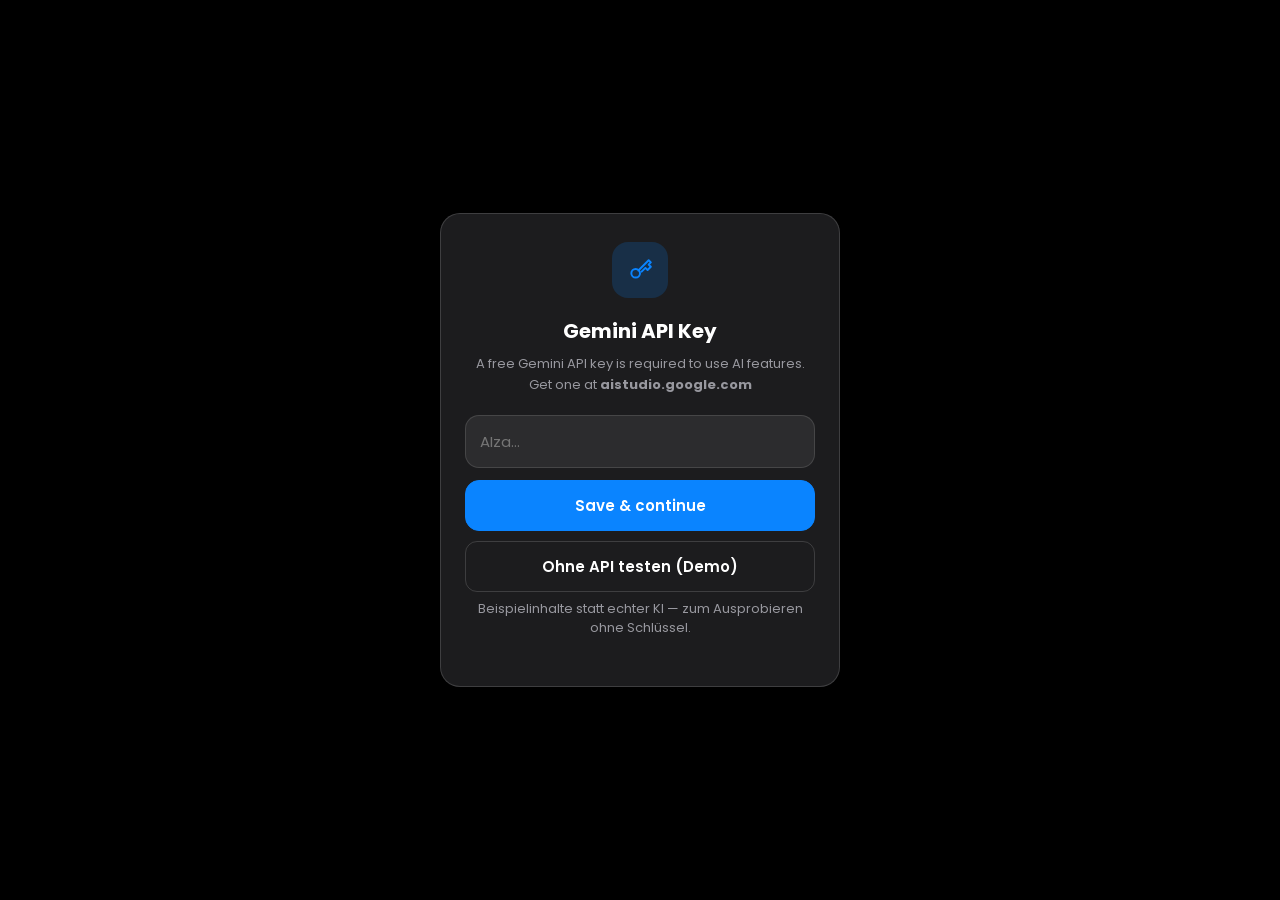
<file: ausdruck.html>
<!doctype html>
<html lang="en">
<head>
<meta charset="utf-8"/>
<meta name="viewport" content="width=device-width, initial-scale=1, maximum-scale=1, user-scalable=no, viewport-fit=cover"/>
<title>Ausdruck</title>
<link rel="apple-touch-icon" sizes="180x180" href="icons/icon-180.png">
<link rel="icon" type="image/png" sizes="32x32" href="icons/icon-32.png">
<link rel="icon" type="image/png" sizes="192x192" href="icons/icon-192.png">
<link rel="manifest" href="manifest.webmanifest">
<meta name="theme-color" content="#000000">
<link rel="stylesheet" href="ios-theme.css">
<script src="ios-motion.js" defer></script>
<script src="ios-sheet.js" defer></script>
<style>
*{box-sizing:border-box}
button,input,textarea,select{font-family:inherit;}
html,body{height:100%}
body{margin:0;background:var(--bg);color:var(--text);font:16px/1.5 var(--font-body);}
.wrap{max-width:720px;margin:0 auto;padding:14px 14px calc(96px + env(safe-area-inset-bottom,0px));}

/* page head */
.pageHead{display:flex;justify-content:space-between;align-items:center;margin:2px 0 16px;}
.pageTitle{font-family:var(--font-title);font-size:28px;font-weight:700;color:var(--text);margin:0;}

/* card */
.card{padding:20px 16px;position:relative;border-radius:var(--r-card);}

/* ── screen entrance (compose/grading/feedback/history swaps) ── */
@keyframes screenIn{from{opacity:0;transform:translateY(8px)}to{opacity:1;transform:translateY(0)}}
.screen-enter{animation:screenIn .25s cubic-bezier(.25,.46,.45,.94) both;}

/* divider */
.divider{border:none;border-top:1px solid var(--divider);margin:14px 0;}

/* states */
.hidden{display:none!important}
.muted{color:var(--muted)}
.small{font-size:12px}
.good{color:var(--good)} .bad{color:var(--bad)}

/* ghost pill buttons (secondary nav actions) */
.ghostBtn{background:transparent;border:1px solid var(--border-soft);color:var(--muted);font-size:13px;padding:8px 16px;border-radius:999px;font-family:var(--font-chrome);transition:background .15s,color .15s,border-color .15s;}
.ghostBtn:active{background:rgba(255,255,255,.06);}
.ghostBtn.link{border-color:transparent;color:var(--accent);}
@media (hover:hover){
  .ghostBtn:hover{color:var(--text);border-color:var(--muted);}
  .ghostBtn.link:hover{background:var(--accent-bg);}
}

/* footer controls — .footerRow now lives in ios-theme.css (shared with
   preps.html instead of copy-pasted). */

/* loading (topic + grading) — .loadingSpinner itself now lives in ios-theme.css */
#topicLoading,#gradingText{color:var(--muted);font-size:14px;padding:4px 0 16px;text-align:center;font-family:var(--font-chrome);}

/* topic — "Thema"'s look now comes from the shared .iosSheet-label
   eyebrow class instead of falling back to the generic .muted.small
   combo (which was a full size step and a full color-intensity step
   more prominent than every other eyebrow label in the app). Only the
   local spacing stays here. */
#topicBlock{position:relative;padding-right:40px;}
.topicLabel{margin-bottom:6px;}
.topicText{font-size:18px;line-height:1.6;}
#topicHints{margin-top:8px;display:flex;flex-direction:column;gap:4px;line-height:1.5;}
#btnSkipTopic{position:absolute;top:-4px;right:-4px;width:32px;height:32px;}
#btnSkipTopic svg{width:15px;height:15px;}

/* compose area */
.composeArea{position:relative;margin-top:14px;}
#ausdruckInput{
  width:100%;min-height:170px;padding:14px 90px 14px 14px;
  border-radius:14px;
  color:var(--text);font-size:16px;
  line-height:1.55;outline:none;resize:vertical;
}
#ausdruckInput::placeholder{color:var(--muted);}
#ausdruckInput.interim{color:var(--muted2);font-style:italic;}

/* mic (verbatim from chat.html, repositioned for a multi-line textarea) */
#micBtn{
  position:absolute;right:-15px;bottom:-6px;
  width:64px;height:64px;border-radius:50%;
  background:var(--btn);border:2px solid var(--border);
  display:flex;align-items:center;justify-content:center;
  cursor:pointer;z-index:2;
  transition:background .2s,border-color .2s;
}
#micBtn svg{width:22px;height:22px;stroke:var(--accent);stroke-width:2;fill:none;stroke-linecap:round;stroke-linejoin:round;flex-shrink:0;transition:stroke .2s;}
/* .listening state colors + ripple animation timing + @keyframes
   rippleOut now live in ios-theme.css (shared with chat.html/
   grammar.html instead of copy-pasted). This button is smaller than
   the others (64px vs 76/80px), so its .ripple inset stays local and
   proportionally smaller (-10px vs their -12px) rather than matching
   them exactly. */
.ripple{
  position:absolute;inset:-10px;border-radius:50%;
  border:2px solid var(--bad);opacity:0;pointer-events:none;
}

.countRow{margin-top:8px;text-align:right;font-family:var(--font-chrome);}

/* .primaryBtn's look now comes from the shared .iosPrimaryBtn class
   (ios-theme.css) — only this screen's own spacing stays local. */
.iosPrimaryBtn{margin-top:14px;}

/* scores */
.scoreBlock{display:flex;flex-direction:column;align-items:center;}
.naturalnessScore{text-align:center;margin-bottom:20px;}
.scoreRing{position:relative;width:112px;height:112px;margin:0 auto;border-radius:50%;display:flex;align-items:center;justify-content:center;}
.scoreRing::before{
  content:'';position:absolute;inset:0;border-radius:50%;
  background:conic-gradient(var(--score-color,var(--accent)) calc(var(--score-frac,0)*360deg), var(--border) 0);
  -webkit-mask:radial-gradient(farthest-side,transparent calc(100% - 7px),#000 calc(100% - 7px));
  mask:radial-gradient(farthest-side,transparent calc(100% - 7px),#000 calc(100% - 7px));
}
.scoreRing .scoreValue{position:relative;font-size:40px;font-weight:600;color:var(--score-color,var(--accent));line-height:1;font-family:var(--font-chrome);}
.naturalnessScore .scoreLabel{margin-top:10px;font-family:var(--font-chrome);}
.subScores{display:grid;grid-template-columns:repeat(4,1fr);gap:8px;width:100%;text-align:center;}
.subScore{display:flex;flex-direction:column;align-items:center;gap:5px;}
.subScore .scoreValue{font-size:20px;font-weight:600;font-family:var(--font-chrome);}
.scoreDots{display:flex;gap:3px;}
.scoreDots span{width:5px;height:5px;border-radius:50%;background:var(--border);transition:background .2s;}
.scoreDots span.filled{background:var(--dot-color,var(--accent));}

/* highlighted text */
.gradedText{font-size:16px;line-height:1.85;margin:6px 0;}
.errSpan{cursor:pointer;padding-bottom:1px;}

/* error tooltip */
#errTooltip{
  position:fixed;max-width:260px;
  background:var(--card);border:1px solid var(--border-soft);border-left:3px solid var(--tip-color,var(--accent));
  border-radius:10px;padding:11px 13px 12px;font-size:13px;line-height:1.5;font-family:var(--font-chrome);
  box-shadow:0 10px 30px rgba(0,0,0,.45);
  z-index:5000;display:none;
  opacity:0;transform:translateY(-4px) scale(.97);
  transition:opacity .12s ease,transform .12s ease;
}
#errTooltip.show{display:block;}
#errTooltip.visible{opacity:1;transform:translateY(0) scale(1);}
#errTooltip::before{
  content:'';position:absolute;top:-6px;left:var(--tip-arrow,24px);
  width:10px;height:10px;background:var(--card);
  border-left:1px solid var(--border-soft);border-top:1px solid var(--border-soft);
  transform:rotate(45deg);
}
#errTooltip .corrLine{font-weight:600;margin-bottom:4px;}

/* corrected toggle */
.toggleRow{margin:14px 0 4px;}
#correctedBlock{line-height:1.7;}

/* stretch block */
.stretchBlock{margin-top:16px;padding-top:14px;border-top:1px solid var(--divider);}
.stretchOrig{color:var(--muted);text-decoration:line-through;margin-bottom:4px;}
.stretchBetter{color:var(--good);font-weight:600;margin-bottom:4px;}

/* history */
.historyItem{display:flex;align-items:center;gap:12px;padding:13px 4px;border-bottom:1px solid var(--divider);cursor:pointer;border-radius:8px;transition:background .15s;}
.historyItem:active{background:rgba(255,255,255,.05);}
.historyItem:last-child{border-bottom:none;}
.historyMain{flex:1;min-width:0;}
.historyDate{font-size:12px;color:var(--muted);font-family:var(--font-chrome);}
.historyTopic{font-size:15px;margin-top:2px;overflow:hidden;text-overflow:ellipsis;white-space:nowrap;}
.historyChip{
  flex-shrink:0;width:32px;height:32px;border-radius:50%;
  display:flex;align-items:center;justify-content:center;
  font-size:13px;font-weight:600;font-family:var(--font-chrome);
  border:1.5px solid var(--chip-color,var(--border));color:var(--chip-color,var(--muted));
}
.historyDelete{flex-shrink:0;background:transparent;border:none;padding:6px;color:var(--muted2);display:flex;border-radius:8px;transition:background .15s,color .15s;}
.historyDelete:active{background:var(--bad-bg);color:var(--bad);}
.historyChevron{flex-shrink:0;color:var(--muted2);display:flex;}
@media (hover:hover){
  .historyDelete:hover{color:var(--bad);}
}
@media (hover:hover){
  .historyItem:hover{background:rgba(255,255,255,.03);}
}
</style>
<script src="demo-mode.js" defer></script>
</head>
<body>
<script>(function(){var t=localStorage.getItem('top5k_active_tab');if(t==='vocab')location.replace('top5k.html');else if(t==='grammar')location.replace('grammar.html');else if(t==='preps')location.replace('preps.html');else if(t==='chat')location.replace('chat.html');})();</script>

<!-- API Key Setup Screen -->
<div id="apiKeyScreen" class="iosSetupScreen hidden">
  <div class="iosSetupCard">
    <div class="iosSetupIcon">
      <svg width="26" height="26" viewBox="0 0 24 24" fill="none" stroke="#0A84FF" stroke-width="1.8" stroke-linecap="round" stroke-linejoin="round"><circle cx="8" cy="15" r="4"></circle><path d="M10.5 12.5L20 3l2 2-2 2 2 2-3 3-2-2-3.5 3.5"></path></svg>
    </div>
    <h2>Gemini API Key</h2>
    <p>A free Gemini API key is required to use AI features. Get one at <strong>aistudio.google.com</strong></p>
    <input id="apiKeyInput" type="text" placeholder="AIza…" spellcheck="false" autocomplete="off">
    <button id="apiKeySave">Save &amp; continue</button>
    <div id="apiKeyHint" class="muted small hidden" style="margin-top:10px;color:var(--bad);text-align:center;font-family:var(--font-chrome);"></div>
  </div>
</div>

<div class="wrap">

<div class="pageHead">
  <div class="pageTitle">Ausdruck</div>
  <button id="btnHistory" class="iosIconBtn" title="Verlauf" aria-label="Verlauf">
    <svg width="16" height="16" viewBox="0 0 24 24" fill="none" stroke="currentColor" stroke-width="1.8" stroke-linecap="round" stroke-linejoin="round"><circle cx="12" cy="12" r="9"></circle><path d="M12 7v5l3 2"></path></svg>
  </button>
</div>

<!-- Compose screen -->
<div class="card" id="composeScreen">
  <div id="topicSpinner" class="loadingSpinner"><span></span><span></span><span></span></div>
  <div id="topicLoading">Thema wird generiert…</div>
  <div id="topicBlock" class="hidden">
    <button id="btnSkipTopic" class="iosIconBtn" title="Neues Thema" aria-label="Neues Thema">
      <svg width="15" height="15" viewBox="0 0 24 24" fill="none" stroke="currentColor" stroke-width="1.8" stroke-linecap="round" stroke-linejoin="round"><path d="M3 12a9 9 0 0115-6.7L21 8"></path><path d="M21 3v5h-5"></path><path d="M21 12a9 9 0 01-15 6.7L3 16"></path><path d="M3 21v-5h5"></path></svg>
    </button>
    <div class="topicLabel iosSheet-label">Thema</div>
    <div class="topicText" id="topicText"></div>
    <div class="muted small" id="topicHints"></div>
  </div>

  <hr class="divider">

  <div class="composeArea">
    <textarea id="ausdruckInput" rows="7" placeholder="Sprich oder tippe hier auf Deutsch…" spellcheck="false"></textarea>
    <button id="micBtn" aria-label="Mikrofon">
      <div class="ripple"></div>
      <div class="ripple"></div>
      <div class="ripple"></div>
      <svg viewBox="0 0 24 24" xmlns="http://www.w3.org/2000/svg">
        <path d="M9 5a3 3 0 0 1 3 -3a3 3 0 0 1 3 3v5a3 3 0 0 1 -3 3a3 3 0 0 1 -3 -3l0 -5"/><path d="M5 10a7 7 0 0 0 14 0"/><path d="M8 21l8 0"/><path d="M12 17l0 4"/>
      </svg>
    </button>
  </div>
  <div class="countRow muted small"><span id="wordCount">0 Wörter</span> · <span id="sentCount">0 Sätze</span></div>

  <button id="btnSubmit" class="iosPrimaryBtn" disabled>Bewerten</button>
</div>

<!-- Grading loading screen -->
<div class="card hidden" id="gradingScreen">
  <div id="gradingSpinner" class="loadingSpinner"><span></span><span></span><span></span></div>
  <div id="gradingText">Wird bewertet…</div>
  <div class="footerRow hidden" id="gradingActions">
    <button id="btnGradingBack" class="ghostBtn">← Zurück</button>
  </div>
</div>

<!-- Feedback screen -->
<div class="card hidden" id="feedbackScreen">
  <div class="muted small" id="feedbackTopic" style="margin-bottom:12px;"></div>

  <div class="scoreBlock">
    <div class="naturalnessScore">
      <div class="scoreRing" id="scoreRing"><div class="scoreValue" id="scoreNaturalness">–</div></div>
      <div class="scoreLabel muted small">Natürlichkeit&nbsp;/5</div>
    </div>
    <div class="subScores">
      <div class="subScore"><span class="scoreValue" id="scoreTask">–</span><span class="scoreDots" id="dotsTask"></span><span class="muted small">Aufgabe</span></div>
      <div class="subScore"><span class="scoreValue" id="scoreRange">–</span><span class="scoreDots" id="dotsRange"></span><span class="muted small">Spektrum</span></div>
      <div class="subScore"><span class="scoreValue" id="scoreAccuracy">–</span><span class="scoreDots" id="dotsAccuracy"></span><span class="muted small">Genauigkeit</span></div>
      <div class="subScore"><span class="scoreValue" id="scoreCoherence">–</span><span class="scoreDots" id="dotsCoherence"></span><span class="muted small">Kohärenz</span></div>
    </div>
  </div>

  <hr class="divider">

  <div class="gradedText" id="gradedText"></div>

  <div class="toggleRow">
    <button id="btnToggleCorrected" class="ghostBtn">Korrigierte Version zeigen</button>
  </div>
  <div class="muted hidden" id="correctedBlock"></div>

  <div class="stretchBlock hidden" id="stretchBlock">
    <div class="iosSheet-label" style="margin-bottom:6px;">Noch natürlicher</div>
    <div class="stretchOrig" id="stretchOrig"></div>
    <div class="stretchBetter" id="stretchBetter"></div>
    <div class="muted small" id="stretchNote"></div>
  </div>

  <div class="footerRow">
    <button id="btnNewFromFeedback" class="ghostBtn link">Neues Thema →</button>
    <button id="btnBackFromFeedback" class="ghostBtn hidden">← Zurück zum Verlauf</button>
  </div>
</div>

<!-- History screen -->
<div class="card hidden" id="historyScreen">
  <div id="historyList"></div>
  <div class="footerRow">
    <button id="btnBackFromHistory" class="ghostBtn">← Zurück</button>
  </div>
</div>

</div><!-- /wrap -->

<!-- Floating iOS dock -->
<nav class="iosDock" aria-label="Screens">
  <div class="iosDock-glass"></div>
  <div class="iosDock-highlight"></div>
  <div class="iosDock-row">
    <a class="iosDock-item tabItem" href="top5k.html" data-tab="vocab" aria-label="Vocab">
      <svg width="24" height="24" viewBox="0 0 24 24" fill="none" stroke-linecap="round" stroke-linejoin="round"><path d="M19 4v16h-12a2 2 0 0 1 -2 -2v-12a2 2 0 0 1 2 -2h12"></path><path d="M19 16h-12a2 2 0 0 0 -2 2"></path><path d="M9 8h6"></path></svg>
    </a>
    <a class="iosDock-item tabItem" href="grammar.html" data-tab="grammar" aria-label="Grammar">
      <svg width="24" height="24" viewBox="0 0 24 24" fill="none" stroke-linecap="round" stroke-linejoin="round"><path d="M9 6l11 0"></path><path d="M9 12l11 0"></path><path d="M9 18l11 0"></path><path d="M5 6l0 .01"></path><path d="M5 12l0 .01"></path><path d="M5 18l0 .01"></path></svg>
    </a>
    <a class="iosDock-item tabItem" href="preps.html" data-tab="preps" aria-label="Präpositionen">
      <svg width="24" height="24" viewBox="0 0 24 24" fill="none" stroke-linecap="round" stroke-linejoin="round"><path d="M21 17l-18 0"></path><path d="M6 10l-3 -3l3 -3"></path><path d="M3 7l18 0"></path><path d="M18 20l3 -3l-3 -3"></path></svg>
    </a>
    <a class="iosDock-item active tabItem" href="ausdruck.html" data-tab="ausdruck" aria-label="Ausdruck">
      <svg width="24" height="24" viewBox="0 0 24 24" fill="none" stroke-linecap="round" stroke-linejoin="round"><path d="M4 20h4l10.5 -10.5a2.828 2.828 0 1 0 -4 -4l-10.5 10.5v4"></path><path d="M13.5 6.5l4 4"></path></svg>
    </a>
    <a class="iosDock-item tabItem" href="chat.html" data-tab="chat" aria-label="Chat">
      <svg width="24" height="24" viewBox="0 0 24 24" fill="none" stroke-linecap="round" stroke-linejoin="round"><path d="M8 9h8"></path><path d="M8 13h6"></path><path d="M18 4a3 3 0 0 1 3 3v8a3 3 0 0 1 -3 3h-5l-5 3v-3h-2a3 3 0 0 1 -3 -3v-8a3 3 0 0 1 3 -3h12"></path></svg>
    </a>
  </div>
</nav>

<div id="errTooltip"></div>

<script>
const GEMINI_KEY_LS='top5k_gemini_key';

/* Plain-language copy for IOSSheet.classifyError()'s categories — keeps the
   raw fetch error (status code + truncated response body) off-screen. */
const ERR_MSG_DE={
  apikey:'Der API-Schlüssel scheint ungültig zu sein',
  quota:'Anfragelimit erreicht — bitte kurz warten',
  server:'Der KI-Dienst hat gerade Probleme',
  network:'Netzwerkfehler — prüfe deine Verbindung',
  unknown:'Etwas ist schiefgelaufen'
};
const SUPABASE_URL_KEY='top5k_supabase_url';
const SUPABASE_KEY_KEY='top5k_supabase_key';
const ENTRIES_KEY='ausdruck_entries_v1';
const ENTRIES_SAVED_AT_KEY='ausdruck_saved_at_v1';
const ENTRIES_CAP=200;

/* ── Entries storage ── */
function loadEntries(){
  try{
    const raw=localStorage.getItem(ENTRIES_KEY);
    if(raw){
      const s=JSON.parse(raw);
      if(s&&s.v===1&&Array.isArray(s.entries)) return s;
    }
  }catch(e){}
  return {v:1,entries:[]};
}
let store=loadEntries();

function saveEntries(){
  try{
    localStorage.setItem(ENTRIES_KEY,JSON.stringify(store));
    localStorage.setItem(ENTRIES_SAVED_AT_KEY,String(Date.now()));
  }catch(e){}
}

function addEntry(entry){
  store.entries.push(entry);
  if(store.entries.length>ENTRIES_CAP) store.entries.splice(0,store.entries.length-ENTRIES_CAP);
  saveEntries();
  pushAusdruckNow();
}

/* ── Cloud sync (Supabase) — mirror only, app works fully offline without it ── */
function supabaseConf(){
  const url=(localStorage.getItem(SUPABASE_URL_KEY)||'').trim().replace(/\/+$/,'');
  const key=(localStorage.getItem(SUPABASE_KEY_KEY)||'').trim();
  if(!url||!key) return null;
  return {url,key};
}

async function supabaseUpsert(key,value){
  const conf=supabaseConf();
  if(!conf) return null;
  const res=await fetch(`${conf.url}/rest/v1/kv_state`,{
    method:'POST',
    headers:{
      'apikey':conf.key,
      'Content-Type':'application/json',
      'Prefer':'resolution=merge-duplicates,return=representation'
    },
    body:JSON.stringify([{key,value,updated_at:new Date().toISOString()}])
  });
  if(!res.ok) throw new Error(`Supabase upsert ${key} failed: HTTP ${res.status}`);
  const rows=await res.json().catch(()=>null);
  return (rows&&rows[0])||null;
}

async function supabaseGetRow(key){
  const conf=supabaseConf();
  if(!conf) return null;
  const res=await fetch(`${conf.url}/rest/v1/kv_state?key=eq.${encodeURIComponent(key)}&select=value,updated_at`,{
    headers:{'apikey':conf.key}
  });
  if(!res.ok) throw new Error(`Supabase get ${key} failed: HTTP ${res.status}`);
  const rows=await res.json();
  return (rows&&rows[0])||null;
}

// updated_at of the cloud row this tab last loaded or wrote ('' = no row yet,
// null = unknown, the load-time read failed). A push only replaces the row
// while it still holds that copy, so a save from another device is never
// silently overwritten — the push stops and asks instead.
let cloudBaseAt=null;
const cloudLoadSavedAt=parseInt(localStorage.getItem(ENTRIES_SAVED_AT_KEY)||'0',10);
let cloudPromptOpen=false;

// Writes the row only if it still has updated_at = base (one atomic request).
// Returns the new updated_at, or null when another device wrote since.
async function supabaseWriteIf(key,value,base){
  const conf=supabaseConf();
  if(!conf) return null;
  const headers={'apikey':conf.key,'Content-Type':'application/json','Prefer':'return=representation'};
  const body=JSON.stringify({key,value,updated_at:new Date().toISOString()});
  const url=`${conf.url}/rest/v1/kv_state`;
  const res=base===''
    // No row yet: insert, but never on top of a row another device created meanwhile.
    ? await fetch(`${url}?select=updated_at`,{method:'POST',headers:{...headers,'Prefer':'resolution=ignore-duplicates,return=representation'},body:`[${body}]`})
    : await fetch(`${url}?key=eq.${encodeURIComponent(key)}&updated_at=eq.${encodeURIComponent(base)}&select=updated_at`,{method:'PATCH',headers,body});
  if(!res.ok) throw new Error(`Supabase write ${key} failed: HTTP ${res.status}`);
  const rows=await res.json().catch(()=>[]);
  return (rows&&rows[0]&&rows[0].updated_at)||null;
}

// One sheet at a time: "Load cloud copy" restores it, "Keep this device" lets
// this device's copy overwrite it. Until the learner picks, nothing is pushed.
// Returns true if the cloud copy was applied.
async function askCloudChoice(row,message){
  if(cloudPromptOpen) return false;
  cloudPromptOpen=true;
  try{
    if(!row) row=await supabaseGetRow(ENTRIES_KEY);
    if(!row||!(row.value&&typeof row.value==='object'&&Array.isArray(row.value.entries))) return false;
    const restore=await window.IOSSheet?.confirm(message||`Another device saved Ausdruck entries at ${fmtWhen(new Date(row.updated_at).getTime())}. Load it here, or keep this device's and overwrite the cloud copy?`,{
      title:'Cloud Sync',
      confirmLabel:message?'Restore':'Load cloud copy',
      cancelLabel:'Keep this device'
    });
    cloudBaseAt=row.updated_at;
    if(restore){ store={v:1,entries:row.value.entries}; saveEntries(); return true; }
    runAusdruckPush(true);
    return false;
  }catch(e){
    console.error('Cloud pull failed:',e);
    return false;
  }finally{
    cloudPromptOpen=false;
  }
}

let ausdruckPushInFlight=false;
let ausdruckPushQueued=false;

// force = the learner chose "Keep this device": overwrite whatever is there.
function runAusdruckPush(force){
  if(!supabaseConf()) return;
  if(ausdruckPushInFlight){ ausdruckPushQueued=true; return; }
  ausdruckPushInFlight=true;
  (async()=>{
    if(force) return ((await supabaseUpsert(ENTRIES_KEY,store))||{}).updated_at||null;
    if(cloudBaseAt===null){
      // The load-time read failed: anything written after this device's own
      // last save counts as another device's work.
      const row=await supabaseGetRow(ENTRIES_KEY);
      if(row&&new Date(row.updated_at).getTime()>cloudLoadSavedAt) return null;
      cloudBaseAt=row?row.updated_at:'';
    }
    return supabaseWriteIf(ENTRIES_KEY,store,cloudBaseAt);
  })()
    .then(at=>{
      if(!at){ if(!document.hidden) askCloudChoice(null); return; }
      cloudBaseAt=at;
      // Pin our local "saved at" to the row's own timestamp, not Date.now(),
      // so a same-device reload never sees remoteUpdatedAt > localSavedAt
      // from clock/rounding drift and fires a spurious "cloud is newer" prompt.
      try{ localStorage.setItem(ENTRIES_SAVED_AT_KEY,String(new Date(at).getTime())); }catch(e){}
    })
    .catch(e=>console.error('Cloud push failed:',e))
    .finally(()=>{
      ausdruckPushInFlight=false;
      if(ausdruckPushQueued){ ausdruckPushQueued=false; runAusdruckPush(); }
    });
}
function pushAusdruckNow(){
  if(!supabaseConf()) return;
  runAusdruckPush();
}
// Coming back to the app re-checks the cloud too, so a save from another
// device in the meantime is offered before anything new is added.
document.addEventListener('visibilitychange',()=>{ if(document.hidden) pushAusdruckNow(); else tryCloudPullOnLoad(); });

function fmtWhen(ts){ if(!ts) return 'never'; try{ return new Date(ts).toLocaleString(); }catch{ return 'never'; } }

// Runs on load and whenever the app comes back to the foreground.
// Returns true if the cloud copy was applied.
async function tryCloudPullOnLoad(){
  if(!supabaseConf()||cloudPromptOpen) return false;
  try{
    const row=await supabaseGetRow(ENTRIES_KEY);
    if(!row){ if(cloudBaseAt===null) cloudBaseAt=''; return false; }
    if(row.updated_at===cloudBaseAt) return false; // unchanged since this tab last synced
    // Another device wrote since this tab last synced: ask, whatever the clocks say.
    const changedElsewhere=cloudBaseAt!==null;
    const remoteUpdatedAt=new Date(row.updated_at).getTime();
    const localSavedAt=parseInt(localStorage.getItem(ENTRIES_SAVED_AT_KEY)||'0',10);
    const localEmpty=store.entries.length===0;
    if(!(row.value&&typeof row.value==='object'&&Array.isArray(row.value.entries))||!(changedElsewhere||remoteUpdatedAt>localSavedAt||localEmpty)){
      cloudBaseAt=row.updated_at; // this device's copy is the one to keep
      return false;
    }
    return await askCloudChoice(row,changedElsewhere?null:`Cloud copy from ${fmtWhen(remoteUpdatedAt)} is newer than this device. Restore it?`);
  }catch(e){
    console.error('Cloud pull failed:',e);
    return false;
  }
}

/* ── Gemini API helpers ── */
const GEMINI_MODEL='gemini-3.5-flash-lite';
// Gemini 3.x thinking is on by default (thinkingLevel, not the old
// thinkingBudget) and those hidden reasoning tokens count against
// maxOutputTokens — "minimal" keeps that budget for the actual answer
// instead of letting it get silently eaten by reasoning.
const GEMINI_THINKING_CONFIG={thinkingLevel:'minimal'};

function extractGeminiText(data){
  const parts=data?.candidates?.[0]?.content?.parts||[];
  return parts.filter(p=>!p.thought).map(p=>p.text||'').join('').trim();
}

// Parses only the first complete top-level JSON object starting at the
// first "{", ignoring any trailing content after it — some Gemini 3
// responses append stray extra data after a well-formed object, which
// breaks a naive indexOf('{')/lastIndexOf('}') slice.
function parseFirstJSON(raw){
  const start=raw.indexOf('{');
  if(start===-1) throw new Error(`no JSON object — raw: ${raw.slice(0,120)}`);
  let depth=0,inStr=false,esc=false;
  for(let i=start;i<raw.length;i++){
    const c=raw[i];
    if(inStr){
      if(esc) esc=false;
      else if(c==='\\') esc=true;
      else if(c==='"') inStr=false;
    }else{
      if(c==='"') inStr=true;
      else if(c==='{') depth++;
      else if(c==='}'){
        depth--;
        if(depth===0) return JSON.parse(raw.slice(start,i+1));
      }
    }
  }
  throw new Error(`unterminated JSON — raw: ${raw.slice(0,120)}`);
}

/* ── Topic generation ── */
let currentTopic=null;
let currentHints=[];
let sessionSkippedTopics=[];

async function fetchTopic(){
  if(window.IOSDemo?.on) return IOSDemo.topic();
  const key=localStorage.getItem(GEMINI_KEY_LS);
  if(!key) throw new Error('no key');

  const last15=store.entries.slice(-15).map(e=>e.topic).filter(Boolean);
  const recentList=last15.concat(sessionSkippedTopics);
  const recentTopics=recentList.length?recentList.join(' | '):'noch keine';

  const prompt=`You generate a German speaking prompt for a B1–B2 learner to talk about for ~10 sentences.

Topic rules:
- CONCRETE and answerable from the learner's own life: a specific moment, a real
  decision, an everyday situation they've lived through, or a small personal
  preference with a reason.
- NEVER an abstract essay theme — no "die Rolle von X", no "Vor- und Nachteile",
  no "Was denkst du über <big topic>". If it can't be answered by telling a small
  personal story or describing a concrete scene, it's wrong.
- Vary domain across work, travel, health, everyday errands, relationships, money,
  food, childhood, city life, technology — but always anchored to a personal,
  concrete angle.
- One or two warm, inviting German sentences, no quotation marks.

Also give 2–3 short German guiding questions (W-Fragen) that scaffold the answer,
walking setup → detail → reflection so the learner never faces a blank page.

Do NOT reuse or paraphrase any recent topic: ${recentTopics}

Output ONLY JSON, no preamble, no code fences:
{"topic":"…","hints":["…","…","…"]}`;

  const body=JSON.stringify({
    contents:[{parts:[{text:prompt}]}],
    generationConfig:{temperature:0.95,maxOutputTokens:4096,responseMimeType:"application/json",thinkingConfig:GEMINI_THINKING_CONFIG}
  });
  const url=`https://generativelanguage.googleapis.com/v1beta/models/${GEMINI_MODEL}:generateContent?key=${key}`;

  const retryDelays=[800,1600,3200];
  let lastErr=new Error('unknown error');
  for(let attempt=0;attempt<3;attempt++){
    if(attempt>0) await new Promise(r=>setTimeout(r,retryDelays[attempt-1]));
    let shouldRetry=false;
    try{
      const res=await fetch(url,{method:'POST',headers:{'Content-Type':'application/json'},body});
      if(res.status===429||res.status>=500){
        lastErr=new Error(`API ${res.status}`);
        shouldRetry=true;
      }else if(!res.ok){
        const errBody=await res.text().catch(()=>'');
        throw new Error(`API ${res.status}: ${errBody.slice(0,200)}`);
      }else{
        const data=await res.json();
        const raw=extractGeminiText(data);
        const parsed=parseFirstJSON(raw);
        const topic=(parsed.topic||'').toString().trim();
        if(!topic) throw new Error('empty topic');
        const hints=Array.isArray(parsed.hints)?parsed.hints.map(h=>String(h).trim()).filter(Boolean):[];
        return {topic,hints};
      }
    }catch(e){
      lastErr=e;
      if(e instanceof TypeError) shouldRetry=true;
    }
    if(!shouldRetry) break;
  }
  throw lastErr;
}

async function generateTopic(){
  const topicLoading=document.getElementById('topicLoading');
  const topicSpinner=document.getElementById('topicSpinner');
  const topicBlock=document.getElementById('topicBlock');
  const topicTextEl=document.getElementById('topicText');
  const topicHintsEl=document.getElementById('topicHints');

  currentTopic=null;
  currentHints=[];
  topicHintsEl.replaceChildren();
  updateCounts();
  topicLoading.textContent='Thema wird generiert…';
  topicLoading.style.cursor='';
  topicLoading.onclick=null;
  topicLoading.classList.remove('hidden','errorText');
  topicSpinner.classList.remove('hidden');
  topicBlock.classList.add('hidden');

  try{
    const {topic,hints}=await fetchTopic();
    currentTopic=topic;
    currentHints=hints;
    topicTextEl.textContent=topic;
    topicHintsEl.replaceChildren(...hints.map(h=>{
      const div=document.createElement('div');
      div.textContent=h;
      return div;
    }));
    topicLoading.classList.add('hidden');
    topicSpinner.classList.add('hidden');
    topicBlock.classList.remove('hidden');
    topicBlock.classList.remove('screen-enter');
    void topicBlock.offsetWidth;
    topicBlock.classList.add('screen-enter');
  }catch(e){
    console.error('[ausdruck topic]',e);
    topicSpinner.classList.add('hidden');
    topicLoading.textContent=`${ERR_MSG_DE[IOSSheet.classifyError(e)]} — zum Wiederholen tippen.`;
    topicLoading.classList.add('errorText');
    topicLoading.style.wordBreak='break-word';
    topicLoading.style.cursor='pointer';
    topicLoading.onclick=()=>{ topicLoading.onclick=null; generateTopic(); };
  }
  updateCounts();
}

function skipTopic(){
  if(currentTopic) sessionSkippedTopics.push(currentTopic);
  generateTopic();
}

/* ── Grading ── */
async function fetchGrade(topic,text){
  if(window.IOSDemo?.on) return IOSDemo.ausdruckGrade();
  const key=localStorage.getItem(GEMINI_KEY_LS);
  if(!key) throw new Error('no key');

  const prompt=`Grade a B1–B2 learner's short German text on this topic: ${topic}

The text was DICTATED via speech recognition. Ignore capitalization and punctuation completely — they are artifacts of dictation, not the learner's German. Never report them as errors.

Output JSON only, no markdown:
{"scores":{"naturalness":0-5,"task":0-5,"range":0-5,"accuracy":0-5,"coherence":0-5},
 "errors":[{"original": exact substring copied verbatim from the learner's text, "correction": fixed version, "category": one of case|gender|word_order|verb|preposition|word_choice|spelling, "note": short reason in English}],
 "corrected": the full text corrected into natural German,
 "stretch": {"original": one or two consecutive sentences copied from the text, "better": how a native would more naturally say it, "note": one-line English explanation}}

Score anchors (use the whole scale; the same text must always get the same scores):
- naturalness: 5 = sounds like a native speaker chatting; 3 = understandable but clearly translated/textbook; 1 = mostly word-for-word from another language.
- task: 5 = answers the topic fully with concrete personal detail (~10 sentences); 3 = on topic but thin or generic; 1 = barely addresses it.
- range: 5 = varied vocabulary and structures (subordinate clauses, separable verbs, connectors); 3 = correct but repetitive; 1 = only very basic words and main clauses.
- accuracy: 5 = no or only trivial errors; 3 = several errors that don't block meaning; 1 = errors in most sentences.
- coherence: 5 = flows logically with natural connectors (dann, deshalb, trotzdem, weil…); 3 = a list of loosely related sentences; 1 = hard to follow.

Naturalness is the HEADLINE score — reward text that sounds like a real person, not merely error-free text.
List EVERY real error (don't cap them), each as the smallest span that contains it. "corrected" must change only what is wrong or unnatural — keep the learner's own content and ideas.
Casual German norms: past events use Perfekt, EXCEPT sein/haben/modals which take Präteritum (war, hatte, konnte — never ist gewesen, hat gehabt). Never "correct" a correct war/hatte into Perfekt.
Judge only the German actually written; never invent errors. Each "original" must be an exact substring of the learner's text so the app can highlight it. Keep notes short and encouraging.

Learner's text:
"""${text}"""`;

  const body=JSON.stringify({
    contents:[{parts:[{text:prompt}]}],
    generationConfig:{temperature:0.4,maxOutputTokens:4096,responseMimeType:"application/json",thinkingConfig:GEMINI_THINKING_CONFIG}
  });
  const url=`https://generativelanguage.googleapis.com/v1beta/models/${GEMINI_MODEL}:generateContent?key=${key}`;

  const retryDelays=[800,1600,3200];
  let lastErr=new Error('unknown error');
  for(let attempt=0;attempt<3;attempt++){
    if(attempt>0) await new Promise(r=>setTimeout(r,retryDelays[attempt-1]));
    let shouldRetry=false;
    try{
      const res=await fetch(url,{method:'POST',headers:{'Content-Type':'application/json'},body});
      if(res.status===429||res.status>=500){
        lastErr=new Error(`API ${res.status}`);
        shouldRetry=true;
      }else if(!res.ok){
        const errBody=await res.text().catch(()=>'');
        throw new Error(`API ${res.status}: ${errBody.slice(0,200)}`);
      }else{
        const data=await res.json();
        const raw=extractGeminiText(data);
        const grade=parseFirstJSON(raw);
        if(!grade.scores||typeof grade.scores!=='object'||!Array.isArray(grade.errors)||typeof grade.corrected!=='string'){
          throw new Error(`bad shape — raw: ${raw.slice(0,120)}`);
        }
        return grade;
      }
    }catch(e){
      lastErr=e;
      if(e instanceof TypeError) shouldRetry=true;
    }
    if(!shouldRetry) break;
  }
  throw lastErr;
}

let grading=false;

async function handleSubmit(){
  if(grading) return;
  const text=ausdruckInput.value.trim();
  if(!text||!currentTopic) return;
  stopMic();
  grading=true;

  const composeScreen=document.getElementById('composeScreen');
  const gradingScreen=document.getElementById('gradingScreen');
  const gradingSpinner=document.getElementById('gradingSpinner');
  const gradingText=document.getElementById('gradingText');
  const gradingActions=document.getElementById('gradingActions');

  composeScreen.classList.add('hidden');
  gradingActions.classList.add('hidden');
  gradingSpinner.classList.remove('hidden');
  gradingText.textContent='Wird bewertet…';
  gradingText.classList.remove('errorText');
  gradingText.style.cursor='';
  gradingText.onclick=null;
  gradingScreen.classList.remove('hidden');
  gradingScreen.classList.remove('screen-enter');
  void gradingScreen.offsetWidth;
  gradingScreen.classList.add('screen-enter');

  try{
    const grade=await fetchGrade(currentTopic,text);
    const entry={
      date:new Date().toISOString(),
      topic:currentTopic,
      text,
      scores:grade.scores||{},
      errors:Array.isArray(grade.errors)?grade.errors:[],
      corrected:grade.corrected||'',
      stretch:grade.stretch||null
    };
    addEntry(entry);
    grading=false;
    gradingScreen.classList.add('hidden');
    showFeedback(entry,'compose');
  }catch(e){
    console.error('[ausdruck grade]',e);
    grading=false;
    gradingSpinner.classList.add('hidden');
    gradingText.textContent=`${ERR_MSG_DE[IOSSheet.classifyError(e)]} — zum Wiederholen tippen.`;
    gradingText.classList.add('errorText');
    gradingText.style.wordBreak='break-word';
    gradingText.style.cursor='pointer';
    gradingText.onclick=()=>{ gradingText.onclick=null; handleSubmit(); };
    gradingActions.classList.remove('hidden');
  }
}

/* ── Highlighting & rendering ── */
const CATEGORY_COLORS={
  case:'#f97316', gender:'#a78bfa', word_order:'#38bdf8', verb:'#ef4444',
  preposition:'#eab308', word_choice:'#22c55e', spelling:'#9aacbf'
};
const CATEGORY_LABELS={
  case:'Fall', gender:'Genus', word_order:'Wortstellung', verb:'Verb',
  preposition:'Präposition', word_choice:'Wortwahl', spelling:'Rechtschreibung'
};

function escapeHTML(s){
  return (s||'').replace(/&/g,'&amp;').replace(/</g,'&lt;').replace(/>/g,'&gt;');
}

function renderHighlightedText(text,errors){
  text=text||'';
  const matches=[];
  (errors||[]).forEach((err,i)=>{
    if(!err||!err.original) return;
    const idx=text.indexOf(err.original);
    if(idx===-1) return;
    matches.push({start:idx,end:idx+err.original.length,i});
  });
  matches.sort((a,b)=>a.start-b.start);
  const clean=[];
  let lastEnd=0;
  matches.forEach(m=>{
    if(m.start>=lastEnd){ clean.push(m); lastEnd=m.end; }
  });
  let html='', pos=0;
  clean.forEach(m=>{
    html+=escapeHTML(text.slice(pos,m.start));
    const err=errors[m.i];
    const color=CATEGORY_COLORS[err.category]||'var(--accent)';
    html+=`<span class="errSpan" style="border-bottom:2px solid ${color};" data-idx="${m.i}">${escapeHTML(text.slice(m.start,m.end))}</span>`;
    pos=m.end;
  });
  html+=escapeHTML(text.slice(pos));
  return html;
}

function showErrTooltip(span,err){
  const tip=document.getElementById('errTooltip');
  const color=CATEGORY_COLORS[err.category]||'var(--accent)';
  const label=CATEGORY_LABELS[err.category]||err.category||'';
  tip.style.setProperty('--tip-color',color);
  tip.innerHTML=`<div class="corrLine" style="color:${color}">${escapeHTML(label)}: ${escapeHTML(err.correction||'')}</div><div class="muted">${escapeHTML(err.note||'')}</div>`;
  tip.classList.remove('visible');
  tip.classList.add('show');
  const rect=span.getBoundingClientRect();
  const tipWidth=tip.offsetWidth||260;
  const left=Math.max(8,Math.min(window.innerWidth-tipWidth-8,rect.left));
  tip.style.left=left+'px';
  tip.style.top=(rect.bottom+8)+'px';
  const arrowLeft=Math.max(14,Math.min(tipWidth-24,(rect.left+rect.width/2)-left));
  tip.style.setProperty('--tip-arrow',arrowLeft+'px');
  requestAnimationFrame(()=>tip.classList.add('visible'));
}

function wireErrorSpans(container,errors){
  container.querySelectorAll('.errSpan').forEach(span=>{
    span.addEventListener('click',e=>{
      e.stopPropagation();
      const idx=parseInt(span.dataset.idx,10);
      const err=errors[idx];
      if(!err) return;
      showErrTooltip(span,err);
    });
  });
}

document.addEventListener('click',e=>{
  const tip=document.getElementById('errTooltip');
  if(tip&&tip.classList.contains('show')&&!tip.contains(e.target)&&!e.target.classList.contains('errSpan')){
    tip.classList.remove('visible');
    setTimeout(()=>tip.classList.remove('show'),120);
  }
});

function fmtScore(v){
  const n=Number(v);
  return Number.isFinite(n)?n:'–';
}

// Red-to-green hue ramp anchored on the existing --bad/--good tokens, so a
// score's color says how strong it is without introducing a new accent.
function scoreColor(v){
  const n=Number(v);
  if(!Number.isFinite(n)) return 'var(--muted)';
  const t=Math.max(0,Math.min(1,n/5));
  const hue=4+t*138;
  return `hsl(${hue},68%,55%)`;
}

function renderScoreDots(containerId,value){
  const el=document.getElementById(containerId);
  const n=Number(value);
  const filled=Number.isFinite(n)?Math.round(n):0;
  el.style.setProperty('--dot-color',scoreColor(n));
  el.innerHTML='';
  for(let i=0;i<5;i++){
    const dot=document.createElement('span');
    if(i<filled) dot.className='filled';
    el.appendChild(dot);
  }
}

function revealScreen(el){
  el.classList.remove('hidden');
  el.classList.remove('screen-enter');
  void el.offsetWidth;
  el.classList.add('screen-enter');
}

let feedbackReturnTo='compose';

function showFeedback(entry,returnTo){
  feedbackReturnTo=returnTo||'compose';
  document.getElementById('composeScreen').classList.add('hidden');
  document.getElementById('gradingScreen').classList.add('hidden');
  document.getElementById('historyScreen').classList.add('hidden');
  revealScreen(document.getElementById('feedbackScreen'));
  renderFeedback(entry);

  const newBtn=document.getElementById('btnNewFromFeedback');
  const backBtn=document.getElementById('btnBackFromFeedback');
  if(feedbackReturnTo==='history'){
    newBtn.classList.add('hidden');
    backBtn.classList.remove('hidden');
  }else{
    newBtn.classList.remove('hidden');
    backBtn.classList.add('hidden');
  }
}

function renderFeedback(entry){
  const scores=entry.scores||{};
  document.getElementById('feedbackTopic').textContent=entry.topic||'';

  const nat=Number(scores.naturalness);
  document.getElementById('scoreNaturalness').textContent=fmtScore(scores.naturalness);
  const ring=document.getElementById('scoreRing');
  ring.style.setProperty('--score-frac',Number.isFinite(nat)?Math.max(0,Math.min(1,nat/5)):0);
  ring.style.setProperty('--score-color',scoreColor(nat));

  document.getElementById('scoreTask').textContent=fmtScore(scores.task);
  document.getElementById('scoreRange').textContent=fmtScore(scores.range);
  document.getElementById('scoreAccuracy').textContent=fmtScore(scores.accuracy);
  document.getElementById('scoreCoherence').textContent=fmtScore(scores.coherence);
  renderScoreDots('dotsTask',scores.task);
  renderScoreDots('dotsRange',scores.range);
  renderScoreDots('dotsAccuracy',scores.accuracy);
  renderScoreDots('dotsCoherence',scores.coherence);

  const gradedTextEl=document.getElementById('gradedText');
  const errors=entry.errors||[];
  gradedTextEl.innerHTML=renderHighlightedText(entry.text,errors);
  wireErrorSpans(gradedTextEl,errors);

  const correctedBlock=document.getElementById('correctedBlock');
  correctedBlock.textContent=entry.corrected||'';
  correctedBlock.classList.add('hidden');
  document.getElementById('btnToggleCorrected').textContent='Korrigierte Version zeigen';

  const stretchBlock=document.getElementById('stretchBlock');
  if(entry.stretch&&entry.stretch.original){
    stretchBlock.classList.remove('hidden');
    document.getElementById('stretchOrig').textContent=entry.stretch.original;
    document.getElementById('stretchBetter').textContent=entry.stretch.better||'';
    document.getElementById('stretchNote').textContent=entry.stretch.note||'';
  }else{
    stretchBlock.classList.add('hidden');
  }
}

/* ── History ── */
function fmtDate(iso){
  try{
    const d=new Date(iso);
    const now=new Date();
    const time=d.toLocaleTimeString('de-DE',{hour:'2-digit',minute:'2-digit'});
    if(d.toDateString()===now.toDateString()) return `Heute, ${time}`;
    const yesterday=new Date(now); yesterday.setDate(now.getDate()-1);
    if(d.toDateString()===yesterday.toDateString()) return `Gestern, ${time}`;
    return d.toLocaleString('de-DE',{day:'2-digit',month:'2-digit',year:'numeric',hour:'2-digit',minute:'2-digit'});
  }catch(e){ return iso; }
}

function renderHistoryList(){
  const list=document.getElementById('historyList');
  list.innerHTML='';
  if(!store.entries.length){
    list.innerHTML='<div class="muted small">Noch keine Einträge.</div>';
    return;
  }
  [...store.entries].reverse().forEach(entry=>{
    const item=document.createElement('div');
    item.className='historyItem';
    const nat=Number(entry.scores&&entry.scores.naturalness);
    const chipColor=scoreColor(nat);
    const chipText=Number.isFinite(nat)?nat:'–';
    item.innerHTML=`
      <div class="historyMain">
        <div class="historyDate">${escapeHTML(fmtDate(entry.date))}</div>
        <div class="historyTopic">${escapeHTML(entry.topic||'')}</div>
      </div>
      <div class="historyChip" style="--chip-color:${chipColor}">${chipText}</div>
      <button class="historyDelete" title="Löschen" aria-label="Eintrag löschen">
        <svg width="15" height="15" viewBox="0 0 24 24" fill="none" stroke="currentColor" stroke-width="1.8" stroke-linecap="round" stroke-linejoin="round"><path d="M4 7h16"></path><path d="M9 7V4h6v3"></path><path d="M6 7l1 13h10l1-13"></path></svg>
      </button>
      <div class="historyChevron"><svg width="14" height="14" viewBox="0 0 24 24" fill="none" stroke="currentColor" stroke-width="2" stroke-linecap="round" stroke-linejoin="round"><path d="M9 6l6 6-6 6"></path></svg></div>
    `;
    let lock=0;
    item.addEventListener('pointerdown',e=>{
      e.preventDefault();
      const now=Date.now(); if(now-lock<400) return; lock=now;
      showFeedback(entry,'history');
    },{passive:false});
    item.addEventListener('mousedown',e=>e.preventDefault());

    const deleteBtn=item.querySelector('.historyDelete');
    let deleteLock=0;
    deleteBtn.addEventListener('pointerdown',e=>{
      e.preventDefault();
      e.stopPropagation();
      const now=Date.now(); if(now-deleteLock<400) return; deleteLock=now;
      deleteEntry(entry);
    },{passive:false});
    deleteBtn.addEventListener('mousedown',e=>{ e.preventDefault(); e.stopPropagation(); });

    list.appendChild(item);
  });
}

function deleteEntry(entry){
  window.IOSSheet?.confirm('This permanently deletes this entry.',{
    title:'Delete Entry',
    confirmLabel:'Delete',
    cancelLabel:'Cancel',
    danger:true,
    onConfirm:()=>{
      const idx=store.entries.indexOf(entry);
      if(idx!==-1){ store.entries.splice(idx,1); saveEntries(); }
      renderHistoryList();
    }
  });
}

function showHistory(){
  document.getElementById('composeScreen').classList.add('hidden');
  document.getElementById('feedbackScreen').classList.add('hidden');
  document.getElementById('gradingScreen').classList.add('hidden');
  revealScreen(document.getElementById('historyScreen'));
  renderHistoryList();
}

function showCompose(){
  document.getElementById('historyScreen').classList.add('hidden');
  document.getElementById('feedbackScreen').classList.add('hidden');
  document.getElementById('gradingScreen').classList.add('hidden');
  revealScreen(document.getElementById('composeScreen'));
}

function startNewTopic(){
  showCompose();
  ausdruckInput.value='';
  updateCounts();
  generateTopic();
}

/* ── Word/sentence count ── */
function updateCounts(){
  const text=ausdruckInput.value.trim();
  const words=text?text.split(/\s+/).filter(Boolean).length:0;
  const sentMatches=text.match(/[^.!?…]+[.!?…]+/g);
  const sents=sentMatches?sentMatches.length:(text?1:0);
  document.getElementById('wordCount').textContent=`${words} ${words===1?'Wort':'Wörter'}`;
  document.getElementById('sentCount').textContent=`${sents} ${sents===1?'Satz':'Sätze'}`;
  document.getElementById('btnSubmit').disabled=words<3||!currentTopic;
}

/* ── DOM refs ── */
const ausdruckInput=document.getElementById('ausdruckInput');
const micBtn=document.getElementById('micBtn');

/* ── Speech synthesis unlock (kept for parity with chat.html's mic gesture pattern) ── */
document.addEventListener('pointerdown',()=>unlockSynth(),{once:true});
let synthUnlocked=false;
function unlockSynth(){
  if(synthUnlocked||!window.speechSynthesis) return;
  synthUnlocked=true;
  const u=new SpeechSynthesisUtterance('okay');
  u.volume=0;
  u.rate=10;
  window.speechSynthesis.speak(u);
}

/* ── Speech recognition ── */
let recognition=null;
let micActive=false;
let micBase='';
let micInterimSuffix='';

{
  const SR=window.SpeechRecognition||window.webkitSpeechRecognition;
  if(SR){
    recognition=new SR();
    recognition.lang='de-DE';
    recognition.continuous=true;
    recognition.interimResults=true;
    recognition.maxAlternatives=1;

    recognition.onstart=()=>{
      micBase=ausdruckInput.value.trimEnd();
      micInterimSuffix='';
    };

    recognition.onresult=e=>{
      // Resync the base with whatever is actually in the field right now.
      // micBase used to be frozen at recognition start, so any manual edit
      // (deleting/fixing a word) while the mic was still listening got
      // clobbered by the next result — the old word would reappear next
      // to the new one. Stripping only the interim suffix we last painted
      // (if it's still there) recovers the true base, edits included.
      const live=ausdruckInput.value;
      micBase=(micInterimSuffix&&live.endsWith(micInterimSuffix)
        ?live.slice(0,live.length-micInterimSuffix.length)
        :live).trimEnd();

      let interim='', final='';
      for(let i=e.resultIndex;i<e.results.length;i++){
        if(e.results[i].isFinal) final+=e.results[i][0].transcript;
        else interim+=e.results[i][0].transcript;
      }
      const sep=w=>w&&!w.endsWith(' ')?' ':'';
      if(final){
        micBase=(micBase+sep(micBase)+final).trimStart();
        ausdruckInput.value=micBase;
        ausdruckInput.classList.remove('interim');
        micInterimSuffix='';
      }else if(interim){
        micInterimSuffix=sep(micBase)+interim;
        ausdruckInput.value=micBase+micInterimSuffix;
        ausdruckInput.classList.add('interim');
      }
      updateCounts();
    };

    recognition.onerror=e=>{ if(e.error!=='aborted') console.warn('[mic]',e.error); };

    recognition.onend=()=>{
      micBtn.classList.remove('listening');
      micActive=false;
      micInterimSuffix='';
      ausdruckInput.classList.remove('interim');
    };
  }else{
    micBtn.classList.add('hidden');
  }
}

function stopMic(){
  if(!micActive||!recognition) return;
  try{ recognition.stop(); }catch(e){}
  micBtn.classList.remove('listening');
  micActive=false;
  ausdruckInput.classList.remove('interim');
}

/* ── Button wiring helper (pointerdown+mousedown, 400ms throttle) ── */
function wireButton(id,handler){
  const el=document.getElementById(id);
  if(!el) return;
  let lock=0;
  el.addEventListener('pointerdown',e=>{
    e.preventDefault();
    const now=Date.now(); if(now-lock<400) return; lock=now;
    handler();
  },{passive:false});
  el.addEventListener('mousedown',e=>e.preventDefault());
}

micBtn.addEventListener('pointerdown',e=>{
  e.preventDefault();
  if(!recognition) return;
  const now=Date.now();
  if(micBtn._lock&&now-micBtn._lock<400) return;
  micBtn._lock=now;
  unlockSynth();
  if(micActive){
    stopMic();
  }else{
    micActive=true;
    micBtn.classList.add('listening');
    try{ recognition.start(); }catch(e){}
  }
},{passive:false});
micBtn.addEventListener('mousedown',e=>e.preventDefault());

ausdruckInput.addEventListener('input',updateCounts);

wireButton('btnSubmit',handleSubmit);
wireButton('btnSkipTopic',skipTopic);
wireButton('btnHistory',showHistory);
wireButton('btnBackFromHistory',showCompose);
wireButton('btnNewFromFeedback',startNewTopic);
wireButton('btnBackFromFeedback',showHistory);
wireButton('btnGradingBack',()=>{
  document.getElementById('gradingScreen').classList.add('hidden');
  showCompose();
});
wireButton('btnToggleCorrected',()=>{
  const block=document.getElementById('correctedBlock');
  const btn=document.getElementById('btnToggleCorrected');
  block.classList.toggle('hidden');
  btn.textContent=block.classList.contains('hidden')?'Korrigierte Version zeigen':'Korrigierte Version verbergen';
});

/* Tab persistence: save on navigate */
document.querySelectorAll('.tabItem').forEach(a=>{
  a.addEventListener('click',()=>{
    const href=a.getAttribute('href');
    localStorage.setItem('top5k_active_tab',
      href==='grammar.html'?'grammar':href==='chat.html'?'chat':href==='preps.html'?'preps':href==='ausdruck.html'?'ausdruck':'vocab');
  });
});

wireButton('apiKeySave',()=>{
  const val=(document.getElementById('apiKeyInput')?.value||'').trim();
  const hint=document.getElementById('apiKeyHint');
  if(!val){
    if(hint){ hint.textContent='Please enter your API key.'; hint.classList.remove('hidden'); }
    return;
  }
  localStorage.setItem(GEMINI_KEY_LS,val);
  location.reload();
});
document.getElementById('apiKeyInput')?.addEventListener('keydown',e=>{
  if(e.key==='Enter') document.getElementById('apiKeySave')?.dispatchEvent(new PointerEvent('pointerdown',{bubbles:true}));
});

/* ── Boot ── */
function boot(){
  updateCounts();
  if(!window.IOSDemo?.on && !localStorage.getItem(GEMINI_KEY_LS)){
    document.getElementById('apiKeyScreen').classList.remove('hidden');
    return;
  }
  tryCloudPullOnLoad();
  generateTopic();
}

document.addEventListener('DOMContentLoaded',boot);
</script>

</body>
</html>
</file>
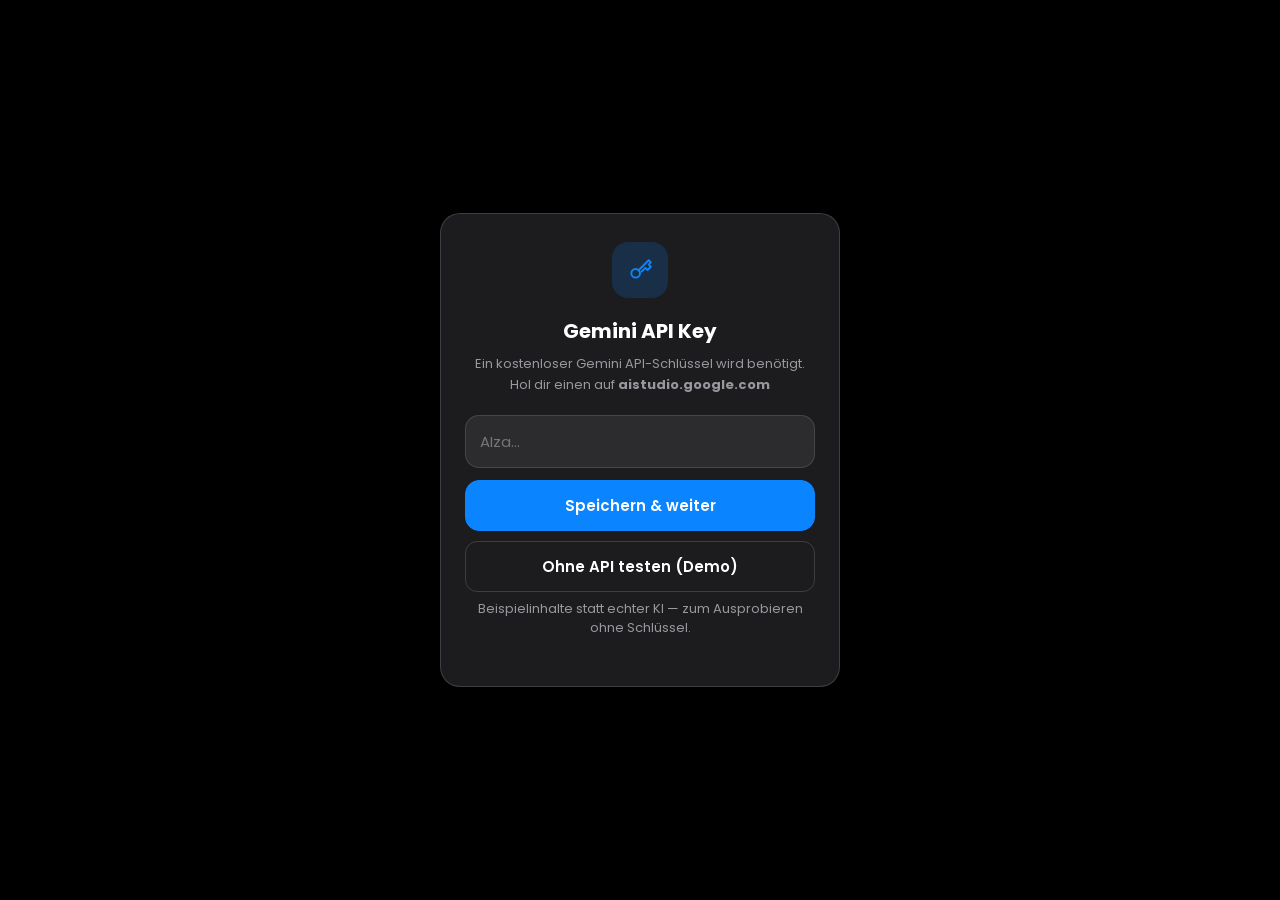
<file: chat.html>
<!doctype html>
<html lang="en">
<head>
<meta charset="utf-8"/>
<meta name="viewport" content="width=device-width,initial-scale=1,maximum-scale=1,user-scalable=no,viewport-fit=cover"/>
<!-- black-translucent lets the web content (and the glass header) extend UP
     under the iOS status bar instead of stopping below it; the header then
     pads its top by env(safe-area-inset-top) so its text clears the clock. -->
<meta name="apple-mobile-web-app-capable" content="yes">
<meta name="apple-mobile-web-app-status-bar-style" content="black-translucent">
<title>Chat – Szene</title>
<link rel="apple-touch-icon" sizes="180x180" href="icons/icon-180.png">
<link rel="icon" type="image/png" sizes="32x32" href="icons/icon-32.png">
<link rel="icon" type="image/png" sizes="192x192" href="icons/icon-192.png">
<link rel="manifest" href="manifest.webmanifest">
<!-- The strip behind the status bar in a standalone PWA is painted from
     theme-color. It was pure black while the header is #1c1c1e — that
     mismatch is the "cut" band above the header. Matching it makes the
     header read as continuing to the top of the screen. -->
<meta name="theme-color" content="#1c1c1e">
<link rel="stylesheet" href="ios-theme.css">
<script src="ios-motion.js" defer></script>
<script src="ios-sheet.js" defer></script>
<style>
*{box-sizing:border-box;margin:0;padding:0;}
button,input,textarea,select{font-family:inherit;}
/* ── Normal scrolling document (mirrors top5k, which handles the iOS
   keyboard correctly on-device) ──
   Chat used to be a locked-height app shell (html/body height:100% +
   overflow:hidden, absolutely-positioned header and composer). Every attempt
   to make that shell cooperate with the iOS keyboard failed: iOS insists on
   scrolling the web view to reveal the focused input, which dragged the
   header (and the under-status-bar area) off the top. So stop fighting it —
   let the DOCUMENT scroll natively like every other screen in this app, and
   pin the chrome with position:sticky instead of absolute. iOS then does its
   normal thing and the layout survives. */
/* ── One layout, always ──
   The app shell is ALWAYS position:fixed over the visible viewport band
   (top = visualViewport.offsetTop, height = visualViewport.height). No
   mode-switching between "keyboard open" and "closed" layouts: switching was
   what let detection and layout chase each other (making body fixed shrank
   window.innerHeight, which flipped the keyboard detection, which tore the
   layout back down — the 793↔403 oscillation in the logs).
   Messages scroll INSIDE their own box, so the document itself never scrolls
   and iOS has nothing to drag around. */
html{height:100%;overflow:hidden;}
/* height tracks the VISUAL viewport (set live from visualViewport in JS), so
   the whole app always fills exactly the area above the keyboard — header at
   top, composer just above the keyboard, messages filling between. iOS
   keeps the layout viewport full-height when the keyboard opens, which is
   why padding/translate tricks let content scroll off the top; sizing the
   body to visualViewport.height sidesteps that entirely. */
body{position:fixed;left:0;right:0;top:var(--vvtop,0px);height:var(--vvh,100%);overflow:hidden;display:flex;flex-direction:column;background:var(--bg);color:var(--text);font:15px/1.5 var(--font-body);}
.hidden{display:none!important}
.muted{color:var(--muted)}
.small{font-size:12px}

/* ── Scene slate — replaces a contact-card header + a squeezed situation
   line with one unit that leads with the invented situation (the actual
   generated content, different every scene) and folds the character into
   a "cast credit" beneath it, like a scene heading in a script. ── */
/* Translucent glass slate (was a solid --card slab with a hard 1px
   divider — the one heavy, flat panel while the rest of the app went to
   floating glass). Sits absolute over the transcript so messages scroll up
   and blur beneath it; a soft scroll-edge fade replaces the divider. */
.sceneSlate{
  /* Overlays the message scroller so the transcript blurs beneath it
     (.messages reserves the room via --slate-pad). */
  position:absolute;top:0;left:0;right:0;z-index:5;
  /* top padding folds in the status-bar height so the glass fills up under
     the clock while the content still clears it. Tap to expand (see JS). */
  padding:calc(12px + env(safe-area-inset-top,0px)) 16px 14px;
  background:linear-gradient(180deg, rgba(28,28,30,0.80), rgba(28,28,30,0.62));
  backdrop-filter:blur(28px) saturate(180%);
  -webkit-backdrop-filter:blur(28px) saturate(180%);
  cursor:pointer;
}
.sceneSlate::after{
  content:'';position:absolute;left:0;right:0;top:100%;height:24px;
  background:linear-gradient(180deg, rgba(0,0,0,0.20), rgba(0,0,0,0));
  pointer-events:none;
}
/* Chrome buttons go ghost in the slate — the filled grey circles read as
   heavy here; bare glyphs (lit on press) keep the italic situation line
   the clear hero. */
.sceneSlate .iosIconBtn{background:transparent;border-color:transparent;}
.sceneSlate .iosIconBtn:active{background:rgba(120,120,128,0.24);}
@media (hover:hover){ .sceneSlate .iosIconBtn:hover{background:rgba(120,120,128,0.18);} }
/* One clear hierarchy (bible: build hierarchy with weight + size, make the
   most important thing the most obvious; a conversation screen answers
   "who am I talking to?" first). Title row = the character you're speaking
   with; the live status is the coloured dot beside their name (no more
   redundant "SZENE · IN DER SZENE" eyebrow). The situation drops to a
   quieter context line beneath — read once, not the headline. */
.slateTop{display:flex;align-items:flex-start;justify-content:space-between;gap:12px;}
.slateWho{display:flex;align-items:center;gap:9px;min-width:0;}
.statusDot{width:9px;height:9px;border-radius:50%;background:var(--good);flex-shrink:0;transition:background .25s;}
/* Thinking/speaking → the dot breathes (replaces the old "überlegt…" text). */
.statusDot.busy{animation:dotPulse 1.1s ease-in-out infinite;}
@keyframes dotPulse{0%,100%{opacity:1;transform:scale(1);}50%{opacity:.45;transform:scale(.8);}}
.whoText{min-width:0;display:flex;flex-direction:column;}
.whoName{font-family:var(--font-chrome);font-weight:600;font-size:17px;line-height:1.25;color:var(--text);white-space:nowrap;overflow:hidden;text-overflow:ellipsis;}
.whoRole{font-family:var(--font-chrome);font-size:12.5px;line-height:1.3;color:var(--muted);white-space:nowrap;overflow:hidden;text-overflow:ellipsis;}
.hActions{display:flex;gap:6px;flex-shrink:0;}

/* ── Collapsible slate ──
   Compact by default so the header stays light: the role truncates to one
   line and the situation clamps to two. Tap the header (see JS) to expand —
   role wraps in full, situation shows in full — and a tap anywhere else
   retracts it. A chevron telegraphs that it opens. */
.slateSituation{font-family:var(--font-body);font-style:italic;font-weight:400;font-size:14.5px;line-height:1.45;color:rgba(235,235,245,0.80);margin:10px 0 0;display:-webkit-box;-webkit-box-orient:vertical;-webkit-line-clamp:2;overflow:hidden;}
.sceneSlate.expanded .whoRole{white-space:normal;overflow:visible;}
.sceneSlate.expanded .slateSituation{-webkit-line-clamp:unset;overflow:visible;}
.slateChevron{position:absolute;right:16px;bottom:8px;color:var(--muted2);transition:transform .22s ease;pointer-events:none;}
.slateChevron svg{width:16px;height:16px;display:block;}
.sceneSlate.expanded .slateChevron{transform:rotate(180deg);}

/* ── Messages area ── */
/* overflow:visible so the floating pill's drop shadow isn't clipped; the
   inner .messages element is its own overflow-y:auto scroller and clips
   the bubbles itself. min-height:0 is essential: a flex item defaults to
   min-height:auto (won't shrink below content), so with overflow:visible
   the wrapper would grow to the full message height and push the absolute
   pill off the bottom of the screen — min-height:0 lets flex clamp it to
   the available space instead. */
/* Fills at least one screen so the sticky composer rests at the bottom edge
   even when the transcript is short; grows past it as messages accumulate,
   and the DOCUMENT scrolls (no inner scroller). */
/* --vvh is visualViewport.height (set live in JS), NOT 100vh. 100vh is the
   LAYOUT viewport, which iOS keeps at full height when the keyboard is up —
   so the page stayed 852px tall while only 417px was visible, and the sticky
   composer pinned itself ~376px underneath the keyboard. Sizing to the
   visible height keeps the whole conversation inside what you can see. */
.messagesWrap{flex:1;min-height:0;display:flex;flex-direction:column;position:relative;}
/* No home indicator while the keyboard is up, so stop reserving room for it —
   that inset was the "weird space" between the composer and the keyboard. */
body.kb-open #chatPill{bottom:8px;}
/* The message list is the ONLY scroller in the app. padding-top clears the
   overlaid header; padding-bottom clears the floating composer (both tracked
   live by ResizeObservers in JS). */
.messages{flex:1;min-height:0;overflow-y:auto;-webkit-overflow-scrolling:touch;padding:var(--slate-pad,110px) 12px 0;}
/* justify-content:flex-end + min-height:100% keeps a short conversation
   resting just above the composer instead of clinging to the top. */
.messagesInner{display:flex;flex-direction:column;justify-content:flex-end;min-height:100%;gap:2px;padding-bottom:var(--msg-bottom-pad,90px);}

.ts{text-align:center;color:var(--muted);font-size:11px;margin:8px 0 4px;flex-shrink:0;font-family:var(--font-chrome);}
.sysRow{padding:14px 0;display:flex;flex-direction:column;align-items:center;gap:6px;}
.sysRow .loadingSpinner{margin-bottom:0;}

/* ── Bubble rows ──
   (Bubbles are plain iMessage grey/blue — see the .bubble rules below.)
   from a hash of the character's name, so each invented character keeps one
   consistent identity color through the whole scene — echoing the cast-dot
   in the scene slate above. */
/* ── iMessage bubbles ──
   No avatar and no per-character accent: the character is already named in
   the header, so a coloured circle on every line is noise. Straight iMessage
   instead — grey incoming, blue outgoing, one radius, and a real tail drawn
   with two pseudo-elements: ::before is a rounded square in the bubble's own
   colour that fills the curl, ::after punches it back out in the page colour. */
.bRow{display:flex;}
.bRow.ai{justify-content:flex-start;padding-left:8px;}
.bRow.user{justify-content:flex-end;padding-right:8px;}
.bubble{position:relative;max-width:75%;padding:8px 14px;font-size:15px;line-height:1.4;word-break:break-word;border-radius:19px;}
.bRow.ai .bubble{background:#2c2c2e;color:#fff;}
.bRow.user .bubble{background:#0a84ff;color:#fff;}

.bRow .bubble::before,.bRow .bubble::after{content:'';position:absolute;bottom:0;width:19px;height:19px;}
.bRow.ai .bubble::before{left:-7px;background:#2c2c2e;border-bottom-right-radius:16px;z-index:-1;}
.bRow.ai .bubble::after{left:-19px;background:var(--bg);border-bottom-right-radius:11px;}
.bRow.user .bubble::before{right:-7px;background:#0a84ff;border-bottom-left-radius:16px;z-index:-1;}
.bRow.user .bubble::after{right:-19px;background:var(--bg);border-bottom-left-radius:11px;}
/* Only the last bubble of a run gets a tail, like iMessage. */
.bRow.tailless .bubble::before,.bRow.tailless .bubble::after{display:none;}
.errSpan{cursor:pointer;padding-bottom:1px;}

/* ── Correction/naturalness legend ──
   Corrections and naturalness notes previously differed only by underline
   color (solid red vs solid blue) — not colorblind-safe, and undiscoverable
   without tapping a span. Naturalness now gets a dashed underline instead of
   solid, and this legend teaches the convention once, the first time
   feedback lands in a scene. */
.fbLegend{display:flex;justify-content:center;gap:16px;margin:8px 0 2px;font-size:11px;color:var(--muted2);font-family:var(--font-chrome);}
.fbLegend-item{display:flex;align-items:center;gap:5px;}
.fbLegend-item::before{content:'';display:inline-block;width:14px;height:0;border-bottom:2px solid;}
.fbLegend-corr::before{border-bottom-style:solid;border-color:var(--bad);}
.fbLegend-nat::before{border-bottom-style:dashed;border-color:var(--warn);}

/* ── The morphing pill ────────────────────────────────────────────────
   ONE floating Liquid-Glass capsule owns the bottom slot. On the other
   four screens it's the 5-tab dock. Here it defaults to the chat
   composer and *morphs* into that same 5-tab dock when the opener is
   tapped — so there are never two floating bars stacked, and when the
   keyboard is up it's only the composer riding it (the dock literally
   doesn't exist in that moment, because it's the same pill). That makes
   the old dock-over-keyboard collision structurally impossible, and lets
   us delete the heavy frosted gradient the composer used to sit in.
   Reuses the shared .iosDock shell (position/glass/view-transition-name
   from ios-theme.css) so navigating in/out of chat morphs dock<->composer
   for free via the cross-document view transition. */
/* position:absolute (overriding .iosDock's fixed) keeps the pill in the
   same stacking context as the scrolling messages, which is what lets its
   backdrop-filter blur them. .messagesWrap is the positioned ancestor;
   bottom sits at the viewport bottom because the wrapper fills to there. */
/* sticky bottom: rides the bottom of the screen while you scroll, and rests
   in normal flow at the end of the transcript — so iOS's own keyboard
   handling (which scrolls the focused input into view) just works. */
/* The home-indicator inset belongs in the MARGIN, not the sticky offset: as
   a sticky offset it pinned the pill ~34px higher than its natural spot,
   dragging it up over the last message (bubble hidden behind the composer). */
#chatPill{position:absolute;left:18px;right:18px;bottom:calc(12px + env(safe-area-inset-bottom,0px));margin:0;min-height:58px;overflow:hidden;transition:border-radius .2s ease;}
/* The outer glass is the DOCK's, not the composer's — invisible while you're
   typing (the opener and field carry their own), and unfurled by the morph.
   JS drives opacity + a left-to-right clip so it grows out of the opener. */
#chatPill .iosDock-glass,#chatPill .iosDock-highlight{border-radius:inherit;opacity:0;}
/* The scene-end bar is a standalone bar, so it keeps the full pill glass. */
#chatPill.solid .iosDock-glass,#chatPill.solid .iosDock-highlight{opacity:1;}
/* When the composer wraps to multiple lines the pill grows tall, and a
   full-pill radius on a tall capsule looks wrong (a giant lozenge) — so it
   flattens to a rounded rectangle, matching the text field inside it. */
#chatPill.expanded{border-radius:24px;}
/* ...but opening the nav dock always shows the compact dock, even if the
   composer still holds several lines of text: the pill collapses back to
   its one-line height (the taller composer content clips off the top as
   .pillFace's max-height animates down) and returns to a full pill.
   navmode wins over .expanded because it's declared after it. */
#chatPill.navmode{border-radius:var(--r-dock);}
#chatPill.navmode .pillFace{max-height:58px;}

/* Composer face defines the pill's height (so it grows with a multi-line
   textarea); the nav face is an absolute overlay that fades in over it.
   max-height gives the collapse something numeric to animate between. */
.pillFace{position:relative;z-index:1;max-height:260px;overflow:hidden;transition:max-height .32s ease;}
.composerRow,.sceneEndRow{display:flex;min-height:58px;gap:8px;}
.composerRow.hidden,.sceneEndRow.hidden{display:none;}
/* Icons anchor to the BOTTOM of the row (align-items:flex-end), so as the
   textarea grows upward the opener + mic stay put at the bottom edge next
   to the newest line instead of drifting to the vertical centre of a tall
   field. Symmetric 9px padding keeps them balanced at one line. */
/* Centred, not bottom-aligned: bottom alignment pushed the opener and field
   into the pill's rounded corners (which clip, because #chatPill is
   overflow:hidden) and put the opener's centre off the row's centre, so the
   morph appeared to start from the wrong point. 7px padding + 44px controls
   fills the 58px row exactly. */
.composerRow{align-items:center;padding:7px;gap:9px;}
.sceneEndRow{align-items:center;justify-content:center;padding:0 9px;gap:12px;}

/* ── Apple-Messages composer ──
   Two peers instead of glass-stacked-on-glass: a standalone opener circle
   (their "+") and a field capsule that OWNS the mic (their waveform). The
   outer #chatPill contributes no glass in this state — its glass belongs to
   the dock and only unfurls during the morph (see .navmode / JS clip-path).
   That removes the three-deep glass stack the old layout had. */
.pillOpener{position:relative;flex-shrink:0;width:44px;height:44px;border-radius:50%;
  background:rgba(28,28,30,0.55);
  backdrop-filter:blur(24px) saturate(180%);-webkit-backdrop-filter:blur(24px) saturate(180%);
  display:flex;align-items:center;justify-content:center;cursor:pointer;border:none;
  box-shadow:inset 0 0 0 1px rgba(255,255,255,0.09);}
.pillOpener svg{width:21px;height:21px;stroke:#F5F5F5;stroke-width:2;fill:none;}

/* The field capsule: its own glass, with the mic living inside it. */
.fieldWrap{flex:1;min-width:0;display:flex;align-items:flex-end;gap:4px;padding:2px 6px 2px 2px;
  border-radius:var(--r-pill);
  background:rgba(28,28,30,0.55);
  backdrop-filter:blur(24px) saturate(180%);-webkit-backdrop-filter:blur(24px) saturate(180%);
  box-shadow:inset 0 0 0 1px rgba(255,255,255,0.09);
  transform-origin:left center;transition:border-radius .2s ease;}
.fieldWrap.multiline{border-radius:22px;}

#micBtn{position:relative;flex-shrink:0;width:38px;height:38px;border-radius:50%;background:transparent;border:none;display:flex;align-items:center;justify-content:center;cursor:pointer;transition:background .2s;}
#micBtn svg{width:20px;height:20px;stroke:var(--muted);stroke-width:2;fill:none;stroke-linecap:round;stroke-linejoin:round;flex-shrink:0;transition:stroke .2s;}
#micBtn.listening{background:rgba(255,69,58,0.16);}
#micBtn.listening svg{stroke:var(--bad);}

/* Pill shape (var(--r-pill)) lives in ios-theme.css (.iosComposerInput).
   The field collapses toward the opener during the morph, so its
   transform-origin is the left edge. */
/* Back to a real <textarea>: contenteditable did NOT remove iOS's keyboard
   accessory bar (the whole reason we tried it) and lost the field's own
   background/inset styling. Height is driven from scrollHeight in JS. */
/* Transparent: the .fieldWrap capsule around it supplies the glass now. */
#chatInput{flex:1;min-width:0;min-height:40px;max-height:120px;padding:10px 6px 10px 16px;color:var(--text);font-size:15px;line-height:1.4;outline:none;resize:none;overflow-y:auto;background:transparent;border:none;border-radius:0;}
#chatInput::placeholder{color:var(--muted);}
#chatInput.interim{color:var(--muted2);font-style:italic;}
.ripple{position:absolute;inset:-7px;border-radius:50%;border:2px solid var(--bad);opacity:0;pointer-events:none;}
body.kb-open .ripple{display:none;}

#btnNextScene{padding:11px 24px;background:var(--accent);border:1px solid var(--accent);color:#fff;font-weight:600;font-size:15px;border-radius:999px;font-family:var(--font-chrome);transition:filter .15s;}
#btnNextScene:active{filter:brightness(.92);}
@media (hover:hover){ #btnNextScene:hover{filter:brightness(1.08);} }

/* Nav face: the 5 tabs, cascaded in by the morph (JS sets per-item
   opacity + translateX). Starts hidden so it doesn't flash before JS. */
.pillNav{position:absolute;inset:0;z-index:2;display:flex;align-items:center;padding:6px 8px;pointer-events:none;}
.pillNav .iosDock-item{opacity:0;}

/* ── Correction / naturalness tooltip ── */
#errTooltip{position:fixed;max-width:260px;background:var(--card);border:1px solid var(--border-soft);border-left:3px solid var(--tip-color,var(--accent));border-radius:10px;padding:11px 13px 12px;font-size:13px;line-height:1.5;font-family:var(--font-chrome);box-shadow:0 10px 30px rgba(0,0,0,.45);z-index:5000;display:none;opacity:0;transform:translateY(-4px) scale(.97);transition:opacity .12s ease,transform .12s ease;}
#errTooltip.show{display:block;}
#errTooltip.visible{opacity:1;transform:translateY(0) scale(1);}
#errTooltip::before{content:'';position:absolute;top:-6px;left:var(--tip-arrow,24px);width:10px;height:10px;background:var(--card);border-left:1px solid var(--border-soft);border-top:1px solid var(--border-soft);transform:rotate(45deg);}
#errTooltip .corrLine{font-weight:600;margin-bottom:4px;}

/* ── Settings sheet — .menuPanel/.menuSection/.iosSheet-label/.iosSegment
   now live in ios-theme.css (shared with top5k.html instead of
   copy-pasted). ── */
#turnCapInput{width:100%;padding:11px;border-radius:10px;color:var(--text);font-size:15px;}
</style>
<script src="demo-mode.js" defer></script>
</head>
<body>
<script>(function(){var t=localStorage.getItem('top5k_active_tab');if(t==='vocab')location.replace('top5k.html');else if(t==='grammar')location.replace('grammar.html');else if(t==='preps')location.replace('preps.html');else if(t==='ausdruck')location.replace('ausdruck.html');})();</script>

<!-- Messages + floating chrome. The scene slate (top) and composer pill
     (bottom) both live INSIDE .messagesWrap as absolute glass layers, so
     their backdrop-filters can sample the transcript scrolling under them —
     a position:fixed element's backdrop can't reach into the messages'
     composited scroll layer. -->
<div class="messagesWrap">

<!-- Scene slate: situation first (the hero line), character folded into a
     cast credit beneath it — a scene heading, not a contact card. A
     translucent glass layer the transcript scrolls up under. -->
<div class="sceneSlate">
  <div class="slateTop">
    <div class="slateWho">
      <span class="statusDot" id="statusDot" title="in der Szene"></span>
      <div class="whoText">
        <strong class="whoName" id="hName">Szene</strong>
        <span class="whoRole" id="castMeta"></span>
      </div>
    </div>
    <div class="hActions">
      <button id="btnEndScene" class="iosIconBtn hidden" title="Szene beenden" aria-label="Szene beenden">
        <svg width="15" height="15" viewBox="0 0 24 24" fill="none" stroke="currentColor" stroke-width="1.8" stroke-linecap="round" stroke-linejoin="round"><rect x="6" y="6" width="12" height="12" rx="2"></rect></svg>
      </button>
      <button id="btnSettings" class="iosIconBtn" title="Einstellungen" aria-label="Einstellungen">
        <svg width="17" height="17" viewBox="0 0 24 24" fill="none" stroke="currentColor" stroke-width="1.8" stroke-linecap="round" stroke-linejoin="round"><circle cx="12" cy="12" r="3"></circle><path d="M19.4 15a1.65 1.65 0 00.33 1.82l.06.06a2 2 0 11-2.83 2.83l-.06-.06a1.65 1.65 0 00-1.82-.33 1.65 1.65 0 00-1 1.51V21a2 2 0 01-4 0v-.09A1.65 1.65 0 009 19.4a1.65 1.65 0 00-1.82.33l-.06.06a2 2 0 11-2.83-2.83l.06-.06a1.65 1.65 0 00.33-1.82A1.65 1.65 0 003 13.09H3a2 2 0 010-4h.09A1.65 1.65 0 004.6 8a1.65 1.65 0 00-.33-1.82l-.06-.06a2 2 0 112.83-2.83l.06.06a1.65 1.65 0 001.82.33H9a1.65 1.65 0 001-1.51V3a2 2 0 014 0v.09a1.65 1.65 0 001 1.51 1.65 1.65 0 001.82-.33l.06-.06a2 2 0 112.83 2.83l-.06.06a1.65 1.65 0 00-.33 1.82V9a1.65 1.65 0 001.51 1H21a2 2 0 010 4h-.09a1.65 1.65 0 00-1.51 1z"></path></svg>
      </button>
    </div>
  </div>
  <p class="slateSituation" id="scenarioText">Szene wird geladen…</p>
  <div class="slateChevron" aria-hidden="true"><svg viewBox="0 0 24 24" fill="none" stroke="currentColor" stroke-linecap="round" stroke-linejoin="round"><path d="M6 9l6 6 6-6"></path></svg></div>
</div>

  <div class="messages" id="messagesArea">
    <div class="messagesInner" id="messagesInner"></div>
  </div>

  <!-- The morphing pill lives INSIDE .messagesWrap (position:absolute, not a
       fixed top-level element) so its backdrop-filter can actually sample
       the scrolling bubbles behind it. A position:fixed element's backdrop
       can't reach into the messages' own composited scroll layer, so the
       blur silently no-ops over them (the symptom: sharp text under glass). -->
  <nav class="iosDock" id="chatPill" aria-label="Chat">
  <div class="iosDock-glass"></div>
  <div class="iosDock-highlight"></div>

  <div class="pillFace" id="composerFace">
    <div class="composerRow" id="composerRow">
      <button class="pillOpener" id="pillOpener" aria-label="Bildschirme öffnen">
        <svg viewBox="0 0 24 24"><path d="M4 5a1 1 0 0 1 1 -1h4a1 1 0 0 1 1 1v4a1 1 0 0 1 -1 1h-4a1 1 0 0 1 -1 -1l0 -4"></path><path d="M14 5a1 1 0 0 1 1 -1h4a1 1 0 0 1 1 1v4a1 1 0 0 1 -1 1h-4a1 1 0 0 1 -1 -1l0 -4"></path><path d="M4 15a1 1 0 0 1 1 -1h4a1 1 0 0 1 1 1v4a1 1 0 0 1 -1 1h-4a1 1 0 0 1 -1 -1l0 -4"></path><path d="M14 15a1 1 0 0 1 1 -1h4a1 1 0 0 1 1 1v4a1 1 0 0 1 -1 1h-4a1 1 0 0 1 -1 -1l0 -4"></path></svg>
      </button>
      <div class="fieldWrap" id="fieldWrap">
        <textarea id="chatInput" class="iosComposerInput" rows="1" placeholder="Schreib etwas…" autocomplete="off" spellcheck="false"></textarea>
        <button id="micBtn" aria-label="Mikrofon">
          <div class="ripple"></div>
          <div class="ripple"></div>
          <div class="ripple"></div>
          <svg viewBox="0 0 24 24" xmlns="http://www.w3.org/2000/svg">
            <path d="M9 5a3 3 0 0 1 3 -3a3 3 0 0 1 3 3v5a3 3 0 0 1 -3 3a3 3 0 0 1 -3 -3l0 -5"/><path d="M5 10a7 7 0 0 0 14 0"/><path d="M8 21l8 0"/><path d="M12 17l0 4"/>
          </svg>
        </button>
      </div>
    </div>
    <div class="sceneEndRow hidden" id="sceneEndRow">
      <span class="iosSheet-label">Szene beendet</span>
      <button id="btnNextScene">Nächste Szene →</button>
    </div>
  </div>

  <div class="pillNav" id="pillNav">
    <a class="iosDock-item tabItem" href="top5k.html" data-tab="vocab" aria-label="Vocab">
      <svg width="24" height="24" viewBox="0 0 24 24" fill="none" stroke-linecap="round" stroke-linejoin="round"><path d="M19 4v16h-12a2 2 0 0 1 -2 -2v-12a2 2 0 0 1 2 -2h12"></path><path d="M19 16h-12a2 2 0 0 0 -2 2"></path><path d="M9 8h6"></path></svg>
    </a>
    <a class="iosDock-item tabItem" href="grammar.html" data-tab="grammar" aria-label="Grammar">
      <svg width="24" height="24" viewBox="0 0 24 24" fill="none" stroke-linecap="round" stroke-linejoin="round"><path d="M9 6l11 0"></path><path d="M9 12l11 0"></path><path d="M9 18l11 0"></path><path d="M5 6l0 .01"></path><path d="M5 12l0 .01"></path><path d="M5 18l0 .01"></path></svg>
    </a>
    <a class="iosDock-item tabItem" href="preps.html" data-tab="preps" aria-label="Präpositionen">
      <svg width="24" height="24" viewBox="0 0 24 24" fill="none" stroke-linecap="round" stroke-linejoin="round"><path d="M21 17l-18 0"></path><path d="M6 10l-3 -3l3 -3"></path><path d="M3 7l18 0"></path><path d="M18 20l3 -3l-3 -3"></path></svg>
    </a>
    <a class="iosDock-item tabItem" href="ausdruck.html" data-tab="ausdruck" aria-label="Ausdruck">
      <svg width="24" height="24" viewBox="0 0 24 24" fill="none" stroke-linecap="round" stroke-linejoin="round"><path d="M4 20h4l10.5 -10.5a2.828 2.828 0 1 0 -4 -4l-10.5 10.5v4"></path><path d="M13.5 6.5l4 4"></path></svg>
    </a>
    <a class="iosDock-item active tabItem" id="chatTabItem" href="chat.html" data-tab="chat" aria-label="Chat">
      <svg width="24" height="24" viewBox="0 0 24 24" fill="none" stroke-linecap="round" stroke-linejoin="round"><path d="M8 9h8"></path><path d="M8 13h6"></path><path d="M18 4a3 3 0 0 1 3 3v8a3 3 0 0 1 -3 3h-5l-5 3v-3h-2a3 3 0 0 1 -3 -3v-8a3 3 0 0 1 3 -3h12"></path></svg>
    </a>
  </div>
</nav>
</div>

<!-- Settings sheet -->
<div id="settingsPanel" class="menuPanel hidden">
  <div class="iosSheet-handle"></div>
  <div class="menuSection">
    <div class="iosSheet-label">Scene ends when</div>
    <div class="iosSegment">
      <button data-mode="ai">AI decides</button>
      <button data-mode="user">I decide</button>
      <button data-mode="turns">After N turns</button>
    </div>
  </div>
  <div class="menuSection">
    <div class="iosSheet-label">Turn cap</div>
    <input id="turnCapInput" type="number" inputmode="numeric" min="2" max="30" step="1">
    <p class="muted small" style="margin-top:6px;line-height:1.5;">One turn = you and the character each speaking once. Always applies as a backstop, even in the other modes.</p>
  </div>
  <div class="menuSection">
    <div class="iosSheet-label">App</div>
    <button id="btnHardRefresh" class="iosPrimaryBtn">Neu laden (Cache leeren)</button>
    <p class="muted small" style="margin-top:6px;line-height:1.5;">Holt die neueste Version — nötig, weil eine installierte PWA nicht per Wischen aktualisiert. Dein Fortschritt bleibt erhalten.</p>
    <p class="muted small" id="appVersionLabel" style="margin-top:8px;text-align:center;opacity:.7;"></p>
  </div>
</div>

<!-- API key overlay -->
<div id="apiKeyScreen" class="iosSetupScreen hidden">
  <div class="iosSetupCard">
    <div class="iosSetupIcon">
      <svg width="26" height="26" viewBox="0 0 24 24" fill="none" stroke="#0A84FF" stroke-width="1.8" stroke-linecap="round" stroke-linejoin="round"><circle cx="8" cy="15" r="4"></circle><path d="M10.5 12.5L20 3l2 2-2 2 2 2-3 3-2-2-3.5 3.5"></path></svg>
    </div>
    <h2>Gemini API Key</h2>
    <p>Ein kostenloser Gemini API-Schlüssel wird benötigt.<br>Hol dir einen auf <strong>aistudio.google.com</strong></p>
    <input id="apiKeyInput" type="text" placeholder="AIza…" spellcheck="false" autocomplete="off"/>
    <button id="apiKeySave">Speichern &amp; weiter</button>
    <div id="apiKeyHint" class="muted small hidden" style="margin-top:10px;color:var(--bad);text-align:center;font-family:var(--font-chrome);"></div>
  </div>
</div>

<div id="errTooltip"></div>

<!-- Diagnostic readout for the iOS keyboard/viewport — hidden by default,
     toggled by tapping the version number in Settings. -->
<div id="kbDebug" style="position:fixed;top:var(--vvtop,0px);left:0;right:0;z-index:99999;background:rgba(150,0,0,.92);color:#fff;font:10px/1.25 ui-monospace,monospace;padding:4px 6px;white-space:pre;pointer-events:none;display:none;"></div>

<script>
'use strict';
const GEMINI_KEY_LS       = 'top5k_gemini_key';
/* Bump on each deploy so you can see (in Settings) whether the newest
   version actually loaded. */
const APP_VERSION = '2026-08-08 · 13';

/* Force-refresh for the installed PWA: no service worker means iOS just
   serves the cached HTML/CSS/JS until the HTTP cache expires, and a PWA has
   no pull-to-refresh. This re-fetches every same-origin asset past the
   cache ({cache:'reload'}), which repopulates the HTTP cache with the fresh
   copies, then reloads so the page picks them up. localStorage (your
   progress, scenes, API key) is untouched. */
async function hardRefresh() {
  const urls = new Set([location.href.split('#')[0].split('?')[0]]);
  document.querySelectorAll('link[href],script[src]').forEach(el => {
    const u = el.href || el.src;
    try { if (u && new URL(u).origin === location.origin) urls.add(u.split('?')[0]); } catch (e) {}
  });
  try {
    if (window.caches) { const ks = await caches.keys(); await Promise.all(ks.map(k => caches.delete(k))); }
    await Promise.all([...urls].map(u => fetch(u, { cache: 'reload' }).catch(() => {})));
  } catch (e) {}
  location.reload();
}

/* Plain-language copy for IOSSheet.classifyError()'s categories — keeps the
   raw fetch error (status code + truncated response body) off-screen. */
const ERR_MSG_DE={
  apikey:'Der API-Schlüssel scheint ungültig zu sein',
  quota:'Anfragelimit erreicht — bitte kurz warten',
  server:'Der KI-Dienst hat gerade Probleme',
  network:'Netzwerkfehler — prüfe deine Verbindung',
  unknown:'Etwas ist schiefgelaufen'
};
const SUPABASE_URL_KEY    = 'top5k_supabase_url';
const SUPABASE_KEY_KEY    = 'top5k_supabase_key';
const SCENES_KEY          = 'chat_scenes_v1';
const SCENES_SAVED_AT_KEY = 'chat_scenes_saved_at_v1';
const SETTINGS_KEY        = 'chat_settings_v1';
const SCENES_CAP          = 40;
const CTX_TURNS           = 24;
const DEFAULT_SETTINGS    = { endMode:'ai', turnCap:8 };

const GEMINI_MODEL = 'gemini-3.5-flash-lite';
// Gemini 3.x thinking is on by default (thinkingLevel, not the old
// thinkingBudget) and those hidden reasoning tokens count against
// maxOutputTokens — pinned to "minimal" so the small budgets below go
// to the actual answer instead of being eaten by reasoning.
const GEMINI_THINKING_CONFIG = { thinkingLevel: 'minimal' };

function extractGeminiText(data) {
  const parts = data?.candidates?.[0]?.content?.parts || [];
  return parts.filter(p => !p.thought).map(p => p.text || '').join('').trim();
}

// Parses only the first complete top-level JSON object starting at the
// first "{", ignoring any trailing content after it.
function parseFirstJSON(raw) {
  const start = raw.indexOf('{');
  if (start === -1) throw new Error(`no JSON object — raw: ${raw.slice(0,120)}`);
  let depth = 0, inStr = false, esc = false;
  for (let i = start; i < raw.length; i++) {
    const c = raw[i];
    if (inStr) {
      if (esc) esc = false;
      else if (c === '\\') esc = true;
      else if (c === '"') inStr = false;
    } else {
      if (c === '"') inStr = true;
      else if (c === '{') depth++;
      else if (c === '}') { depth--; if (depth === 0) return JSON.parse(raw.slice(start, i+1)); }
    }
  }
  throw new Error(`unterminated JSON — raw: ${raw.slice(0,120)}`);
}

/* Salvage a usable string when the model ignores the JSON contract or its
   JSON gets truncated mid-stream. Both happen with small token budgets, and
   throwing away a perfectly good German reply to show "Ups, das hat leider
   nicht geklappt" is far worse than using the prose we already have. */
function salvageText(raw, key) {
  const m = raw.match(new RegExp('"' + key + '"\\s*:\\s*"((?:[^"\\\\]|\\\\.)*)'));
  if (m) return m[1].replace(/\\"/g, '"').replace(/\\n/g, ' ').trim();
  if (raw.indexOf('{') === -1) return raw.trim();   // plain prose, no JSON at all
  return '';
}

async function geminiRequest({ system, contents, prompt, temperature, maxOutputTokens, lenientKey }) {
  const key = localStorage.getItem(GEMINI_KEY_LS);
  if (!key) throw new Error('no key');
  const body = JSON.stringify({
    ...(system ? { system_instruction: { parts: [{ text: system }] } } : {}),
    contents: contents || [{ parts: [{ text: prompt }] }],
    generationConfig: { temperature, maxOutputTokens, responseMimeType: 'application/json', thinkingConfig: GEMINI_THINKING_CONFIG }
  });
  const url = `https://generativelanguage.googleapis.com/v1beta/models/${GEMINI_MODEL}:generateContent?key=${key}`;

  const retryDelays = [800, 1600, 3200];
  let lastErr = new Error('unknown error');
  for (let attempt = 0; attempt < 3; attempt++) {
    if (attempt > 0) await new Promise(r => setTimeout(r, retryDelays[attempt-1]));
    let shouldRetry = false;
    try {
      const res = await fetch(url, { method:'POST', headers:{'Content-Type':'application/json'}, body });
      if (res.status === 429 || res.status >= 500) {
        lastErr = new Error(`API ${res.status}`);
        shouldRetry = true;
      } else if (!res.ok) {
        const errBody = await res.text().catch(() => '');
        throw new Error(`API ${res.status}: ${errBody.slice(0,200)}`);
      } else {
        const data = await res.json();
        const raw = extractGeminiText(data);
        try {
          return parseFirstJSON(raw);
        } catch (parseErr) {
          // Truncated or prose-instead-of-JSON: keep the usable text rather
          // than failing the whole turn (see salvageText).
          if (lenientKey) {
            const salvaged = salvageText(raw, lenientKey);
            if (salvaged) {
              console.warn('[gemini] salvaged non-JSON reply', data?.candidates?.[0]?.finishReason || '');
              return { [lenientKey]: salvaged };
            }
          }
          throw parseErr;
        }
      }
    } catch (e) {
      lastErr = e;
      if (e instanceof TypeError) shouldRetry = true;
    }
    if (!shouldRetry) break;
  }
  throw lastErr;
}

/* ── Scenes storage ── */
function loadScenesStore() {
  try {
    const raw = localStorage.getItem(SCENES_KEY);
    if (raw) {
      const s = JSON.parse(raw);
      if (s && s.v === 1 && Array.isArray(s.scenes)) return s;
    }
  } catch (e) {}
  return { v:1, scenes:[] };
}
let store = loadScenesStore();

function saveScenes() {
  if (store.scenes.length > SCENES_CAP) store.scenes.splice(0, store.scenes.length - SCENES_CAP);
  try {
    localStorage.setItem(SCENES_KEY, JSON.stringify(store));
    localStorage.setItem(SCENES_SAVED_AT_KEY, String(Date.now()));
  } catch (e) {}
}

/* ── Settings ── */
function loadSettings() {
  try { return { ...DEFAULT_SETTINGS, ...JSON.parse(localStorage.getItem(SETTINGS_KEY) || '{}') }; }
  catch (e) { return { ...DEFAULT_SETTINGS }; }
}
function saveSettings(s) { try { localStorage.setItem(SETTINGS_KEY, JSON.stringify(s)); } catch (e) {} }

/* ── Cloud sync (Supabase) — mirror only, app works fully offline without it ── */
function supabaseConf() {
  const url = (localStorage.getItem(SUPABASE_URL_KEY) || '').trim().replace(/\/+$/, '');
  const key = (localStorage.getItem(SUPABASE_KEY_KEY) || '').trim();
  if (!url || !key) return null;
  return { url, key };
}

async function supabaseUpsert(key, value) {
  const conf = supabaseConf();
  if (!conf) return null;
  const res = await fetch(`${conf.url}/rest/v1/kv_state`, {
    method: 'POST',
    headers: { 'apikey': conf.key, 'Content-Type': 'application/json', 'Prefer': 'resolution=merge-duplicates,return=representation' },
    body: JSON.stringify([{ key, value, updated_at: new Date().toISOString() }])
  });
  if (!res.ok) throw new Error(`Supabase upsert ${key} failed: HTTP ${res.status}`);
  const rows = await res.json().catch(() => null);
  return (rows && rows[0]) || null;
}

async function supabaseGetRow(key) {
  const conf = supabaseConf();
  if (!conf) return null;
  const res = await fetch(`${conf.url}/rest/v1/kv_state?key=eq.${encodeURIComponent(key)}&select=value,updated_at`, {
    headers: { 'apikey': conf.key }
  });
  if (!res.ok) throw new Error(`Supabase get ${key} failed: HTTP ${res.status}`);
  const rows = await res.json();
  return (rows && rows[0]) || null;
}

// updated_at of the cloud row this tab last loaded or wrote ('' = no row yet,
// null = unknown, the load-time read failed). A push only replaces the row
// while it still holds that copy, so a save from another device is never
// silently overwritten — the push stops and asks instead.
let cloudBaseAt = null;
const cloudLoadSavedAt = parseInt(localStorage.getItem(SCENES_SAVED_AT_KEY) || '0', 10);
let cloudPromptOpen = false;

// Writes the row only if it still has updated_at = base (one atomic request).
// Returns the new updated_at, or null when another device wrote since.
async function supabaseWriteIf(key, value, base) {
  const conf = supabaseConf();
  if (!conf) return null;
  const headers = { 'apikey': conf.key, 'Content-Type': 'application/json', 'Prefer': 'return=representation' };
  const body = JSON.stringify({ key, value, updated_at: new Date().toISOString() });
  const url = `${conf.url}/rest/v1/kv_state`;
  const res = base === ''
    // No row yet: insert, but never on top of a row another device created meanwhile.
    ? await fetch(`${url}?select=updated_at`, { method: 'POST', headers: { ...headers, 'Prefer': 'resolution=ignore-duplicates,return=representation' }, body: `[${body}]` })
    : await fetch(`${url}?key=eq.${encodeURIComponent(key)}&updated_at=eq.${encodeURIComponent(base)}&select=updated_at`, { method: 'PATCH', headers, body });
  if (!res.ok) throw new Error(`Supabase write ${key} failed: HTTP ${res.status}`);
  const rows = await res.json().catch(() => []);
  return (rows && rows[0] && rows[0].updated_at) || null;
}

function validScenesRow(row) {
  return !!(row && row.value && typeof row.value === 'object' && Array.isArray(row.value.scenes));
}

// One sheet at a time: "Load cloud copy" restores it, "Keep this device" lets
// this device's copy overwrite it. Until the learner picks, nothing is pushed.
// Returns true if the cloud copy was applied.
async function askCloudChoice(row, message) {
  if (cloudPromptOpen) return false;
  cloudPromptOpen = true;
  try {
    if (!row) row = await supabaseGetRow(SCENES_KEY);
    if (!validScenesRow(row)) return false;
    const restore = await window.IOSSheet?.confirm(message || `Another device saved chat scenes at ${fmtWhen(new Date(row.updated_at).getTime())}. Load them here, or keep this device's and overwrite the cloud copy?`, {
      title: 'Cloud Sync', confirmLabel: message ? 'Restore' : 'Load cloud copy', cancelLabel: 'Keep this device'
    });
    cloudBaseAt = row.updated_at;
    if (restore) {
      store = { v:1, scenes: row.value.scenes };
      saveScenes();
      resumeFromStore();
      return true;
    }
    runScenesPush(true);
    return false;
  } catch (e) {
    console.error('Cloud pull failed:', e);
    return false;
  } finally {
    cloudPromptOpen = false;
  }
}

let scenesPushTimer = null;
let scenesPushInFlight = false;
let scenesPushQueued = false;

// force = the learner chose "Keep this device": overwrite whatever is there.
function runScenesPush(force) {
  if (!supabaseConf()) return;
  if (scenesPushInFlight) { scenesPushQueued = true; return; }
  scenesPushInFlight = true;
  (async () => {
    if (force) return ((await supabaseUpsert(SCENES_KEY, store)) || {}).updated_at || null;
    if (cloudBaseAt === null) {
      // The load-time read failed: anything written after this device's own
      // last save counts as another device's work.
      const row = await supabaseGetRow(SCENES_KEY);
      if (row && new Date(row.updated_at).getTime() > cloudLoadSavedAt) return null;
      cloudBaseAt = row ? row.updated_at : '';
    }
    return supabaseWriteIf(SCENES_KEY, store, cloudBaseAt);
  })()
    .then(at => {
      if (!at) { if (!document.hidden) askCloudChoice(null); return; }
      cloudBaseAt = at;
      try { localStorage.setItem(SCENES_SAVED_AT_KEY, String(new Date(at).getTime())); } catch (e) {}
    })
    .catch(e => console.error('Cloud push failed:', e))
    .finally(() => {
      scenesPushInFlight = false;
      if (scenesPushQueued) { scenesPushQueued = false; runScenesPush(); }
    });
}
function scheduleScenesPush(delayMs) {
  if (!supabaseConf()) return;
  clearTimeout(scenesPushTimer);
  scenesPushTimer = setTimeout(runScenesPush, delayMs);
}
function pushScenesNow() {
  if (!supabaseConf()) return;
  clearTimeout(scenesPushTimer);
  runScenesPush();
}
// Coming back to the app re-checks the cloud too, so a save from another
// device in the meantime is offered before anything new is added.
document.addEventListener('visibilitychange', () => { if (document.hidden) pushScenesNow(); else tryCloudPullOnLoad(); });

function fmtWhen(ts) { if (!ts) return 'never'; try { return new Date(ts).toLocaleString(); } catch { return 'never'; } }

// Runs on load and whenever the app comes back to the foreground.
// Returns true if the cloud copy was applied.
async function tryCloudPullOnLoad() {
  if (!supabaseConf() || cloudPromptOpen) return false;
  try {
    const row = await supabaseGetRow(SCENES_KEY);
    if (!row) { if (cloudBaseAt === null) cloudBaseAt = ''; return false; }
    if (row.updated_at === cloudBaseAt) return false; // unchanged since this tab last synced
    // Another device wrote since this tab last synced: ask, whatever the clocks say.
    const changedElsewhere = cloudBaseAt !== null;
    const remoteUpdatedAt = new Date(row.updated_at).getTime();
    const localSavedAt = parseInt(localStorage.getItem(SCENES_SAVED_AT_KEY) || '0', 10);
    const localEmpty = store.scenes.length === 0;
    if (!validScenesRow(row) || !(changedElsewhere || remoteUpdatedAt > localSavedAt || localEmpty)) {
      cloudBaseAt = row.updated_at; // this device's copy is the one to keep
      return false;
    }
    return await askCloudChoice(row, changedElsewhere ? null : `Cloud copy from ${fmtWhen(remoteUpdatedAt)} is newer than this device. Restore it?`);
  } catch (e) {
    console.error('Cloud pull failed:', e);
    return false;
  }
}


/* ── DOM refs ── */
const messagesArea  = document.getElementById('messagesArea');
const messagesInner = document.getElementById('messagesInner');
const chatInput     = document.getElementById('chatInput');
const getComposer = () => chatInput.value;
function setComposer(t) { chatInput.value = t || ''; }
const micBtn        = document.getElementById('micBtn');
const statusDot     = document.getElementById('statusDot');
const chatPillEl    = document.getElementById('chatPill');
const composerFaceEl= document.getElementById('composerFace');
const composerRowEl = document.getElementById('composerRow');
const sceneEndRowEl = document.getElementById('sceneEndRow');
const pillNavEl     = document.getElementById('pillNav');
const fieldWrapEl   = document.getElementById('fieldWrap');
const glassEl       = chatPillEl.querySelector('.iosDock-glass');
const glassRimEl    = chatPillEl.querySelector('.iosDock-highlight');
const navItemsEls   = Array.from(pillNavEl.querySelectorAll('.iosDock-item'));

/* Grow the textarea to fit its content, and keep the pill's SHAPE in sync:
   one line → pill, wrapped → rounded rectangle. Threshold comes from the
   field's own line-height + padding so it holds across fonts/sizes. */
function updateComposerShape() {
  chatInput.style.height = '0px';
  const sh = chatInput.scrollHeight;
  chatInput.style.height = sh + 'px';
  const cs = getComputedStyle(chatInput);
  const lh = parseFloat(cs.lineHeight) || 21;
  const padV = parseFloat(cs.paddingTop) + parseFloat(cs.paddingBottom);
  const multi = sh > lh * 1.5 + padV;
  chatInput.classList.toggle('multiline', multi);
  fieldWrapEl?.classList.toggle('multiline', multi);   // the capsule owns the radius now
  chatPillEl.classList.toggle('expanded', multi);
}

let currentScene = null;
let sceneLock    = false; // true while a single AI turn/scenario call is in flight

/* ── Status ──
   In-scene, German phrasing throughout — "online" read as a messaging-app
   artifact sitting on top of a fictional character in an invented scene. */
const STATUS = {
  online:   { bg:'var(--good)',   label:'in der Szene' },
  thinking: { bg:'var(--warn)',   label:'überlegt…'     },
  speaking: { bg:'var(--accent)', label:'spricht…'      },
  listening:{ bg:'var(--bad)',    label:'hört zu…'      },
};
function setStatus(s) {
  const st = STATUS[s] || STATUS.online;
  statusDot.style.background = st.bg;
  statusDot.title = st.label;                 // status now lives in the dot
  statusDot.classList.toggle('busy', s === 'thinking' || s === 'speaking');
}

function escapeHTML(s) {
  return (s || '').replace(/&/g,'&amp;').replace(/</g,'&lt;').replace(/>/g,'&gt;');
}

/* (The per-character cast colour + avatar are gone — bubbles are plain
   iMessage grey/blue now, and the character is named in the header.) */

/* ── Scene slate ── */
function updateHeader(scene) {
  const name = scene?.character?.name || '';
  const role = scene?.character?.role || '';
  const manner = scene?.character?.manner || '';
  const meta = [role, manner].filter(Boolean).join(' · ');
  document.getElementById('scenarioText').textContent = scene ? (scene.situation || '') : 'Szene wird geladen…';
  document.getElementById('hName').textContent = name || 'Szene';
  document.getElementById('castMeta').textContent = meta;
  document.getElementById('btnEndScene').classList.toggle('hidden', !scene || scene.ended);
  document.querySelector('.sceneSlate').classList.remove('expanded'); // a new scene starts collapsed
}

/* ── Pill faces ──
   The composer and the next-scene button share the pill's one "primary"
   face (only one shown at a time); the nav dock is the other face, driven
   by the morph spring below. */
/* `solid` gives the pill its own full glass — the composer state doesn't want
   it (opener + field carry their own), but the scene-end bar is a standalone
   bar and does. */
function showInputBar() { composerRowEl.classList.remove('hidden'); sceneEndRowEl.classList.add('hidden'); chatPillEl.classList.remove('solid'); }
function showNextSceneAffordance() { composerRowEl.classList.add('hidden'); sceneEndRowEl.classList.remove('hidden'); chatPillEl.classList.add('solid'); }
function hideBothBars() { composerRowEl.classList.add('hidden'); sceneEndRowEl.classList.add('hidden'); chatPillEl.classList.remove('solid'); }

/* The header and composer overlay the message scroller, so the scroller has
   to reserve room for both. Tracked live (the header grows when expanded, the
   composer grows with a multi-line message). */
const sceneSlateEl = document.querySelector('.sceneSlate');
function updateSlatePad() {
  document.documentElement.style.setProperty('--slate-pad', (sceneSlateEl.offsetHeight + 8) + 'px');
}
function updateMsgBottomPad() {
  /* Measure from the pill's ACTUAL top edge, not just its height: it floats
     12px + the home-indicator inset above the bottom, and ignoring that gap
     left the last bubble tucked ~20px underneath it. */
  const wrapBottom = sceneSlateEl.parentElement.getBoundingClientRect().bottom;
  const gap = Math.max(0, wrapBottom - chatPillEl.getBoundingClientRect().top);
  document.documentElement.style.setProperty('--msg-bottom-pad', Math.round(gap + 12) + 'px');
}
new ResizeObserver(updateSlatePad).observe(sceneSlateEl);
new ResizeObserver(updateMsgBottomPad).observe(chatPillEl);

/* Tap the slate to reveal the full talker description + situation; tap
   anywhere else to retract. The action buttons keep their own behaviour. */
sceneSlateEl.addEventListener('click', e => {
  if (e.target.closest('.hActions')) return;
  sceneSlateEl.classList.toggle('expanded');
});
document.addEventListener('click', e => {
  if (!e.target.closest('.sceneSlate')) sceneSlateEl.classList.remove('expanded');
});

/* ── System rows (loading / error indicators in the transcript) ── */
function showScenarioLoading() {
  const row = document.createElement('div');
  row.id = 'scenarioLoadingRow';
  row.className = 'sysRow';
  row.innerHTML = '<div class="loadingSpinner"><span></span><span></span><span></span></div><div class="muted small">Szene wird generiert…</div>';
  messagesInner.appendChild(row);
  scrollBottom();
}
function hideScenarioLoading() { document.getElementById('scenarioLoadingRow')?.remove(); }
function showScenarioError(e) {
  hideScenarioLoading();
  const row = document.createElement('div');
  row.className = 'sysRow';
  const txt = document.createElement('div');
  txt.className = 'muted small errorText';
  txt.style.cursor = 'pointer';
  txt.style.textAlign = 'center';
  txt.style.wordBreak = 'break-word';
  txt.textContent = `${ERR_MSG_DE[IOSSheet.classifyError(e)]} — zum Wiederholen tippen.`;
  txt.addEventListener('click', () => { row.remove(); startNewScene(); });
  row.appendChild(txt);
  messagesInner.appendChild(row);
  scrollBottom();
}

function showGradingIndicator() {
  const row = document.createElement('div');
  row.id = 'gradingRow';
  row.className = 'sysRow';
  row.innerHTML = '<div class="loadingSpinner"><span></span><span></span><span></span></div><div class="muted small">Wird bewertet…</div>';
  messagesInner.appendChild(row);
  scrollBottom();
}
function hideGradingIndicator() { document.getElementById('gradingRow')?.remove(); }
function showGradingError(e) {
  hideGradingIndicator();
  const row = document.createElement('div');
  row.id = 'gradingRow';
  row.className = 'sysRow';
  const txt = document.createElement('div');
  txt.className = 'muted small errorText';
  txt.style.cursor = 'pointer';
  txt.style.textAlign = 'center';
  txt.style.wordBreak = 'break-word';
  txt.textContent = `${ERR_MSG_DE[IOSSheet.classifyError(e)]} — zum Wiederholen tippen.`;
  txt.addEventListener('click', () => { row.remove(); showGradingIndicator(); gradeCurrentScene(); });
  row.appendChild(txt);
  messagesInner.appendChild(row);
  scrollBottom();
}

/* ── Bubble helpers ── */
function appendTimestamp() {
  const el = document.createElement('div');
  el.className = 'ts';
  const n = new Date();
  el.textContent = String(n.getHours()).padStart(2,'0') + ':' + String(n.getMinutes()).padStart(2,'0');
  messagesInner.appendChild(el);
}

/* iMessage only tails the LAST bubble of a consecutive run from one side;
   the ones above it are plain capsules. Recomputed after each append. */
function retailLastRun() {
  const rows = [...messagesInner.querySelectorAll('.bRow')];
  rows.forEach((row, i) => {
    const nxt = rows[i + 1];
    const sameSide = nxt && nxt.classList.contains('ai') === row.classList.contains('ai');
    row.classList.toggle('tailless', !!sameSide);
  });
}

function appendBubble(role, text, turnIndex, doScroll) {
  const isAi = role === 'ai';
  const row = document.createElement('div');
  row.className = 'bRow ' + (isAi ? 'ai' : 'user');
  const bub = document.createElement('div');
  bub.className = 'bubble';
  if (turnIndex !== undefined) bub.dataset.turnIndex = String(turnIndex);
  bub.textContent = text;
  row.appendChild(bub);
  messagesInner.appendChild(row);
  retailLastRun();
  if (doScroll !== false) scrollBottom();
  return bub;
}

/* The message list is the app's only scroller (the document never scrolls). */
function scrollBottom() {
  messagesArea.scrollTop = messagesArea.scrollHeight;
}

/* ── Render a scene's transcript from scratch (boot / resume) ── */
function renderScene(scene) {
  messagesInner.innerHTML = '';
  let prevRole = null;
  scene.turns.forEach((t, i) => {
    if (prevRole !== t.role) appendTimestamp();
    appendBubble(t.role, t.text, i, false);
    prevRole = t.role;
  });
  scrollBottom();
  if (scene.ended && scene.feedback) {
    applyFeedbackToTranscript(scene);
    showNextSceneAffordance();
  } else if (!scene.ended) {
    showInputBar();
  }
}

/* ── Building the Gemini turn context ── */
function buildContents(turns) {
  const ctx = turns.slice(-CTX_TURNS);
  const contents = ctx.map(t => ({ role: t.role === 'user' ? 'user' : 'model', parts: [{ text: t.text }] }));
  if (contents.length && contents[0].role === 'model') {
    contents.unshift({ role:'user', parts:[{ text:'(Die Szene beginnt.)' }] });
  }
  return contents;
}

function buildSystemPrompt(situation, character, targetWords) {
  const vocabRule = (targetWords && targetWords.length)
    ? `\n- The learner is currently drilling these words: ${targetWords.map(w => `${w.german} (${w.english})`).join(', ')}. Work one of them into your reply now and then — only where a native speaker would naturally say it — so the learner hears it in context and has a reason to use it back. Never force it, never point it out.`
    : '';
  return `You are playing a character in a German role-play conversation with a language learner (B1–B2 level). The point of the scene is to get the learner speaking as much as possible.

Situation: ${situation}
Your character: ${character.name} — ${character.role}. Manner: ${character.manner}

Rules:
- Speak only in German, natural spoken German at B1–B2 level, 1–3 short sentences per reply.
- Use du or Sie the way this relationship really would (shop staff, officials, landlords, interviewers, strangers over ~25 → Sie; friends, family, colleagues your age → du), and never switch mid-scene unless someone offers the du.
- Keep the learner talking: most replies should end with a question, a small complication, or a reaction that invites a longer answer than "ja" or "nein". Don't answer your own questions.
- If the learner's message is hard to understand, react like a real person would (ask what they mean, guess and check) — stay in character.
- Stay in character and stay inside the situation the whole time.
- Past events: Perfekt, except sein/haben/modals which stay Präteritum (war, hatte, konnte — never ist gewesen/hat gehabt). No Futur I with werden (use present tense for the future, as people actually do). No Konjunktiv I. Konjunktiv II only in the everyday polite formulas people use all the time (hätte gern, würde, könnte, wäre) — no other Konjunktiv II.
- Never correct the learner's German explicitly — just respond naturally in character.${vocabRule}
- Decide whether the situation has reached a natural conclusion (goal handled, farewells exchanged, conversation wrapped up). Only set sceneComplete to true when the scene should end right after this reply.

Output ONLY JSON, no preamble, no code fences:
{"reply":"…","sceneComplete":true|false}`;
}

/* Words the vocab trainer (top5k) says are in training or weak right now —
   it writes this profile on every save. Up to 3, so the scene can recycle them. */
function pickTargetWords() {
  try {
    const p = JSON.parse(localStorage.getItem('top5k_profile_v1') || 'null');
    if (!p || p.v !== 1 || !Array.isArray(p.words)) return [];
    const pool = p.words.filter(w => w && w.german && w.english && (w.bucket === 'training' || w.bucket === 'weak'));
    for (let i = pool.length - 1; i > 0; i--) { const j = Math.floor(Math.random() * (i + 1)); [pool[i], pool[j]] = [pool[j], pool[i]]; }
    return pool.slice(0, 3).map(w => ({ german: String(w.german), english: String(w.english) }));
  } catch (e) { return []; }
}

/* ── Scenario generation ── */
async function fetchScenario(targetWords) {
  if (window.IOSDemo?.on) return IOSDemo.scenario();
  const recent = store.scenes.slice(-8).map(s => s.situation).filter(Boolean);
  const recentList = recent.length ? recent.join(' | ') : 'noch keine';
  const vocabLine = (targetWords && targetWords.length)
    ? `\nThe learner is currently drilling these words: ${targetWords.map(w => `${w.german} (${w.english})`).join(', ')}. If one of them fits naturally, pick a situation where it would genuinely come up — but a natural, varied situation matters more than fitting a word.\n`
    : '';

  const prompt = `You create a German role-play scenario for a B1–B2 learner to practice spoken conversation.

Invent:
- A concrete, everyday situation the learner can act out (e.g. ordering food, checking into a hotel, asking a neighbor for a favor, returning a broken item, a job interview, small talk on a train) — vary the domain each time.
- The situation must give the learner a goal or a small problem to solve (get a refund, agree on a time, explain what happened, persuade someone), so there is something to say — not just small talk with no point.
- A character YOU will play opposite the learner: a first name, a one-line role/relationship, and a one-line manner/personality note. The role must make it clear whether the two speak du or Sie.
- An opening line in German, in character, that starts the conversation naturally and ends with something the learner has to respond to (a question or a request).

Natural spoken German, B1–B2 level, with du or Sie as the relationship demands. Past events use Perfekt, except sein/haben/modals which stay Präteritum (war, hatte, konnte — never ist gewesen/hat gehabt). No Futur I with werden. No Konjunktiv I; Konjunktiv II only in everyday polite formulas (hätte gern, würde, könnte, wäre).
${vocabLine}
Do not reuse or resemble any recent situation: ${recentList}

Output ONLY JSON, no preamble, no code fences:
{"situation":"…","character":{"name":"…","role":"…","manner":"…"},"opening":"…"}`;

  const data = await geminiRequest({ prompt, temperature:1.0, maxOutputTokens:900 });
  const situation = (data.situation || '').toString().trim();
  const character = data.character || {};
  const opening = (data.opening || '').toString().trim();
  if (!situation || !character.name || !opening) throw new Error(`bad shape — ${JSON.stringify(data).slice(0,120)}`);
  return {
    situation,
    character: { name:String(character.name).trim(), role:String(character.role||'').trim(), manner:String(character.manner||'').trim() },
    opening
  };
}

/* ── Grading ── */
async function fetchGrade(scene) {
  if (window.IOSDemo?.on) return IOSDemo.chatGrade(scene);
  const charName = scene.character?.name || 'Charakter';
  const userIdxs = [];
  const lines = scene.turns.map((t, i) => {
    if (t.role === 'user') { userIdxs.push(i); return `U${userIdxs.length}: ${t.text}`; }
    return `${charName}: ${t.text}`;
  });
  if (!userIdxs.length) return {};
  const transcript = lines.join('\n');

  const prompt = `Grade a B1–B2 German learner's turns in the role-play transcript below. "${charName}" is an AI character — never grade or comment on those lines, only the learner's turns (labeled U1, U2, …).

Situation: ${scene.situation || '—'}
${charName}'s role: ${scene.character?.role || '—'}

Some learner turns were DICTATED via speech recognition — ignore capitalization and punctuation completely; never report them as errors. Likewise ignore an obvious mis-hearing of a word the learner clearly meant correctly.

For each learner turn worth flagging, return two kinds of notes:
- "corrections": a clear grammar/vocabulary error — wrong form paired with the fixed form. Flag every real error (case, gender, verb form or position, preposition, wrong word), including a du/Sie mismatch with how ${charName} is addressed in this situation.
- "naturalness": correct German that a native wouldn't say that way, paired with the native phrasing. At most 2 per turn — only the ones most worth learning, never mere stylistic alternatives.
Skip any turn with nothing to flag. Keep notes short, in English, and name the rule when there is one (e.g. "dative after mit", "verb goes last after weil").
Make each "original" the SMALLEST span that contains the problem (usually 1–4 words), not the whole sentence, and make "correction"/"better" replace exactly that span.

Casual German norms: past events use Perfekt, except sein/haben/modals which stay Präteritum (war, hatte, konnte — never ist gewesen/hat gehabt). Never flag a correct war/hatte as an error. Using present tense for the future is correct, never flag it.

Output JSON only, no markdown:
{"feedback":[{"turn":1,"corrections":[{"original":"exact substring from that learner turn","correction":"fixed form","note":"short English reason"}],"naturalness":[{"original":"exact substring from that learner turn","better":"more native phrasing","note":"short English reason"}]}]}

Only include entries for turns that actually have corrections or naturalness items. Each "original" must be an exact substring of that specific learner turn's text so the app can highlight it.

Transcript:
"""
${transcript}
"""`;

  const data = await geminiRequest({ prompt, temperature:0.4, maxOutputTokens:4096 });
  if (!Array.isArray(data.feedback)) throw new Error(`bad shape — ${JSON.stringify(data).slice(0,120)}`);
  const feedback = {};
  data.feedback.forEach(item => {
    const n = Number(item && item.turn);
    if (!Number.isFinite(n) || n < 1 || n > userIdxs.length) return;
    const absIdx = userIdxs[n-1];
    const corrections = Array.isArray(item.corrections) ? item.corrections.filter(c => c && c.original) : [];
    const naturalness = Array.isArray(item.naturalness) ? item.naturalness.filter(c => c && c.original) : [];
    if (corrections.length || naturalness.length) feedback[absIdx] = { corrections, naturalness };
  });
  return feedback;
}

/* ── Highlighting & tooltip ── */
function renderSpanText(text, spans) {
  const matches = [];
  spans.forEach((sp, i) => {
    if (!sp.original) return;
    const idx = text.indexOf(sp.original);
    if (idx === -1) return;
    matches.push({ start:idx, end:idx+sp.original.length, i });
  });
  matches.sort((a,b) => a.start - b.start);
  const clean = [];
  let lastEnd = 0;
  matches.forEach(m => { if (m.start >= lastEnd) { clean.push(m); lastEnd = m.end; } });
  let html = '', pos = 0;
  clean.forEach(m => {
    html += escapeHTML(text.slice(pos, m.start));
    const sp = spans[m.i];
    // Corrections and naturalness notes are told apart by line style as well
    // as color, not color alone — see .fbLegend.
    const isCorrection = sp.type === 'correction';
    // Naturalness notes only ever land on the learner's own (accent-blue)
    // bubble, so their mark can't reuse --accent — it would vanish against
    // the bubble's own background. --warn (amber, "a soft suggestion, not
    // an error") reads clearly there and stays distinct from corrections.
    const color = isCorrection ? 'var(--bad)' : 'var(--warn)';
    const style = isCorrection ? 'solid' : 'dashed';
    html += `<span class="errSpan" style="border-bottom:2px ${style} ${color};" data-span-idx="${m.i}">${escapeHTML(text.slice(m.start, m.end))}</span>`;
    pos = m.end;
  });
  html += escapeHTML(text.slice(pos));
  return html;
}

function showSpanTooltip(span, sp) {
  const tip = document.getElementById('errTooltip');
  const isCorrection = sp.type === 'correction';
  const color = isCorrection ? 'var(--bad)' : 'var(--warn)';
  const label = isCorrection ? 'Correction' : 'More natural';
  const value = isCorrection ? sp.correction : sp.better;
  tip.style.setProperty('--tip-color', color);
  tip.innerHTML = `<div class="corrLine" style="color:${color}">${escapeHTML(label)}: ${escapeHTML(value||'')}</div><div class="muted">${escapeHTML(sp.note||'')}</div>`;
  tip.classList.remove('visible');
  tip.classList.add('show');
  const rect = span.getBoundingClientRect();
  const tipWidth = tip.offsetWidth || 260;
  const left = Math.max(8, Math.min(window.innerWidth - tipWidth - 8, rect.left));
  tip.style.left = left + 'px';
  tip.style.top = (rect.bottom + 8) + 'px';
  const arrowLeft = Math.max(14, Math.min(tipWidth-24, (rect.left + rect.width/2) - left));
  tip.style.setProperty('--tip-arrow', arrowLeft + 'px');
  requestAnimationFrame(() => tip.classList.add('visible'));
}

document.addEventListener('click', e => {
  const tip = document.getElementById('errTooltip');
  if (tip && tip.classList.contains('show') && !tip.contains(e.target) && !e.target.classList.contains('errSpan')) {
    tip.classList.remove('visible');
    setTimeout(() => tip.classList.remove('show'), 120);
  }
});

function applyFeedbackToTranscript(scene) {
  const feedback = scene.feedback || {};
  let anyMarked = false;
  messagesInner.querySelectorAll('.bubble[data-turn-index]').forEach(bub => {
    const idx = parseInt(bub.dataset.turnIndex, 10);
    const fb = feedback[idx];
    const turn = scene.turns[idx];
    if (!fb || !turn || turn.role !== 'user') return;
    const spans = [
      ...(fb.corrections || []).map(s => ({ ...s, type:'correction' })),
      ...(fb.naturalness || []).map(s => ({ ...s, type:'naturalness' }))
    ];
    if (!spans.length) return;
    anyMarked = true;
    bub.innerHTML = renderSpanText(turn.text, spans);
    bub.querySelectorAll('.errSpan').forEach(span => {
      span.addEventListener('click', e => {
        e.stopPropagation();
        const sp = spans[parseInt(span.dataset.spanIdx, 10)];
        if (sp) showSpanTooltip(span, sp);
      });
    });
  });
  // Teach the correction/naturalness convention once, the first time either
  // kind of note actually appears in this scene.
  if (anyMarked && !messagesInner.querySelector('.fbLegend')) {
    const legend = document.createElement('div');
    legend.className = 'fbLegend';
    legend.innerHTML = '<span class="fbLegend-item fbLegend-corr">Correction</span><span class="fbLegend-item fbLegend-nat">More natural</span>';
    messagesInner.appendChild(legend);
  }
}

/* ── Scene lifecycle ── */
async function startNewScene() {
  messagesInner.innerHTML = '';
  hideBothBars();
  updateHeader(null);
  showScenarioLoading();
  sceneLock = true;
  setStatus('thinking');
  try {
    const targetWords = pickTargetWords();
    const data = await fetchScenario(targetWords);
    const scene = {
      date: new Date().toISOString(),
      situation: data.situation,
      character: data.character,
      targetWords,
      turns: [{ role:'ai', text:data.opening }],
      turnCount: 0,
      ended: false,
      feedback: null
    };
    store.scenes.push(scene);
    currentScene = scene;
    saveScenes();
    scheduleScenesPush(30000);
    hideScenarioLoading();
    updateHeader(scene);
    appendTimestamp();
    await typeReply(data.opening, 0);
    sceneLock = false;
    setStatus('online');
    showInputBar();
  } catch (e) {
    console.error('[scenario]', e);
    sceneLock = false;
    setStatus('online');
    showScenarioError(e);
  }
}

async function sendMessage(text) {
  text = text.trim();
  if (!text || sceneLock || !currentScene || currentScene.ended) return;
  stopMic();
  setComposer('');
  chatInput.classList.remove('interim', 'multiline');
  chatPillEl.classList.remove('expanded');
  micBase = '';
  appendTimestamp();
  const idx = currentScene.turns.length;
  appendBubble('user', text, idx);
  currentScene.turns.push({ role:'user', text });
  saveScenes();
  await fetchAIReply();
}

async function fetchAIReply() {
  sceneLock = true;
  setStatus('thinking');
  try {
    if (window.IOSDemo?.on) {
      const d = await IOSDemo.chatReply(currentScene.turnCount || 0, loadSettings().turnCap);
      const ti = currentScene.turns.length;
      currentScene.turns.push({ role:'ai', text:d.reply });
      currentScene.turnCount = (currentScene.turnCount || 0) + 1;
      saveScenes();
      appendTimestamp();
      await typeReply(d.reply, ti);
      checkSceneEnd(d.sceneComplete);
      return;
    }
    const sys = buildSystemPrompt(currentScene.situation, currentScene.character, currentScene.targetWords);
    const contents = buildContents(currentScene.turns);
    // 300 was truncating replies mid-sentence (which then failed JSON parsing
    // and surfaced as "Ups, das hat leider nicht geklappt" after a couple of
    // turns). lenientKey keeps the text even if the model skips the JSON.
    const data = await geminiRequest({ system:sys, contents, temperature:1.05, maxOutputTokens:800, lenientKey:'reply' });
    const reply = (data.reply || '').toString().trim();
    if (!reply) throw new Error('empty reply');
    const sceneComplete = data.sceneComplete === true;
    if (currentScene.ended) return; // scene was manually ended while this was in flight
    const turnIndex = currentScene.turns.length;
    currentScene.turns.push({ role:'ai', text:reply });
    currentScene.turnCount = (currentScene.turnCount || 0) + 1;
    saveScenes();
    scheduleScenesPush(30000);
    appendTimestamp();
    await typeReply(reply, turnIndex);
    checkSceneEnd(sceneComplete);
  } catch (e) {
    console.error('[scene reply]', e);
    sceneLock = false;
    setStatus('online');
    appendTimestamp();
    appendBubble('ai', 'Ups, das hat leider nicht geklappt. Versuch es nochmal!');
  }
}

function checkSceneEnd(sceneComplete) {
  const settings = loadSettings();
  const capReached = (currentScene.turnCount || 0) >= settings.turnCap;
  const aiWantsEnd = settings.endMode === 'ai' && sceneComplete;
  sceneLock = false;
  setStatus('online');
  if (capReached || aiWantsEnd) endScene();
}

async function endScene() {
  if (!currentScene || currentScene.ended) return;
  stopMic();
  currentScene.ended = true;
  saveScenes();
  updateHeader(currentScene);
  hideBothBars();
  showGradingIndicator();
  await gradeCurrentScene();
}

async function gradeCurrentScene() {
  try {
    const feedback = await fetchGrade(currentScene);
    currentScene.feedback = feedback;
    saveScenes();
    pushScenesNow();
    hideGradingIndicator();
    applyFeedbackToTranscript(currentScene);
    showNextSceneAffordance();
  } catch (e) {
    console.error('[scene grade]', e);
    showGradingError(e);
  }
}

/* ── Type AI reply word by word ── */
async function typeReply(text, turnIndex) {
  setStatus('speaking');
  const words = text.split(' ');

  const row = document.createElement('div');
  row.className = 'bRow ai';
  const bub = document.createElement('div');
  bub.className = 'bubble';
  bub.dataset.turnIndex = String(turnIndex);
  row.appendChild(bub);
  messagesInner.appendChild(row);
  retailLastRun();

  await new Promise(r => setTimeout(r, 300));
  speakText(text);

  for (let i = 0; i < words.length; i++) {
    bub.textContent += (i > 0 ? ' ' : '') + words[i];
    scrollBottom();
    await pause(150);
  }
}

function pause(ms) { return new Promise(r => setTimeout(r, ms)); }

/* ── TTS ── */
let deVoice = null;
{
  const loadVoices = () => {
    const v = window.speechSynthesis?.getVoices().find(v => v.lang.startsWith('de'));
    if (v) deVoice = v;
  };
  loadVoices();
  window.speechSynthesis?.addEventListener('voiceschanged', loadVoices);
}

document.addEventListener('pointerdown', () => unlockSynth(), { once: true });
let synthUnlocked = false;
function unlockSynth() {
  if (synthUnlocked || !window.speechSynthesis) return;
  synthUnlocked = true;
  const u = new SpeechSynthesisUtterance('okay');
  u.volume = 0;
  u.rate = 10;
  window.speechSynthesis.speak(u);
}

function speakText(text) {
  const synth = window.speechSynthesis;
  if (!synth) return;
  synth.cancel();
  setTimeout(() => {
    const utt = new SpeechSynthesisUtterance(text);
    utt.lang = 'de-DE';
    utt.rate = 0.93;
    if (deVoice) utt.voice = deVoice;
    synth.speak(utt);
  }, 50);
}

/* ── Speech recognition ── */
let recognition = null;
let micActive = false;
let micBase = '';

{
  const SR = window.SpeechRecognition || window.webkitSpeechRecognition;
  if (SR) {
    recognition = new SR();
    recognition.lang = 'de-DE';
    recognition.continuous = true;
    recognition.interimResults = true;
    recognition.maxAlternatives = 1;

    recognition.onstart = () => {
      micBase = getComposer().trimEnd();
      setStatus('listening');
    };

    recognition.onresult = e => {
      let interim = '', final = '';
      for (let i = e.resultIndex; i < e.results.length; i++) {
        if (e.results[i].isFinal) final += e.results[i][0].transcript;
        else interim += e.results[i][0].transcript;
      }
      const sep = w => w && !w.endsWith(' ') ? ' ' : '';
      if (final) {
        micBase = (micBase + sep(micBase) + final).trimStart();
        setComposer(micBase);
        chatInput.classList.remove('interim');
      } else if (interim) {
        setComposer(micBase + sep(micBase) + interim);
        chatInput.classList.add('interim');
      }
      updateComposerShape();
    };

    recognition.onerror = e => { if (e.error !== 'aborted') console.warn('[mic]', e.error); };

    recognition.onend = () => {
      micBtn.classList.remove('listening');
      micActive = false;
      chatInput.classList.remove('interim');
      if (!sceneLock) setStatus('online');
    };
  } else {
    micBtn.classList.add('hidden');
  }
}

function stopMic() {
  if (!micActive || !recognition) return;
  try { recognition.stop(); } catch {}
  micBtn.classList.remove('listening');
  micActive = false;
  chatInput.classList.remove('interim');
}

/* ── The morphing pill: composer <-> nav, + keyboard ride ──
   Two springs, one pill.

   (1) MORPH spring — a single 0..1 channel `m`. m=0 is the composer face,
   m=1 is the 5-tab dock. render() paints both faces off that one value so
   they cross-dissolve as one thing: the composer fades and its field
   collapses toward the opener (transform-origin:left), while the nav tabs
   cascade in left-to-right (each tab's local progress is offset by its
   index, so they chase one another out of the opener instead of appearing
   together). The opener glyph just fades under the incoming Vocab tab —
   grid becomes book.

   (2) KEYBOARD spring — translates the whole pill up to ride the keyboard.
   Because the composer IS the pill, there's no second floating bar to
   collide with the keyboard; the dock simply can't be open while typing
   (we snap the morph shut if it somehow is).

   IOSMotion loads via a deferred <script> (runs after parse); this file's
   <script> is not deferred, so IOSMotion isn't defined during parse.
   setupPill() is only called from DOMContentLoaded, by which point it is. */
let morphSpring = null, kbOpen = false, navOpen = false;
function clamp01(x){ return x < 0 ? 0 : x > 1 ? 1 : x; }
/* ── The morph ──
   The dock doesn't cross-fade in on top of the composer — it GROWS OUT of the
   opener button. The dock's glass is clipped to exactly the opener's circle at
   m=0 and unfurls rightward to the full capsule at m=1, so the button visibly
   becomes the dock. Meanwhile the field capsule collapses toward that same
   point and the tabs cascade out behind the advancing edge, each one starting
   only once the glass has passed it — so nothing ever appears over bare
   background. Reversing mid-flight just re-targets the spring. */
function renderMorph(m) {
  const pillW = chatPillEl.offsetWidth || 1;
  const opener = document.getElementById('pillOpener');
  const openerW = (opener?.offsetWidth || 44) + 9;      // + the row gap

  // Glass unfurls from the opener's width out to the full pill.
  const revealed = openerW + (pillW - openerW) * m;
  const clipRight = Math.max(0, pillW - revealed);
  const glassClip = 'inset(0 ' + clipRight.toFixed(1) + 'px 0 0 round 999px)';
  [glassEl, glassRimEl].forEach(el => {
    if (!el) return;
    el.style.clipPath = glassClip;
    el.style.webkitClipPath = glassClip;
    el.style.opacity = clamp01(m * 2.2);
  });

  // The field collapses toward the opener and fades before the glass reaches it.
  if (fieldWrapEl) {
    fieldWrapEl.style.opacity = clamp01(1 - m * 2.4);
    fieldWrapEl.style.transform = 'scaleX(' + (1 - 0.75 * m).toFixed(3) + ')';
  }
  // The opener dissolves into the dock it just became.
  if (opener) opener.style.opacity = clamp01(1 - m * 1.9);
  composerFaceEl.style.pointerEvents = m < 0.4 ? 'auto' : 'none';

  // Tabs cascade in behind the unfurling edge.
  navItemsEls.forEach((el, i) => {
    // start .22 + 4 staggers of .08 + a .46 window == exactly 1.0, so the last
    // tab finishes precisely as the morph completes (no tab left half-faded).
    const local = clamp01((m - 0.22 - i * 0.08) / 0.46);
    el.style.opacity = local.toFixed(3);
    el.style.transform = 'translateX(' + ((1 - local) * -16).toFixed(1) + 'px) scale(' + (0.86 + 0.14 * local).toFixed(3) + ')';
  });
  pillNavEl.style.pointerEvents = m > 0.6 ? 'auto' : 'none';
}
function openNav()  { if (kbOpen) return; navOpen = true;  chatPillEl.classList.add('navmode');    morphSpring.to({ m: 1 }); }
function closeNav() { navOpen = false; chatPillEl.classList.remove('navmode'); morphSpring.to({ m: 0 }); }

function setupPill() {
  morphSpring = IOSMotion.createSpring({ m: 0 }, { damping: 1, response: 0.4 });
  morphSpring.onUpdate(v => renderMorph(v.m));
  renderMorph(0);

  document.getElementById('pillOpener').addEventListener('click', openNav);
  // The active Chat tab doesn't navigate — it returns you to the composer.
  document.getElementById('chatTabItem').addEventListener('click', e => { e.preventDefault(); closeNav(); });

  /* ── Keyboard ──
     Nothing here resizes or repositions the layout any more: the document
     scrolls natively and the composer is sticky, so iOS's own "scroll the
     focused field into view" is exactly the behaviour we want. We only track
     kbOpen (to shut the nav dock while typing) and nudge the newest message
     into view once iOS has settled. */
  const vv = window.visualViewport;
  if (vv) {
    /* Keyboard detection must NOT depend on window.innerHeight: making the
       shell position:fixed changes innerHeight, which flipped the detection,
       which tore the layout down and back up (the 793<->403 oscillation).
       Compare against the tallest viewport we've ever seen instead — a value
       nothing in our own CSS can move. */
    let baseH = vv.height;
    const update = () => {
      if (vv.height > baseH) baseH = vv.height;
      const wasOpen = kbOpen;
      kbOpen = vv.height < baseH - 120;
      document.body.classList.toggle('kb-open', kbOpen);
      /* The pill only MOVES when the keyboard opens (46px above the bottom ->
         8px), it doesn't resize — so its ResizeObserver never fires and the
         reserved space kept the closed-state value, leaving a gap above the
         composer. Recompute after the class change has been laid out. */
      if (kbOpen !== wasOpen) requestAnimationFrame(updateMsgBottomPad);
      if (kbOpen && navOpen) closeNav();      // can't browse tabs mid-type
      // Place the shell exactly over the visible band. offsetTop is the one
      // iOS actually moves when the keyboard opens.
      document.documentElement.style.setProperty('--vvh', Math.round(vv.height) + 'px');
      document.documentElement.style.setProperty('--vvtop', Math.round(vv.offsetTop) + 'px');
      if (window.__kbDebug) window.__kbDebug();
      if (kbOpen && !wasOpen) requestAnimationFrame(scrollBottom);
    };
    update();
    vv.addEventListener('resize', update);
    vv.addEventListener('scroll', update);
  }
  chatInput.addEventListener('focus', () => setTimeout(scrollBottom, 400));
}

/* ── Button wiring helper (pointerdown+mousedown, 400ms throttle) ── */
function wireButton(id, handler) {
  const el = document.getElementById(id);
  if (!el) return;
  let lock = 0;
  el.addEventListener('pointerdown', e => {
    e.preventDefault();
    const now = Date.now(); if (now - lock < 400) return; lock = now;
    handler();
  }, { passive:false });
  el.addEventListener('mousedown', e => e.preventDefault());
}

/* ── Wire input/mic ── */
{
  let lockMic = 0;
  micBtn.addEventListener('pointerdown', e => {
    e.preventDefault();
    const now = Date.now(); if (now - lockMic < 400) return; lockMic = now;
    unlockSynth();
    if (!recognition) return;
    if (micActive) {
      stopMic();
      const t = getComposer().trim();
      if (t) sendMessage(t);
    } else {
      micActive = true;
      micBtn.classList.add('listening');
      try { recognition.start(); } catch {}
    }
  }, { passive:false });
  micBtn.addEventListener('mousedown', e => e.preventDefault());

  chatInput.addEventListener('input', updateComposerShape);

  chatInput.addEventListener('keydown', e => {
    if (e.key === 'Enter' && !e.shiftKey) {
      e.preventDefault();          // Enter sends; Shift+Enter inserts a newline
      unlockSynth();
      const t = getComposer().trim();
      if (t) sendMessage(t);
    }
  });
}

/* ── Settings sheet wiring ── */
function applySettingsUI(s) {
  document.querySelectorAll('#settingsPanel .iosSegment button').forEach(b => b.classList.toggle('active', b.dataset.mode === s.endMode));
  document.getElementById('turnCapInput').value = s.turnCap;
}
document.querySelectorAll('#settingsPanel .iosSegment button').forEach(b => {
  b.addEventListener('click', () => {
    const s = loadSettings();
    s.endMode = b.dataset.mode;
    saveSettings(s);
    applySettingsUI(s);
  });
});
document.getElementById('turnCapInput').addEventListener('change', e => {
  const s = loadSettings();
  let v = parseInt(e.target.value, 10);
  if (!Number.isFinite(v)) v = DEFAULT_SETTINGS.turnCap;
  v = Math.max(2, Math.min(30, v));
  s.turnCap = v;
  saveSettings(s);
  e.target.value = v;
});
document.getElementById('appVersionLabel').textContent = 'Version ' + APP_VERSION;
/* ── Keyboard TIMELINE recorder ──
   A single snapshot can't diagnose a timing bug ("it jumps, then I scroll").
   Tapping the version number arms a recorder that logs every viewport/scroll
   event with a timestamp, so one screenshot of the log shows the whole
   sequence: what iOS did, what we did, and in which order.
   Columns:  ms  event  y=window.scrollY  vh=visualViewport.height
             vt=visualViewport.offsetTop  pB=composer's bottom edge (px from
             the top of the visible area — should end up just under vh). */
(function(){
  const el = document.getElementById('kbDebug');
  const vv = window.visualViewport;
  const log = [];
  let t0 = null;
  function rec(tag) {
    if (!window.__kbRec) return;
    const now = performance.now();
    if (t0 === null) t0 = now;
    const p = chatPillEl.getBoundingClientRect();
    log.push(
      String(Math.round(now - t0)).padStart(4) + ' ' + tag.padEnd(7) +
      ' y' + String(Math.round(window.scrollY)).padStart(4) +
      ' vh' + String(vv ? Math.round(vv.height) : 0).padStart(4) +
      ' vt' + String(vv ? Math.round(vv.offsetTop) : 0).padStart(3) +
      ' pB' + String(Math.round(p.bottom)).padStart(4)
    );
    if (log.length > 15) log.shift();
    el.textContent = 'innerH ' + window.innerHeight + '  kb ' + kbOpen + '\n' + log.join('\n');
  }
  window.__kbDebug = () => rec('vvEvent');
  window.__kbRecord = rec;
  document.getElementById('appVersionLabel').addEventListener('click', () => {
    const on = el.style.display === 'none';
    el.style.display = on ? 'block' : 'none';
    window.__kbRec = on;
    if (on) {
      log.length = 0; t0 = null;
      rec('armed');
      // hook everything that could move the layout
      chatInput.addEventListener('focus', () => rec('focus'));
      chatInput.addEventListener('blur',  () => rec('blur'));
      window.addEventListener('scroll', () => rec('winScrl'), { passive: true });
      if (vv) {
        vv.addEventListener('resize', () => rec('vvResiz'));
        vv.addEventListener('scroll', () => rec('vvScrl'));
      }
    }
  });
})();
wireButton('btnHardRefresh', hardRefresh);
wireButton('btnSettings', () => { applySettingsUI(loadSettings()); window.IOSSheet?.open('settingsPanel'); });
wireButton('btnEndScene', () => { if (currentScene && !currentScene.ended) endScene(); });
wireButton('btnNextScene', () => startNewScene());

/* ── Tab persistence ── */
document.querySelectorAll('.tabItem[data-tab]').forEach(a => {
  a.addEventListener('click', () => localStorage.setItem('top5k_active_tab', a.dataset.tab));
});

/* ── API key screen ── */
wireButton('apiKeySave', () => {
  const val = (document.getElementById('apiKeyInput').value || '').trim();
  const hint = document.getElementById('apiKeyHint');
  if (!val) { hint.textContent = 'Bitte API-Schlüssel eingeben.'; hint.classList.remove('hidden'); return; }
  localStorage.setItem(GEMINI_KEY_LS, val);
  location.reload();
});
document.getElementById('apiKeyInput').addEventListener('keydown', e => {
  if (e.key === 'Enter') document.getElementById('apiKeySave').dispatchEvent(new PointerEvent('pointerdown', { bubbles:true }));
});

/* ── Boot ── */
function resumeFromStore() {
  const last = store.scenes[store.scenes.length - 1];
  if (!last) { startNewScene(); return; }
  currentScene = last;
  updateHeader(last);
  renderScene(last);
  if (last.ended) {
    if (!last.feedback) {
      hideBothBars();
      showGradingIndicator();
      gradeCurrentScene();
    }
  } else {
    const settings = loadSettings();
    if ((last.turnCount || 0) >= settings.turnCap) endScene();
  }
}

async function boot() {
  if (!window.IOSDemo?.on && !localStorage.getItem(GEMINI_KEY_LS)) {
    document.getElementById('apiKeyScreen').classList.remove('hidden');
    return;
  }
  if (store.scenes.length === 0) {
    const restored = await tryCloudPullOnLoad();
    if (!restored) startNewScene();
  } else {
    resumeFromStore();
    tryCloudPullOnLoad();
  }
}

document.addEventListener('DOMContentLoaded', () => { setupPill(); boot(); });
</script>
</body>
</html>
</file>
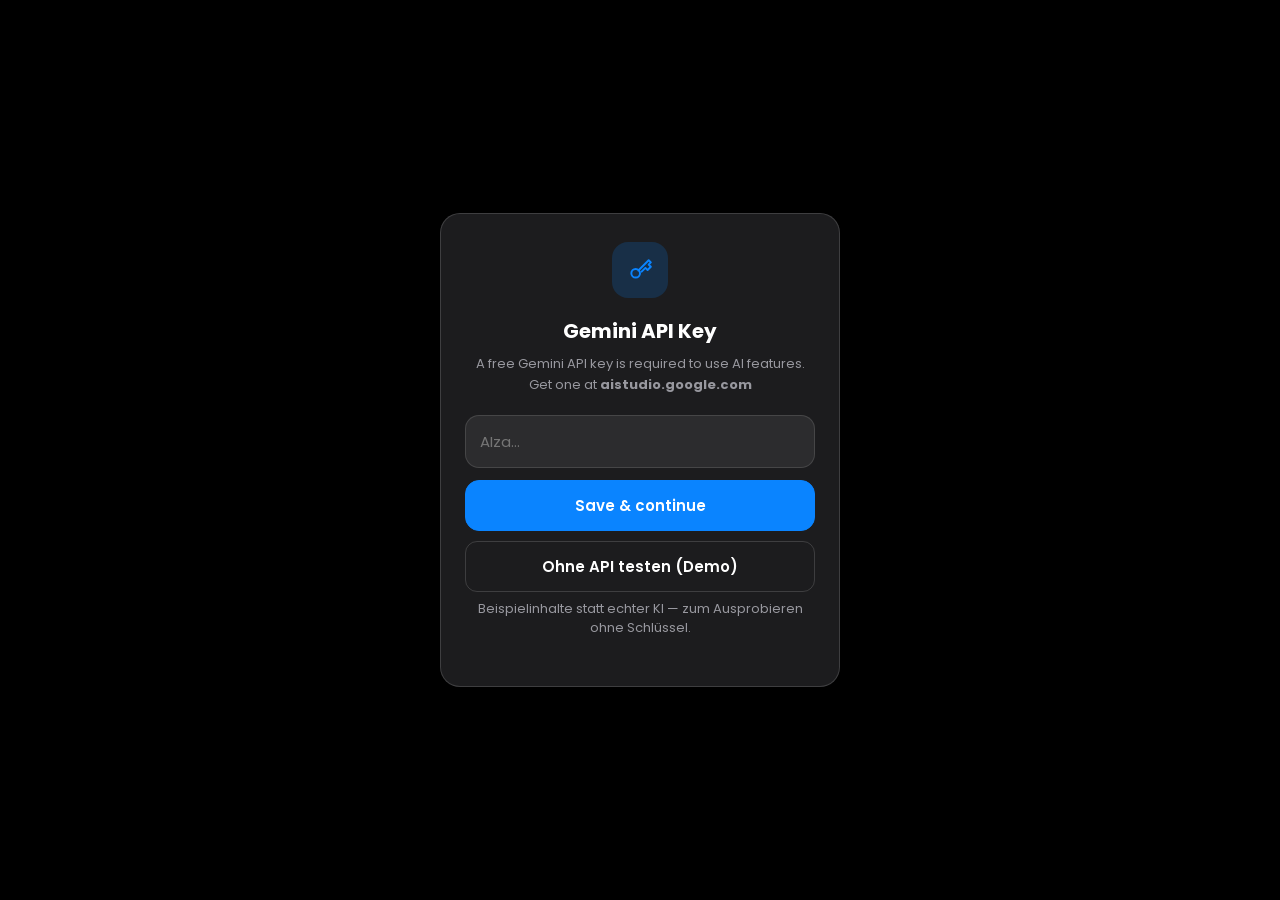
<file: grammar.html>
<!doctype html>
<html lang="en">
<head>
<meta charset="utf-8"/>
<meta name="viewport" content="width=device-width, initial-scale=1, maximum-scale=1, user-scalable=no, viewport-fit=cover"/>
<title>German Grammar Drill</title>
<link rel="apple-touch-icon" sizes="180x180" href="icons/icon-180.png">
<link rel="icon" type="image/png" sizes="32x32" href="icons/icon-32.png">
<link rel="icon" type="image/png" sizes="192x192" href="icons/icon-192.png">
<link rel="manifest" href="manifest.webmanifest">
<meta name="theme-color" content="#000000">
<link rel="stylesheet" href="ios-theme.css">
<script src="ios-motion.js" defer></script>
<script src="ios-sheet.js" defer></script>
<style>
*{box-sizing:border-box}
button,input,textarea,select{font-family:inherit;}
html,body{height:100%}
body{margin:0;background:var(--bg);color:var(--text);font:16px/1.5 var(--font-body);}
.wrap{max-width:720px;margin:0 auto;padding:14px 14px calc(96px + env(safe-area-inset-bottom,0px));}

/* header (large title) */
.bar{font-family:var(--font-title);font-size:28px;font-weight:700;color:var(--text);margin:2px 0 16px;}

/* card */
.card{padding:16px;position:relative;border-radius:var(--r-card);}

/* ── drill entrance (new card) ── */
@keyframes drillSlideIn{from{transform:translateX(18px);opacity:0}to{transform:translateX(0);opacity:1}}
.card.drill-enter #drillContent{animation:drillSlideIn .25s cubic-bezier(.25,.46,.45,.94) both;}

/* ── word chips stagger in ── */
@keyframes pieceIn{from{transform:translateY(6px);opacity:0}to{transform:translateY(0);opacity:1}}
.card.drill-enter .piece{animation:pieceIn .3s ease both;}
.card.drill-enter .piece:nth-child(1){animation-delay:.02s}
.card.drill-enter .piece:nth-child(2){animation-delay:.05s}
.card.drill-enter .piece:nth-child(3){animation-delay:.08s}
.card.drill-enter .piece:nth-child(4){animation-delay:.11s}
.card.drill-enter .piece:nth-child(5){animation-delay:.14s}
.card.drill-enter .piece:nth-child(6){animation-delay:.17s}
.card.drill-enter .piece:nth-child(7){animation-delay:.20s}
.card.drill-enter .piece:nth-child(8){animation-delay:.23s}
.card.drill-enter .piece:nth-child(9){animation-delay:.26s}
.card.drill-enter .piece:nth-child(10){animation-delay:.29s}
.card.drill-enter .piece:nth-child(n+11){animation-delay:.32s}

/* ── feedback line reveal ── */
@keyframes feedbackIn{from{transform:translateY(-4px);opacity:0}to{transform:translateY(0);opacity:1}}
#feedback:not(.hidden){animation:feedbackIn .25s ease both;}

/* divider */
.divider{border:none;border-top:1px solid var(--divider);margin:14px 0;}

/* inputs */
input,textarea{width:100%;padding:10px;border-radius:10px;font-size:16px;color:var(--text);}
.good-field{border-color:var(--good)!important;box-shadow:0 0 0 1px rgba(50,215,75,.45);}
.bad-field{border-color:var(--bad)!important;box-shadow:0 0 0 1px rgba(255,69,58,.45);}

/* states */
.hidden{display:none!important}
.muted{color:var(--muted)}
.small{font-size:12px}
.good{color:var(--good)} .bad{color:var(--bad)}

/* flash overlay */
.flash-overlay{position:absolute;inset:0;border-radius:var(--r-card);pointer-events:none;opacity:0;}
@keyframes flashAnim{0%{opacity:0}15%{opacity:1}100%{opacity:0}}
.flash-good{background:var(--good-bg);border:1.5px solid rgba(50,215,75,.5);border-radius:var(--r-card);animation:flashAnim .65s ease both;}
.flash-bad{background:var(--bad-bg);border:1.5px solid rgba(255,69,58,.45);border-radius:var(--r-card);animation:flashAnim .65s ease both;}

/* shake */
@keyframes shake{0%,100%{transform:translateX(0)}20%{transform:translateX(-7px)}40%{transform:translateX(7px)}60%{transform:translateX(-4px)}80%{transform:translateX(4px)}}
.input-shake{animation:shake .35s ease both;}

/* word pieces */
.piecesWrap{display:flex;flex-wrap:wrap;gap:6px;margin:4px 0;}
.piece{padding:7px 13px;border-radius:10px;background:var(--btn);border:1.5px solid var(--border);font-size:15px;font-family:var(--font-body);color:var(--text);cursor:pointer;user-select:none;transition:opacity .2s ease,background .15s,transform .15s;}
.piece:active{transform:scale(.96);}
.piece.connector{background:rgba(10,132,255,0.12);border-color:rgba(10,132,255,0.4);color:var(--accent);}
.piece.used{opacity:0.3;text-decoration:line-through;}
@media (hover:hover){
  .piece:hover{background:var(--btn2);}
  .piece.connector:hover{background:rgba(10,132,255,0.2);}
}

/* loading — .loadingSpinner itself lives in ios-theme.css */
#loadingText{color:var(--muted);font-size:14px;padding:4px 0 16px;text-align:center;font-family:var(--font-chrome);}

/* undo-word: slides open under the textarea when there's something to undo */
.undoWrap{display:grid;grid-template-rows:0fr;transition:grid-template-rows .22s ease;}
.undoWrap.show{grid-template-rows:1fr;}
.undoWrap>div{overflow:hidden;display:flex;justify-content:flex-end;}
.undoWrap button{
  margin-top:8px;background:transparent;border:1px solid var(--border-soft);
  color:var(--muted);font-size:13px;padding:10px 16px;border-radius:999px;
  font-family:var(--font-chrome);
}
.undoWrap button:active{background:rgba(255,255,255,.06);}

/* mic states — .listening colors + ripple animation timing +
   @keyframes rippleOut now live in ios-theme.css (shared with
   chat.html/ausdruck.html instead of copy-pasted). */
#micBtn svg{width:26px;height:26px;stroke:var(--accent);stroke-width:2;fill:none;stroke-linecap:round;stroke-linejoin:round;flex-shrink:0;transition:stroke .2s;}
.ripple{position:absolute;inset:-12px;border-radius:50%;border:2px solid var(--bad);opacity:0;pointer-events:none;}
#micStatus{font-size:12px;color:var(--muted);margin-top:6px;min-height:1.2em;font-family:var(--font-chrome);}
.input-interim{color:var(--muted)!important;}

/* Check/Next/mic control bar — flows below the card, NOT fixed (the floating
   dock is the only fixed bottom element now); renamed from .pill/.pillHalf
   to avoid colliding with ios-theme.css's badge-pill component. */
.bottomBar{display:flex;justify-content:center;margin-top:18px;}
.checkPill{position:relative;display:flex;align-items:center;width:100%;max-width:370px;height:54px;background:var(--card);border:1px solid var(--border);border-radius:27px;}
.checkPillHalf{flex:1;background:transparent;border:none;color:var(--text);font-size:15px;font-family:var(--font-chrome);cursor:pointer;height:100%;transition:background .15s;}
.checkPillHalf:first-child{border-radius:27px 0 0 27px;}
.checkPillHalf:last-child{border-radius:0 27px 27px 0;}
.checkPillHalf:active{background:rgba(255,255,255,.1);}
/* This split pill is a genuinely different interaction (Check and Next
   both persistently available, not one button swapping label) from the
   single-button primary CTA used elsewhere, so it keeps its own shape —
   but "Check" is still the primary action on this screen, and every
   other screen's primary action reads as accent-filled. Un-styled here,
   it was indistinguishable from a neutral surface. #btnCheck's own
   rules need an ID to outrank .checkPillHalf's active/hover states. */
#btnCheck{background:var(--accent);color:#fff;font-weight:600;}
#btnCheck:active{filter:brightness(.85);}
.micCircle{position:absolute;left:50%;top:50%;transform:translate(-50%,-50%);width:80px;height:80px;border-radius:50%;background:var(--btn);border:1px solid var(--border);cursor:pointer;display:flex;align-items:center;justify-content:center;z-index:2;transition:background .15s,border-color .15s,transform .15s;}
.micCircle:active{transform:translate(-50%,-50%) scale(.95);}
@media (hover:hover){
  .checkPillHalf:hover{background:rgba(255,255,255,.06);}
  #btnCheck:hover{filter:brightness(1.08);}
}

/* title row: title left, daily counter + settings right */
.titleRow{display:flex;align-items:center;justify-content:space-between;gap:10px;margin:2px 0 16px;}
.titleRow .bar{margin:0;}
.titleRight{display:flex;align-items:center;gap:8px;flex-shrink:0;}
.titleRow .bar{min-width:0;white-space:nowrap;}
/* very narrow phones (iPhone SE 1st gen): tighten so all three fit */
@media (max-width:359px){
  .titleRow .bar{font-size:23px;}
  .titleRight{gap:5px;}
  .streakPill{padding:0 8px 0 6px;}
  .dailyPill{padding:0 9px 0 5px;}
  .dailyPill .unit.word{display:none;}
}

/* daily counter pill */
.dailyPill{display:flex;align-items:center;gap:6px;height:34px;padding:0 12px 0 6px;border-radius:17px;
  background:rgba(120,120,128,0.28);border:0.5px solid var(--border-soft);font-family:var(--font-chrome);
  font-size:14px;font-weight:600;color:var(--text);font-variant-numeric:tabular-nums;transition:background .3s,border-color .3s;}
.dailyPill .unit{font-weight:400;color:var(--muted);}
.dailyRing{transform:rotate(-90deg);flex-shrink:0;}
.dailyRing circle{fill:none;stroke-width:2.6;}
.ringTrack{stroke:rgba(255,255,255,.14);}
.ringFill{stroke:var(--accent);stroke-linecap:round;transition:stroke-dasharray .45s cubic-bezier(.25,.46,.45,.94),stroke .3s;}
.ringCheck{fill:none;stroke:var(--good);stroke-width:2.4;stroke-linecap:round;stroke-linejoin:round;opacity:0;transform:rotate(90deg);transform-origin:12px 12px;transition:opacity .3s;}
.dailyPill.nogoal .ringFill{stroke-dasharray:100 0;}
.dailyPill.done{background:var(--good-bg);border-color:rgba(50,215,75,.45);}
.dailyPill.done .ringFill{stroke:var(--good);}
.dailyPill.done .ringCheck{opacity:1;}
.dailyPill.done .ringFill,.dailyPill.done .ringTrack{opacity:.35;}
@keyframes dailyBump{0%{transform:scale(1)}35%{transform:scale(1.12)}100%{transform:scale(1)}}
.dailyPill.bump{animation:dailyBump .35s ease;}
@keyframes goalPop{0%{transform:scale(1)}30%{transform:scale(1.25)}60%{transform:scale(.95)}100%{transform:scale(1)}}
.dailyPill.goalPop{animation:goalPop .6s cubic-bezier(.3,1.6,.5,1);}

/* day streak pill */
.streakPill{display:flex;align-items:center;gap:4px;height:34px;padding:0 11px 0 8px;border-radius:17px;
  background:rgba(120,120,128,0.28);border:0.5px solid var(--border-soft);font-family:var(--font-chrome);
  font-size:14px;font-weight:600;color:var(--muted);font-variant-numeric:tabular-nums;transition:color .3s,background .3s,border-color .3s;}
.streakPill svg path{fill:none;stroke:var(--muted);stroke-width:1.8;stroke-linejoin:round;transition:fill .3s,stroke .3s;}
.streakPill.lit{color:var(--text);background:rgba(255,159,10,.14);border-color:rgba(255,159,10,.45);}
.streakPill.lit svg path{fill:#FF9F0A;stroke:#FF9F0A;}

/* settings group headings */
.settingsGroup{font-family:var(--font-chrome);font-size:17px;font-weight:700;color:var(--text);margin:6px 0 -6px;}
.settingsGroup:first-of-type{margin-top:0;}

/* hidden English: blurred until tapped */
.englishWrap{flex:1;position:relative;min-width:0;}
.peekHint{display:none;}
.englishWrap.veiled #englishText{filter:blur(7px);opacity:.55;user-select:none;}
.englishWrap.veiled .peekHint{display:flex;position:absolute;inset:0;align-items:center;justify-content:center;
  font-family:var(--font-chrome);font-size:13px;color:var(--muted);cursor:pointer;}
.englishWrap.veiled{cursor:pointer;}

/* settings sheet bits */
.settingsNote{margin:2px 0 0;line-height:1.5;}
.settingsValue{font-family:var(--font-chrome);font-size:15px;color:var(--text);}
#goalInput{padding:11px;border-radius:10px;font-size:15px;}

/* unnatural-sentence flag — same icon button + confirm flash as preps.html */
#btnFlagUnnatural{flex-shrink:0;}
#btnFlagUnnatural.flag-confirm{background:var(--bad-bg);border-color:rgba(255,69,58,.6);}
#btnFlagUnnatural.flag-confirm svg{stroke:var(--bad);}

/* word class borders (literal hues, not tied to theme tokens) */
.piece.acc-dat{border-color:#b8860b;}
.piece.personal-pronoun{border-color:#facc15;}
.piece.preposition{border-color:#c026d3;}
.piece.time-word{border-color:#22c55e;}
.piece.verb{background:var(--btn);border-color:var(--bad);color:#fff;}
</style>
<script src="demo-mode.js" defer></script>
</head>
<body>
<script>(function(){var t=localStorage.getItem('top5k_active_tab');if(t==='vocab')location.replace('top5k.html');else if(t==='chat')location.replace('chat.html');else if(t==='preps')location.replace('preps.html');else if(t==='ausdruck')location.replace('ausdruck.html');})();</script>

<!-- API Key Setup Screen -->
<div id="apiKeyScreen" class="iosSetupScreen hidden">
  <div class="iosSetupCard">
    <div class="iosSetupIcon">
      <svg width="26" height="26" viewBox="0 0 24 24" fill="none" stroke="#0A84FF" stroke-width="1.8" stroke-linecap="round" stroke-linejoin="round"><circle cx="8" cy="15" r="4"></circle><path d="M10.5 12.5L20 3l2 2-2 2 2 2-3 3-2-2-3.5 3.5"></path></svg>
    </div>
    <h2>Gemini API Key</h2>
    <p>A free Gemini API key is required to use AI features. Get one at <strong>aistudio.google.com</strong></p>
    <input id="apiKeyInput" type="text" placeholder="AIza…" spellcheck="false" autocomplete="off">
    <button id="apiKeySave">Save &amp; continue</button>
    <div id="apiKeyHint" class="muted small hidden" style="margin-top:10px;color:var(--bad);text-align:center;font-family:var(--font-chrome);"></div>
  </div>
</div>

<div class="wrap">

<div class="titleRow">
  <div class="bar">Grammar</div>
  <div class="titleRight">
    <div id="streakPill" class="streakPill hidden">
      <svg viewBox="0 0 24 24" width="17" height="17" aria-hidden="true"><path d="M12 3c.6 3.2 4.8 5.3 4.8 10a4.8 4.8 0 0 1-9.6 0c0-2.2 1-3.6 2.1-4.6.2 1.5 1 2.5 2 2.8-.5-2.8.2-5.5.7-8.2z"></path></svg>
      <span id="streakText"></span>
    </div>
    <div id="dailyPill" class="dailyPill hidden" aria-live="polite">
      <svg class="dailyRing" viewBox="0 0 24 24" width="22" height="22" aria-hidden="true">
        <circle class="ringTrack" cx="12" cy="12" r="9.5"></circle>
        <circle class="ringFill" cx="12" cy="12" r="9.5" pathLength="100" stroke-dasharray="0 100"></circle>
        <path class="ringCheck" d="M8 12.3l2.7 2.7L16.2 9.4"></path>
      </svg>
      <span id="dailyText"></span>
    </div>
    <button id="btnSettings" class="iosIconBtn" title="Settings" aria-label="Settings">
      <svg width="17" height="17" viewBox="0 0 24 24" fill="none" stroke="currentColor" stroke-width="1.8" stroke-linecap="round" stroke-linejoin="round"><path d="M10.325 4.317c.426-1.756 2.924-1.756 3.35 0a1.724 1.724 0 0 0 2.573 1.066c1.543-.94 3.31.826 2.37 2.37a1.724 1.724 0 0 0 1.065 2.572c1.756.426 1.756 2.924 0 3.35a1.724 1.724 0 0 0-1.066 2.573c.94 1.543-.826 3.31-2.37 2.37a1.724 1.724 0 0 0-2.572 1.065c-.426 1.756-2.924 1.756-3.35 0a1.724 1.724 0 0 0-2.573-1.066c-1.543.94-3.31-.826-2.37-2.37a1.724 1.724 0 0 0-1.065-2.572c-1.756-.426-1.756-2.924 0-3.35a1.724 1.724 0 0 0 1.066-2.573c-.94-1.543.826-3.31 2.37-2.37 1 .608 2.296.07 2.572-1.065z"></path><circle cx="12" cy="12" r="3"></circle></svg>
    </button>
  </div>
</div>
<div id="bankCount" class="muted small hidden" style="font-family:var(--font-chrome);margin:-12px 0 12px;"></div>

<!-- Drill card -->
<div class="card" id="drillCard">
  <div class="flash-overlay" id="flashOverlay"></div>

  <div id="loadingSpinner" class="loadingSpinner"><span></span><span></span><span></span></div>
  <div id="loadingText">Generating drill…</div>

  <div id="drillContent" class="hidden">
    <div style="display:flex;align-items:flex-start;gap:10px;">
      <div id="englishWrap" class="englishWrap">
        <div id="englishText" style="font-size:17px;color:var(--text);line-height:1.6;"></div>
        <div class="peekHint">Tap to peek at the English</div>
      </div>
      <button id="btnFlagUnnatural" class="iosIconBtn" title="Sentence sounds unnatural — skip it and avoid ones like it" aria-label="Flag as unnatural">
        <svg width="17" height="17" viewBox="0 0 24 24" fill="none" stroke="currentColor" stroke-width="1.8" stroke-linecap="round" stroke-linejoin="round"><path d="M5 21V4"></path><path d="M5 4h13l-3 4.5L18 13H5"></path></svg>
      </button>
    </div>
    <div id="flagNote" class="muted small hidden" style="font-family:var(--font-chrome);margin-top:2px;">Flagged — future sentences will avoid this.</div>

    <hr class="divider">

    <div class="piecesWrap" id="piecesWrap"></div>

    <hr class="divider">

    <textarea id="answerInput" class="iosComposerInput" rows="1" autocomplete="off" spellcheck="false" placeholder="Type or tap words above…" style="resize:none;overflow:hidden;line-height:1.5;"></textarea>

    <div class="undoWrap" id="undoWrap"><div>
      <button id="btnUndo">← Undo word</button>
    </div></div>

    <div id="micStatus" class="hidden"></div>
    <div id="feedback" class="hidden" style="margin-top:12px;font-size:14px;line-height:1.6;"></div>
  </div>
</div>

<div class="bottomBar">
  <div class="checkPill">
    <button id="btnCheck" class="checkPillHalf">Check</button>
    <button id="btnNext" class="checkPillHalf">Next</button>
    <button id="micBtn" class="micCircle" title="Dictate German" aria-label="Mikrofon">
      <div class="ripple"></div>
      <div class="ripple"></div>
      <div class="ripple"></div>
      <svg viewBox="0 0 24 24" xmlns="http://www.w3.org/2000/svg">
        <path d="M9 5a3 3 0 0 1 3 -3a3 3 0 0 1 3 3v5a3 3 0 0 1 -3 3a3 3 0 0 1 -3 -3l0 -5"/><path d="M5 10a7 7 0 0 0 14 0"/><path d="M8 21l8 0"/><path d="M12 17l0 4"/>
      </svg>
    </button>
  </div>
</div>

<pre id="debugPanel" style="display:none;font-family:ui-monospace,SFMono-Regular,Menlo,Monaco,Consolas,'Liberation Mono','Courier New',monospace;font-size:12px;background:var(--input);border:1px solid var(--border);border-radius:10px;padding:12px;margin-top:14px;max-height:320px;overflow-y:auto;overflow-x:hidden;white-space:pre-wrap;word-break:break-all;color:var(--muted);line-height:1.5;"></pre>

</div><!-- /wrap -->

<!-- Settings sheet -->
<div id="settingsPanel" class="menuPanel hidden">
  <div class="iosSheet-handle"></div>

  <div class="settingsGroup">Motivation</div>
  <div class="menuSection">
    <div class="iosSheet-label">Daily counter</div>
    <div class="iosSegment" data-setting="showDaily">
      <button data-v="1">Show</button><button data-v="0">Hide</button>
    </div>
  </div>
  <div class="menuSection">
    <div class="iosSheet-label">Daily goal</div>
    <div class="iosSegment" data-setting="goal">
      <button data-v="0">None</button><button data-v="20">20</button><button data-v="40">40</button><button data-v="60">60</button><button data-v="custom">Custom</button>
    </div>
    <input id="goalInput" class="hidden" type="number" inputmode="numeric" min="1" max="500" step="1" placeholder="Sentences per day">
    <p class="muted small settingsNote">No goal: the counter just counts. With a goal it fills a ring and turns green when you reach it.</p>
  </div>
  <div class="menuSection">
    <div class="iosSheet-label">Day streak</div>
    <div class="iosSegment" data-setting="showStreak">
      <button data-v="1">Show</button><button data-v="0">Hide</button>
    </div>
    <p class="muted small settingsNote">Days in a row you reached your goal (or did at least one sentence, with no goal). The flame lights up once today counts.</p>
  </div>

  <div class="settingsGroup">Difficulty</div>
  <div class="menuSection">
    <div class="iosSheet-label">English sentence</div>
    <div class="iosSegment" data-setting="hideEnglish">
      <button data-v="0">Show</button><button data-v="1">Hidden — tap to peek</button>
    </div>
    <p class="muted small settingsNote">Hidden: rebuild the sentence from the German words alone. If your order uses the right words but differs from the original, it's checked for being correct German too.</p>
  </div>
  <div class="menuSection">
    <div class="iosSheet-label">Word colour hints</div>
    <div class="iosSegment" data-setting="colors">
      <button data-v="all">All</button><button data-v="noverbs">No verb colour</button><button data-v="none">None</button>
    </div>
  </div>
  <div class="menuSection">
    <div class="iosSheet-label">First-word capital</div>
    <div class="iosSegment" data-setting="hideCapital">
      <button data-v="0">Keep</button><button data-v="1">Hide</button>
    </div>
    <p class="muted small settingsNote">Hide: the capital letter no longer gives away which word starts the sentence (nouns and names keep theirs).</p>
  </div>
  <div class="menuSection">
    <div class="iosSheet-label">Sentence length</div>
    <div class="iosSegment" data-setting="length">
      <button data-v="short">Short</button><button data-v="medium">Medium</button><button data-v="long">Long</button>
    </div>
  </div>
  <div class="menuSection">
    <div class="iosSheet-label">Your vocab words in sentences</div>
    <div class="iosSegment" data-setting="vocab">
      <button data-v="never">Never</button><button data-v="sometimes">Sometimes</button><button data-v="often">Often</button>
    </div>
    <p class="muted small settingsNote">Words you're learning or weak on in the Vocab screen get built into new sentences.</p>
  </div>

  <div class="settingsGroup">Flow</div>
  <div class="menuSection">
    <div class="iosSheet-label">After a correct answer</div>
    <div class="iosSegment" data-setting="autoNext">
      <button data-v="fast">Quick</button><button data-v="slow">Slow</button><button data-v="smart">Smart</button><button data-v="manual">Wait</button>
    </div>
    <p class="muted small settingsNote">Smart: moves on slowly after a clean answer, but waits for you when there's a typo correction or an "also correct" note to read. Wait: always waits — press Next (or Enter) when you're ready.</p>
  </div>

  <div class="settingsGroup">Sentence bank</div>
  <div class="menuSection">
    <div id="bankSettingsLine" class="settingsValue">—</div>
    <div class="iosSegment" data-setting="bankOnPage">
      <button data-v="1">Show on page</button><button data-v="0">Only here</button>
    </div>
  </div>
</div>

<!-- Floating iOS dock -->
<nav class="iosDock" aria-label="Screens">
  <div class="iosDock-glass"></div>
  <div class="iosDock-highlight"></div>
  <div class="iosDock-row">
    <a class="iosDock-item tabItem" href="top5k.html" data-tab="vocab" aria-label="Vocab">
      <svg width="24" height="24" viewBox="0 0 24 24" fill="none" stroke-linecap="round" stroke-linejoin="round"><path d="M19 4v16h-12a2 2 0 0 1 -2 -2v-12a2 2 0 0 1 2 -2h12"></path><path d="M19 16h-12a2 2 0 0 0 -2 2"></path><path d="M9 8h6"></path></svg>
    </a>
    <a class="iosDock-item active tabItem" href="grammar.html" data-tab="grammar" aria-label="Grammar">
      <svg width="24" height="24" viewBox="0 0 24 24" fill="none" stroke-linecap="round" stroke-linejoin="round"><path d="M9 6l11 0"></path><path d="M9 12l11 0"></path><path d="M9 18l11 0"></path><path d="M5 6l0 .01"></path><path d="M5 12l0 .01"></path><path d="M5 18l0 .01"></path></svg>
    </a>
    <a class="iosDock-item tabItem" href="preps.html" data-tab="preps" aria-label="Präpositionen">
      <svg width="24" height="24" viewBox="0 0 24 24" fill="none" stroke-linecap="round" stroke-linejoin="round"><path d="M21 17l-18 0"></path><path d="M6 10l-3 -3l3 -3"></path><path d="M3 7l18 0"></path><path d="M18 20l3 -3l-3 -3"></path></svg>
    </a>
    <a class="iosDock-item tabItem" href="ausdruck.html" data-tab="ausdruck" aria-label="Ausdruck">
      <svg width="24" height="24" viewBox="0 0 24 24" fill="none" stroke-linecap="round" stroke-linejoin="round"><path d="M4 20h4l10.5 -10.5a2.828 2.828 0 1 0 -4 -4l-10.5 10.5v4"></path><path d="M13.5 6.5l4 4"></path></svg>
    </a>
    <a class="iosDock-item tabItem" href="chat.html" data-tab="chat" aria-label="Chat">
      <svg width="24" height="24" viewBox="0 0 24 24" fill="none" stroke-linecap="round" stroke-linejoin="round"><path d="M8 9h8"></path><path d="M8 13h6"></path><path d="M18 4a3 3 0 0 1 3 3v8a3 3 0 0 1 -3 3h-5l-5 3v-3h-2a3 3 0 0 1 -3 -3v-8a3 3 0 0 1 3 -3h12"></path></svg>
    </a>
  </div>
</nav>

<script>
const GEMINI_KEY_LS='top5k_gemini_key';

/* Plain-language copy for IOSSheet.classifyError()'s categories — keeps the
   raw fetch error (status code + truncated response body) off-screen. */
const ERR_MSG_EN={
  apikey:'Your API key looks invalid',
  quota:'Rate limit reached — please wait a moment',
  server:'The AI service is having trouble right now',
  network:'Network error — check your connection',
  unknown:'Something went wrong'
};

/* ── Gemini API helpers ── */
const GEMINI_MODEL='gemini-3.5-flash-lite';
// Gemini 3.x thinking is on by default (thinkingLevel, not the old
// thinkingBudget) and those hidden reasoning tokens count against
// maxOutputTokens — but this drill's maxOutputTokens is 4096 for a single
// sentence, so there's ample room to spend on reasoning. "low" buys a bit
// more deliberation (composing the German before translating it, choosing
// an idiomatic English gloss) than "minimal", and the added latency is
// hidden by the QUEUE_DEPTH=2 prefetch.
const GEMINI_THINKING_CONFIG={thinkingLevel:'low'};

function extractGeminiText(data){
  const parts=data?.candidates?.[0]?.content?.parts||[];
  return parts.filter(p=>!p.thought).map(p=>p.text||'').join('').trim();
}

// Parses only the first complete top-level JSON object starting at the
// first "{", ignoring any trailing content after it — some Gemini 3
// responses append stray extra data after a well-formed object, which
// breaks a naive indexOf('{')/lastIndexOf('}') slice.
function parseFirstJSON(raw){
  const start=raw.indexOf('{');
  if(start===-1) throw new Error(`no JSON object — raw: ${raw.slice(0,120)}`);
  let depth=0,inStr=false,esc=false;
  for(let i=start;i<raw.length;i++){
    const c=raw[i];
    if(inStr){
      if(esc) esc=false;
      else if(c==='\\') esc=true;
      else if(c==='"') inStr=false;
    }else{
      if(c==='"') inStr=true;
      else if(c==='{') depth++;
      else if(c==='}'){
        depth--;
        if(depth===0) return JSON.parse(raw.slice(start,i+1));
      }
    }
  }
  throw new Error(`unterminated JSON — raw: ${raw.slice(0,120)}`);
}

const CONNECTORS=new Set([
  'weil','dass','obwohl','wenn','als','damit','nachdem','bevor','während',
  'ob','bis','seit','seitdem','sobald','solange','sofern','falls','indem',
  'sodass','wohingegen','wobei','weshalb','weswegen','wozu','wie','zumal',
  'ehe','insofern','insoweit','soweit','obgleich','obschon','wiewohl',
  'je','desto','umso','beziehungsweise'
]);

const TIME_WORDS=new Set(['heute','jetzt','morgen','gestern','später','immer','nie','oft','manchmal','bald','noch','schon','dann','danach','vorher','früher','gerade','gleich','sofort','neulich','damals','einmal','zweimal','täglich','wöchentlich','monatlich','jährlich','stets','ständig','häufig','selten','meistens','normalerweise','gewöhnlich','übermorgen','vorgestern','zuletzt','zuerst','seitdem','inzwischen','mittlerweile','gleichzeitig','vorhin','nachher','bisher','demnächst','momentan','derzeit','zurzeit','früh','spät','abends','morgens','mittags','nachts','tagsüber','plötzlich','soeben','eben','bereits','erst','schließlich','letztendlich','zunächst','endlich','irgendwann','jemals','niemals','jederzeit','lange','kurz','montags','dienstags','mittwochs','donnerstags','freitags','samstags','sonntags','jahrelang','stundenlang','tagelang','wochenlang','monatelang','seither','heutzutage']);
const PREPOSITIONS=new Set(['an','auf','aus','außer','bei','bis','durch','entlang','für','gegen','gegenüber','hinter','in','innerhalb','mit','nach','neben','ohne','seit','statt','anstatt','trotz','über','um','unter','vor','wegen','während','zu','zwischen','ab','außerhalb','dank','gemäß','laut','mithilfe','seitens','unweit','zufolge','zugunsten','kraft','mittels','infolge','aufgrund','anhand','angesichts','bezüglich','hinsichtlich','ungeachtet','entgegen','entsprechend','mitsamt','nebst','samt']);
const NAMES=new Set(['anna','tom','maria','lukas','felix','emma','lena','max','sophie','paul','laura','jan','lisa','tim','julia','david','sarah','michael','nina','stefan','peter','claudia','markus','andrea','thomas','sabine','hans','monika','kevin','tobias']);
const PERSONAL_PRONOUNS=new Set(['ich','du','er','sie','es','wir','ihr','man']);
const ACC_DAT_PRONOUNS=new Set(['mich','dich','ihn','uns','euch','mir','dir','ihm','ihnen']);

function getWordClass(word,role){
  const w=word.toLowerCase();
  if(role==='verb'||role==='sep-prefix') return 'verb';
  if(CONNECTORS.has(w)) return 'connector';
  if(ACC_DAT_PRONOUNS.has(w)) return 'acc-dat';
  if(PERSONAL_PRONOUNS.has(w)) return 'personal-pronoun';
  if(NAMES.has(w)) return 'personal-pronoun';
  if(PREPOSITIONS.has(w)) return 'preposition';
  if(TIME_WORDS.has(w)) return 'time-word';
  return '';
}

let currentDrill=null;
let recognition=null;
let micActive=false;
let micBase='';
let snapFlags=[];
/* Dictation model: the recognizer reports the whole session's speech (iOS in
   particular keeps re-sending everything since the mic was switched on), so
   the field is always rebuilt as micBase + session words[micSkip…].
   Editing the field mid-dictation (undo, chip tap, typing) commits the field
   as the new micBase and marks every word heard so far as consumed — so an
   undone word can't be re-added by the next result. */
let micSkip=0, micSessionWords=0;

/* Broad everyday themes, not specific scenarios: a narrow English scenario
   ("a robot vacuum getting stuck") plus every other constraint below is what
   pushed the model into contrived sentences. The model picks the concrete
   moment itself. */
const THEMES=[
  'work and colleagues','the flat, neighbours and chores at home','shopping and errands',
  'food, cooking and eating out','friends and family','free time and hobbies',
  'getting around: bus, train, car, bike','travel and holidays','health and the doctor',
  'the weather and the seasons','phones, apps and the internet','money and bills',
  'school, courses and learning','the weekend and going out','appointments and plans'
];
/* Connectors a real person uses in speech, weighted by how often they come
   up. The old "ban the last three" rule kept knocking out weil/dass/wenn and
   steered the model to written-register ones (sofern, indem, sodass). */
const CONNECTOR_WEIGHTS={
  weil:5,dass:5,wenn:5,als:3,ob:3,obwohl:3,nachdem:2,bevor:2,
  damit:1.5,'während':1.5,bis:1.5,seit:1,sobald:1.5,falls:1
};
const FRONTABLE_CONNECTORS=['weil','obwohl','wenn','als','nachdem','bevor','falls','sobald','während','seit'];
const B2_CONNECTORS=Object.keys(CONNECTOR_WEIGHTS);
let lastThemeIndex=-1;
let lastInjectedIds=[];

// Rolling no-repeat list of the last few connectors actually used, fed back
// into each prompt so the model doesn't keep reaching for the same one or
// two — same push/format pattern as recentPairs/formatRecentPairs in
// preps.html, but persisted so the ban survives a reload.
const RECENT_CONN_CAP=1;
const RECENT_CONN_LS='grammar_recent_conn_v1';
let recentConnectors=[];
try{
  const raw=localStorage.getItem(RECENT_CONN_LS);
  const arr=raw?JSON.parse(raw):null;
  if(Array.isArray(arr)) recentConnectors=arr.slice(-RECENT_CONN_CAP);
}catch(e){}

function pushRecentConnector(conn){
  recentConnectors.push(conn.toLowerCase());
  if(recentConnectors.length>RECENT_CONN_CAP) recentConnectors.shift();
  try{ localStorage.setItem(RECENT_CONN_LS,JSON.stringify(recentConnectors)); }catch(e){}
}

function detectConnector(pairs){
  for(const {word} of pairs){
    const clean=word.replace(/[.,!?;:"""„"–—]/g,'').toLowerCase();
    if(B2_CONNECTORS.includes(clean)) return clean;
  }
  return null;
}

/* ── Vocabulary injection (top5k profile) ── */
function pickInjectionWord(profile,excludeIds){
  const r=Math.random();
  const primary=r<0.50?'weak':(r<0.85?'training':'random');
  const order=[primary,...['weak','training','random'].filter(b=>b!==primary)];
  for(const bucket of order){
    const pool=profile.words.filter(w=>w&&w.id!=null&&w.bucket===bucket&&!excludeIds.has(w.id));
    if(pool.length) return pool[Math.floor(Math.random()*pool.length)];
  }
  return null;
}

/* ── German phonetic matching (Kölner Phonetik) ── */
function kolnerPhonetik(word){
  let w=(word||'').toUpperCase();
  w=w.replace(/Ä/g,'A').replace(/Ö/g,'O').replace(/Ü/g,'U').replace(/[^A-Z]/g,'');
  const codes=[];
  for(let i=0;i<w.length;i++){
    const c=w[i], prev=w[i-1], next=w[i+1];
    let code=null;
    if('AEIOUJY'.includes(c)) code='0';
    else if(c==='H') code=null;
    else if(c==='B') code='1';
    else if(c==='P') code=(next==='H')?'3':'1';
    else if(c==='D'||c==='T') code=(next==='C'||next==='S'||next==='Z')?'8':'2';
    else if(c==='F'||c==='V'||c==='W') code='3';
    else if(c==='G'||c==='K'||c==='Q') code='4';
    else if(c==='X'){
      if(prev==='C'||prev==='K'||prev==='Q') code='8';
      else{ codes.push('4'); code='8'; }
    }
    else if(c==='L') code='5';
    else if(c==='M'||c==='N') code='6';
    else if(c==='R') code='7';
    else if(c==='S'||c==='Z') code='8';
    else if(c==='C'){
      if(i===0) code=(next&&'AHKLOQRUX'.includes(next))?'4':'8';
      else if(prev==='S'||prev==='Z') code='8';
      else code=(next&&'AHKOQUX'.includes(next))?'4':'8';
    }
    if(code!=null) codes.push(code);
  }
  const collapsed=[];
  for(const c of codes){ if(collapsed.length===0||collapsed[collapsed.length-1]!==c) collapsed.push(c); }
  return collapsed.filter((c,i)=>i===0||c!=='0').join('');
}

/* ── Snap-to-target: map recognized tokens onto the closed drill word set ── */
function nearestWord(token,candidates){
  const raw=token.replace(/[.,!?;:"""„"–—]/g,'');
  if(!raw||!candidates.length) return {word:token,snapped:false};
  const lower=raw.toLowerCase();
  for(const c of candidates) if(c.toLowerCase()===lower) return {word:c,snapped:false};
  const normTok=normWord(raw);
  for(const c of candidates) if(normWord(c)===normTok) return {word:c,snapped:true};
  const phonTok=kolnerPhonetik(raw);
  if(phonTok){
    for(const c of candidates) if(kolnerPhonetik(c)===phonTok) return {word:c,snapped:true};
  }
  let best=null,bestDist=Infinity;
  for(const c of candidates){
    const d=levenshtein(normTok,normWord(c));
    if(d<bestDist){ bestDist=d; best=c; }
  }
  if(best!==null&&bestDist<=3) return {word:best,snapped:true};
  return {word:token,snapped:false};
}

function snapTokens(text,candidates){
  const tokens=text.trim().split(/\s+/).filter(Boolean);
  const snapped=[];
  const words=tokens.map((tok,i)=>{
    const r=nearestWord(tok,candidates);
    if(r.snapped) snapped.push(i);
    return r.word;
  });
  return {text:words.join(' '),snapped};
}

/* ── Speech recognition ── */
function pickBestAlternative(result,candidates){
  const n=Math.min(result.length,4);
  let best=result[0].transcript,bestScore=-1;
  for(let k=0;k<n;k++){
    const transcript=result[k].transcript;
    const tokens=transcript.trim().split(/\s+/).filter(Boolean);
    let score=0;
    for(const tok of tokens){
      const clean=tok.replace(/[.,!?;:"""„"–—]/g,'').toLowerCase();
      if(candidates.some(c=>c.toLowerCase()===clean)) score+=2;
      else if(candidates.some(c=>normWord(c)===normWord(clean))) score+=1;
    }
    if(score>bestScore){ bestScore=score; best=transcript; }
  }
  return best;
}

{
  const SR=window.SpeechRecognition||window.webkitSpeechRecognition;
  if(SR){
    recognition=new SR();
    recognition.lang='de-DE';
    recognition.continuous=true;
    recognition.interimResults=true;
    recognition.maxAlternatives=4;

    recognition.onstart=()=>{
      micBase=document.getElementById('answerInput')?.value||'';
      micSkip=0; micSessionWords=0;
      snapFlags=[];
      setMicState('listening');
    };

    recognition.onresult=(e)=>{
      if(!micActive) return; // late result after Check / Next / stop — ignore
      const candidates=currentDrill?._candidates||[];
      const parts=[]; let pending=false;
      for(let i=0;i<e.results.length;i++){
        parts.push(pickBestAlternative(e.results[i],candidates));
        if(!e.results[i].isFinal) pending=true;
      }
      const words=parts.join(' ').trim().split(/\s+/).filter(Boolean);
      micSessionWords=words.length;
      renderDictation(words.slice(micSkip).join(' '),pending);
    };

    recognition.onerror=(e)=>{
      setMicState('idle');
      if(e.error!=='aborted') showMicMsg("Didn't catch that — try again");
    };

    recognition.onend=()=>{
      const inp=document.getElementById('answerInput');
      if(inp?.classList.contains('input-interim')){
        inp.classList.remove('input-interim');
      }
      setMicState('idle');
    };
  }else{
    document.getElementById('micBtn')?.classList.add('hidden');
  }
}

function setMicState(s){
  micActive=(s==='listening');
  const btn=document.getElementById('micBtn');
  const status=document.getElementById('micStatus');
  if(s==='listening'){
    btn?.classList.add('listening');
    if(status){ status.textContent='Listening…'; status.classList.remove('hidden'); }
  }else{
    btn?.classList.remove('listening');
    if(status) status.classList.add('hidden');
  }
}

function updateSnapPreview(){
  const status=document.getElementById('micStatus');
  const inp=document.getElementById('answerInput');
  if(!status||!inp||!micActive) return;
  if(!snapFlags.length){ status.textContent='Listening…'; return; }
  const tokens=inp.value.trim().split(/\s+/).filter(Boolean);
  const set=new Set(snapFlags);
  const html=tokens.map((t,i)=>
    set.has(i)
      ? `<u style="text-decoration-color:var(--accent);text-underline-offset:3px;">${escapeHTML(t)}</u>`
      : escapeHTML(t)
  ).join(' ');
  status.innerHTML=`<span class="muted" style="font-size:11px;">corrected: </span>${html}`;
  status.classList.remove('hidden');
}

/* One place that resizes the answer field AND keeps its shape in sync:
   pill at one line, rounded rectangle once it wraps (see .iosComposerInput
   in ios-theme.css). Called from every spot that changes the field's
   content — typing, tapping word pieces, and dictation. */
function sizeAnswerField(){
  const inp=document.getElementById('answerInput');
  if(!inp) return;
  inp.style.height='0px';
  const sh=inp.scrollHeight;
  inp.style.height=sh+'px';
  // Threshold from the field's own line-height + padding (this field uses
  // line-height:1.5, so a fixed 52px never tripped) — multiline past ~1.5
  // lines flips it from pill to rounded rectangle.
  const cs=getComputedStyle(inp);
  const lh=parseFloat(cs.lineHeight)||24;
  const padV=parseFloat(cs.paddingTop)+parseFloat(cs.paddingBottom);
  inp.classList.toggle('multiline', sh > lh*1.5 + padV);
}

function renderDictation(text,pending){
  const inp=document.getElementById('answerInput');
  if(!inp) return;
  const sep=micBase&&text&&!micBase.endsWith(' ')?' ':'';
  const baseWordCount=micBase.trim()?micBase.trim().split(/\s+/).filter(Boolean).length:0;
  const {text:snappedText,snapped}=snapTokens(text,currentDrill?._candidates||[]);
  inp.value=micBase+sep+snappedText;
  snapFlags=snapped.map(i=>baseWordCount+i);
  inp.classList.toggle('input-interim',!!pending);
  sizeAnswerField();
  updatePieceStates();
  updateSnapPreview();
}

/* The field was edited while the mic is on: keep what's there, drop
   everything heard so far from future results. */
function micSyncToField(){
  if(!micActive) return;
  const inp=document.getElementById('answerInput');
  micBase=inp?.value||'';
  micSkip=micSessionWords;
  snapFlags=[];
  inp?.classList.remove('input-interim');
  updateSnapPreview();
}

/* Turn the mic off now and discard anything still in flight, so late
   results can't change the answer after Check or leak into the next card. */
function stopMic(){
  if(!recognition||!micActive) return;
  setMicState('idle');
  document.getElementById('answerInput')?.classList.remove('input-interim');
  try{ recognition.abort(); }catch(e){ try{ recognition.stop(); }catch(_){} }
}

/* ── Debug panel ── */
let debugVisible=false;
function appendDebugEntry(drill,pairs,hasWords){
  const flag=hasWords?'✓':'✗';
  const lines=[
    `${flag} words=${pairs.length}  [${new Date().toLocaleTimeString()}]`,
    `english: ${drill.english}`,
    `correct: ${drill.correct}`,
    drill._injectLine||'inject: none',
    ...(drill._meta?[drill._meta]:[]),
    `mapping:`
  ];
  pairs.forEach(({word,role},i)=>{
    const clean=word.replace(/[.,!?;:"""„"–—]/g,'');
    const cls=getWordClass(clean,role)||'(none)';
    lines.push(`  ${String(i).padStart(2)}  ${clean.padEnd(18)}role=${String(role).padEnd(12)}→ ${cls}`);
  });
  const entry=lines.join('\n');
  console.log('[grammar debug]\n'+entry);
  const panel=document.getElementById('debugPanel');
  if(!panel) return;
  const entries=panel.textContent?panel.textContent.split('\n\n'):[];
  entries.unshift(entry);
  if(entries.length>10) entries.length=10;
  panel.textContent=entries.join('\n\n');
}

function showMicMsg(msg){
  const status=document.getElementById('micStatus');
  if(!status) return;
  status.textContent=msg;
  status.classList.remove('hidden');
  setTimeout(()=>status.classList.add('hidden'),3000);
}

/* ── Prefetch queue ── */
const QUEUE_DEPTH=2;
let drillQueue=[];
let fetchesInFlight=0;

/* ── Sentence bank (Supabase table grammar_bank) ──
   Every generated sentence — the one shown AND the two unpicked candidates —
   is saved, unless it's a near-duplicate of one already there. While the bank
   is below BANK_TARGET, drills come fresh from the API; once it's full, the
   API is switched off and drills are served from the bank: unseen first,
   with ~20% re-tests of sentences answered wrong. Each row also records how
   often it was seen / answered right and whether it was flagged.
   Without Supabase configured (or before the table exists) the page simply
   works as before. One-time setup SQL: .claude/docs/grammar_bank.sql. */
const BANK_TARGET=10000;
const BANK_TABLE='grammar_bank';
const bank={ok:false,count:0,keys:[],keysPromise:null,queue:[],status:'off'};

function sbConf(){
  const url=(localStorage.getItem('top5k_supabase_url')||'').trim().replace(/\/+$/,'');
  const key=(localStorage.getItem('top5k_supabase_key')||'').trim();
  return (url&&key)?{url,key}:null;
}
async function sbFetch(path,opts={}){
  const c=sbConf(); if(!c) throw new Error('supabase not configured');
  const res=await fetch(`${c.url}/rest/v1/${path}`,{...opts,headers:{apikey:c.key,'Content-Type':'application/json',...(opts.headers||{})}});
  if(!res.ok) throw new Error(`Supabase ${res.status}: ${(await res.text().catch(()=>'')).slice(0,160)}`);
  return res;
}

/* Near-duplicate test: compare the sentences' content words (articles,
   pronouns, auxiliaries, connectors dropped; crude ending-stripping so
   "Termin"/"Termine" match). ≥60% overlap = same sentence for our purposes. */
const BANK_STOP=new Set(('der die das den dem des ein eine einen einem einer eines ich du er sie es wir ihr man mich dich ihn uns euch mir dir ihm ihnen sich mein meine meinen meinem dein deine sein seine ihre unser '+
  'und oder aber denn nicht auch noch schon so sehr ganz nur mal doch ja zu an auf in im ins am mit von vom bei beim nach für aus um über unter vor zum zur '+
  'bin bist ist sind seid war waren habe hast hat haben habt hatte hatten werde wirst wird werden kann kannst können muss musst müssen will willst wollen soll sollen '+
  'weil dass wenn als ob obwohl nachdem bevor damit während bis seit sobald falls da dann').split(' '));
function contentKeys(german){
  return [...new Set(german.toLowerCase().replace(/[^\p{L}\s]/gu,' ').split(/\s+/)
    .filter(w=>w.length>1&&!BANK_STOP.has(w))
    .map(w=>w.length>4?w.replace(/(en|er|es|em|e|n|s|t)$/,''):w))];
}
function isNearDuplicate(keys){
  if(!keys.length) return false;
  const a=new Set(keys);
  for(const b of bank.keys){
    let inter=0; for(const k of b) if(a.has(k)) inter++;
    const union=a.size+b.length-inter;
    if(union&&inter/union>=0.6) return true;
  }
  return false;
}

/* Resolves after one quick count request, which is all the mode decision
   needs. The duplicate index (every stored sentence) keeps loading in the
   background; bankSave waits for it. */
async function bankInit(){
  if(window.IOSDemo?.on||!sbConf()){ bank.status='off'; updateBankUI(); return; }
  try{
    const head=await sbFetch(`${BANK_TABLE}?select=id&limit=1`,{method:'HEAD',headers:{Prefer:'count=exact'}});
    bank.count=parseInt((head.headers.get('content-range')||'').split('/')[1],10)||0;
    bank.ok=true;
    bank.status=bank.count>=BANK_TARGET?'serving':'filling';
    bank.keysPromise=(async()=>{
      for(let off=0;;off+=1000){
        const rows=await (await sbFetch(`${BANK_TABLE}?select=german&order=id.asc&limit=1000&offset=${off}`)).json();
        rows.forEach(r=>bank.keys.push(contentKeys(r.german||'')));
        if(rows.length<1000) break;
      }
    })().catch(e=>{ console.warn('[bank] index load failed —',e.message); bank.ok=false; });
  }catch(e){
    console.warn('[bank] disabled —',e.message);
    // HEAD responses have no body, so a missing table shows up as a bare 404.
    bank.status=/Supabase 404|42P01|does not exist/.test(e.message)?'no-table':'error';
  }
  updateBankUI();
}

function updateBankUI(){
  const el=document.getElementById('bankCount');
  if(!el) return;
  if(document.getElementById('settingsPanel')?.classList.contains('show')) applySettingsUI();
  if(!settings.bankOnPage){ el.classList.add('hidden'); return; }
  if(bank.status==='filling'||bank.status==='serving'){
    el.textContent=`${bank.count.toLocaleString()} / ${BANK_TARGET.toLocaleString()} saved`+(bank.status==='serving'?' · bank mode':'');
    el.classList.remove('hidden');
  }else if(bank.status==='no-table'){
    el.textContent='sentence bank: table missing';
    el.classList.remove('hidden');
  }else el.classList.add('hidden');
}

/* Save all candidates of one generation. meta = connector/word/theme/model. */
async function bankSave(cands,pickIdx,meta){
  if(!bank.ok||bank.status==='serving') return;
  await bank.keysPromise;
  if(!bank.ok) return;
  const rows=[];
  cands.forEach((c,i)=>{
    const keys=contentKeys(c.german);
    if(isNearDuplicate(keys)) return;
    bank.keys.push(keys); // reserve now, so candidates of this same call dedupe against each other
    rows.push({german:c.german.trim(),english:c.english.trim(),verbs:c.verbs||[],prefixes:c.prefixes||[],
      connector:meta.connector,word:meta.word||null,theme:meta.theme,model:meta.model,source:i===pickIdx?'picked':'alt'});
  });
  if(!rows.length) return;
  try{
    const res=await sbFetch(`${BANK_TABLE}?on_conflict=german`,{method:'POST',headers:{Prefer:'resolution=ignore-duplicates,return=representation'},body:JSON.stringify(rows)});
    const saved=await res.json().catch(()=>[]);
    bank.count+=Array.isArray(saved)?saved.length:0;
    if(bank.count>=BANK_TARGET) bank.status='serving';
    updateBankUI();
  }catch(e){ console.warn('[bank] save failed —',e.message); }
}

/* Record the first answer to a drill (right/wrong), or a flag. Rows are keyed
   by the German text, which is unique in the table. */
async function bankRecord(drill,patch){
  if(!bank.ok||!drill?.correct) return;
  try{
    const q=`${BANK_TABLE}?german=eq.${encodeURIComponent(drill._bankGerman||drill.correct)}`;
    if(patch.answered!==undefined){
      const rows=await (await sbFetch(`${q}&select=seen,correct`)).json();
      if(!rows.length) return;
      patch={seen:(rows[0].seen||0)+1,correct:(rows[0].correct||0)+(patch.answered?1:0),
        last_seen:new Date().toISOString(),last_correct:patch.answered};
    }
    await sbFetch(q,{method:'PATCH',body:JSON.stringify(patch)});
  }catch(e){ console.warn('[bank] record failed —',e.message); }
}

/* Bank mode: pull a small batch — mostly never-seen sentences, sometimes
   ones answered wrong — and serve them without any API call. */
async function drillFromBank(){
  if(!bank.queue.length){
    const review=Math.random()<0.2;
    const q=review
      ? `${BANK_TABLE}?flagged=eq.false&last_correct=eq.false&order=last_seen.asc&limit=20`
      : `${BANK_TABLE}?flagged=eq.false&order=seen.asc,last_seen.asc.nullsfirst&limit=40`;
    let rows=await (await sbFetch(q)).json();
    if(!rows.length&&review) rows=await (await sbFetch(`${BANK_TABLE}?flagged=eq.false&order=seen.asc,last_seen.asc.nullsfirst&limit=40`)).json();
    for(let i=rows.length-1;i>0;i--){const j=Math.floor(Math.random()*(i+1));[rows[i],rows[j]]=[rows[j],rows[i]];}
    bank.queue=rows;
  }
  // Prefer rows matching the length setting; take any row rather than none.
  const lr=LENGTHS[settings.length];
  let qi=bank.queue.findIndex(r=>{const n=(r.german||'').split(/\s+/).length;return n>=lr.min&&n<=lr.max;});
  if(qi<0) qi=0;
  const row=bank.queue.splice(qi,1)[0];
  if(!row) return null;
  const pairs=buildPairs(row.german,row.verbs,row.prefixes);
  const drill={english:row.english,correct:pairs.map(p=>p.word).join(' '),_hasWords:true,_bankGerman:row.german,_alts:Array.isArray(row.alternatives)?[...row.alternatives]:[],
    _injectLine:`from bank #${row.id} (${row.source}, seen ${row.seen}×, right ${row.correct}×)`,_meta:`connector=${row.connector} theme=${row.theme} model=${row.model}`};
  for(let i=pairs.length-1;i>0;i--){const j=Math.floor(Math.random()*(i+1));[pairs[i],pairs[j]]=[pairs[j],pairs[i]];}
  drill.pieces=pairs;
  return drill;
}

/* ── Unnatural-sentence flags ──
   The flag button stores the sentence here; the most recent ones go back into
   the prompt as examples of what NOT to produce, so the generator drifts
   toward the learner's own sense of "natural". */
const FLAGGED_LS='grammar_flagged_v1';
const FLAGGED_CAP=40, FLAGGED_IN_PROMPT=8;
function loadFlaggedDrills(){
  try{ const a=JSON.parse(localStorage.getItem(FLAGGED_LS)||'[]'); return Array.isArray(a)?a:[]; }catch(e){ return []; }
}
function flagCurrentDrill(){
  if(!currentDrill?.correct) return;
  const list=loadFlaggedDrills().filter(x=>x.german!==currentDrill.correct);
  list.push({german:currentDrill.correct,english:currentDrill.english,ts:Date.now()});
  while(list.length>FLAGGED_CAP) list.shift();
  try{ localStorage.setItem(FLAGGED_LS,JSON.stringify(list)); }catch(e){}
}

function pickWeighted(weights,exclude){
  const entries=Object.entries(weights).filter(([k])=>!exclude.includes(k));
  let r=Math.random()*entries.reduce((t,[,w])=>t+w,0);
  for(const [k,w] of entries){ r-=w; if(r<=0) return k; }
  return entries[entries.length-1][0];
}

/* Split the plain German sentence into chips and tag them from the model's
   verb/prefix lists. Punctuation stays attached to its word, as before.
   Separated prefixes are matched from the END (that's where they sit), so a
   preposition "an" earlier in the sentence isn't mistaken for one. */
function buildPairs(german,verbs,prefixes){
  const words=german.trim().split(/\s+/).filter(Boolean)
    .map(t=>t.endsWith("'")?t.slice(0,-1)+'e':t);
  const bare=w=>w.replace(/[.,!?;:"""„"–—]/g,'').toLowerCase();
  const roles=words.map(()=> 'other');
  const want=list=>{const m={};(list||[]).forEach(v=>{const k=bare(String(v||''));if(k)m[k]=(m[k]||0)+1;});return m;};
  const pre=want(prefixes);
  for(let i=words.length-1;i>=0;i--){ const k=bare(words[i]); if(pre[k]>0){ roles[i]='sep-prefix'; pre[k]--; } }
  const vb=want(verbs);
  for(let i=0;i<words.length;i++){ if(roles[i]!=='other') continue; const k=bare(words[i]); if(vb[k]>0){ roles[i]='verb'; vb[k]--; } }
  return words.map((w,i)=>({word:w,role:roles[i],first:i===0}));
}

/* Generation model. Sentence quality is a "does this sound native" judgement,
   which is exactly what the smallest models are worst at, so this screen uses
   a full Flash model. If that model isn't available on this key (404/400/403)
   or is rate-limited (429 — free tiers give Flash far fewer requests than
   Flash-Lite), it falls back to the lite model the other screens use. */
const DRILL_MODEL='gemini-3.8-flash';
const DRILL_FALLBACK_MODEL=GEMINI_MODEL;
let drillModelOffUntil=0; // 429 → lite for 10 min; missing model → lite for the session

async function fetchDrill(){
  if(window.IOSDemo?.on) return IOSDemo.grammarDrill();
  // Bank full → no API call at all. Any bank error falls through to the API.
  if(bank.status==='serving'){
    try{ const d=await drillFromBank(); if(d) return d; }catch(e){ console.warn('[bank] serve failed —',e.message); }
  }
  const key=localStorage.getItem(GEMINI_KEY_LS);
  if(!key) throw new Error('no key');

  let profile=null;
  try{
    const raw=localStorage.getItem('top5k_profile_v1');
    if(raw){
      const p=JSON.parse(raw);
      if(p&&p.v===1&&Array.isArray(p.words)&&p.words.length>0) profile=p;
    }
  }catch(e){}

  // One focus per drill: either a vocabulary word (60%) or a set connector.
  // Stacking topic + subject + connector + clause order + two words is what
  // made the old sentences contrived.
  let word=null;
  if(profile&&Math.random()<VOCAB_RATE[settings.vocab]) word=pickInjectionWord(profile,new Set(lastInjectedIds));
  lastInjectedIds=word?[word.id]:[];

  // Picked here, not after the reply, so two prefetches running at once
  // don't both land on the same connector.
  const connector=pickWeighted(CONNECTOR_WEIGHTS,recentConnectors);
  pushRecentConnector(connector);
  const front=FRONTABLE_CONNECTORS.includes(connector)&&Math.random()<0.4;

  let themeIdx;
  do{ themeIdx=Math.floor(Math.random()*THEMES.length); }while(themeIdx===lastThemeIndex&&THEMES.length>1);
  lastThemeIndex=themeIdx;
  const theme=THEMES[themeIdx];

  const focusLine=word
    ? `- Vocabulary word: "${word.german}" (English: "${word.english}"). This is the one thing the sentence must contain, in whatever form the sentence needs (any tense, case, plural). Build the sentence around a situation where a native speaker would genuinely use this word. Suggested connector: "${connector}", but use any other common spoken connector if it fits the word more naturally. If the word itself is a connector or linking word, let it be the connector. Only if the word truly cannot appear in a natural everyday two-clause sentence, leave it out and set "usedWord" to false.`
    : `- Connector: use "${connector}" to join the two clauses. Pick a situation where a real person would naturally say "${connector}" — not just any situation where it is grammatical.`;
  const orderLine=front
    ? `- If it sounds natural, put the "${connector}"-clause FIRST; the main clause then starts with its finite verb ("Weil es regnet, BLEIBE ich zu Hause"). If fronting would sound odd here, put the main clause first.`
    : `- Clause order: whichever order a native speaker would use here.`;

  const flagged=loadFlaggedDrills().slice(-FLAGGED_IN_PROMPT);
  const flaggedLine=flagged.length
    ? `\nThe learner rejected these earlier sentences as unnatural or silly. Do not produce anything with the same problems:\n${flagged.map(f=>`- ${f.german}`).join('\n')}\n`
    : '';

  const prompt=`You write sentences for a German word-order drill. The learner sees the English, gets the German words shuffled, and rebuilds the German sentence. The sentence is only useful if it is something a real German speaker would actually say in everyday life — natural and plausible beats clever or complete every time.

Write THREE different candidate sentences, then pick the one that sounds most like real spoken German.

Each candidate:
- Two clauses joined by a subordinating connector, ${LENGTHS[settings.length].prompt}.
- Everyday theme, loosely: ${theme}. You choose the concrete moment; if the vocabulary word needs a different theme, change the theme.
${focusLine}
${orderLine}
- Subject: whoever fits naturally (ich, du, wir, er/sie, a first name, a colleague…).
- Spoken register: ordinary past events use Perfekt ("hat gekauft", "ist gekommen"); Präteritum only for sein, haben and modal verbs (war, hatte, konnte, musste, wollte). No Futur with "werden" (use present tense for the future, as people do). Konjunktiv II is fine in everyday uses (hätte, wäre, würde, könnte, "wenn ich Zeit hätte"). No Konjunktiv I, no bookish or literary words, no idioms.
- Full written forms: "habe" not "hab'", "geht es" not "geht's", "eine" not "'ne".
- A believable detail beats a generic one, but nothing dramatic, absurd or overly specific. Would a friend actually text or say this? If not, discard it.

English: translate the chosen German into natural English with the same clauses in the same order and the same meaning, but normal English word order inside each clause (never German verb-final order). Perfekt → English simple past unless English really needs "have done". "man" → "you"/"we", "um … zu" → "to".
${flaggedLine}
Return JSON only, no markdown:
{"candidates":[{"german":"…","english":"…","verbs":["…"],"prefixes":[]},{…},{…}],
 "pick":0,
 "usedWord":true}

For EVERY candidate (all three are kept for later drills, so all three must be good):
- "verbs": every verb form in that German sentence exactly as written — finite verbs, infinitives, participles.
- "prefixes": separated verb prefixes in that sentence (e.g. "an" in "Ich rufe dich an"); empty array if none.

Example of one good candidate: {"german":"Ich rufe dich an, sobald ich angekommen bin.","english":"I'll call you as soon as I've arrived.","verbs":["rufe","angekommen","bin"],"prefixes":["an"]}`;

  const body=JSON.stringify({
    contents:[{parts:[{text:prompt}]}],
    generationConfig:{temperature:0.9,maxOutputTokens:4096,responseMimeType:"application/json",thinkingConfig:GEMINI_THINKING_CONFIG}
  });

  const retryDelays=[800,1600,3200];
  let lastErr=new Error('unknown error');
  for(let attempt=0;attempt<3;attempt++){
    if(attempt>0) await new Promise(r=>setTimeout(r,retryDelays[attempt-1]));
    const onFallback=Date.now()<drillModelOffUntil;
    const model=onFallback?DRILL_FALLBACK_MODEL:DRILL_MODEL;
    const url=`https://generativelanguage.googleapis.com/v1beta/models/${model}:generateContent?key=${key}`;
    let shouldRetry=false;
    try{
      const res=await fetch(url,{method:'POST',headers:{'Content-Type':'application/json'},body});
      if([400,403,404,429].includes(res.status)&&!onFallback&&DRILL_MODEL!==DRILL_FALLBACK_MODEL){
        console.warn(`[grammar] ${DRILL_MODEL} unavailable (HTTP ${res.status}) — falling back to ${DRILL_FALLBACK_MODEL}`);
        drillModelOffUntil=Date.now()+(res.status===429?10*60*1000:Infinity);
        shouldRetry=true;
      }else if(res.status===429||res.status>=500){
        lastErr=new Error(`API ${res.status}`);
        shouldRetry=true;
      }else if(!res.ok){
        const errBody=await res.text().catch(()=>'');
        throw new Error(`API ${res.status}: ${errBody.slice(0,200)}`);
      }else{
        const data=await res.json();
        const raw=extractGeminiText(data);
        const out=parseFirstJSON(raw);
        const cands=Array.isArray(out.candidates)?out.candidates.filter(c=>c&&typeof c.german==='string'&&c.german.trim()&&typeof c.english==='string'&&c.english.trim()):[];
        if(!cands.length) throw new Error(`bad shape — raw: ${raw.slice(0,100)}`);
        const pickIdx=Number.isInteger(out.pick)&&out.pick>=0&&out.pick<cands.length?out.pick:0;
        const chosen=cands[pickIdx];
        // Per-candidate tags (current schema); top-level lists = older schema.
        const pairs=buildPairs(chosen.german,chosen.verbs||out.verbs,chosen.prefixes||out.prefixes);
        bankSave(cands.map(c=>({...c,verbs:c.verbs||(c===chosen?out.verbs:[]),prefixes:c.prefixes||(c===chosen?out.prefixes:[])})),
          pickIdx,{connector,word:out.usedWord===false?null:word?.german,theme,model});
        const drill={
          english:chosen.english.trim(),
          correct:pairs.map(p=>p.word).join(' '),
          _bankGerman:chosen.german.trim(),
          _hasWords:true,
          _injectLine:word?`inject: ${word.german} (${word.bucket})${out.usedWord===false?' — skipped by model':''}`:'inject: none',
          _meta:`model=${model} connector=${connector}${front?' (front)':''} theme=${theme} pick=${pickIdx}\n  others: ${cands.filter((_,i)=>i!==pickIdx).map(c=>c.german).join(' | ')}`
        };
        const used=detectConnector(pairs);
        if(used&&used!==connector) pushRecentConnector(used);
        for(let i=pairs.length-1;i>0;i--){const j=Math.floor(Math.random()*(i+1));[pairs[i],pairs[j]]=[pairs[j],pairs[i]];}
        drill.pieces=pairs;
        return drill;
      }
    }catch(e){
      lastErr=e;
      if(e instanceof TypeError) shouldRetry=true;
    }
    if(!shouldRetry) break;
  }
  throw lastErr;
}

function refillQueue(){
  while(drillQueue.length+fetchesInFlight<QUEUE_DEPTH){
    fetchesInFlight++;
    fetchDrill()
      .then(drill=>{drillQueue.push(drill);fetchesInFlight--;})
      .catch(err=>{console.error('[grammar prefetch]',err);fetchesInFlight--;});
  }
}

function presentDrill(drill){
  stopMic();
  drill._candidates=drill.pieces.map(p=>p.word.replace(/[.,!?;:"""„"–—]/g,'')).filter(Boolean);
  currentDrill=drill;
  appendDebugEntry(drill,drill.pieces,drill._hasWords);
  renderDrill(drill);
  refillQueue();
}

/* ── Generate drill (public) ── */
async function generateDrill(){
  const key=localStorage.getItem(GEMINI_KEY_LS);
  if(!key && !window.IOSDemo?.on) return;

  if(drillQueue.length>0){
    presentDrill(drillQueue.shift());
    return;
  }

  const card=document.getElementById('drillCard');
  const loadingSpinner=document.getElementById('loadingSpinner');
  const loadingText=document.getElementById('loadingText');
  const drillContent=document.getElementById('drillContent');
  const feedback=document.getElementById('feedback');

  loadingSpinner.classList.remove('hidden');
  loadingText.textContent='Generating drill…';
  loadingText.classList.remove('hidden','errorText');
  drillContent.classList.add('hidden');
  feedback?.classList.add('hidden');

  try{
    const drill=await fetchDrill();
    presentDrill(drill);
  }catch(e){
    console.error('[grammar drill]',e);
    loadingSpinner.classList.add('hidden');
    loadingText.textContent=`${ERR_MSG_EN[IOSSheet.classifyError(e)]} — tap Next to retry.`;
    loadingText.classList.add('errorText');
    loadingText.style.wordBreak='break-word';
  }
}

/* ── Render drill ── */
function renderDrill(drill){
  const card=document.getElementById('drillCard');
  const loadingSpinner=document.getElementById('loadingSpinner');
  const loadingText=document.getElementById('loadingText');
  const drillContent=document.getElementById('drillContent');
  const inp=document.getElementById('answerInput');
  const feedback=document.getElementById('feedback');
  const piecesWrap=document.getElementById('piecesWrap');
  const englishText=document.getElementById('englishText');

  loadingSpinner.classList.add('hidden');
  loadingText.classList.add('hidden');
  drillContent.classList.remove('hidden');

  englishText.textContent=drill.english;
  setEnglishVeil(settings.hideEnglish);
  inp.value='';
  micBase='';
  sizeAnswerField();
  inp.classList.remove('good-field','bad-field','input-shake');
  feedback.classList.add('hidden');
  feedback.innerHTML='';

  document.getElementById('undoWrap')?.classList.remove('show');
  piecesWrap.innerHTML='';

  card.classList.remove('drill-enter');
  void card.offsetWidth;
  card.classList.add('drill-enter');
  clearTimeout(renderDrill._enterTimer);
  renderDrill._enterTimer=setTimeout(()=>card.classList.remove('drill-enter'),700);
  drill.pieces.forEach(({word,role,first})=>{
    const btn=document.createElement('button');
    let clean=word.replace(/[.,!?;:"""„"–—]/g,'');
    if(first&&settings.hideCapital&&isFunctionWord(clean,role)) clean=clean.charAt(0).toLowerCase()+clean.slice(1);
    btn.dataset.role=role||'';
    btn.className='piece'+pieceClass(clean,role);
    btn.textContent=clean;
    let lock=0;
    btn.addEventListener('pointerdown',(e)=>{
      e.preventDefault();
      const now=Date.now(); if(now-lock<400) return; lock=now;
      const cur=inp.value;
      inp.value=cur+(cur&&!cur.endsWith(' ')?' ':'')+clean;
      micSyncToField();
      sizeAnswerField();
      updatePieceStates();
    },{passive:false});
    btn.addEventListener('mousedown',(e)=>e.preventDefault());
    piecesWrap.appendChild(btn);
  });

  setTimeout(()=>inp.focus(),0);
}

/* ── Helpers ── */
function escapeHTML(s){
  return (s||'').replace(/&/g,'&amp;').replace(/</g,'&lt;').replace(/>/g,'&gt;');
}

function triggerFlash(type){
  const el=document.getElementById('flashOverlay');
  if(!el) return;
  el.className='flash-overlay';
  void el.offsetWidth;
  el.className='flash-overlay flash-'+type;
  setTimeout(()=>{ el.className='flash-overlay'; },700);
}

/* ── Local sentence evaluator ── */
function stripPunct(s){
  return (s||'').replace(/[.,!?;:"""„"()[\]{}–—]/g,'').replace(/\s+/g,' ').trim();
}
function normWord(w){
  return w.toLowerCase()
    .replace(/['']/g,"'")
    .replaceAll('ue','ü').replaceAll('oe','ö').replaceAll('ae','ä').replaceAll('ss','ß');
}
function levenshtein(a,b){
  const m=a.length,n=b.length;
  const dp=Array.from({length:m+1},(_,i)=>Array.from({length:n+1},(_,j)=>i?j?0:i:j));
  for(let i=1;i<=m;i++)
    for(let j=1;j<=n;j++)
      dp[i][j]=a[i-1]===b[j-1]?dp[i-1][j-1]:1+Math.min(dp[i-1][j],dp[i][j-1],dp[i-1][j-1]);
  return dp[m][n];
}
function wordsMatch(u,c){
  const un=normWord(u),cn=normWord(c);
  if(un===cn) return {match:true,typo:false};
  const pu=kolnerPhonetik(un),pc=kolnerPhonetik(cn);
  if(pu&&pu===pc) return {match:true,typo:true};
  if(levenshtein(un,cn)<=2) return {match:true,typo:true};
  return {match:false,typo:false};
}
/* Order-preserving alignment (edit-distance DP) between user words (uw) and
   correct words (cw): finds the best-scoring set of matched pairs while
   allowing correct words to be dropped and user words to be extra. */
function alignWords(uw,cw){
  const m=uw.length,n=cw.length;
  const score=Array.from({length:m+1},()=>new Array(n+1).fill(0));
  for(let i=1;i<=m;i++){
    for(let j=1;j<=n;j++){
      const diag=score[i-1][j-1]+(wordsMatch(uw[i-1],cw[j-1]).match?1:0);
      score[i][j]=Math.max(diag,score[i-1][j],score[i][j-1]);
    }
  }
  let i=m,j=n,extraCount=0;
  const cwMatched=new Array(n).fill(false);
  const cwTypo=new Array(n).fill(false);
  while(i>0&&j>0){
    const wm=wordsMatch(uw[i-1],cw[j-1]);
    if(wm.match&&score[i][j]===score[i-1][j-1]+1){
      cwMatched[j-1]=true; cwTypo[j-1]=wm.typo;
      i--; j--;
    }else if(score[i][j]===score[i-1][j]){
      extraCount++; i--;
    }else{
      j--;
    }
  }
  extraCount+=i;
  const droppedIdx=[],typoIdx=[];
  for(let k=0;k<n;k++){
    if(!cwMatched[k]) droppedIdx.push(k);
    else if(cwTypo[k]) typoIdx.push(k);
  }
  return {droppedIdx,typoIdx,extraCount};
}
function evaluateAnswer(userRaw,correctRaw){
  const user=stripPunct(userRaw).toLowerCase();
  const correct=stripPunct(correctRaw).toLowerCase();
  if(user===correct) return {verdict:'CORRECT',typoIndices:[]};
  const uw=user.split(/\s+/).filter(Boolean);
  const cw=correct.split(/\s+/).filter(Boolean);
  const {droppedIdx,typoIdx,extraCount}=alignWords(uw,cw);
  if(extraCount>0) return {verdict:'WRONG',typoIndices:[]};
  if(!droppedIdx.length&&!typoIdx.length) return {verdict:'CORRECT',typoIndices:[]};
  const droppedOk=droppedIdx.length<=1&&droppedIdx.every(idx=>cw[idx].length<=3);
  if(droppedOk) return {verdict:'TYPO',typoIndices:[...typoIdx,...droppedIdx]};
  return {verdict:'WRONG',typoIndices:[]};
}
function buildCorrectHTML(correctRaw,typoIndices){
  const typoSet=new Set(typoIndices);
  return correctRaw.split(/\s+/).map((token,i)=>
    typoSet.has(i)
      ? `<u style="text-decoration-color:var(--accent);text-underline-offset:3px;">${escapeHTML(token)}</u>`
      : escapeHTML(token)
  ).join(' ');
}

/* ── Sync piece used-state with textarea content ── */
function updatePieceStates(){
  const inp=document.getElementById('answerInput');
  const piecesWrap=document.getElementById('piecesWrap');
  if(!inp||!piecesWrap||!currentDrill) return;

  const typedWords=inp.value.trim().split(/\s+/).filter(Boolean)
    .map(w=>w.replace(/[.,!?;:"""„"–—]/g,'').toLowerCase());
  const remaining={};
  typedWords.forEach(w=>{remaining[w]=(remaining[w]||0)+1;});

  const consumed={};
  piecesWrap.querySelectorAll('.piece').forEach(btn=>{
    const word=btn.textContent.trim().toLowerCase();
    consumed[word]=consumed[word]||0;
    if(consumed[word]<(remaining[word]||0)){
      btn.classList.add('used');
      consumed[word]++;
    }else{
      btn.classList.remove('used');
    }
  });
  const undoWrap=document.getElementById('undoWrap');
  if(undoWrap) undoWrap.classList.toggle('show',!!inp.value.trim());
}

/* ── Check answer ── */
/* ── Settings ── */
const SETTINGS_LS='grammar_settings_v1';
const DEFAULT_SETTINGS={showDaily:true,goal:0,hideEnglish:false,bankOnPage:true,
  showStreak:true,colors:'all',hideCapital:false,length:'medium',vocab:'often',autoNext:'fast'};
const VOCAB_RATE={never:0,sometimes:0.3,often:0.6};
const LENGTHS={
  short:{prompt:'short: 6–10 words',min:5,max:11},
  medium:{prompt:'usually 8–16 words',min:7,max:17},
  long:{prompt:'on the longer side: 14–22 words, with a bit more detail',min:13,max:30}
};
// Delay (ms) before the next drill after a correct / typo / "also correct"
// answer; null = wait for Next.
const AUTO_NEXT={fast:[800,2000,2600],slow:[2500,3500,4000],smart:[2500,null,null],manual:[null,null,null]};
function loadSettings(){
  try{ return {...DEFAULT_SETTINGS,...JSON.parse(localStorage.getItem(SETTINGS_LS)||'{}')}; }catch(e){ return {...DEFAULT_SETTINGS}; }
}
let settings=loadSettings();
function saveSettings(){ try{ localStorage.setItem(SETTINGS_LS,JSON.stringify(settings)); }catch(e){} }

function applySettingsUI(){
  document.querySelectorAll('#settingsPanel .iosSegment').forEach(seg=>{
    const key=seg.dataset.setting;
    const v=settings[key];
    const cur=key==='goal'
      ? (v===0?'0':[20,40,60].includes(v)?String(v):'custom')
      : typeof v==='boolean'?(v?'1':'0'):String(v);
    seg.querySelectorAll('button').forEach(b=>b.classList.toggle('active',b.dataset.v===cur));
  });
  const gi=document.getElementById('goalInput');
  const custom=settings.goal>0&&![20,40,60].includes(settings.goal);
  gi.classList.toggle('hidden',!(custom||gi.dataset.forceShow==='1'));
  if(custom) gi.value=settings.goal;
  const line=document.getElementById('bankSettingsLine');
  if(line) line.textContent=bank.status==='filling'||bank.status==='serving'
    ? `${bank.count.toLocaleString()} / ${BANK_TARGET.toLocaleString()} sentences saved`+(bank.status==='serving'?' — serving from the bank, no API calls':'')
    : bank.status==='no-table'?'Table missing — run supabase/grammar_bank.sql':'Not connected (needs Supabase)';
}

/* ── Daily counter ──
   Counts drills answered today (first Check of each drill, right or wrong —
   doing the work is what counts). Stored per local date in localStorage. */
const DAILY_LS='grammar_daily_v1';
function todayKey(){ const d=new Date(); return `${d.getFullYear()}-${String(d.getMonth()+1).padStart(2,'0')}-${String(d.getDate()).padStart(2,'0')}`; }
function loadDaily(){ try{ const o=JSON.parse(localStorage.getItem(DAILY_LS)||'{}'); return o&&typeof o==='object'?o:{}; }catch(e){ return {}; } }
function todayCount(){ return loadDaily()[todayKey()]||0; }
function bumpDaily(){
  const d=loadDaily(), k=todayKey();
  d[k]=(d[k]||0)+1;
  const keys=Object.keys(d).sort(); while(keys.length>120) delete d[keys.shift()];
  try{ localStorage.setItem(DAILY_LS,JSON.stringify(d)); }catch(e){}
  renderDaily(true);
}
function renderDaily(animate){
  renderStreak();
  const pill=document.getElementById('dailyPill');
  if(!pill) return;
  pill.classList.toggle('hidden',!settings.showDaily);
  if(!settings.showDaily) return;
  const n=todayCount(), goal=settings.goal||0;
  const text=document.getElementById('dailyText');
  const fill=pill.querySelector('.ringFill');
  const wasDone=pill.classList.contains('done');
  if(goal>0){
    const pct=Math.min(100,Math.round(n/goal*100));
    fill.setAttribute('stroke-dasharray',`${pct} 100`);
    text.innerHTML=`${n}<span class="unit">/${goal}</span>`;
    pill.classList.remove('nogoal');
    pill.classList.toggle('done',n>=goal);
    pill.title=n>=goal?`Goal reached — ${n} sentences today`:`${goal-n} to go today`;
  }else{
    text.innerHTML=`${n}<span class="unit word"> today</span>`;
    pill.classList.add('nogoal'); pill.classList.remove('done');
    pill.title=`${n} sentences today`;
  }
  if(animate){
    const cls=(!wasDone&&pill.classList.contains('done'))?'goalPop':'bump';
    pill.classList.remove('bump','goalPop'); void pill.offsetWidth; pill.classList.add(cls);
  }
}

/* ── Chip hints ── */
function pieceClass(clean,role){
  if(settings.colors==='none') return '';
  const wc=getWordClass(clean,role);
  if(!wc||(settings.colors==='noverbs'&&wc==='verb')) return '';
  return ' '+wc;
}
/* Words that are capitalized only because they start the sentence — safe to
   lowercase for the "hide first-word capital" setting. Anything else (likely
   a noun or a name) keeps its capital, since that's real German spelling. */
const LOWERABLE=new Set(['der','die','das','den','dem','des','ein','eine','einen','einem','einer','eines','kein','keine','mein','meine','dein','deine','sein','seine','ihr','ihre','unser','unsere','euer','eure',
  'wo','wann','warum','wie','was','wer','wen','wem','woher','wohin','welche','welcher','welches','wieso','weshalb',
  'es','dann','da','so','also','trotzdem','deshalb','deswegen','außerdem','leider','hoffentlich','vielleicht','natürlich','eigentlich','zum','zur','am','im','ins','beim','vom',
  'bitte','ja','nein','nicht','auch','noch','hier','dort','nur','sogar','zuerst','erst']);
function isFunctionWord(clean,role){
  const w=clean.toLowerCase();
  return role==='verb'||role==='sep-prefix'||LOWERABLE.has(w)||CONNECTORS.has(w)||PERSONAL_PRONOUNS.has(w)
    ||ACC_DAT_PRONOUNS.has(w)||PREPOSITIONS.has(w)||TIME_WORDS.has(w);
}

/* ── Day streak ──
   Consecutive days that met the target (the goal, or 1 sentence with no
   goal). Today only extends the streak once it's met — until then the
   streak from yesterday still shows, with the flame unlit. */
function dayKeyOffset(n){ const d=new Date(); d.setDate(d.getDate()-n); return `${d.getFullYear()}-${String(d.getMonth()+1).padStart(2,'0')}-${String(d.getDate()).padStart(2,'0')}`; }
function computeStreak(){
  const log=loadDaily(), target=settings.goal>0?settings.goal:1;
  const todayMet=(log[dayKeyOffset(0)]||0)>=target;
  let n=todayMet?1:0;
  for(let i=1;i<400;i++){ if((log[dayKeyOffset(i)]||0)>=target) n++; else break; }
  return {n,todayMet};
}
function renderStreak(){
  const pill=document.getElementById('streakPill');
  if(!pill) return;
  const {n,todayMet}=computeStreak();
  pill.classList.toggle('hidden',!settings.showStreak||n===0);
  pill.classList.toggle('lit',todayMet);
  document.getElementById('streakText').textContent=String(n);
  pill.title=todayMet?`${n}-day streak — today counts`:`${n}-day streak — reach today's target to keep it going`;
}

/* ── Hidden English: veil + tap to peek ── */
function setEnglishVeil(on){
  document.getElementById('englishWrap')?.classList.toggle('veiled',!!on);
}

/* ── Alternative word orders ──
   German often allows more than one correct order (subordinate clause first
   or last, a time word moved to the front…). When an answer uses exactly the
   drill's words in a different order, a quick call to the cheap model decides
   whether it's also correct. Accepted orders are kept on the drill and in the
   bank row, so the same order is accepted instantly next time. */
function wordBag(t){ return stripPunct(t).toLowerCase().split(/\s+/).filter(Boolean).sort().join(' '); }
async function verifyAlternative(drill,answer){
  if(window.IOSDemo?.on) return {valid:false,reason:''};
  const key=localStorage.getItem(GEMINI_KEY_LS);
  if(!key) return null;
  /* No sample reason in this prompt: the model used to copy it ("the verb
     goes to the end") even when the verb was already in the right place. */
  const prompt=`A German learner rebuilt a sentence from its shuffled words.
Original: "${drill.correct}"
Meaning: "${drill.english}"
Learner's order: "${stripPunct(answer)}"
Punctuation and capitalization are missing from the learner's version — ignore that completely.

Is the learner's order ALSO a correct German sentence that a native speaker would accept, with the same meaning? Different but valid orders count as correct (e.g. the subordinate clause before or after the main clause with the right verb position, or a time/place phrase moved to the front). Anything a native would find wrong or clearly odd is not correct.

If it is not correct, compare the learner's order with the original word by word and find exactly which word(s) are in the wrong place. Check each verb's position first: only blame the verb if it really is in a different place than in the original. If the verbs are in the right place, the mistake is in the order of the other words (e.g. nicht/negation, adverbs, objects, a place or direction phrase that belongs right before the final verb).

Return JSON only: {"valid":true|false,"reason":"if not valid: one or two short, plain English sentences for a learner — say which words to move and where (quote them, e.g. 'put X before Y'), then the rule behind it; if valid: empty"}`;
  const body=JSON.stringify({contents:[{parts:[{text:prompt}]}],generationConfig:{temperature:0,maxOutputTokens:2048,responseMimeType:'application/json',thinkingConfig:{thinkingLevel:'low'}}});
  // Same model as the drills (the lite model gave wrong reasons); same fallback to lite.
  const onFallback=Date.now()<drillModelOffUntil;
  const model=onFallback?DRILL_FALLBACK_MODEL:DRILL_MODEL;
  let res=await fetch(`https://generativelanguage.googleapis.com/v1beta/models/${model}:generateContent?key=${key}`,{method:'POST',headers:{'Content-Type':'application/json'},body});
  if([400,403,404,429].includes(res.status)&&!onFallback&&DRILL_MODEL!==DRILL_FALLBACK_MODEL){
    drillModelOffUntil=Date.now()+(res.status===429?10*60*1000:Infinity);
    res=await fetch(`https://generativelanguage.googleapis.com/v1beta/models/${DRILL_FALLBACK_MODEL}:generateContent?key=${key}`,{method:'POST',headers:{'Content-Type':'application/json'},body});
  }
  if(!res.ok) throw new Error(`API ${res.status}`);
  const out=parseFirstJSON(extractGeminiText(await res.json()));
  return {valid:out.valid===true,reason:String(out.reason||'').trim()};
}
async function bankAddAlternative(drill,answer){
  if(!bank.ok) return;
  try{
    const q=`${BANK_TABLE}?german=eq.${encodeURIComponent(drill._bankGerman||drill.correct)}`;
    const rows=await (await sbFetch(`${q}&select=alternatives`)).json();
    if(!rows.length) return;
    const alts=Array.isArray(rows[0].alternatives)?rows[0].alternatives:[];
    if(alts.some(a=>stripPunct(a).toLowerCase()===stripPunct(answer).toLowerCase())) return;
    alts.push(stripPunct(answer));
    await sbFetch(q,{method:'PATCH',body:JSON.stringify({alternatives:alts})});
  }catch(e){ console.warn('[bank] alternative not saved —',e.message); }
}

let checking=false;
async function checkAnswer(){
  if(!currentDrill||checking) return;
  const drill=currentDrill;
  stopMic(); // what's in the field is the answer — nothing more gets dictated in
  if(drill._solved){ generateDrill(); return; } // "Wait for Next" mode: Check/Enter again moves on
  const inp=document.getElementById('answerInput');
  const feedback=document.getElementById('feedback');
  const answer=inp.value;
  if(!answer.trim()) return;

  inp.classList.remove('good-field','bad-field');
  document.getElementById('undoWrap')?.classList.remove('show');

  let {verdict,typoIndices}=evaluateAnswer(answer,drill.correct);
  let altAccepted=false, whyWrong='';
  if(verdict==='WRONG'){
    drill._alts=drill._alts||[];
    if(drill._alts.some(a=>evaluateAnswer(answer,a).verdict!=='WRONG')){
      verdict='CORRECT'; altAccepted=true;
    }else if(wordBag(answer)===wordBag(drill.correct)){
      checking=true;
      feedback.innerHTML='<span class="muted">Different order — checking if it works too…</span>';
      feedback.classList.remove('hidden');
      let r=null;
      try{ r=await verifyAlternative(drill,answer); }catch(e){ console.warn('[grammar] alt check failed —',e.message); }
      checking=false;
      if(currentDrill!==drill) return; // user moved on meanwhile
      if(r?.valid){
        verdict='CORRECT'; altAccepted=true;
        drill._alts.push(stripPunct(answer));
        bankAddAlternative(drill,answer);
      }else if(r?.reason) whyWrong=r.reason;
    }
  }

  // Only the first check of a drill counts (a retry after "wrong" isn't a fresh answer).
  if(!drill._recorded){
    drill._recorded=true;
    bankRecord(drill,{answered:verdict!=='WRONG'});
    bumpDaily();
  }
  setEnglishVeil(false);

  const [dCorrect,dTypo,dAlt]=AUTO_NEXT[settings.autoNext]||AUTO_NEXT.fast;
  const next=ms=>{ if(ms==null){ drill._solved=true; return; } setTimeout(()=>{ if(currentDrill===drill) generateDrill(); },ms); };
  if(verdict==='CORRECT'&&!altAccepted){
    inp.classList.add('good-field');
    triggerFlash('good');
    feedback.classList.add('hidden');
    next(dCorrect);
  }else if(verdict==='CORRECT'){
    inp.classList.add('good-field');
    triggerFlash('good');
    feedback.innerHTML=`<span style="color:var(--good);font-size:13px;">Also correct ✓ — the original order was:</span><br><strong>${escapeHTML(drill.correct)}</strong>`;
    feedback.classList.remove('hidden');
    next(dAlt);
  }else if(verdict==='TYPO'){
    inp.classList.add('good-field');
    triggerFlash('good');
    feedback.innerHTML=`<span style="color:var(--muted);font-size:13px;">Typo — close enough:</span><br><strong>${buildCorrectHTML(drill.correct,typoIndices)}</strong>`;
    feedback.classList.remove('hidden');
    next(dTypo);
  }else{
    inp.classList.add('bad-field');
    triggerFlash('bad');
    inp.classList.remove('input-shake');
    void inp.offsetWidth;
    inp.classList.add('input-shake');
    setTimeout(()=>inp.classList.remove('input-shake'),400);
    feedback.innerHTML=`<span class="muted">Correct: </span><strong>${escapeHTML(drill.correct)}</strong>`
      +(whyWrong?`<div class="muted small" style="margin-top:6px;">${escapeHTML(whyWrong)}</div>`:'');
    feedback.classList.remove('hidden');
  }
}

/* ── Boot ── */
function boot(){
  if(!window.IOSDemo?.on && !localStorage.getItem(GEMINI_KEY_LS)){
    document.getElementById('apiKeyScreen').classList.remove('hidden');
    return;
  }
  renderDaily(false);
  // One quick count request decides API vs bank mode before the first drill;
  // never wait more than 2 s on it.
  Promise.race([bankInit(),new Promise(r=>setTimeout(r,2000))]).finally(generateDrill);
}

/* ── Wire buttons ── */
{
  let lockCheck=0;
  document.getElementById('btnCheck')?.addEventListener('pointerdown',(e)=>{
    e.preventDefault();
    const now=Date.now(); if(now-lockCheck<400) return; lockCheck=now;
    checkAnswer();
  },{passive:false});
  document.getElementById('btnCheck')?.addEventListener('mousedown',(e)=>e.preventDefault());

  const answerEl=document.getElementById('answerInput');
  function autoResize(){
    sizeAnswerField();
    updatePieceStates();
  }
  answerEl?.addEventListener('input',()=>{ micSyncToField(); autoResize(); });
  answerEl?.addEventListener('keydown',(e)=>{
    if(e.key==='Enter'){ e.preventDefault(); checkAnswer(); }
  });

  let debugTapCount=0,debugTapTimer=null;
  document.getElementById('englishText')?.addEventListener('pointerdown',()=>{
    debugTapCount++;
    clearTimeout(debugTapTimer);
    debugTapTimer=setTimeout(()=>{ debugTapCount=0; },1500);
    if(debugTapCount>=5){
      debugTapCount=0;
      clearTimeout(debugTapTimer);
      debugVisible=!debugVisible;
      const panel=document.getElementById('debugPanel');
      if(panel) panel.style.display=debugVisible?'block':'none';
    }
  });

  let lockUndo=0;
  document.getElementById('btnUndo')?.addEventListener('pointerdown',(e)=>{
    e.preventDefault();
    const now=Date.now(); if(now-lockUndo<150) return; lockUndo=now;
    if(!answerEl||!answerEl.value.trim()) return;
    const trimmed=answerEl.value.trimEnd();
    const lastSpace=trimmed.lastIndexOf(' ');
    answerEl.value=lastSpace>=0?trimmed.slice(0,lastSpace+1):'';
    micSyncToField();
    autoResize();
  },{passive:false});
  document.getElementById('btnUndo')?.addEventListener('mousedown',(e)=>e.preventDefault());

  // Settings sheet
  let lockSettings=0;
  document.getElementById('btnSettings')?.addEventListener('pointerdown',(e)=>{
    e.preventDefault();
    const now=Date.now(); if(now-lockSettings<400) return; lockSettings=now;
    document.getElementById('goalInput').dataset.forceShow='';
    applySettingsUI();
    window.IOSSheet?.open('settingsPanel');
  },{passive:false});
  document.querySelectorAll('#settingsPanel .iosSegment button').forEach(b=>{
    b.addEventListener('click',()=>{
      const key=b.parentElement.dataset.setting, v=b.dataset.v;
      const gi=document.getElementById('goalInput');
      if(key==='goal'){
        if(v==='custom'){ gi.dataset.forceShow='1'; applySettingsUI(); gi.focus(); return; }
        gi.dataset.forceShow=''; settings.goal=parseInt(v,10)||0;
      }else settings[key]=typeof DEFAULT_SETTINGS[key]==='boolean'?v==='1':v;
      saveSettings(); applySettingsUI(); renderDaily(false); updateBankUI();
      if(key==='colors') document.querySelectorAll('#piecesWrap .piece').forEach(p=>{
        const used=p.classList.contains('used');
        p.className='piece'+pieceClass(p.textContent,p.dataset.role)+(used?' used':'');
      });
      if(key==='length'||key==='vocab') drillQueue=[]; // queued drills were made with the old setting
      if(key==='hideEnglish'&&currentDrill&&!currentDrill._recorded) setEnglishVeil(settings.hideEnglish);
    });
  });
  document.getElementById('goalInput')?.addEventListener('change',e=>{
    let v=parseInt(e.target.value,10);
    settings.goal=Number.isFinite(v)&&v>0?Math.min(500,v):0;
    saveSettings(); applySettingsUI(); renderDaily(false);
  });
  // Peek at the hidden English
  document.getElementById('englishWrap')?.addEventListener('click',()=>setEnglishVeil(false));
  // The count rolls over at midnight even if the page stays open
  document.addEventListener('visibilitychange',()=>{ if(!document.hidden) renderDaily(false); });

  let lockFlag=0;
  document.getElementById('btnFlagUnnatural')?.addEventListener('pointerdown',(e)=>{
    e.preventDefault();
    const now=Date.now(); if(now-lockFlag<400) return; lockFlag=now;
    if(!currentDrill) return;
    flagCurrentDrill();
    bankRecord(currentDrill,{flagged:true});
    const flagBtn=document.getElementById('btnFlagUnnatural');
    flagBtn?.classList.add('flag-confirm');
    setTimeout(()=>flagBtn?.classList.remove('flag-confirm'),600);
    const note=document.getElementById('flagNote');
    note?.classList.remove('hidden');
    setTimeout(()=>{ note?.classList.add('hidden'); generateDrill(); },700);
  },{passive:false});
  document.getElementById('btnFlagUnnatural')?.addEventListener('mousedown',(e)=>e.preventDefault());

  let lockNext=0;
  document.getElementById('btnNext')?.addEventListener('pointerdown',(e)=>{
    e.preventDefault();
    const now=Date.now(); if(now-lockNext<400) return; lockNext=now;
    generateDrill();
  },{passive:false});
  document.getElementById('btnNext')?.addEventListener('mousedown',(e)=>e.preventDefault());

  let lockMic=0;
  document.getElementById('micBtn')?.addEventListener('pointerdown',(e)=>{
    e.preventDefault();
    const now=Date.now(); if(now-lockMic<400) return; lockMic=now;
    if(micActive){ stopMic(); }
    else{ try{ recognition.start(); }catch(err){ setMicState('idle'); } }
  },{passive:false});
  document.getElementById('micBtn')?.addEventListener('mousedown',(e)=>e.preventDefault());

  // Tab persistence: save on navigate
  document.querySelectorAll('.tabItem').forEach(a=>{
    a.addEventListener('click',()=>{
      const href=a.getAttribute('href');
      localStorage.setItem('top5k_active_tab',
        href==='grammar.html'?'grammar':href==='chat.html'?'chat':href==='preps.html'?'preps':href==='ausdruck.html'?'ausdruck':'vocab');
    });
  });

  let lockSave=0;
  document.getElementById('apiKeySave')?.addEventListener('pointerdown',(e)=>{
    e.preventDefault();
    const now=Date.now(); if(now-lockSave<400) return; lockSave=now;
    const val=(document.getElementById('apiKeyInput')?.value||'').trim();
    const hint=document.getElementById('apiKeyHint');
    if(!val){
      if(hint){ hint.textContent='Please enter your API key.'; hint.classList.remove('hidden'); }
      return;
    }
    localStorage.setItem(GEMINI_KEY_LS,val);
    location.reload();
  },{passive:false});
  document.getElementById('apiKeySave')?.addEventListener('mousedown',(e)=>e.preventDefault());
  document.getElementById('apiKeyInput')?.addEventListener('keydown',(e)=>{
    if(e.key==='Enter') document.getElementById('apiKeySave')?.dispatchEvent(new PointerEvent('pointerdown',{bubbles:true}));
  });
}

document.addEventListener('DOMContentLoaded',boot);
</script>

</body>
</html>
</file>
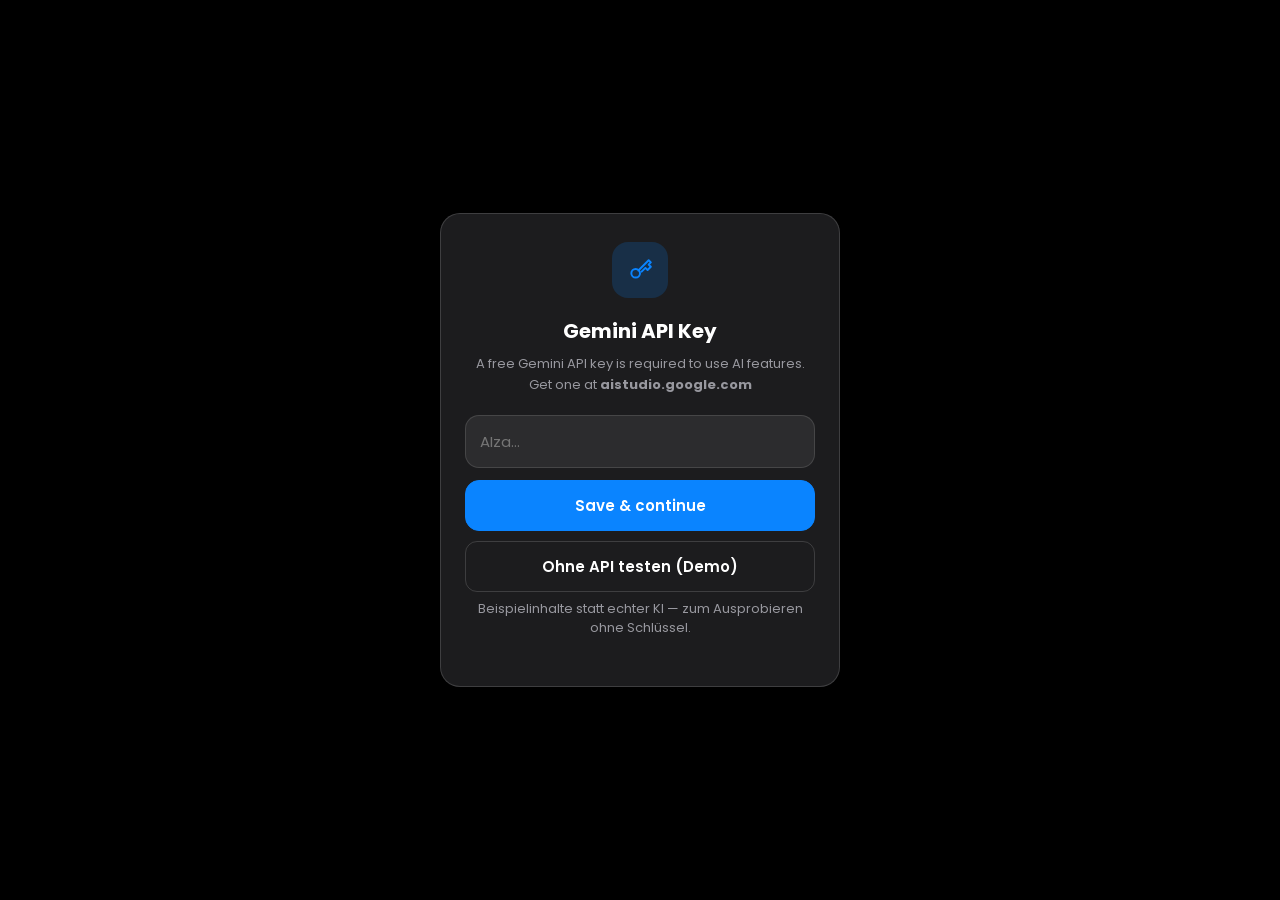
<file: preps.html>
<!doctype html>
<html lang="en">
<head>
<meta charset="utf-8"/>
<meta name="viewport" content="width=device-width, initial-scale=1, maximum-scale=1, user-scalable=no, viewport-fit=cover"/>
<title>German Preposition Drill</title>
<link rel="apple-touch-icon" sizes="180x180" href="icons/icon-180.png">
<link rel="icon" type="image/png" sizes="32x32" href="icons/icon-32.png">
<link rel="icon" type="image/png" sizes="192x192" href="icons/icon-192.png">
<link rel="manifest" href="manifest.webmanifest">
<meta name="theme-color" content="#000000">
<link rel="stylesheet" href="ios-theme.css">
<script src="ios-motion.js" defer></script>
<script src="ios-sheet.js" defer></script>
<style>
*{box-sizing:border-box}
button,input,textarea,select{font-family:inherit;}
html,body{height:100%}
body{margin:0;background:var(--bg);color:var(--text);font:16px/1.5 var(--font-body);}
.wrap{max-width:720px;margin:0 auto;padding:14px 14px calc(96px + env(safe-area-inset-bottom,0px));}

/* header (large title) */
.bar{font-family:var(--font-title);font-size:28px;font-weight:700;color:var(--text);margin:2px 0 16px;}

/* card */
.card{padding:20px 16px;position:relative;border-radius:var(--r-card);}

/* ── drill entrance (new card) ── */
@keyframes drillSlideIn{from{transform:translateX(18px);opacity:0}to{transform:translateX(0);opacity:1}}
.card.drill-enter #drillContent{animation:drillSlideIn .25s cubic-bezier(.25,.46,.45,.94) both;}
@keyframes optIn{from{transform:translateY(6px);opacity:0}to{transform:translateY(0);opacity:1}}
.card.drill-enter .prepOption{animation:optIn .3s ease both;}
.card.drill-enter .prepOption:nth-child(1){animation-delay:.04s}
.card.drill-enter .prepOption:nth-child(2){animation-delay:.08s}
.card.drill-enter .prepOption:nth-child(3){animation-delay:.12s}
.card.drill-enter .prepOption:nth-child(4){animation-delay:.16s}

/* divider */
.divider{border:none;border-top:1px solid var(--divider);margin:14px 0;}

/* states */
.hidden{display:none!important}
.muted{color:var(--muted)}
.small{font-size:12px}
.good{color:var(--good)} .bad{color:var(--bad)}

/* flash overlay */
.flash-overlay{position:absolute;inset:0;border-radius:var(--r-card);pointer-events:none;opacity:0;}
@keyframes flashAnim{0%{opacity:0}15%{opacity:1}100%{opacity:0}}
.flash-good{background:var(--good-bg);border:1.5px solid rgba(50,215,75,.5);border-radius:var(--r-card);animation:flashAnim .65s ease both;}
.flash-bad{background:var(--bad-bg);border:1.5px solid rgba(255,69,58,.45);border-radius:var(--r-card);animation:flashAnim .65s ease both;}

/* loading — .loadingSpinner itself lives in ios-theme.css */
#loadingText{color:var(--muted);font-size:14px;padding:4px 0 16px;text-align:center;font-family:var(--font-chrome);}

/* drill content */
#sentenceText{font-size:19px;line-height:1.7;}
@keyframes blankPulse{0%{background:rgba(10,132,255,0.08)}50%{background:rgba(10,132,255,0.26)}100%{background:rgba(10,132,255,0.08)}}
#sentenceText .blank{
  display:inline-block;border-bottom:2px solid var(--accent);min-width:58px;height:14px;
  margin:0 2px;vertical-align:bottom;background:rgba(10,132,255,0.08);border-radius:3px 3px 0 0;
  color:transparent;font-size:0;animation:blankPulse 1.6s ease-in-out 1;
}
#sentenceText .govHighlight{color:var(--accent);font-weight:600;}
#glossText{margin-top:10px;padding-left:12px;border-left:2px solid var(--border-soft);font-size:14px;color:var(--muted);line-height:1.6;font-style:italic;}

/* options grid */
.prepGrid{display:grid;grid-template-columns:1fr 1fr;gap:10px;margin-top:16px;}
.prepOption{padding:15px 10px;font-size:16px;font-family:var(--font-body);border-radius:12px;background:var(--btn);border:1px solid var(--border);color:var(--text);cursor:pointer;transition:background .15s,border-color .15s,color .15s,transform .12s,box-shadow .15s;}
.prepOption:active:not(:disabled){transform:translateY(0);box-shadow:none;background:var(--btn2);}
.prepOption:disabled{cursor:default;opacity:.85;}
.prepOption.correct{background:var(--good-bg);border-color:var(--good);color:var(--good);}
.prepOption.correct::before{content:'✓  ';}
.prepOption.wrong{background:var(--bad-bg);border-color:var(--bad);color:var(--bad);}
.prepOption.wrong::before{content:'✗  ';}
@media (hover:hover){
  .prepOption:hover:not(:disabled){background:var(--btn2);transform:translateY(-1px);box-shadow:0 4px 14px rgba(0,0,0,.25);}
}

@media (prefers-reduced-motion: reduce){
  #sentenceText .blank{animation:none;}
  .prepOption{transition:background .15s,border-color .15s,color .15s;}
  .prepOption:hover:not(:disabled){transform:none;box-shadow:none;}
  .card.drill-enter #drillContent,.card.drill-enter .prepOption{animation:none;}
}

/* footer controls */
#btnFlag.flag-confirm{background:var(--bad-bg);border-color:rgba(255,69,58,.6);}
#btnFlag.flag-confirm svg{stroke:var(--bad);}
</style>
<script src="demo-mode.js" defer></script>
</head>
<body>
<script>(function(){var t=localStorage.getItem('top5k_active_tab');if(t==='vocab')location.replace('top5k.html');else if(t==='grammar')location.replace('grammar.html');else if(t==='chat')location.replace('chat.html');else if(t==='ausdruck')location.replace('ausdruck.html');})();</script>

<!-- API Key Setup Screen -->
<div id="apiKeyScreen" class="iosSetupScreen hidden">
  <div class="iosSetupCard">
    <div class="iosSetupIcon">
      <svg width="26" height="26" viewBox="0 0 24 24" fill="none" stroke="#0A84FF" stroke-width="1.8" stroke-linecap="round" stroke-linejoin="round"><circle cx="8" cy="15" r="4"></circle><path d="M10.5 12.5L20 3l2 2-2 2 2 2-3 3-2-2-3.5 3.5"></path></svg>
    </div>
    <h2>Gemini API Key</h2>
    <p>A free Gemini API key is required to use AI features. Get one at <strong>aistudio.google.com</strong></p>
    <input id="apiKeyInput" type="text" placeholder="AIza…" spellcheck="false" autocomplete="off">
    <button id="apiKeySave">Save &amp; continue</button>
    <div id="apiKeyHint" class="muted small hidden" style="margin-top:10px;color:var(--bad);text-align:center;font-family:var(--font-chrome);"></div>
  </div>
</div>

<div class="wrap">

<div class="bar">Präpositionen</div>

<!-- Drill card -->
<div class="card" id="drillCard">
  <div class="flash-overlay" id="flashOverlay"></div>

  <div id="loadingSpinner" class="loadingSpinner"><span></span><span></span><span></span></div>
  <div id="loadingText">Generating drill…</div>

  <div id="drillContent" class="hidden">
    <div id="sentenceText"></div>
    <div id="glossText"></div>

    <hr class="divider">

    <div class="prepGrid" id="optionsGrid"></div>

    <div class="footerRow">
      <button id="btnHighlightToggle" class="iosIconBtn" title="Toggle highlighting of the governing word">
        <svg width="17" height="17" viewBox="0 0 24 24" fill="none" stroke="currentColor" stroke-width="1.8" stroke-linecap="round" stroke-linejoin="round"><path d="M1 12s4-7 11-7 11 7 11 7-4 7-11 7-11-7-11-7z"></path><circle cx="12" cy="12" r="3"></circle></svg>
      </button>
      <button id="btnFlag" class="iosIconBtn" title="Flag: sentence has no single correct preposition">
        <svg width="17" height="17" viewBox="0 0 24 24" fill="none" stroke="currentColor" stroke-width="1.8" stroke-linecap="round" stroke-linejoin="round"><path d="M5 21V4"></path><path d="M5 4h13l-3 4.5L18 13H5"></path></svg>
      </button>
    </div>
  </div>
</div>

</div><!-- /wrap -->

<!-- Floating iOS dock -->
<nav class="iosDock" aria-label="Screens">
  <div class="iosDock-glass"></div>
  <div class="iosDock-highlight"></div>
  <div class="iosDock-row">
    <a class="iosDock-item tabItem" href="top5k.html" data-tab="vocab" aria-label="Vocab">
      <svg width="24" height="24" viewBox="0 0 24 24" fill="none" stroke-linecap="round" stroke-linejoin="round"><path d="M19 4v16h-12a2 2 0 0 1 -2 -2v-12a2 2 0 0 1 2 -2h12"></path><path d="M19 16h-12a2 2 0 0 0 -2 2"></path><path d="M9 8h6"></path></svg>
    </a>
    <a class="iosDock-item tabItem" href="grammar.html" data-tab="grammar" aria-label="Grammar">
      <svg width="24" height="24" viewBox="0 0 24 24" fill="none" stroke-linecap="round" stroke-linejoin="round"><path d="M9 6l11 0"></path><path d="M9 12l11 0"></path><path d="M9 18l11 0"></path><path d="M5 6l0 .01"></path><path d="M5 12l0 .01"></path><path d="M5 18l0 .01"></path></svg>
    </a>
    <a class="iosDock-item active tabItem" href="preps.html" data-tab="preps" aria-label="Präpositionen">
      <svg width="24" height="24" viewBox="0 0 24 24" fill="none" stroke-linecap="round" stroke-linejoin="round"><path d="M21 17l-18 0"></path><path d="M6 10l-3 -3l3 -3"></path><path d="M3 7l18 0"></path><path d="M18 20l3 -3l-3 -3"></path></svg>
    </a>
    <a class="iosDock-item tabItem" href="ausdruck.html" data-tab="ausdruck" aria-label="Ausdruck">
      <svg width="24" height="24" viewBox="0 0 24 24" fill="none" stroke-linecap="round" stroke-linejoin="round"><path d="M4 20h4l10.5 -10.5a2.828 2.828 0 1 0 -4 -4l-10.5 10.5v4"></path><path d="M13.5 6.5l4 4"></path></svg>
    </a>
    <a class="iosDock-item tabItem" href="chat.html" data-tab="chat" aria-label="Chat">
      <svg width="24" height="24" viewBox="0 0 24 24" fill="none" stroke-linecap="round" stroke-linejoin="round"><path d="M8 9h8"></path><path d="M8 13h6"></path><path d="M18 4a3 3 0 0 1 3 3v8a3 3 0 0 1 -3 3h-5l-5 3v-3h-2a3 3 0 0 1 -3 -3v-8a3 3 0 0 1 3 -3h12"></path></svg>
    </a>
  </div>
</nav>

<script>
const GEMINI_KEY_LS='top5k_gemini_key';

/* Plain-language copy for IOSSheet.classifyError()'s categories — keeps the
   raw fetch error (status code + truncated response body) off-screen. */
const ERR_MSG_EN={
  apikey:'Your API key looks invalid',
  quota:'Rate limit reached — please wait a moment',
  server:'The AI service is having trouble right now',
  network:'Network error — check your connection',
  unknown:'Something went wrong'
};
const SUPABASE_URL_KEY='top5k_supabase_url';
const SUPABASE_KEY_KEY='top5k_supabase_key';
const STATS_KEY='preps_stats_v1';
const STATS_SAVED_AT_KEY='preps_saved_at_v1';
const LOG_CAP=5000;

/* ── Gemini API helpers ── */
const GEMINI_MODEL='gemini-3-flash-preview';
// Gemini 3.x thinking is on by default (thinkingLevel, not the old
// thinkingBudget) and those hidden reasoning tokens count against
// maxOutputTokens — "medium" trades some of that budget for higher
// quality reasoning on the actual answer.
const GEMINI_THINKING_CONFIG={thinkingLevel:'medium'};

function extractGeminiText(data){
  const parts=data?.candidates?.[0]?.content?.parts||[];
  return parts.filter(p=>!p.thought).map(p=>p.text||'').join('').trim();
}

// Parses only the first complete top-level JSON object starting at the
// first "{", ignoring any trailing content after it — some Gemini 3
// responses append stray extra data after a well-formed object, which
// breaks a naive indexOf('{')/lastIndexOf('}') slice.
function parseFirstJSON(raw){
  const start=raw.indexOf('{');
  if(start===-1) throw new Error(`no JSON object — raw: ${raw.slice(0,120)}`);
  let depth=0,inStr=false,esc=false;
  for(let i=start;i<raw.length;i++){
    const c=raw[i];
    if(inStr){
      if(esc) esc=false;
      else if(c==='\\') esc=true;
      else if(c==='"') inStr=false;
    }else{
      if(c==='"') inStr=true;
      else if(c==='{') depth++;
      else if(c==='}'){
        depth--;
        if(depth===0) return JSON.parse(raw.slice(start,i+1));
      }
    }
  }
  throw new Error(`unterminated JSON — raw: ${raw.slice(0,120)}`);
}

/* ── Stats storage ── */
// Old records used a "verb" field on log entries; fold it into "gov" so
// pre-rotation history isn't orphaned when the field was renamed.
function migrateStats(s){
  if(!s||!Array.isArray(s.log)) return s;
  s.log.forEach(e=>{
    if(e&&Object.prototype.hasOwnProperty.call(e,'verb')&&!('gov' in e)){
      e.gov=e.verb;
      delete e.verb;
    }
  });
  return s;
}

function loadStats(){
  try{
    const raw=localStorage.getItem(STATS_KEY);
    if(raw){
      const s=JSON.parse(raw);
      if(s&&s.v===1&&s.aggregate&&typeof s.aggregate==='object'&&Array.isArray(s.log)) return migrateStats(s);
    }
  }catch(e){}
  return {v:1,aggregate:{},log:[]};
}
let stats=loadStats();

function saveStats(){
  try{
    localStorage.setItem(STATS_KEY,JSON.stringify(stats));
    localStorage.setItem(STATS_SAVED_AT_KEY,String(Date.now()));
  }catch(e){}
}

function pushLog(entry){
  stats.log.push(entry);
  if(stats.log.length>LOG_CAP) stats.log.splice(0,stats.log.length-LOG_CAP);
}

function recordAnswer(drill,picked,correct){
  const key=`${(drill.gov||'').toLowerCase()}|${(drill.prep||'').toLowerCase()}`;
  const agg=stats.aggregate[key]||{attempts:0,misses:0,lastSeen:0};
  agg.attempts++;
  if(!correct) agg.misses++;
  agg.lastSeen=Date.now();
  stats.aggregate[key]=agg;
  pushLog({ts:Date.now(),gov:drill.gov,prep:drill.prep,correct,picked});
  saveStats();
  pushPrepsNow();
}

function recordFlag(drill){
  pushLog({ts:Date.now(),gov:drill.gov,prep:drill.prep,correct:false,picked:'FLAG'});
  saveStats();
  pushPrepsNow();
}

/* ── Cloud sync (Supabase) — mirror only, app works fully offline without it ── */
function supabaseConf(){
  const url=(localStorage.getItem(SUPABASE_URL_KEY)||'').trim().replace(/\/+$/,'');
  const key=(localStorage.getItem(SUPABASE_KEY_KEY)||'').trim();
  if(!url||!key) return null;
  return {url,key};
}

async function supabaseUpsert(key,value){
  const conf=supabaseConf();
  if(!conf) return null;
  const res=await fetch(`${conf.url}/rest/v1/kv_state`,{
    method:'POST',
    headers:{
      'apikey':conf.key,
      'Content-Type':'application/json',
      'Prefer':'resolution=merge-duplicates,return=representation'
    },
    body:JSON.stringify([{key,value,updated_at:new Date().toISOString()}])
  });
  if(!res.ok) throw new Error(`Supabase upsert ${key} failed: HTTP ${res.status}`);
  const rows=await res.json().catch(()=>null);
  return (rows&&rows[0])||null;
}

async function supabaseGetRow(key){
  const conf=supabaseConf();
  if(!conf) return null;
  const res=await fetch(`${conf.url}/rest/v1/kv_state?key=eq.${encodeURIComponent(key)}&select=value,updated_at`,{
    headers:{'apikey':conf.key}
  });
  if(!res.ok) throw new Error(`Supabase get ${key} failed: HTTP ${res.status}`);
  const rows=await res.json();
  return (rows&&rows[0])||null;
}

// updated_at of the cloud row this tab last loaded or wrote ('' = no row yet,
// null = unknown, the load-time read failed). A push only replaces the row
// while it still holds that copy, so a save from another device is never
// silently overwritten — the push stops and asks instead.
let cloudBaseAt=null;
const cloudLoadSavedAt=parseInt(localStorage.getItem(STATS_SAVED_AT_KEY)||'0',10);
let cloudPromptOpen=false;

// Writes the row only if it still has updated_at = base (one atomic request).
// Returns the new updated_at, or null when another device wrote since.
async function supabaseWriteIf(key,value,base){
  const conf=supabaseConf();
  if(!conf) return null;
  const headers={'apikey':conf.key,'Content-Type':'application/json','Prefer':'return=representation'};
  const body=JSON.stringify({key,value,updated_at:new Date().toISOString()});
  const url=`${conf.url}/rest/v1/kv_state`;
  const res=base===''
    // No row yet: insert, but never on top of a row another device created meanwhile.
    ? await fetch(`${url}?select=updated_at`,{method:'POST',headers:{...headers,'Prefer':'resolution=ignore-duplicates,return=representation'},body:`[${body}]`})
    : await fetch(`${url}?key=eq.${encodeURIComponent(key)}&updated_at=eq.${encodeURIComponent(base)}&select=updated_at`,{method:'PATCH',headers,body});
  if(!res.ok) throw new Error(`Supabase write ${key} failed: HTTP ${res.status}`);
  const rows=await res.json().catch(()=>[]);
  return (rows&&rows[0]&&rows[0].updated_at)||null;
}

// One sheet at a time: "Load cloud copy" restores it, "Keep this device" lets
// this device's copy overwrite it. Until the learner picks, nothing is pushed.
// Returns true if the cloud copy was applied.
async function askCloudChoice(row,message){
  if(cloudPromptOpen) return false;
  cloudPromptOpen=true;
  try{
    if(!row) row=await supabaseGetRow(STATS_KEY);
    if(!row||!(row.value&&typeof row.value==='object'&&Array.isArray(row.value.log))) return false;
    const restore=await window.IOSSheet?.confirm(message||`Another device saved Präpositionen stats at ${fmtWhen(new Date(row.updated_at).getTime())}. Load it here, or keep this device's and overwrite the cloud copy?`,{
      title:'Cloud Sync',
      confirmLabel:message?'Restore':'Load cloud copy',
      cancelLabel:'Keep this device'
    });
    cloudBaseAt=row.updated_at;
    if(restore){ stats=migrateStats(row.value); saveStats(); return true; }
    runPrepsPush(true);
    return false;
  }catch(e){
    console.error('Cloud pull failed:',e);
    return false;
  }finally{
    cloudPromptOpen=false;
  }
}

let prepsPushInFlight=false;
let prepsPushQueued=false;

// force = the learner chose "Keep this device": overwrite whatever is there.
function runPrepsPush(force){
  if(!supabaseConf()) return;
  if(prepsPushInFlight){ prepsPushQueued=true; return; }
  prepsPushInFlight=true;
  (async()=>{
    if(force) return ((await supabaseUpsert(STATS_KEY,stats))||{}).updated_at||null;
    if(cloudBaseAt===null){
      // The load-time read failed: anything written after this device's own
      // last save counts as another device's work.
      const row=await supabaseGetRow(STATS_KEY);
      if(row&&new Date(row.updated_at).getTime()>cloudLoadSavedAt) return null;
      cloudBaseAt=row?row.updated_at:'';
    }
    return supabaseWriteIf(STATS_KEY,stats,cloudBaseAt);
  })()
    .then(at=>{
      if(!at){ if(!document.hidden) askCloudChoice(null); return; }
      cloudBaseAt=at;
      // Pin our local "saved at" to the row's own timestamp, not Date.now(),
      // so a same-device reload never sees remoteUpdatedAt > localSavedAt
      // from clock/rounding drift and fires a spurious "cloud is newer" prompt.
      try{ localStorage.setItem(STATS_SAVED_AT_KEY,String(new Date(at).getTime())); }catch(e){}
    })
    .catch(e=>console.error('Cloud push failed:',e))
    .finally(()=>{
      prepsPushInFlight=false;
      if(prepsPushQueued){ prepsPushQueued=false; runPrepsPush(); }
    });
}
function pushPrepsNow(){
  if(!supabaseConf()) return;
  runPrepsPush();
}
// Coming back to the app re-checks the cloud too, so a save from another
// device in the meantime is offered before anything new is added.
document.addEventListener('visibilitychange',()=>{ if(document.hidden) pushPrepsNow(); else tryCloudPullOnLoad(); });

function fmtWhen(ts){ if(!ts) return 'never'; try{ return new Date(ts).toLocaleString(); }catch{ return 'never'; } }

// Runs on load and whenever the app comes back to the foreground.
// Returns true if the cloud copy was applied.
async function tryCloudPullOnLoad(){
  if(!supabaseConf()||cloudPromptOpen) return false;
  try{
    const row=await supabaseGetRow(STATS_KEY);
    if(!row){ if(cloudBaseAt===null) cloudBaseAt=''; return false; }
    if(row.updated_at===cloudBaseAt) return false; // unchanged since this tab last synced
    // Another device wrote since this tab last synced: ask, whatever the clocks say.
    const changedElsewhere=cloudBaseAt!==null;
    const remoteUpdatedAt=new Date(row.updated_at).getTime();
    const localSavedAt=parseInt(localStorage.getItem(STATS_SAVED_AT_KEY)||'0',10);
    const localEmpty=Object.keys(stats.aggregate).length===0&&stats.log.length===0;
    if(!(row.value&&typeof row.value==='object'&&Array.isArray(row.value.log))||!(changedElsewhere||remoteUpdatedAt>localSavedAt||localEmpty)){
      cloudBaseAt=row.updated_at; // this device's copy is the one to keep
      return false;
    }
    return await askCloudChoice(row,changedElsewhere?null:`Cloud copy from ${fmtWhen(remoteUpdatedAt)} is newer than this device. Restore it?`);
  }catch(e){
    console.error('Cloud pull failed:',e);
    return false;
  }
}

/* ── Prefetch queue ── */
const QUEUE_DEPTH=3;
let drillQueue=[];
let fetchesInFlight=0;
let currentDrill=null;
let answering=false;

// Rolling no-repeat list: last ~25 gov|prep pairs generated, fed back into
// each prompt so the model doesn't keep landing on the same handful of
// collocations (warten auf, denken an, ...).
const RECENT_PAIRS_CAP=25;
let recentPairs=[];

function pushRecentPair(gov,prep){
  const key=`${(gov||'').toLowerCase()}|${(prep||'').toLowerCase()}`;
  recentPairs.push(key);
  if(recentPairs.length>RECENT_PAIRS_CAP) recentPairs.shift();
}

function formatRecentPairs(){
  if(!recentPairs.length) return 'none yet';
  return recentPairs.map(p=>{
    const [g,pr]=p.split('|');
    return `${g} + ${pr}`;
  }).join(', ');
}

/* Spaced re-test: about a third of drills revisit a pair the learner has
   been missing (miss rate ≥ 1/3), weighted toward the worst ones. The stats
   were already being recorded per gov|prep; this is what they're for. */
const REVIEW_CHANCE=0.35;
function pickReviewPair(){
  if(Math.random()>=REVIEW_CHANCE) return null;
  const recent=new Set(recentPairs);
  const cands=Object.entries(stats.aggregate||{})
    .filter(([k,a])=>a&&a.attempts>0&&a.misses/a.attempts>=1/3&&!recent.has(k))
    .map(([k,a])=>{const [gov,prep]=k.split('|');return {gov,prep,w:a.misses/a.attempts};})
    .filter(c=>c.gov&&c.prep);
  if(!cands.length) return null;
  let r=Math.random()*cands.reduce((t,c)=>t+c.w,0);
  for(const c of cands){ r-=c.w; if(r<=0) return c; }
  return cands[cands.length-1];
}

async function fetchDrill(){
  if(window.IOSDemo?.on) return IOSDemo.prepDrill();
  const key=localStorage.getItem(GEMINI_KEY_LS);
  if(!key) throw new Error('no key');

  const review=pickReviewPair();
  const reviewLine=review
    ? `\nTHIS DRILL IS A REVIEW: test exactly the pair "${review.gov} + ${review.prep}" (the learner has been getting it wrong). Use a fresh sentence, not a textbook one, and ignore the recently-used list for this pair.\n`
    : '';

  const prompt=`Generate one German preposition drill. Output JSON only, no markdown:
{"sentence": German sentence with the target preposition replaced by ___,
 "gov": the governing word (verb, adjective, or noun) in its base form,
 "govInSent": array of the exact surface tokens (words) that make up the governing word, in the order they appear in the sentence — include separable prefix and reflexive pronoun as separate tokens when present (e.g. for "Es hängt ___ von deiner Entscheidung ab" → ["hängt","ab"]; for "Ich verlasse mich ___ dich" → ["verlasse","mich"]),
 "prep": the correct preposition,
 "gloss": concise English translation of the full intended sentence,
 "options": array of 4 prepositions including the correct one, shuffled, all plausible}

The carrier sentence itself must use only common B1–B2 vocabulary — no C1 or abstract words — and be one short, concrete, everyday clause. All of the difficulty must live in the preposition/collocation being tested, never in the surrounding words.

Rotate the governing word across these types, don't always pick a verb:
- verb + preposition (e.g. warten auf, sich freuen auf, sich interessieren für, denken an)
- adjective + preposition (e.g. stolz auf, zufrieden mit, verantwortlich für)
- noun + preposition (e.g. die Angst vor, der Grund für, die Frage nach)

Vary the topic across work, travel, health, emotions, money, technology, daily life.
Do NOT use any of these recently-used pairs: ${formatRecentPairs()}
${reviewLine}
The blank must hold the bare preposition. Never build a sentence where it would fuse with an article (am, im, ans, ins, zum, zur, beim, vom, aufs, fürs…) — rephrase so the article or pronoun after the blank is written out, e.g. "Ich warte ___ den Bus", "Sie denkt oft ___ ihren Bruder".
Keep the case-marked word right after the blank (den/dem/der, mich/mir, …) visible — it is part of the clue.
The 3 distractors must each be grammatical-looking but wrong for this collocation (typical learner confusions, e.g. auf/an/für/über) — never another correct option.
The English gloss must make exactly ONE preposition correct. Casual natural everyday German, one clause. Past events use Perfekt, EXCEPT sein/haben/modals which take Präteritum (war, hatte, konnte — never ist gewesen, hat gehabt).`;

  const body=JSON.stringify({
    contents:[{parts:[{text:prompt}]}],
    generationConfig:{temperature:0.8,maxOutputTokens:4096,responseMimeType:"application/json",thinkingConfig:GEMINI_THINKING_CONFIG}
  });
  const url=`https://generativelanguage.googleapis.com/v1beta/models/${GEMINI_MODEL}:generateContent?key=${key}`;

  const retryDelays=[800,1600,3200];
  let lastErr=new Error('unknown error');
  for(let attempt=0;attempt<3;attempt++){
    if(attempt>0) await new Promise(r=>setTimeout(r,retryDelays[attempt-1]));
    let shouldRetry=false;
    try{
      const res=await fetch(url,{method:'POST',headers:{'Content-Type':'application/json'},body});
      if(res.status===429||res.status>=500){
        lastErr=new Error(`API ${res.status}`);
        shouldRetry=true;
      }else if(!res.ok){
        const errBody=await res.text().catch(()=>'');
        throw new Error(`API ${res.status}: ${errBody.slice(0,200)}`);
      }else{
        const data=await res.json();
        const raw=extractGeminiText(data);
        const drill=parseFirstJSON(raw);
        if(!drill.sentence||!drill.prep||!Array.isArray(drill.options)||drill.options.length<2){
          throw new Error(`bad shape — raw: ${raw.slice(0,120)}`);
        }
        drill.sentence=(drill.sentence||'').trim();
        drill.gov=(drill.gov||'').trim();
        const govInSentRaw=typeof drill.govInSent==='string'?[drill.govInSent]:drill.govInSent;
        drill.govInSent=Array.isArray(govInSentRaw)?govInSentRaw.map(t=>(t||'').trim()).filter(Boolean):[];
        drill.prep=(drill.prep||'').trim();
        drill.gloss=(drill.gloss||'').trim();
        drill.options=drill.options.map(o=>(o||'').trim()).filter(Boolean);
        if(!drill.options.some(o=>o.toLowerCase()===drill.prep.toLowerCase())){
          throw new Error(`correct prep missing from options — raw: ${raw.slice(0,120)}`);
        }
        pushRecentPair(drill.gov,drill.prep);
        return drill;
      }
    }catch(e){
      lastErr=e;
      if(e instanceof TypeError) shouldRetry=true;
    }
    if(!shouldRetry) break;
  }
  throw lastErr;
}

function refillQueue(){
  while(drillQueue.length+fetchesInFlight<QUEUE_DEPTH){
    fetchesInFlight++;
    fetchDrill()
      .then(drill=>{drillQueue.push(drill);fetchesInFlight--;})
      .catch(err=>{console.error('[preps prefetch]',err);fetchesInFlight--;});
  }
}

function presentDrill(drill){
  currentDrill=drill;
  answering=false;
  renderDrill(drill);
  refillQueue();
}

async function generateDrill(){
  const key=localStorage.getItem(GEMINI_KEY_LS);
  if(!key && !window.IOSDemo?.on) return;

  if(drillQueue.length>0){
    presentDrill(drillQueue.shift());
    return;
  }

  const card=document.getElementById('drillCard');
  const loadingSpinner=document.getElementById('loadingSpinner');
  const loadingText=document.getElementById('loadingText');
  const drillContent=document.getElementById('drillContent');

  loadingSpinner.classList.remove('hidden');
  loadingText.textContent='Generating drill…';
  loadingText.style.cursor='';
  loadingText.onclick=null;
  loadingText.classList.remove('hidden','errorText');
  drillContent.classList.add('hidden');

  try{
    const drill=await fetchDrill();
    presentDrill(drill);
  }catch(e){
    console.error('[preps drill]',e);
    loadingSpinner.classList.add('hidden');
    loadingText.textContent=`${ERR_MSG_EN[IOSSheet.classifyError(e)]} — tap to retry.`;
    loadingText.classList.add('errorText');
    loadingText.style.wordBreak='break-word';
    loadingText.style.cursor='pointer';
    loadingText.onclick=()=>{ loadingText.onclick=null; generateDrill(); };
  }
}

/* ── Governing-word highlight toggle ── */
const HIGHLIGHT_GOV_KEY='preps_highlight_gov_v1';
function loadHighlightGov(){
  const raw=localStorage.getItem(HIGHLIGHT_GOV_KEY);
  return raw===null?true:raw==='1';
}
let highlightGovEnabled=loadHighlightGov();

function syncHighlightToggleUI(){
  const btn=document.getElementById('btnHighlightToggle');
  if(!btn) return;
  btn.classList.toggle('active',highlightGovEnabled);
}

/* ── Render drill ── */
function escapeHTML(s){
  return (s||'').replace(/&/g,'&amp;').replace(/</g,'&lt;').replace(/>/g,'&gt;');
}

function renderSentenceHTML(drill){
  let html=escapeHTML(drill.sentence);
  if(highlightGovEnabled&&Array.isArray(drill.govInSent)){
    drill.govInSent.forEach(tok=>{
      const escTok=escapeHTML(tok);
      if(!escTok) return;
      const idx=html.toLowerCase().indexOf(escTok.toLowerCase());
      if(idx===-1) return;
      const matched=html.slice(idx,idx+escTok.length);
      html=html.slice(0,idx)+'<span class="govHighlight">'+matched+'</span>'+html.slice(idx+escTok.length);
    });
  }
  return html.replace(/_{2,}/g,'<span class="blank">___</span>');
}

function renderDrill(drill){
  const card=document.getElementById('drillCard');
  const loadingSpinner=document.getElementById('loadingSpinner');
  const loadingText=document.getElementById('loadingText');
  const drillContent=document.getElementById('drillContent');
  const sentenceText=document.getElementById('sentenceText');
  const glossText=document.getElementById('glossText');
  const optionsGrid=document.getElementById('optionsGrid');

  loadingSpinner.classList.add('hidden');
  loadingText.classList.add('hidden');
  drillContent.classList.remove('hidden');

  sentenceText.innerHTML=renderSentenceHTML(drill);
  glossText.textContent=drill.gloss;

  card.classList.remove('drill-enter');
  void card.offsetWidth;
  card.classList.add('drill-enter');
  clearTimeout(renderDrill._enterTimer);
  renderDrill._enterTimer=setTimeout(()=>card.classList.remove('drill-enter'),700);

  optionsGrid.innerHTML='';
  drill.options.forEach(opt=>{
    const btn=document.createElement('button');
    btn.className='prepOption';
    btn.textContent=opt;
    let lock=0;
    btn.addEventListener('pointerdown',(e)=>{
      e.preventDefault();
      const now=Date.now(); if(now-lock<400) return; lock=now;
      selectOption(opt,btn);
    },{passive:false});
    btn.addEventListener('mousedown',(e)=>e.preventDefault());
    optionsGrid.appendChild(btn);
  });
}

function triggerFlash(type){
  const el=document.getElementById('flashOverlay');
  if(!el) return;
  el.className='flash-overlay';
  void el.offsetWidth;
  el.className='flash-overlay flash-'+type;
  setTimeout(()=>{ el.className='flash-overlay'; },700);
}

function selectOption(picked,btnEl){
  if(!currentDrill||answering) return;
  answering=true;
  const correct=picked.toLowerCase()===currentDrill.prep.toLowerCase();
  document.querySelectorAll('.prepOption').forEach(b=>{
    b.disabled=true;
    if(b.textContent.toLowerCase()===currentDrill.prep.toLowerCase()) b.classList.add('correct');
    else if(b===btnEl) b.classList.add('wrong');
  });
  triggerFlash(correct?'good':'bad');
  recordAnswer(currentDrill,picked,correct);
  setTimeout(()=>generateDrill(),correct?1100:1900);
}

function handleFlag(){
  if(!currentDrill||answering) return;
  answering=true;
  document.querySelectorAll('.prepOption').forEach(b=>b.disabled=true);
  const flagBtn=document.getElementById('btnFlag');
  flagBtn.classList.add('flag-confirm');
  setTimeout(()=>flagBtn.classList.remove('flag-confirm'),600);
  recordFlag(currentDrill);
  setTimeout(()=>generateDrill(),450);
}

/* ── Boot ── */
function boot(){
  syncHighlightToggleUI();
  if(!window.IOSDemo?.on && !localStorage.getItem(GEMINI_KEY_LS)){
    document.getElementById('apiKeyScreen').classList.remove('hidden');
    return;
  }
  tryCloudPullOnLoad();
  generateDrill();
}

/* ── Wire buttons ── */
{
  let lockFlag=0;
  document.getElementById('btnFlag')?.addEventListener('pointerdown',(e)=>{
    e.preventDefault();
    const now=Date.now(); if(now-lockFlag<400) return; lockFlag=now;
    handleFlag();
  },{passive:false});
  document.getElementById('btnFlag')?.addEventListener('mousedown',(e)=>e.preventDefault());

  let lockHighlight=0;
  document.getElementById('btnHighlightToggle')?.addEventListener('pointerdown',(e)=>{
    e.preventDefault();
    const now=Date.now(); if(now-lockHighlight<400) return; lockHighlight=now;
    highlightGovEnabled=!highlightGovEnabled;
    try{ localStorage.setItem(HIGHLIGHT_GOV_KEY,highlightGovEnabled?'1':'0'); }catch(err){}
    syncHighlightToggleUI();
    if(currentDrill) document.getElementById('sentenceText').innerHTML=renderSentenceHTML(currentDrill);
  },{passive:false});
  document.getElementById('btnHighlightToggle')?.addEventListener('mousedown',(e)=>e.preventDefault());

  // Tab persistence: save on navigate
  document.querySelectorAll('.tabItem').forEach(a=>{
    a.addEventListener('click',()=>{
      const href=a.getAttribute('href');
      localStorage.setItem('top5k_active_tab',
        href==='grammar.html'?'grammar':href==='chat.html'?'chat':href==='preps.html'?'preps':href==='ausdruck.html'?'ausdruck':'vocab');
    });
  });

  let lockSave=0;
  document.getElementById('apiKeySave')?.addEventListener('pointerdown',(e)=>{
    e.preventDefault();
    const now=Date.now(); if(now-lockSave<400) return; lockSave=now;
    const val=(document.getElementById('apiKeyInput')?.value||'').trim();
    const hint=document.getElementById('apiKeyHint');
    if(!val){
      if(hint){ hint.textContent='Please enter your API key.'; hint.classList.remove('hidden'); }
      return;
    }
    localStorage.setItem(GEMINI_KEY_LS,val);
    location.reload();
  },{passive:false});
  document.getElementById('apiKeySave')?.addEventListener('mousedown',(e)=>e.preventDefault());
  document.getElementById('apiKeyInput')?.addEventListener('keydown',(e)=>{
    if(e.key==='Enter') document.getElementById('apiKeySave')?.dispatchEvent(new PointerEvent('pointerdown',{bubbles:true}));
  });
}

document.addEventListener('DOMContentLoaded',boot);
</script>

</body>
</html>
</file>
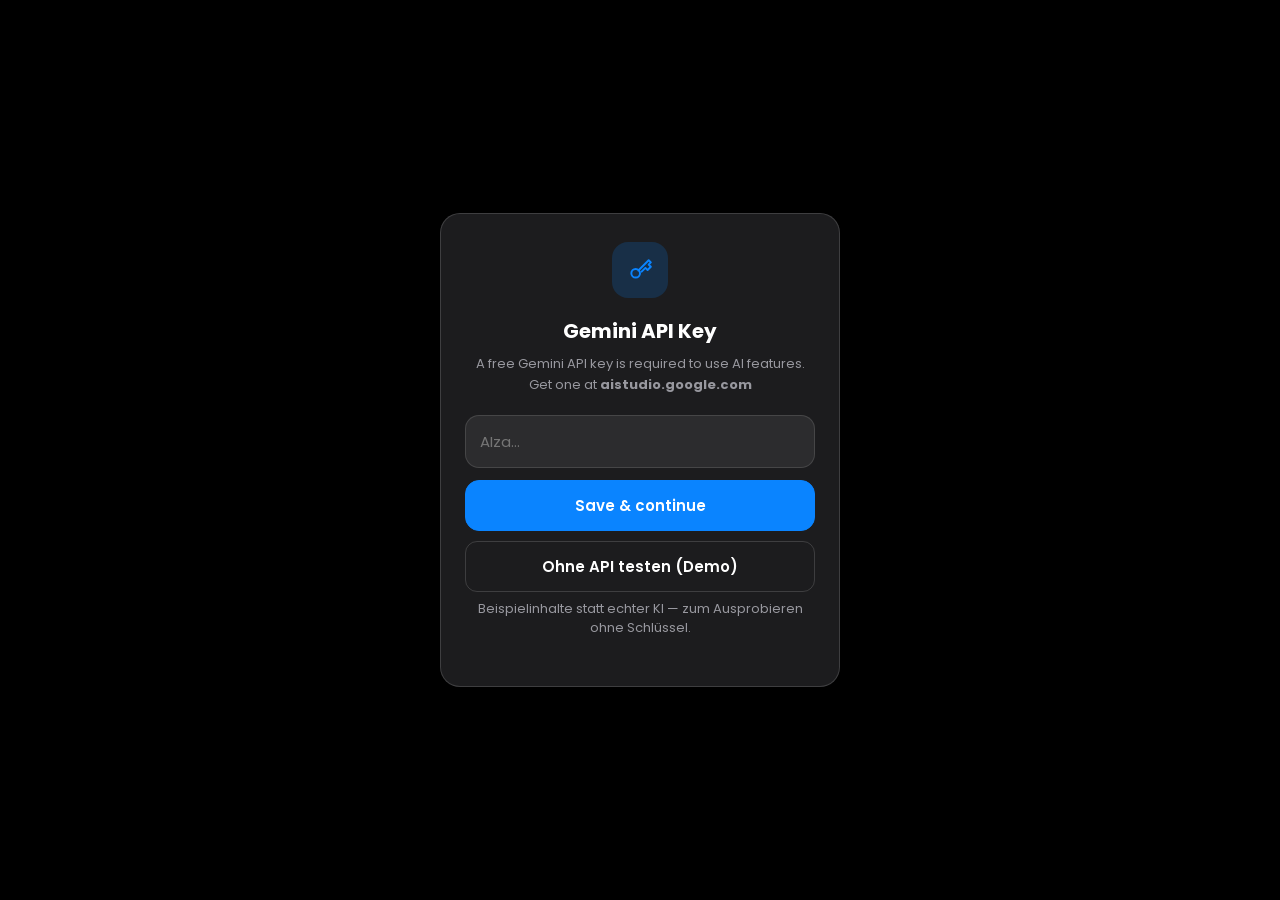
<file: top5k.html>
<!doctype html>
<html lang="en">
<head>
<meta charset="utf-8"/>
<meta name="viewport" content="width=device-width, initial-scale=1, maximum-scale=1, user-scalable=no, viewport-fit=cover"/>
<title>German 5K Trainer</title>
<link rel="apple-touch-icon" sizes="180x180" href="icons/icon-180.png">
<link rel="icon" type="image/png" sizes="32x32" href="icons/icon-32.png">
<link rel="icon" type="image/png" sizes="192x192" href="icons/icon-192.png">
<link rel="manifest" href="manifest.webmanifest">
<meta name="theme-color" content="#000000">
<link rel="stylesheet" href="ios-theme.css">
<script src="ios-motion.js" defer></script>
<script src="ios-sheet.js" defer></script>
<style>
*{box-sizing:border-box}
button,input,textarea,select{font-family:inherit;}
html,body{height:100%}
body{margin:0;background:var(--bg);color:var(--text);font:16px/1.5 var(--font-body);}
.wrap{max-width:720px;margin:0 auto;padding:14px 14px calc(96px + env(safe-area-inset-bottom,0px));}

/* top bar */
.topBar{display:flex;align-items:center;justify-content:space-between;margin:2px 0 14px;}
.pill{display:inline-block;border-radius:999px;padding:4px 11px;font-size:12px;transition:box-shadow .3s,border-color .3s;}
.pill.pill-new{border-color:rgba(255,159,10,0.6);box-shadow:0 0 0 1px rgba(255,159,10,0.35),0 0 12px rgba(255,159,10,0.45);}

/* header bar (large title) */
.bar{font-family:var(--font-title);font-size:28px;font-weight:700;color:var(--text);margin:2px 0 16px;}
.bar strong{font-weight:700;}

/* card */
.card{padding:16px;position:relative;overflow:hidden;border-radius:var(--r-card);}

/* hint row */
.hintRow{display:flex;align-items:baseline;gap:8px;margin-bottom:8px;flex-wrap:wrap;}
.hintWord{font-size:13px;font-weight:700;}
.hintMasri{font-size:13px;color:var(--muted);}
#coreEnSentence{font-size:13px;color:var(--muted);margin-top:4px;line-height:1.5;font-style:italic;}

/* cloze prompt */
.corePrompt{font-size:18px;line-height:1.7;margin:8px 0 0;word-break:break-word;color:rgba(235,235,245,0.9);}
#cardTop{display:flex;flex-direction:column;}
.cloze-blank{
  display:inline-block;border-bottom:2px solid var(--accent);min-width:58px;height:14px;
  margin:0 2px;vertical-align:bottom;background:rgba(10,132,255,0.08);border-radius:3px 3px 0 0;
}

/* divider */
.divider{border:none;border-top:1px solid var(--divider);margin:12px 0;}

/* inputs */
input,textarea{
  width:100%;padding:10px;border:1px solid var(--border);border-radius:10px;
  background:var(--hole);color:var(--text);font-size:16px;
}

/* tools disclosure */
.toolsBox{margin-top:14px;border-top:1px solid var(--divider);padding-top:8px;}
.toolsBox summary{cursor:pointer;user-select:none;list-style:none;display:flex;align-items:center;justify-content:space-between;padding:2px 0;font-family:var(--font-chrome);}
.toolsBox summary::-webkit-details-marker{display:none;}
.toolsChevron{display:inline-block;transition:transform .15s;}
.toolsBox[open] .toolsChevron{transform:rotate(180deg);}
.toolsGrid{display:grid;grid-template-columns:1fr 1fr;gap:6px;margin-top:10px;}
.toolsBox button{font-size:11px;padding:9px 6px;border-radius:8px;font-family:var(--font-chrome);color:var(--muted);background:var(--input);}
#btnPushNow{font-size:11px;padding:9px 10px;border-radius:8px;font-family:var(--font-chrome);color:var(--muted);background:var(--input);}

/* action rows */
.actionRow{display:flex;gap:6px;margin-top:8px;}
/* :not(.iosPrimaryBtn) so this row styling doesn't override the shared
   primary button (#coreCheckNext). */
.actionRow button:not(.iosPrimaryBtn){flex:1;background:var(--btn);border:1px solid var(--border);border-radius:10px;padding:10px 8px;color:var(--text);cursor:pointer;font-size:14px;font-family:var(--font-chrome);}
.actionRow button:not(.iosPrimaryBtn):hover{background:var(--btn2)}
.actionRow .iosPrimaryBtn{flex:1;}

/* generic button reset */
button{background:var(--btn);border:1px solid var(--border);border-radius:10px;padding:10px 12px;color:var(--text);cursor:pointer;}
button:hover{background:var(--btn2)}

/* states */
.hidden{display:none!important}
.muted{color:var(--muted)}
.small{font-size:12px}
.good{color:var(--good)} .bad{color:var(--bad)}
.good-field{border-color:var(--good)!important;box-shadow:0 0 0 1px rgba(50,215,75,.45);}
.bad-field{border-color:var(--bad)!important;box-shadow:0 0 0 1px rgba(255,69,58,.45);}

/* flag confirm flash */
#btnFlag.flag-confirm{background:rgba(255,69,58,.28);border-color:rgba(255,69,58,.6);color:var(--bad);}

/* ── CARD SLIDE (Next) ── */
@keyframes slideInRight{from{transform:translateX(24px);opacity:0}to{transform:translateX(0);opacity:1}}
@keyframes slideOutLeft{from{transform:translateX(0);opacity:1}to{transform:translateX(-24px);opacity:0}}
.card-enter{animation:slideInRight .22s cubic-bezier(.25,.46,.45,.94) both;}
.card-exit{animation:slideOutLeft .18s ease both;}

/* ── FLASH OVERLAY (correct / wrong) ── */
.flash-overlay{position:absolute;inset:0;border-radius:var(--r-card);pointer-events:none;opacity:0;}
@keyframes flashAnim{0%{opacity:0}15%{opacity:1}100%{opacity:0}}
.flash-good{background:var(--good-bg);border:1.5px solid rgba(50,215,75,.5);border-radius:var(--r-card);animation:flashAnim .65s ease both;}
.flash-bad{background:var(--bad-bg);border:1.5px solid rgba(255,69,58,.45);border-radius:var(--r-card);animation:flashAnim .65s ease both;}

/* ── INPUT SHAKE (wrong) ── */
@keyframes shake{0%,100%{transform:translateX(0)}20%{transform:translateX(-7px)}40%{transform:translateX(7px)}60%{transform:translateX(-4px)}80%{transform:translateX(4px)}}
.input-shake{animation:shake .35s ease both;}

/* ── BLANK PULSE (new card) ── */
@keyframes blankPulse{0%,100%{background:rgba(10,132,255,.08)}50%{background:rgba(10,132,255,.28)}}
.blank-pulse{animation:blankPulse 1.1s ease 2;}

/* ── STREAK DOTS ── */
.streakWrap{display:flex;align-items:center;gap:6px;margin-top:14px;font-family:var(--font-chrome);}
.streakLabel{font-size:10px;color:var(--muted2);letter-spacing:.06em;text-transform:uppercase;flex-shrink:0;}
.streakDots{display:flex;gap:5px;align-items:center;}
.streakCount{font-size:11px;color:var(--muted2);margin-left:2px;}
.streak-dot{width:9px;height:9px;border-radius:50%;border:1.5px solid rgba(255,255,255,.15);background:transparent;transition:background .25s,border-color .25s;}
.streak-dot.filled{background:var(--accent);border-color:var(--accent);}
@keyframes dotPop{0%{transform:scale(1)}45%{transform:scale(1.5)}75%{transform:scale(.88)}100%{transform:scale(1)}}
.streak-dot.pop{animation:dotPop .3s cubic-bezier(.34,1.56,.64,1) both;}
@keyframes settlePop{0%{transform:scale(1)}25%{transform:scale(1.9)}55%{transform:scale(.82)}80%{transform:scale(1.12)}100%{transform:scale(1)}}
.streak-dot.settle-pop{animation:settlePop .55s cubic-bezier(.34,1.56,.64,1) both;}
.streak-dot.half{opacity:0.25;}

/* ── FULLSCREEN LEVEL UP ── */
.lvlOverlay{position:fixed;inset:0;z-index:9999;display:flex;flex-direction:column;align-items:center;justify-content:center;pointer-events:none;opacity:0;transition:opacity .2s;}
.lvlOverlay.show{pointer-events:all;}
.lvlBg{position:absolute;inset:0;background:radial-gradient(ellipse at center,rgba(106,166,255,.18) 0%,rgba(11,14,18,.97) 70%);}
.lvlContent{position:relative;text-align:center;}
@keyframes lvlBgIn{0%{opacity:0}20%{opacity:1}75%{opacity:1}100%{opacity:0}}
@keyframes lvlNumIn{0%{transform:scale(.4);opacity:0}50%{transform:scale(1.1);opacity:1}70%{transform:scale(.97)}100%{transform:scale(1);opacity:1}}
@keyframes lvlTextIn{0%,30%{opacity:0;transform:translateY(10px)}60%,100%{opacity:1;transform:translateY(0)}}
.lvlOverlay.show{animation:lvlBgIn 2.2s ease both;}
.lvlOverlay.show .lvlNum{animation:lvlNumIn .6s cubic-bezier(.34,1.56,.64,1) .1s both;}
.lvlOverlay.show .lvlText{animation:lvlTextIn .5s ease both;}
.lvlOverlay.show .lvlSub{animation:lvlTextIn .5s ease .1s both;}
.lvlNum{font-size:80px;font-weight:600;color:var(--accent);line-height:1;letter-spacing:-2px;}
.lvlText{font-size:13px;color:var(--muted);margin-top:8px;letter-spacing:.12em;text-transform:uppercase;}
.lvlSub{font-size:12px;color:var(--muted3);margin-top:4px;}

/* backup banner */
.banner{display:flex;gap:10px;align-items:center;justify-content:space-between;background:var(--accent-bg);border:1px solid rgba(10,132,255,.35);border-radius:14px;padding:10px 12px;margin:10px 0 12px;font-family:var(--font-chrome);}
.banner .left{display:flex;flex-direction:column;gap:2px}
.banner .title{font-weight:700}
.banner .meta{font-size:12px;color:var(--muted)}
.banner .btns{display:flex;gap:8px;flex-wrap:wrap;justify-content:flex-end}
.banner .btns button{padding:8px 10px;border-radius:999px}

/* ⋯ menu sheet (.menuPanel/.menuSection/… come from ios-theme.css) */
.danger-btn{color:var(--bad);border-color:rgba(255,69,58,.35);background:var(--bad-bg);width:100%;padding:13px;font-weight:600;font-family:var(--font-chrome);}
.danger-btn:hover{background:rgba(255,69,58,.18);}

/* sheet-style modals (edit/import/copy/boost) */
.modalBox{width:100%;font-family:var(--font-chrome);}
/* editModal's box scrolls internally (own overflow-y), which per spec forces
   overflow-x to clip too — pad it out so focus rings aren't cut off, and pull
   back with a matching negative margin so content stays aligned as before. */
.modalBox--scroll{padding:2px 5px;margin:0 -5px;}
.modalBox strong{font-size:16px;font-weight:700;}
.modalBox label{font-family:var(--font-chrome);}
#copyModalText{width:100%;height:45vh;margin-top:10px;background:var(--hole);border:1px solid var(--border);border-radius:12px;padding:10px;color:var(--text);font-family:ui-monospace,SFMono-Regular,Menlo,Monaco,Consolas,"Liberation Mono","Courier New",monospace;font-size:12px;}
</style>
<script src="demo-mode.js" defer></script>
</head>
<body>
<script>(function(){if(/[?&]cloudKey=/.test(location.search))return;var t=localStorage.getItem('top5k_active_tab');if(t==='grammar')location.replace('grammar.html');else if(t==='chat')location.replace('chat.html');else if(t==='preps')location.replace('preps.html');else if(t==='ausdruck')location.replace('ausdruck.html');})();</script>

<!-- API Key Setup Screen -->
<div id="apiKeyScreen" class="iosSetupScreen hidden">
  <div class="iosSetupCard">
    <div class="iosSetupIcon">
      <svg width="26" height="26" viewBox="0 0 24 24" fill="none" stroke="#0A84FF" stroke-width="1.8" stroke-linecap="round" stroke-linejoin="round"><circle cx="8" cy="15" r="4"></circle><path d="M10.5 12.5L20 3l2 2-2 2 2 2-3 3-2-2-3.5 3.5"></path></svg>
    </div>
    <h2>Gemini API Key</h2>
    <p>A free Gemini API key is required to use AI features. Get one at <strong>aistudio.google.com</strong></p>
    <input id="apiKeyInput" type="text" placeholder="AIza…" spellcheck="false" autocomplete="off">
    <button id="apiKeySave">Save &amp; continue</button>
    <div id="apiKeyHint" class="muted small hidden" style="margin-top:10px;color:var(--bad);text-align:center;font-family:var(--font-chrome);"></div>
  </div>
</div>

<!-- Fullscreen level-up overlay -->
<div class="lvlOverlay" id="lvlOverlay" aria-hidden="true">
  <div class="lvlBg"></div>
  <div class="lvlContent">
    <div class="lvlNum" id="lvlOverlayNum">2</div>
    <div class="lvlText">Level unlocked</div>
    <div class="lvlSub">Keep going</div>
  </div>
</div>

<div class="wrap">

<div class="bar">Vocabulary</div>

<!-- Backup reminder banner -->
<div id="backupBanner" class="banner hidden" aria-live="polite">
  <div class="left">
    <div class="title">Cloud backup overdue</div>
    <div id="backupMeta" class="meta"></div>
  </div>
  <div class="btns">
    <button id="btnBackupNow">Backup now</button>
    <button id="btnBackupDismiss" class="muted">Dismiss</button>
  </div>
</div>

<!-- Top bar: level pill + menu button -->
<div class="topBar">
  <div id="topLevelPill" class="pill">Level 1</div>
  <div style="display:flex;gap:8px;align-items:center;">
    <button id="btnHint" class="hidden iosIconBtn" title="Show hint">
      <svg width="17" height="17" viewBox="0 0 24 24" fill="none" stroke="currentColor" stroke-width="1.8" stroke-linecap="round" stroke-linejoin="round"><path d="M9 18h6M10 21h4M12 3a6 6 0 00-3.5 10.9c.5.4.8 1 .8 1.6v.5h5.4v-.5c0-.6.3-1.2.8-1.6A6 6 0 0012 3z"></path></svg>
    </button>
    <button id="btnFlag" class="hidden iosIconBtn" title="Flag bad sentence">
      <svg width="17" height="17" viewBox="0 0 24 24" fill="none" stroke="currentColor" stroke-width="1.8" stroke-linecap="round" stroke-linejoin="round"><path d="M5 21V4"></path><path d="M5 4h13l-3 4.5L18 13H5"></path></svg>
    </button>
    <button id="btnMenu" class="iosIconBtn" title="Menu" style="font-size:17px;letter-spacing:2px;color:#fff;">⋯</button>
  </div>
</div>

<!-- Card -->
<section class="card">

  <div id="cardTop">
    <!-- Hint row: English word (gender-colored) + Masri -->
    <div class="hintRow" id="hintRow">
      <span id="coreEn" class="hintWord"></span>
      <span id="coreMasri" class="hintMasri"></span>
    </div>

    <!-- Prompt: cloze sentence / english sentence context -->
    <div id="corePrompt" class="corePrompt muted"></div>
    <div id="corePrefixHint" class="muted small hidden" style="margin-top:2px;"></div>
    <div id="coreEnSentence" class="hidden"></div>
    <div id="hintPill" class="hidden" style="margin-bottom:8px;">
      <span style="display:inline-block;background:rgba(255,255,255,0.06);border:1px solid var(--border-soft);border-radius:8px;padding:4px 12px;font-size:14px;color:var(--text);font-family:var(--font-chrome);font-weight:500;"></span>
    </div>
  </div>

  <hr class="divider">

  <!-- Input -->
  <input id="coreDe" class="iosComposerInput" type="text" autocomplete="off" spellcheck="false" placeholder="Type German…">
  <textarea id="coreDeSent" class="hidden" rows="3" style="margin-top:8px;resize:vertical" placeholder="Write the full German sentence..."></textarea>

  <!-- Feedback -->
  <div id="coreDiff" class="small" style="margin-top:6px;"></div>
  <div id="coreDeSentence" class="muted small" style="margin-top:4px;"></div>
  <div id="coreFeedback" class="small" style="margin-top:8px;"></div>

  <!-- Primary: Check / Next (combined) -->
  <div class="actionRow" style="margin-top:10px;">
    <button id="coreCheckNext" class="iosPrimaryBtn">Check</button>
  </div>

  <!-- Secondary: Back, Typo, Hide, Edit -->
  <div class="iosButtonRow quiet" style="margin-top:6px;">
    <button id="coreEdit" class="muted">Edit</button>
    <button id="coreHide" class="muted">Hide</button>
    <button id="coreBack" class="muted">Back</button>
    <button id="coreTypo" class="muted">Typo</button>
  </div>

  <!-- Flash overlay for correct/wrong -->
  <div class="flash-overlay" id="coreFlashOverlay"></div>

  <!-- Streak dots -->
  <div class="streakWrap" id="coreStreakWrap">
    <span class="streakLabel">Streak</span>
    <div class="streakDots" id="coreStreakDots"></div>
    <span class="streakCount" id="coreStreakCount"></span>
  </div>

  <!-- Progress bar -->
  <div id="coreProgressWrap" style="margin-top:10px">
    <div style="width:100%;height:6px;background:var(--input);border-radius:4px;">
      <div id="coreProgBar" style="height:100%;width:0%;background:var(--accent);border-radius:4px;transition:width .3s;"></div>
    </div>
    <div id="coreProgText" class="small muted" style="margin-top:4px;text-align:right;font-family:var(--font-chrome);"></div>
  </div>

  <!-- Debug tools -->
  <details id="toolsBox" class="toolsBox">
    <summary class="muted small">
      <span>Tools</span>
      <span class="toolsChevron">⌄</span>
    </summary>
    <div class="toolsGrid">
      <button id="btnRecalibrate">Recalibrate → 0.5</button>
      <button id="btnExportFlagged">Export flagged</button>
      <button id="btnClearFlagged">Clear flagged</button>
      <button id="btnRestoreBackup">Restore latest backup</button>
      <button id="btnStorageUsage">Storage usage</button>
      <button id="btnCleanLegacy">Clean legacy keys</button>
    </div>
    <pre id="storageUsageOut" class="small muted hidden" style="margin-top:8px;max-height:240px;overflow:auto;white-space:pre-wrap;word-break:break-all;"></pre>
    <div style="display:flex;gap:8px;margin-top:10px;flex-wrap:wrap;align-items:center;">
      <button id="btnPushNow">Push now</button>
      <span id="syncStatusLine" class="small muted"></span>
    </div>
    <!-- Debug -->
    <div id="dbg" class="muted small" style="margin-top:10px;padding-top:8px;border-top:1px solid var(--divider);font-family:var(--font-chrome);"></div>
  </details>

</section>

<!-- ⋯ Menu sheet -->
<div id="menuPanel" class="menuPanel hidden">
  <div class="iosSheet-handle"></div>

  <!-- Mode -->
  <div class="menuSection">
    <div class="iosSheet-label">Mode</div>
    <div class="iosSegment">
      <button id="btnModeWord">Word</button>
      <button id="btnModeCloze">Cloze</button>
      <button id="btnModeSentence">Sentence</button>
    </div>
  </div>

  <!-- Word tools -->
  <div class="menuSection">
    <div class="iosSheet-label">Word tools</div>
    <div class="iosButtonRow">
      <button id="coreSuper">Super</button>
      <button id="coreOneStreak">1-Streak</button>
      <button id="coreSetScore">Set Score</button>
    </div>
  </div>

  <!-- App -->
  <div class="menuSection">
    <div class="iosSheet-label">App</div>
    <div class="iosButtonRow">
      <button id="btnExport">Export</button>
      <button id="btnImport">Import</button>
      <button id="btnResetApiKey">Reset API Key</button>
    </div>
    <div style="margin-top:4px;">
      <label class="muted small" style="display:flex;gap:6px;align-items:center;">
        Level
        <select id="levelSelect" style="padding:8px;border-radius:10px;border:1px solid var(--border);background:var(--hole);color:var(--text);">
          <option value="1">1</option>
        </select>
      </label>
    </div>
  </div>

  <!-- Cloud sync -->
  <div class="menuSection">
    <div class="iosSheet-label">Cloud sync (Supabase)</div>
    <div style="display:flex;flex-direction:column;gap:6px;">
      <input id="supabaseUrlInput" type="text" placeholder="Supabase URL" spellcheck="false" autocomplete="off">
      <input id="supabaseKeyInput" type="text" placeholder="Supabase publishable key" spellcheck="false" autocomplete="off">
      <button id="btnSaveSupabase">Save cloud sync</button>
    </div>
    <p class="muted small" style="margin:6px 0 0;line-height:1.5;">Optional mirror for disaster recovery. Leave blank to stay fully offline.</p>
  </div>

  <!-- Cloze settings -->
  <div class="menuSection">
    <div class="iosSheet-label">Cloze settings</div>
    <div class="iosButtonRow">
      <button id="btnToggleHint">Show hint button</button>
    </div>
  </div>

  <!-- Boost -->
  <div class="menuSection">
    <div class="iosButtonRow">
      <button id="btnBoostPool">Boost pool</button>
    </div>
  </div>

  <!-- Danger zone -->
  <div class="menuSection">
    <div class="iosSheet-label" style="color:var(--bad);">Danger zone</div>
    <button id="coreReset" class="danger-btn">Reset all progress</button>
  </div>

</div>

</div><!-- /wrap -->

<!-- Floating iOS dock -->
<nav class="iosDock" aria-label="Screens">
  <div class="iosDock-glass"></div>
  <div class="iosDock-highlight"></div>
  <div class="iosDock-row">
    <a class="iosDock-item active tabItem" href="top5k.html" data-tab="vocab" aria-label="Vocab">
      <svg width="24" height="24" viewBox="0 0 24 24" fill="none" stroke-linecap="round" stroke-linejoin="round"><path d="M19 4v16h-12a2 2 0 0 1 -2 -2v-12a2 2 0 0 1 2 -2h12"></path><path d="M19 16h-12a2 2 0 0 0 -2 2"></path><path d="M9 8h6"></path></svg>
    </a>
    <a class="iosDock-item tabItem" href="grammar.html" data-tab="grammar" aria-label="Grammar">
      <svg width="24" height="24" viewBox="0 0 24 24" fill="none" stroke-linecap="round" stroke-linejoin="round"><path d="M9 6l11 0"></path><path d="M9 12l11 0"></path><path d="M9 18l11 0"></path><path d="M5 6l0 .01"></path><path d="M5 12l0 .01"></path><path d="M5 18l0 .01"></path></svg>
    </a>
    <a class="iosDock-item tabItem" href="preps.html" data-tab="preps" aria-label="Präpositionen">
      <svg width="24" height="24" viewBox="0 0 24 24" fill="none" stroke-linecap="round" stroke-linejoin="round"><path d="M21 17l-18 0"></path><path d="M6 10l-3 -3l3 -3"></path><path d="M3 7l18 0"></path><path d="M18 20l3 -3l-3 -3"></path></svg>
    </a>
    <a class="iosDock-item tabItem" href="ausdruck.html" data-tab="ausdruck" aria-label="Ausdruck">
      <svg width="24" height="24" viewBox="0 0 24 24" fill="none" stroke-linecap="round" stroke-linejoin="round"><path d="M4 20h4l10.5 -10.5a2.828 2.828 0 1 0 -4 -4l-10.5 10.5v4"></path><path d="M13.5 6.5l4 4"></path></svg>
    </a>
    <a class="iosDock-item tabItem" href="chat.html" data-tab="chat" aria-label="Chat">
      <svg width="24" height="24" viewBox="0 0 24 24" fill="none" stroke-linecap="round" stroke-linejoin="round"><path d="M8 9h8"></path><path d="M8 13h6"></path><path d="M18 4a3 3 0 0 1 3 3v8a3 3 0 0 1 -3 3h-5l-5 3v-3h-2a3 3 0 0 1 -3 -3v-8a3 3 0 0 1 3 -3h12"></path></svg>
    </a>
  </div>
</nav>

<script>
/* ====== helpers ====== */
function $(sel){ return document.querySelector(sel); }
function setText(sel,t){ const el=$(sel); if(el) el.textContent=t; }
function setHTML(sel,h){ const el=$(sel); if(el) el.innerHTML=h; }
function normDe(s){ return (s||'').trim().toLowerCase()
  .replaceAll('ß','ss').replaceAll('ä','ae').replaceAll('ö','oe').replaceAll('ü','ue'); }
function pickRand(arr){ return arr&&arr.length ? arr[Math.floor(Math.random()*arr.length)] : null; }
function escapeHTML(s){ return (s||'').replace(/&/g,'&amp;').replace(/</g,'&lt;').replace(/>/g,'&gt;'); }

function highlightWordInSentence(sentence, word){
  if(!sentence||!word) return escapeHTML(sentence||'');
  if(word.includes('...')){
    const parts=word.split('...').map(p=>p.trim()).filter(Boolean);
    const sl=sentence.toLowerCase();
    let result='',pos=0,lastEnd=0;
    for(const part of parts){
      const idx=sl.indexOf(part.toLowerCase(),pos);
      if(idx===-1) return escapeHTML(sentence);
      result+=escapeHTML(sentence.slice(lastEnd,idx));
      result+=`<span style="font-weight:700;text-decoration:underline">${escapeHTML(sentence.slice(idx,idx+part.length))}</span>`;
      lastEnd=idx+part.length; pos=lastEnd;
    }
    return result+escapeHTML(sentence.slice(lastEnd));
  }
  const idx=sentence.toLowerCase().indexOf(word.toLowerCase());
  if(idx===-1) return escapeHTML(sentence);
  return escapeHTML(sentence.slice(0,idx))
    +`<span style="font-weight:700;text-decoration:underline">${escapeHTML(sentence.slice(idx,idx+word.length))}</span>`
    +escapeHTML(sentence.slice(idx+word.length));
}

function getSentenceData(x){
  // User override always wins — no rotation for edited words. Not flaggable.
  const ov=state.overrides?.[x.id];
  if(ov&&(ov.deSent!==undefined||ov.enSent!==undefined)){
    state._currentSentSlot=null;
    return {
      deSent:    ov.deSent    !==undefined?ov.deSent    :x.deSent,
      enSent:    ov.enSent    !==undefined?ov.enSent    :x.enSent,
      conjugated:ov.conjugated!==undefined?ov.conjugated:x.conjugated,
      enInSent:  ov.enInSent  !==undefined?ov.enInSent  :x.enInSent
    };
  }
  const sents=state.sentencesData?.[x.id];
  if(sents&&sents.length){
    const flagged=flaggedSentences[x.id]||[];
    if(flagged.length<sents.length){
      let idx=(state.sentenceIndex[x.id]||0)%sents.length;
      let guard=0;
      while(flagged.includes(idx)&&guard<sents.length){ idx=(idx+1)%sents.length; guard++; }
      state.sentenceIndex[x.id]=(idx+1)%sents.length;
      state._currentSentSlot=idx;
      return sents[idx];
    }
    // All JSON slots flagged — fall back to the (never-flaggable) CSV sentence
  }
  state._currentSentSlot=null;
  return {deSent:x.deSent,enSent:x.enSent,conjugated:x.conjugated,enInSent:x.enInSent};
}

const SENT_OV_FIELDS=['deSent','enSent','conjugated','enInSent'];
function hasSentenceOverride(ov){ return !!ov&&(ov.deSent!==undefined||ov.enSent!==undefined); }
function clearSentenceOverride(id){
  const ov=state.overrides?.[id];
  if(!ov) return;
  for(const k of SENT_OV_FIELDS) delete ov[k];
}

// One-time fix (Oct 2026): before 28 Sep 2026 saving anything in Edit also
// pinned the word to the sentence on screen, so it stopped rotating through
// sentences.json. Unpin every word whose pinned sentence is just the CSV one
// or one of its sentences.json ones; sentences the owner wrote stay pinned.
function unpinAccidentalSentences(){
  if(state.settings.sentencesUnpinned) return;
  const clean=t=>(t||'').replace(/\s+/g,' ').trim();
  const csvSent={};
  for(const r of state.rawRows) csvSent[(r[0]||'').trim()]=clean(r[3]);
  let n=0;
  for(const [id,ov] of Object.entries(state.overrides||{})){
    if(!hasSentenceOverride(ov)) continue;
    const pinned=clean(ov.deSent);
    const known=[csvSent[id],...(state.sentencesData?.[id]||[]).map(s=>clean(s.deSent))];
    if(!pinned||known.includes(pinned)){ clearSentenceOverride(id); n++; }
  }
  state.settings.sentencesUnpinned=true;
  if(n) Core.rebuildData();
  saveState();
}

/* ====== gender color ====== */
function getGenderColor(x){
  const g = x.gender || '';
  if(g==='m') return '#6aa6ff';
  if(g==='f') return '#f472b6';
  if(g==='n') return '#4ade80';
  // No CSV gender — detect from sentence for capitalised words (nouns)
  const first = (x.german||'')[0] || '';
  if(first && first === first.toUpperCase() && first !== first.toLowerCase()){
    const sent = (x.deSent||'').toLowerCase();
    if(/\bder\b|\bden\b|\bdem\b|\bdes\b/.test(sent)) return '#6aa6ff';
    if(/\bdie\b|\beiner\b/.test(sent)) return '#f472b6';
    if(/\bdas\b|\bein\b/.test(sent)) return '#4ade80';
    return '#e9eef5';
  }
  return '#fb923c'; // verb / adjective / other
}

/* ====== cloze builder ====== */
const SEP_PREFIXES = ['durch','nach','über','fest','aus','auf','ein','mit','vor','weg','los','her','hin','an','ab','zu','um'];

function findWholeWord(sentence, term){
  const sl=sentence.toLowerCase(), tl=term.toLowerCase();
  const isLetter=c=>!!c&&/\p{L}/u.test(c);
  let first=-1;
  for(let i=sl.indexOf(tl); i!==-1; i=sl.indexOf(tl,i+1)){
    if(first===-1) first=i;
    if(!isLetter(sentence[i-1])&&!isLetter(sentence[i+tl.length])) return i;
  }
  return first;
}

function buildClozeResult(x, sentData){
  const sd=sentData||{deSent:x.deSent,enSent:x.enSent,conjugated:x.conjugated,enInSent:x.enInSent};
  const searchTerm = (sd.conjugated||'').trim() || (x.german||'').trim();
  const sentence   = (sd.deSent||'').trim();
  if(!sentence || !searchTerm) return null;

  // Split separable verb: "zieht... aus" → two blanks
  if(searchTerm.includes('...')){
    const parts=searchTerm.split('...').map(p=>p.trim()).filter(Boolean);
    const sl=sentence.toLowerCase();
    const isLetter=c=>!!c&&/\p{L}/u.test(c);
    let pos=0;
    const positions=[];
    for(let pi=0;pi<parts.length;pi++){
      const part=parts[pi], pl=part.toLowerCase();
      // Whole-word hits only ("an" not inside "elegant", "ab" not inside
      // "Abend"). The verb takes the first one; the separated prefix takes the
      // last one (it sits at the end of the clause). Substring hit as fallback.
      let idx=-1, sub=-1;
      for(let i=sl.indexOf(pl,pos); i!==-1; i=sl.indexOf(pl,i+1)){
        if(sub===-1) sub=i;
        if(!isLetter(sentence[i-1])&&!isLetter(sentence[i+pl.length])){ idx=i; if(pi===0) break; }
      }
      if(idx===-1) idx=sub;
      if(idx===-1) return null;
      positions.push({idx,len:part.length,text:sentence.slice(idx,idx+part.length)});
      pos=idx+part.length;
    }
    let html='',lastEnd=0;
    for(const {idx,len} of positions){
      html+=escapeHTML(sentence.slice(lastEnd,idx));
      html+='<span class="cloze-blank"></span>';
      lastEnd=idx+len;
    }
    html+=escapeHTML(sentence.slice(lastEnd));
    state._clozeParts=positions.map(p=>p.text);
    return {html,prefixHint:null,correctAnswer:parts.join(' '),isSplit:true};
  }

  // Prefer a whole-word hit ("Freund" in "…einen netten Freund", not inside
  // "Freundin"; "bei" as its own word, not inside "arbeitet"). Fall back to the
  // first substring hit so fused forms like "zurückgeben" still get a blank.
  const idx = findWholeWord(sentence, searchTerm);
  if(idx === -1) return null;

  const before  = sentence.slice(0, idx);
  const after   = sentence.slice(idx + searchTerm.length);

  let afterHTML  = escapeHTML(after);
  let prefixHint = null;
  const gLow = (x.german||'').toLowerCase();

  for(const p of SEP_PREFIXES){
    if(gLow.startsWith(p)){
      const re = new RegExp('(\\b)(' + p + ')([.!?,\\s]*)$', 'i');
      const m  = after.match(re);
      if(m){
        const pi = after.lastIndexOf(m[2]);
        afterHTML = escapeHTML(after.slice(0, pi))
          + `<span style="color:var(--accent);font-weight:700">${escapeHTML(m[2])}</span>`
          + escapeHTML(after.slice(pi + m[2].length));
        prefixHint = '↑ prefix belongs to this verb';
        break;
      }
    }
  }

  state._clozeParts=null;
  return {html:escapeHTML(before)+'<span class="cloze-blank"></span>'+afterHTML,prefixHint,correctAnswer:searchTerm,isSplit:false};
}

function fillClozeBlank(word, isCorrect){
  const promptEl=$('#corePrompt');
  if(!promptEl) return;
  const blanks=promptEl.querySelectorAll('.cloze-blank');
  if(!blanks.length) return;
  const color=isCorrect?'var(--good)':'var(--bad)';
  if(blanks.length>1&&state._clozeParts){
    blanks.forEach((blank,i)=>{
      const span=document.createElement('span');
      span.style.fontWeight='700'; span.style.color=color;
      span.textContent=state._clozeParts[i]||'';
      blank.replaceWith(span);
    });
  } else {
    const span=document.createElement('span');
    span.style.fontWeight='700'; span.style.color=color;
    span.textContent=word;
    blanks[0].replaceWith(span);
  }
}

/* ====== CSV parser ====== */
function parseCSV(txt){
  const head = (txt.split(/\r?\n/)[0]||'');
  const DELIM = (head.match(/;/g)||[]).length > (head.match(/,/g)||[]).length ? ';' : ',';
  const rows=[]; let row=[],cur='',q=false;
  for(let i=0;i<txt.length;i++){
    const c=txt[i];
    if(c==='"'){ if(q&&txt[i+1]==='"'){cur+='"';i++;} else q=!q; }
    else if(c===DELIM&&!q){ row.push(cur);cur=''; }
    else if((c==='\n'||c==='\r')&&!q){ if(cur!==''||row.length){row.push(cur);rows.push(row);row=[];cur='';} }
    else cur+=c;
  }
  if(cur!==''||row.length){row.push(cur);rows.push(row);}
  return rows;
}

/* ====== storage ====== */
// ?cloudKey=<kv_state key> opens that cloud row read-only, to check a blob
// written by another client (the iPhone app): nothing is pushed, and saves go
// to a scratch key, so this device's own progress, log and profile stay as
// they are. Open top5k.html without the flag to go back.
const CLOUD_TEST_KEY=new URLSearchParams(location.search).get('cloudKey')||null;
const LS_KEY  = CLOUD_TEST_KEY ? 'cloudtest_state' : 'top5k_state_v2';
const CLOUD_STATE_KEY = CLOUD_TEST_KEY || 'top5k_state_v2';
if(CLOUD_TEST_KEY) try{ localStorage.removeItem(LS_KEY); }catch(e){}
const GEMINI_KEY_LS = 'top5k_gemini_key';
const PROFILE_KEY = 'top5k_profile_v1';
const DAILY_LOG_KEY = 'top5k_log_v1';
const DAILY_LOG_MAX_DAYS = 400;
const LAST_CLOUD_BACKUP_KEY  = 'top5k_last_cloud_backup_v1';
const BACKUP_DISMISS_SESSION_KEY = 'top5k_backup_dismissed_v1';
const BACKUP_INTERVAL_MS = 48*60*60*1000;
const SUPABASE_URL_KEY = 'top5k_supabase_url';
const SUPABASE_KEY_KEY = 'top5k_supabase_key';
const FLAGGED_KEY = 'top5k_flagged_v1';

let lastBackupLevel=null;
let saveFailAlerted=false;

/* ====== flagged sentences ====== */
function loadFlagged(){
  try{
    const obj=JSON.parse(localStorage.getItem(FLAGGED_KEY)||'{}');
    return (obj&&typeof obj==='object')?obj:{};
  }catch(e){ return {}; }
}
let flaggedSentences=loadFlagged();
function flagSentenceSlot(id,idx){
  if(CLOUD_TEST_KEY) return;
  if(!Array.isArray(flaggedSentences[id])) flaggedSentences[id]=[];
  if(!flaggedSentences[id].includes(idx)) flaggedSentences[id].push(idx);
  try{ localStorage.setItem(FLAGGED_KEY,JSON.stringify(flaggedSentences)); }catch(e){}
}

function fmtWhen(ts){ if(!ts) return 'never'; try{return new Date(ts).toLocaleString();}catch(e){return 'never';} }
function setLastCloudBackupNow(){ localStorage.setItem(LAST_CLOUD_BACKUP_KEY,String(Date.now())); }

/* ====== cloud sync (Supabase) — mirror only, app works fully offline without it ====== */
function supabaseConf(){
  const url=(localStorage.getItem(SUPABASE_URL_KEY)||'').trim().replace(/\/+$/,'');
  const key=(localStorage.getItem(SUPABASE_KEY_KEY)||'').trim();
  if(!url||!key) return null;
  return {url,key};
}

async function supabaseUpsert(key,value){
  const conf=supabaseConf();
  if(!conf) return;
  // sb_publishable_... keys are opaque tokens, not JWTs — apikey header only, never Authorization.
  const res=await fetch(`${conf.url}/rest/v1/kv_state`,{
    method:'POST',
    headers:{
      'apikey':conf.key,
      'Content-Type':'application/json',
      'Prefer':'resolution=merge-duplicates'
    },
    body:JSON.stringify([{key,value,updated_at:new Date().toISOString()}])
  });
  if(!res.ok) throw new Error(`Supabase upsert ${key} failed: HTTP ${res.status}`);
  return res;
}

async function supabaseGetRow(key){
  const conf=supabaseConf();
  if(!conf) return null;
  const res=await fetch(`${conf.url}/rest/v1/kv_state?key=eq.${encodeURIComponent(key)}&select=value,updated_at`,{
    headers:{ 'apikey':conf.key }
  });
  if(!res.ok) throw new Error(`Supabase get ${key} failed: HTTP ${res.status}`);
  const rows=await res.json();
  return (rows&&rows[0])||null;
}

let cloudPushTimer=null;
let cloudPushInFlight=false;
let cloudPushQueued=false;
let cloudIdleTimer=null;
let lastCloudPush={time:null,ok:null,error:null};
// savedAt of the cloud copy this tab last loaded or wrote (0 = no cloud row;
// null = unknown, the load-time read failed). A push only replaces the row
// while it still holds that copy, so a save from another device is never
// silently overwritten — the push stops and asks instead.
// It is also kept in localStorage, so after a reload a cloud copy that differs
// from it is known to come from another device, whatever the clocks say.
const CLOUD_BASE_KEY='top5k_cloud_base_v1';
let cloudBaseSavedAt=null;
if(!CLOUD_TEST_KEY) try{ const b=Number(localStorage.getItem(CLOUD_BASE_KEY)); if(localStorage.getItem(CLOUD_BASE_KEY)!==null&&Number.isFinite(b)) cloudBaseSavedAt=b; }catch(e){}
function setCloudBase(v){
  cloudBaseSavedAt=v;
  if(CLOUD_TEST_KEY) return;
  try{ if(typeof v==='number') localStorage.setItem(CLOUD_BASE_KEY,String(v)); else localStorage.removeItem(CLOUD_BASE_KEY); }catch(e){}
}
let cloudLoadSavedAt=0;

// Writes the state row only if the cloud still holds the copy with savedAt
// = base (one atomic request). Returns false when another device saved since.
async function supabaseWriteStateIf(value,base){
  const conf=supabaseConf();
  if(!conf) return true;
  const headers={'apikey':conf.key,'Content-Type':'application/json','Prefer':'return=representation'};
  const body=JSON.stringify({key:CLOUD_STATE_KEY,value,updated_at:new Date().toISOString()});
  const url=`${conf.url}/rest/v1/kv_state`;
  const res=base===0
    // No row yet: insert, but never on top of a row another device created meanwhile.
    ? await fetch(`${url}?select=key`,{method:'POST',headers:{...headers,'Prefer':'resolution=ignore-duplicates,return=representation'},body:`[${body}]`})
    : await fetch(`${url}?key=eq.${encodeURIComponent(CLOUD_STATE_KEY)}&value->>savedAt=eq.${base}&select=key`,{method:'PATCH',headers,body});
  if(!res.ok) throw new Error(`Supabase write ${CLOUD_STATE_KEY} failed: HTTP ${res.status}`);
  const rows=await res.json().catch(()=>[]);
  return Array.isArray(rows)&&rows.length>0;
}

async function supabaseGetSavedAt(key){
  const conf=supabaseConf();
  if(!conf) return 0;
  const res=await fetch(`${conf.url}/rest/v1/kv_state?key=eq.${encodeURIComponent(key)}&select=savedAt:value->savedAt`,{headers:{'apikey':conf.key}});
  if(!res.ok) throw new Error(`Supabase get ${key} failed: HTTP ${res.status}`);
  const rows=await res.json();
  if(!rows||!rows[0]) return 0;
  return typeof rows[0].savedAt==='number'?rows[0].savedAt:-1;
}

function onCloudConflict(){
  lastCloudPush={time:Date.now(),ok:false,error:'another device saved newer progress — not pushed'};
  if(!document.hidden) askCloudChoice(null,null);
}

// One sheet at a time: "Load cloud copy" restores it, "Keep this device" lets
// the next push overwrite it. Until the learner picks, nothing is pushed.
let cloudPromptOpen=false;
async function askCloudChoice(row,message){
  if(cloudPromptOpen) return;
  cloudPromptOpen=true;
  try{
    if(!row) row=await supabaseGetRow(CLOUD_STATE_KEY);
    if(!row||!row.value) return;
    const remoteSavedAt=typeof row.value.savedAt==='number'?row.value.savedAt:new Date(row.updated_at).getTime();
    const restore=await window.IOSSheet?.confirm(message||`Another device saved Vocab progress at ${fmtWhen(remoteSavedAt)}. Load it here, or keep this device's progress and overwrite the cloud copy?`,{
      title:'Cloud Sync',
      confirmLabel:message?'Restore':'Load cloud copy',
      cancelLabel:'Keep this device',
      resolveOnDismiss:true
    });
    // Only a tap on a button decides. A sheet swiped away (null) or no sheet
    // at all (undefined) keeps both copies as they are, and asks again later.
    if(restore!==true&&restore!==false) return;
    setCloudBase(typeof row.value.savedAt==='number'?row.value.savedAt:null);
    if(restore) UI.applyImport(JSON.stringify(row.value));
    else runCloudPush(true);
  }catch(e){
    console.error('Cloud pull failed:',e);
  }finally{
    cloudPromptOpen=false;
  }
}

function updateSyncStatusUI(){
  const el=$('#syncStatusLine');
  if(!el) return;
  if(!supabaseConf()){ el.textContent='Cloud sync: not configured'; return; }
  if(!lastCloudPush.time){ el.textContent='Cloud sync: configured, no push yet'; return; }
  el.textContent=lastCloudPush.ok
    ? `Cloud sync: last push ${fmtWhen(lastCloudPush.time)} — ok`
    : `Cloud sync: last push ${fmtWhen(lastCloudPush.time)} — error: ${lastCloudPush.error}`;
}

// force = the learner chose "Keep this device": overwrite whatever is there.
function runCloudPush(force){
  if(!supabaseConf()||CLOUD_TEST_KEY) return;
  if(cloudPushInFlight){ cloudPushQueued=true; return; }
  cloudPushInFlight=true;
  const payload=buildStatePayload();
  const logRaw=localStorage.getItem(DAILY_LOG_KEY);
  let logVal=null;
  try{ logVal=logRaw?JSON.parse(logRaw):null; }catch(e){}
  (async()=>{
    // Waking up re-checks the code and the cloud first; while the
    // "Load cloud copy / Keep this device" question is open, nothing is pushed.
    if(!force){
      await wakeCheck;
      if(cloudPromptOpen) return 'asking';
    }
    if(!force&&cloudBaseSavedAt===null){
      // The load-time read failed: anything saved after this device's own
      // copy counts as another device's work.
      const remote=await supabaseGetSavedAt(CLOUD_STATE_KEY);
      if(remote>cloudLoadSavedAt||remote===-1) return false;
      setCloudBase(remote);
    }
    const ok=force
      ? (await supabaseUpsert(CLOUD_STATE_KEY,payload),true)
      : await supabaseWriteStateIf(payload,cloudBaseSavedAt);
    if(!ok) return false;
    setCloudBase(payload.savedAt);
    if(logVal!==null) await supabaseUpsert(DAILY_LOG_KEY,logVal);
    return true;
  })()
    .then(ok=>{
      if(ok==='asking') lastCloudPush={time:Date.now(),ok:false,error:'waiting for "Load cloud copy / Keep this device" — not pushed'};
      else if(ok) lastCloudPush={time:Date.now(),ok:true,error:null};
      else onCloudConflict();
    })
    .catch(e=>{
      console.error('Cloud push failed:',e);
      lastCloudPush={time:Date.now(),ok:false,error:(e&&e.message)||String(e)};
    })
    .finally(()=>{
      cloudPushInFlight=false;
      updateSyncStatusUI();
      if(cloudPushQueued){ cloudPushQueued=false; runCloudPush(); }
    });
}

// Debounced trigger — coalesces near-simultaneous callers (idle timer, level-up) into one request.
function scheduleCloudPush(){
  if(!supabaseConf()) return;
  clearTimeout(cloudPushTimer);
  cloudPushTimer=setTimeout(runCloudPush,300);
}

// Immediate trigger for time-critical moments (tab hidden, manual button).
function pushCloudNow(){
  if(!supabaseConf()) return;
  clearTimeout(cloudPushTimer);
  runCloudPush();
}

// Resets on every Core.check() call — fires a push after 2 minutes of no further checks.
function resetCloudIdleTimer(){
  if(!supabaseConf()) return;
  clearTimeout(cloudIdleTimer);
  cloudIdleTimer=setTimeout(scheduleCloudPush,2*60*1000);
}

// Key-order-independent compare (Postgres jsonb reorders keys) of the fields
// that matter; ignores savedAt, currentId and fields from older app versions.
function sameProgress(a,b){
  const stable=v=>Array.isArray(v)?'['+v.map(stable).join(',')+']'
    :(v&&typeof v==='object')?'{'+Object.keys(v).sort().map(k=>JSON.stringify(k)+':'+stable(v[k])).join(',')+'}'
    :JSON.stringify(v??null);
  const KEYS=['level','overrides','activeMode','settings','scores','currentBatchIds','scheduledThisLevel','completedThisRun','sentenceIndex','seen'];
  return KEYS.every(k=>stable(a?.[k])===stable(b?.[k]));
}

// Runs on load and whenever the app comes back to the foreground.
async function tryCloudPullOnLoad(){
  if(!supabaseConf()||cloudPromptOpen) return;
  try{
    const row=await supabaseGetRow(CLOUD_STATE_KEY);
    if(CLOUD_TEST_KEY){
      if(row&&row.value) UI.applyImport(JSON.stringify(row.value));
      else alert(`No cloud row "${CLOUD_TEST_KEY}".`);
      return;
    }
    if(!row||!row.value){ if(cloudBaseSavedAt===null) setCloudBase(0); return; }
    const remoteBase=typeof row.value.savedAt==='number'?row.value.savedAt:null;
    if(remoteBase!==null&&remoteBase===cloudBaseSavedAt) return; // unchanged since this tab last synced
    // Another device wrote since this tab last synced: ask, whatever the clocks say.
    const changedElsewhere=cloudBaseSavedAt!==null;
    // Compare the cloud copy's own save time (not the row's upload time, which
    // is always a little later than the last local save — that made this ask
    // on every reopen), and only ask when the progress actually differs.
    const remoteSavedAt=remoteBase??new Date(row.updated_at).getTime();
    const localSavedAt=state.savedAt||0;
    const localEmpty=(state.level||1)<=1&&Object.keys(state.seen||{}).length===0;
    if(sameProgress(row.value,buildStatePayload())||!(changedElsewhere||remoteSavedAt>localSavedAt||localEmpty)){
      setCloudBase(remoteBase); // this device's copy is the one to keep
      return;
    }
    askCloudChoice(row,changedElsewhere?null:`Cloud copy from ${fmtWhen(remoteSavedAt)} is newer than this device. Restore it?`);
  }catch(e){
    console.error('Cloud pull failed:',e);
  }
}

// A home-screen app on the iPhone is usually only woken, not reloaded, so it
// can keep running a version from before the last deploy (that is how a
// pre-guard page overwrote the iPhone app's save on 27 Oct). On load and on
// every wake, compare this page's script with the server's copy; if it
// changed, refresh the cached files and reload (progress is in localStorage).
const PAGE_SCRIPT=(document.currentScript?.textContent||'').replace(/\r\n?/g,'\n');
async function reloadIfCodeChanged(){
  if(!PAGE_SCRIPT) return false;
  try{
    const res=await fetch(location.pathname,{cache:'no-cache'});
    if(!res.ok) return false;
    const html=(await res.text()).replace(/\r\n?/g,'\n');
    if(html.includes(PAGE_SCRIPT)) return false;
    // Never loop: at most one code reload per minute.
    const last=Number(sessionStorage.getItem('top5k_code_reload_at')||0);
    if(Date.now()-last<60000) return false;
    sessionStorage.setItem('top5k_code_reload_at',String(Date.now()));
    await Promise.all(['ios-theme.css','ios-motion.js','ios-sheet.js','demo-mode.js','manifest.webmanifest']
      .map(u=>fetch(u,{cache:'reload'}).catch(()=>{})));
    location.reload();
    return true;
  }catch(e){ return false; }
}

// Pushes wait for this, so a woken page never pushes before it has re-checked
// the code and the cloud copy.
let wakeCheck=Promise.resolve();
function onWake(){
  wakeCheck=(async()=>{
    if(await reloadIfCodeChanged()) return new Promise(()=>{}); // reloading: never push from this page
    await tryCloudPullOnLoad();
  })();
}

function updateBackupBanner(){
  const banner=$('#backupBanner'), meta=$('#backupMeta');
  if(!banner||!meta) return;
  if(sessionStorage.getItem(BACKUP_DISMISS_SESSION_KEY)==='1'){banner.classList.add('hidden');return;}
  const raw=localStorage.getItem(LAST_CLOUD_BACKUP_KEY);
  const last=raw?parseInt(raw,10):0;
  const age=Date.now()-(Number.isFinite(last)?last:0);
  const overdue=!last||age>=BACKUP_INTERVAL_MS;
  if(!overdue){banner.classList.add('hidden');return;}
  meta.textContent=`Last backup: ${fmtWhen(last)} • Recommended every 48h`;
  banner.classList.remove('hidden');
}

function buildStatePayload(){
  return {
    level:      state.level,
    overrides:  state.overrides||{},
    activeMode: state.activeMode||'word',
    settings:   state.settings||{showHintBtn:true},
    scores:     state.scores||{},
    currentBatchIds:    state.currentBatch||[],
    scheduledThisLevel: state.scheduledThisLevel||{},
    completedThisRun:   state.completedThisRun||{},
    currentId:  state.currentId||null,
    sentenceIndex: state.sentenceIndex||{},
    seen: state.seen||{},
    savedAt: state.savedAt||Date.now()
  };
}

function saveState(forceBackup){
  state.savedAt=Date.now();
  const payload=buildStatePayload();
  const json=JSON.stringify(payload);

  // Main state is the priority — alert only if this fails
  try{
    localStorage.setItem(LS_KEY,json);
  }catch(e){
    console.error('Save failed:',e);
    if(!saveFailAlerted){
      saveFailAlerted=true;
      alert('Save failed. Please tap Export NOW to back up your progress.');
    }
    return;
  }

  // Backup write is redundant when the level hasn't moved since the last one —
  // only re-write it on level change or an explicit Export (forceBackup).
  if(CLOUD_TEST_KEY) return;
  if(forceBackup||lastBackupLevel===null||state.level!==lastBackupLevel){
    try{
      localStorage.setItem('top5k_backup_v2',json);
      lastBackupLevel=state.level;
    }catch(e){}
  }

  try{
    localStorage.setItem(PROFILE_KEY,JSON.stringify(buildLearnerProfile()));
  }catch(e){}
}

function buildLearnerProfile(){
  const dataById=new Map(state.data.map(w=>[w.id,w]));
  const seenIds=Object.keys(state.seen||{}).filter(id=>state.seen[id]&&dataById.has(id));

  const trainingIds=(state.currentBatch||[]).filter(id=>dataById.has(id));
  const trainingSet=new Set(trainingIds);

  const weakIds=seenIds
    .filter(id=>!trainingSet.has(id))
    .sort((a,b)=>(state.scores[b]||0)-(state.scores[a]||0))
    .slice(0,25);
  const weakSet=new Set(weakIds);

  const randomPool=seenIds.filter(id=>{
    if(trainingSet.has(id)||weakSet.has(id)) return false;
    const w=dataById.get(id);
    return (w.lvl||1)<state.level;
  });
  const randomIds=[];
  while(randomIds.length<10&&randomPool.length){
    const idx=Math.floor(Math.random()*randomPool.length);
    randomIds.push(randomPool.splice(idx,1)[0]);
  }

  const toEntry=(id,bucket)=>{
    const w=dataById.get(id);
    return {id, german:w.german, english:w.english, gender:w.gender, score:state.scores[id]??0, bucket};
  };

  const words=[
    ...trainingIds.map(id=>toEntry(id,'training')),
    ...weakIds.map(id=>toEntry(id,'weak')),
    ...randomIds.map(id=>toEntry(id,'random'))
  ];

  return {v:1, level:state.level, updatedAt:Date.now(), words};
}

function logDailyActivity(mode,isCorrect){
  if(CLOUD_TEST_KEY) return;
  try{
    const raw=localStorage.getItem(DAILY_LOG_KEY);
    let log=null;
    if(raw){ try{ log=JSON.parse(raw); }catch(e){ log=null; } }
    if(!log||typeof log!=='object') log={};

    const now=new Date();
    const dateKey=`${now.getFullYear()}-${String(now.getMonth()+1).padStart(2,'0')}-${String(now.getDate()).padStart(2,'0')}`;
    if(!log[dateKey]||typeof log[dateKey]!=='object') log[dateKey]={answers:0,correct:0,byMode:{word:0,cloze:0,sentence:0}};
    const entry=log[dateKey];
    if(!entry.byMode||typeof entry.byMode!=='object') entry.byMode={word:0,cloze:0,sentence:0};

    entry.answers=(entry.answers||0)+1;
    if(isCorrect) entry.correct=(entry.correct||0)+1;
    entry.byMode[mode]=(entry.byMode[mode]||0)+1;

    const dateKeys=Object.keys(log);
    if(dateKeys.length>DAILY_LOG_MAX_DAYS){
      dateKeys.sort();
      for(const k of dateKeys.slice(0,dateKeys.length-DAILY_LOG_MAX_DAYS)) delete log[k];
    }

    localStorage.setItem(DAILY_LOG_KEY,JSON.stringify(log));
  }catch(e){}
}

function loadState(){
  let obj=null;
  try{ const p=JSON.parse(localStorage.getItem(LS_KEY)||'null'); if(p&&typeof p==='object'&&typeof p.level==='number'&&p.level>=1) obj=p; }catch(e){}
  if(!obj) return;

  state.level    = obj.level||1;
  state.savedAt  = typeof obj.savedAt==='number' ? obj.savedAt : 0;
  state.overrides= obj.overrides||{};
  state.activeMode=obj.activeMode||'word';
  if(obj.settings&&typeof obj.settings==='object') state.settings={...state.settings,...obj.settings};
  if(obj.scores&&typeof obj.scores==='object') state.scores=obj.scores;
  if(obj.sentenceIndex&&typeof obj.sentenceIndex==='object') state.sentenceIndex=obj.sentenceIndex;
  if(obj.scheduledThisLevel&&typeof obj.scheduledThisLevel==='object') state.scheduledThisLevel=obj.scheduledThisLevel;
  if(obj.completedThisRun&&typeof obj.completedThisRun==='object') state.completedThisRun=obj.completedThisRun;
  if(obj.seen&&typeof obj.seen==='object') state.seen=obj.seen;
  if(Array.isArray(obj.currentBatchIds)) state.currentBatch=obj.currentBatchIds;
}

/* ====== state ====== */
const APP={wordsPerLevel:25};

const state={
  rawRows:[], data:[],
  level:1,
  overrides:{},
  activeMode:'word',
  settings:{ showHintBtn:true },
  scores:{},
  currentBatch:[],
  scheduledThisLevel:{},
  completedThisRun:{},
  fractionalRolled:{},
  scoreAtScheduling:{},
  seen:{},
  currentId:null,
  lastReview:null,
  _clozeCorrect:null,
  _enterStage:0,
  sentencesData:{},
  sentenceIndex:{},
  _currentSentData:null,
  _currentSentSlot:null,
  _clozeParts:null
};

function cloneProgressState(){
  return JSON.parse(JSON.stringify({
    level:state.level, overrides:state.overrides||{}, activeMode:state.activeMode||'word',
    scores:state.scores||{},
    scheduledThisLevel:state.scheduledThisLevel||{}, completedThisRun:state.completedThisRun||{}, fractionalRolled:state.fractionalRolled||{}, scoreAtScheduling:state.scoreAtScheduling||{}, currentBatch:state.currentBatch||[], seen:state.seen||{}
  }));
}

function restoreProgressState(snap){
  if(!snap) return;
  state.level    = snap.level||1;
  state.overrides= JSON.parse(JSON.stringify(snap.overrides||{}));
  state.activeMode= snap.activeMode||'word';
  state.scores             = JSON.parse(JSON.stringify(snap.scores||{}));
  state.scheduledThisLevel = JSON.parse(JSON.stringify(snap.scheduledThisLevel||{}));
  state.completedThisRun   = JSON.parse(JSON.stringify(snap.completedThisRun||{}));
  state.fractionalRolled   = JSON.parse(JSON.stringify(snap.fractionalRolled||{}));
  state.scoreAtScheduling  = JSON.parse(JSON.stringify(snap.scoreAtScheduling||{}));
  state.currentBatch       = JSON.parse(JSON.stringify(snap.currentBatch||[]));
  state.seen               = JSON.parse(JSON.stringify(snap.seen||{}));
  Core.rebuildData();
}

function captureReviewSnapshot(x,opts={}){
  const wordInp=$('#coreDe'), sentInp=$('#coreDeSent');
  state.lastReview={
    id:x.id,
    activeMode:state.activeMode||'word',
    beforeState:opts.beforeState?JSON.parse(JSON.stringify(opts.beforeState)):null,
    canTypo:!!opts.canTypo,
    wordValue:wordInp?wordInp.value:'',
    sentValue:sentInp?sentInp.value:'',
    wordClass:wordInp?(wordInp.className||''):'',
    sentClass:sentInp?(sentInp.className||''):'',
    feedbackHTML:$('#coreFeedback')?$('#coreFeedback').innerHTML:'',
    deSentenceText:$('#coreDeSentence')?$('#coreDeSentence').textContent:'',
    promptHTML:$('#corePrompt')?$('#corePrompt').innerHTML:''
  };
}

function restoreLastReviewUI(){
  const r=state.lastReview;
  if(!r) return false;
  const x=state.data.find(w=>w.id===r.id);
  if(!x) return false;
  state.activeMode=r.activeMode||'word';
  Core.render(x);
  const wordInp=$('#coreDe'), sentInp=$('#coreDeSent');
  if(wordInp){ wordInp.value=r.wordValue||''; wordInp.className=r.wordClass||''; }
  if(sentInp){ sentInp.value=r.sentValue||''; sentInp.className=r.sentClass||''; }
  setHTML('#coreFeedback',r.feedbackHTML||'');
  setText('#coreDeSentence',r.deSentenceText||'');
  if(r.activeMode==='cloze'&&r.promptHTML) setHTML('#corePrompt',r.promptHTML);
  state._enterStage=1;
  const _btn=$('#coreCheckNext'); if(_btn) _btn.textContent='Next →';
  if(typeof window.syncWordToolsUI==='function') window.syncWordToolsUI();
  return true;
}

/* ====== score helpers ====== */
function scoreToTickets(score){
  const T=[1,2,4,8,16,32];
  score=Math.max(0,Math.min(5,score));
  const lo=Math.floor(score), hi=Math.min(5,lo+1);
  return lo===hi ? T[lo] : T[lo]+(score-lo)*(T[hi]-T[lo]);
}

function weightedPick(pool){
  if(!pool.length) return null;
  const tickets=pool.map(it=>{
    const s=state.scores[it.id]||0;
    const t=scoreToTickets(s);
    return (s<1&&Math.random()<0.30) ? 0 : t;
  });
  const total=tickets.reduce((a,b)=>a+b,0);
  if(!total) return pickRand(pool);
  let r=Math.random()*total;
  for(let i=0;i<pool.length;i++){ r-=tickets[i]; if(r<=0) return pool[i]; }
  return pool[pool.length-1];
}

function scheduleAppearances(id){
  const ov=state.overrides?.[id];
  const score=Math.max(0.1, state.scores[id]??3.0);
  const guaranteed=ov?.easy1 ? 1 : Math.floor(score);
  const frac=score-Math.floor(score);
  const bonusRoll=frac>0&&Math.random()<frac;
  state.scheduledThisLevel[id]=guaranteed+(bonusRoll?1:0);
  state.completedThisRun[id]=0;
  state.scoreAtScheduling[id]=score;
  state.fractionalRolled[id]=bonusRoll;
}

function isWordDone(id){
  const scheduled=state.scheduledThisLevel[id];
  if(scheduled===undefined) return false;
  return (state.completedThisRun[id]||0)>=scheduled;
}

function ensureLevelScheduled(){
  for(const w of Core.levelPool()){
    if(state.scheduledThisLevel[w.id]===undefined) scheduleAppearances(w.id);
  }
}

function isLevelComplete(){
  const pool=Core.levelPool();
  if(!pool.length) return false;
  const {X,Z}=levelProgressFraction();
  return Z>0 && X>=Z;
}

function decayScore(id){
  const cur=state.scores[id]??3;
  state.scores[id]=Math.max(0.1, cur>1 ? cur-0.4 : cur-0.2);
}

function initCurrentBatch(){
  if(state.currentBatch&&state.currentBatch.length>0){
    const valid=new Set(state.data.map(w=>w.id));
    state.currentBatch=state.currentBatch.filter(id=>valid.has(id));
  }
  if(!state.currentBatch||state.currentBatch.length===0){
    state.currentBatch=state.data.filter(it=>it.lvl===state.level).map(it=>it.id);
  }
}

// Clears this level's appearance schedule (new level, level jump, recalibrate).
function resetLevelSchedule(){
  state.scheduledThisLevel={};
  state.completedThisRun={};
  state.fractionalRolled={};
  state.scoreAtScheduling={};
  ensureLevelScheduled();
}

// After a correct answer: move to the next level once every scheduled
// appearance is done.
function maybeAdvanceLevel(){
  if(!isLevelComplete()||state.level*APP.wordsPerLevel>=state.data.length) return;
  state.level++;
  resetLevelSchedule();
  triggerLevelUp(state.level);
  saveState();
}

function levelProgressFraction(){
  let Z=0,X=0;
  for(const w of Core.levelPool()){
    const scheduled=state.scheduledThisLevel[w.id]??0;
    Z+=scheduled;
    X+=Math.min(state.completedThisRun[w.id]||0, scheduled);
  }
  return {X, Z, frac: Z===0?1:X/Z};
}

/* ====== local cloze evaluation ====== */
function normDeLocal(s){
  return (s||'').trim().toLowerCase()
    .replaceAll('ue','ü').replaceAll('oe','ö').replaceAll('ae','ä').replaceAll('ss','ß');
}
function levenshtein(a,b){
  const m=a.length,n=b.length;
  const dp=Array.from({length:m+1},(_,i)=>Array.from({length:n+1},(_,j)=>i?j?0:i:j));
  for(let i=1;i<=m;i++)
    for(let j=1;j<=n;j++)
      dp[i][j]=a[i-1]===b[j-1]?dp[i-1][j-1]:1+Math.min(dp[i-1][j],dp[i][j-1],dp[i-1][j-1]);
  return dp[m][n];
}

const Core={
  // 'no-cache' = ask the server if the file changed and reuse the cached copy
  // if not (a quick 304), instead of re-downloading the 9 MB sentences.json
  // on every open. sentences.json loads in the background: the first card
  // shows as soon as the CSV is in, and is re-shown once the extra sentences
  // arrive (only if it hasn't been answered or typed into yet).
  async load(){
    const sentP=fetch('sentences.json',{cache:'no-cache'})
      .then(r=>r.ok?r.json():null).catch(()=>null);
    const csvRes=await fetch('5k.csv',{cache:'no-cache'});
    if(!csvRes.ok) throw new Error('Could not fetch 5k.csv');
    const txt=await csvRes.text();
    const rows=parseCSV(txt.trim());
    rows.shift(); // drop header
    state.rawRows=rows;
    this.rebuildData();
    UI.buildLevelSelector();
    sentP.then(data=>{
      if(!data||typeof data!=='object') return;
      state.sentencesData=data;
      unpinAccidentalSentences();
      const x=state.data.find(w=>w.id===state.currentId);
      const typed=($('#coreDe')?.value||'')+($('#coreDeSent')?.value||'');
      if(x&&state._enterStage===0&&!typed&&state.activeMode!=='word') Core.render(x);
    });
  },

  rebuildData(){
    const built=[];
    for(let idx=0;idx<state.rawRows.length;idx++){
      const r=state.rawRows[idx];
      const id=(r[0]||String(idx+1)).toString().trim();
      const base={
        id,
        german:   r[1]||'',
        english:  r[2]||'',
        deSent:   r[3]||'',
        enSent:   r[4]||'',
        category: r[5]||'',
        masri:    r[6]||'',
        gender:   r[7]||'',
        conjugated:(r[8]||'').trim()||null,
        enInSent: (r[9]||'').trim()||null
      };
      const ov=state.overrides?.[id];
      if(ov&&ov.deleted) continue;
      let item=base;
      if(ov&&typeof ov==='object'){
        item={
          ...base,
          german:   (ov.german   ??base.german),
          english:  (ov.english  ??base.english),
          deSent:   (ov.deSent   ??base.deSent),
          enSent:   (ov.enSent   ??base.enSent),
          category: (ov.category ??base.category),
          masri:    (ov.masri    ??base.masri),
          gender:   (ov.gender   ??base.gender),
          conjugated:(ov.conjugated!==undefined?ov.conjugated:base.conjugated),
          enInSent: (ov.enInSent!==undefined?ov.enInSent:base.enInSent),
          super:!!ov.super,
          superEvery:ov.superEvery??3,
          superNext:ov.superNext??null
        };
      }
      // No translation yet (the tail of 5k.csv) — nothing to prompt with in
      // word mode. Fill it in via Edit, or in the CSV, and it rejoins the queue.
      if(!item.german.trim()||!item.english.trim()) continue;
      built.push(item);
    }
    state.data=built.map((it,i)=>({...it,lvl:Math.floor(i/APP.wordsPerLevel)+1}));
    const maxLvl=Math.max(1,Math.ceil(state.data.length/APP.wordsPerLevel));
    if(state.level>maxLvl) state.level=maxLvl;
    UI.buildLevelSelector();
  },

  levelPool(){
    const target=state.level*APP.wordsPerLevel;
    const out=[];
    for(let i=0;i<state.data.length&&out.length<target;i++){
      const it=state.data[i];
      if(state.overrides?.[it.id]?.super) continue;
      out.push(it);
    }
    return out;
  },

  sentencePool(){
    return this.levelPool().filter(w=>{
      if((w.deSent||'').trim()&&(w.enSent||'').trim()) return true;
      const sents=state.sentencesData?.[w.id];
      return !!(sents&&sents.length);
    });
  },

  pick(){
    const mode=state.activeMode||'word';
    if(mode==='sentence') return pickRand(this.sentencePool());

    const learnPool=this.levelPool();
    if(!learnPool.length) return null;

    // Due super visitors (unchanged)
    const dueSuper=[];
    const maxUnlocked=state.level*APP.wordsPerLevel;
    for(let i=0;i<Math.min(state.data.length,maxUnlocked);i++){
      const it=state.data[i];
      const ov=state.overrides?.[it.id];
      if(!ov?.super) continue;
      const every=ov.superEvery??3;
      const nextDue=ov.superNext??(state.level+every);
      if(state.level>=nextDue) dueSuper.push(it);
    }
    if(dueSuper.length) return pickRand(dueSuper);

    // Eligible: all non-done words in pool
    const eligible=learnPool.filter(it=>!isWordDone(it.id));
    if(!eligible.length) return null;

    const item=weightedPick(eligible);
    if(item && state.scheduledThisLevel[item.id]===undefined){
      scheduleAppearances(item.id);
      if(isWordDone(item.id)) return this.pick();
    }
    return item;
  },

  render(x){
    state.currentId=x?.id||null;
    const sentData=getSentenceData(x);
    state._currentSentData=sentData;
    const mode=state.activeMode||'word';
    const isCloze   =mode==='cloze';
    const isSentence=mode==='sentence';

    // Gender color on English word
    const enEl=$('#coreEn');
    if(enEl){
      enEl.textContent = isSentence ? (sentData.enSent||'') : (x.english||'');
      enEl.style.color = '';
    }

    // Masri
    const masriEl=$('#coreMasri');
    if(masriEl){
      masriEl.textContent = x.masri ? '· '+x.masri : '';
      masriEl.style.color = getGenderColor(x);
    }

    // Prompt area
    const promptEl=$('#corePrompt');
    const prefixEl=$('#corePrefixHint');

    if(isCloze){
      const result=buildClozeResult(x,sentData);
      if(result){
        setHTML('#corePrompt', result.html);
        state._clozeCorrect=result.correctAnswer;
        if(promptEl) promptEl.className='corePrompt';
        if(prefixEl){
          prefixEl.textContent=result.prefixHint||'';
          prefixEl.classList.toggle('hidden',!result.prefixHint);
        }
      } else {
        // Fallback: show english sentence as context (no blank available)
        if(promptEl){ promptEl.textContent=sentData.enSent||''; promptEl.className='corePrompt muted'; }
        if(prefixEl) prefixEl.classList.add('hidden');
        state._clozeCorrect=x.german;
      }
    } else if(isSentence){
      if(promptEl){ promptEl.textContent=''; promptEl.className='corePrompt'; }
      if(prefixEl) prefixEl.classList.add('hidden');
    } else {
      // Word mode: show English sentence as soft context
      if(promptEl){ promptEl.textContent=sentData.enSent||''; promptEl.className='corePrompt muted'; }
      if(prefixEl) prefixEl.classList.add('hidden');
    }

    // Layout ordering
    const hintRowEl=$('#hintRow');
    const enSentEl=$('#coreEnSentence');
    if(isCloze){
      // Order: German cloze (0) → English sentence highlighted (1) → prefix hint (2) → English word/Masri (3)
      // promptEl is now the first visible child, so its normal 8px top margin
      // (meant to separate it from the word/translation row above it in
      // word/sentence mode) would stack on top of the card's own padding —
      // zero it here so the top gap matches the card's left/right padding.
      if(promptEl){ promptEl.style.order='0'; promptEl.style.marginTop='0'; }
      if(enSentEl){
        if((x.enSent||'').trim()){
          setHTML('#coreEnSentence', sentData.enInSent ? highlightWordInSentence(sentData.enSent,sentData.enInSent) : escapeHTML(sentData.enSent));
          enSentEl.style.order='2';
          enSentEl.classList.remove('hidden');
        } else {
          enSentEl.classList.add('hidden');
          enSentEl.innerHTML='';
        }
      }
      if(prefixEl)  prefixEl.style.order='1';
      if(hintRowEl){ hintRowEl.style.order='3'; hintRowEl.style.marginTop='10px'; }

    } else {
      if(hintRowEl){ hintRowEl.style.order='0'; hintRowEl.style.marginTop=''; }
      if(promptEl){ promptEl.style.order='2'; promptEl.style.marginTop=''; }
      if(prefixEl)  prefixEl.style.order='3';
      if(enSentEl){ enSentEl.classList.add('hidden'); enSentEl.innerHTML=''; }
    }

    setText('#coreDeSentence','');
    setHTML('#coreFeedback','');
    setHTML('#coreDiff','');
    // reset hint pill on every new card
    const hintPillEl=$('#hintPill');
    if(hintPillEl) hintPillEl.classList.add('hidden');
    const hintBtnEl=$('#btnHint');
    if(hintBtnEl) hintBtnEl.classList.remove('active');

    const wordInp=$('#coreDe'), sentInp=$('#coreDeSent');
    if(wordInp){
      wordInp.value='';
      wordInp.classList.remove('good-field','bad-field');
      wordInp.classList.toggle('hidden',isSentence);
    }
    if(sentInp){
      sentInp.value='';
      sentInp.classList.remove('good-field','bad-field');
      sentInp.classList.toggle('hidden',!isSentence);
    }

    $('#coreProgressWrap')?.classList.toggle('hidden',isSentence);
    $('#coreStreakWrap')?.classList.toggle('hidden',isSentence);

    setTimeout(()=>{ (isSentence?sentInp:wordInp)?.focus(); },0);

    state._enterStage=0;
    const checkNextBtn=$('#coreCheckNext'); if(checkNextBtn) checkNextBtn.textContent='Check';
    const activeInput=isSentence?sentInp:wordInp;
    if(activeInput){
      activeInput.onkeydown=(e)=>{
        if(e.key==='Enter'){ e.preventDefault(); if(typeof window.doCheckNext==='function') window.doCheckNext(); setTimeout(()=>activeInput.focus(),0); }
      };
    }

    const _id=x?.id;
    const _cr=state.completedThisRun[_id]||0;
    const _sch=state.scheduledThisLevel[_id]??Math.max(1,Math.floor(Math.max(0.2,state.scores[_id]??3)));
    const _origScore=state.scoreAtScheduling[_id]??Math.max(0.1,state.scores[_id]??3);
    const _showHalf=state.fractionalRolled[_id]===undefined&&(_origScore%1>0.01);
    renderStreakDots(Math.min(_cr,_sch),_sch,undefined,false,_showHalf);
    if(state.activeMode==='cloze') setTimeout(triggerBlankPulse,50);
    // New-word glow on the level pill: shown only for words never answered before
    const levelPillEl=$('#topLevelPill');
    if(levelPillEl) levelPillEl.classList.toggle('pill-new', !(state.seen||{})[x?.id]);
    this.updateProgress();
    this.updateDbg();
    updateFlagButtonUI();
    if(typeof window.syncWordToolsUI==='function') window.syncWordToolsUI();
  },

  check(x){
    if(!state.seen) state.seen={};
    state.seen[x.id]=true;

    const mode=state.activeMode||'word';
    const isSentence=mode==='sentence';
    const isCloze=mode==='cloze';
    const showCorrectSentence=()=>{ if(!isCloze) setText('#coreDeSentence',(state._currentSentData?.deSent||x.deSent)||''); };

    if(isSentence){
      const inp=$('#coreDeSent');
      if(!inp) return;
      const beforeState=cloneProgressState();
      const userN=normDe((inp.value||'').replace(/[^\p{L}\p{N}\s]/gu,' ')).replace(/\s+/g,' ').trim();
      const expN =normDe(((state._currentSentData?.deSent||x.deSent)||'').replace(/[^\p{L}\p{N}\s]/gu,' ')).replace(/\s+/g,' ').trim();
      const isCorrectSentence=!!(userN&&userN===expN);
      inp.classList.remove('good-field','bad-field');
      if(isCorrectSentence){ inp.classList.add('good-field'); setHTML('#coreFeedback','<span class="good">Correct!</span>'); }
      else { inp.classList.add('bad-field'); setHTML('#coreFeedback','<span class="bad">Wrong.</span>'); }
      logDailyActivity('sentence',isCorrectSentence);
      showCorrectSentence();
      captureReviewSnapshot(x,{beforeState,canTypo:false});
      saveState(); this.updateDbg();
      if(typeof window.syncWordToolsUI==='function') window.syncWordToolsUI();
      return;
    }

    // Word or Cloze
    const inp=$('#coreDe');
    if(!inp) return;
    const beforeState=cloneProgressState();
    const guess =normDe(inp.value);
    const target=normDe(isCloze?(state._clozeCorrect||x.german):x.german);
    const id=x.id;

    inp.classList.remove('good-field','bad-field');

    let isCorrect=!!(guess&&guess===target);
    let isTypo=false;
    if(isCloze&&guess){
      const ng=normDeLocal(guess), nt=normDeLocal(target);
      if(ng===nt){ isCorrect=true; }
      else if(levenshtein(ng,nt)<=2){ isCorrect=true; isTypo=true; }
      else{ isCorrect=false; }
    }
    const prevScore=Math.max(0.1,state.scores[id]??3);

    if(isCorrect){
      state.completedThisRun[id]=(state.completedThisRun[id]||0)+1;
      const cr=state.completedThisRun[id];
      decayScore(id);

      const done=isWordDone(id);
      const newSch=state.scheduledThisLevel[id]??1;
      const ov=state.overrides?.[id];
      if(ov?.super&&done){ ov.superNext=state.level+(ov.superEvery??3); state.overrides[id]=ov; }
      triggerFlash('good');
      renderStreakDots(Math.min(cr,newSch),newSch,cr-1,done,false);
      inp.classList.add('good-field');
      const countStr=newSch>0?` (${Math.min(cr,newSch)}/${newSch} this level)`:'';
      const feedLabel=isTypo
        ?`Typo — <b>${state._clozeCorrect||x.german||''}</b>`
        :'Correct!';
      setHTML('#coreFeedback',`<span class="good">${feedLabel}</span>${countStr}`);
    } else {
      const penalty=(5-prevScore)/2;
      state.scores[id]=Math.min(5, prevScore+penalty);
      scheduleAppearances(id);
      const newSch=state.scheduledThisLevel[id];
      triggerFlash('bad');
      triggerInputShake();
      flashDotsRed(newSch);
      inp.value=x.german||'';
      inp.classList.add('bad-field');
      const correctHint=isCloze?'':` Correct: <b>${x.german||''}</b>`;
      setHTML('#coreFeedback',`<span class="bad">Wrong.</span>${correctHint} <span class="muted small">• score: ${(state.scores[id]).toFixed(1)}</span>`);
    }

    if(mode==='cloze') fillClozeBlank(isCorrect?(inp.value||state._clozeCorrect||x.german):(state._clozeCorrect||x.german), isCorrect);
    logDailyActivity(isCloze?'cloze':'word',isCorrect);
    showCorrectSentence();
    captureReviewSnapshot(x,{beforeState,canTypo:!isCorrect});
    saveState();

    maybeAdvanceLevel();
    this.updateProgress(); this.updateDbg();
    if(typeof syncWordToolsUI==='function') syncWordToolsUI();
    resetCloudIdleTimer();
  },

  updateProgress(){
    const {X,Z,frac}=levelProgressFraction();
    const pct=Math.round(frac*100);
    const progBar=$('#coreProgBar');
    if(progBar) progBar.style.width=pct+'%';
    setText('#coreProgText',`${Math.round(X)} / ${Z} done`);
    setText('#topLevelPill',`Level ${state.level} · ${Math.round(X)}/${Z}`);
  },

  updateDbg(){
    const id=state.currentId||'-';
    const score=id!=='-'?(state.scores[id]??'?'):'-';
    const cr=id!=='-'?(state.completedThisRun[id]||0):'-';
    const sch=id!=='-'?(state.scheduledThisLevel[id]??'?'):'-';
    const done=id!=='-'?isWordDone(id):'-';
    setText('#dbg',`lvl=${state.level} • mode=${state.activeMode||'word'} • id=${id} • score=${typeof score==='number'?score.toFixed(2):score} • cr=${cr}/${sch} • done=${done}`);
  }
};

/* ====== UI ====== */
const UI={
  maxLevel(){ return Math.max(1,Math.ceil((state.data?.length||0)/APP.wordsPerLevel)); },

  buildLevelSelector(){
    const sel=$('#levelSelect');
    if(!sel) return;
    const maxL=this.maxLevel();
    sel.innerHTML='';
    for(let i=1;i<=maxL;i++){
      const opt=document.createElement('option');
      opt.value=String(i); opt.textContent=String(i);
      sel.appendChild(opt);
    }
    sel.value=String(state.level||1);
    sel.onchange=()=>{
      const v=parseInt(sel.value,10);
      if(!Number.isFinite(v)) return;
      state.level=Math.max(1,Math.min(v,maxL));
      state._enterStage=0;
      state.currentBatch=state.data.filter(it=>it.lvl===state.level).map(it=>it.id);
      resetLevelSchedule(); saveState(); nextCard();
    };
  },

  exportState(){
    saveState(true);
    const payload=buildStatePayload();
    openCopyModal(JSON.stringify(payload),'Export (current state)');
    setLastCloudBackupNow(); updateBackupBanner();
  },

  backupToFile(){
    saveState(true);
    const payload=buildStatePayload();
    const ts=new Date();
    const pad=n=>String(n).padStart(2,'0');
    const name=`top5k-backup-L${payload.level}-${ts.getFullYear()}-${pad(ts.getMonth()+1)}-${pad(ts.getDate())}_${pad(ts.getHours())}${pad(ts.getMinutes())}.json`;
    downloadJSONFile(payload,name);
    setLastCloudBackupNow(); updateBackupBanner();
  },

  importState(){
    const modal=$('#importModal'), ta=$('#importModalText'), hint=$('#importModalHint');
    if(!modal) return;
    ta.value='';
    if(hint) hint.textContent='';
    modal.setAttribute('aria-hidden','false');
    window.IOSSheet?.open('importModal');
    setTimeout(()=>ta.focus(),50);
  },

  applyImport(txt){
    const hint=$('#importModalHint');
    try{
      const obj=JSON.parse(txt);
      if(!obj||typeof obj!=='object') throw new Error('not an object');
      if(typeof obj.level==='number')                                    state.level=obj.level;
      if(obj.overrides&&typeof obj.overrides==='object')                 state.overrides=obj.overrides;
      if(obj.scores&&typeof obj.scores==='object')                       state.scores=obj.scores;
      if(Array.isArray(obj.currentBatchIds))                               state.currentBatch=obj.currentBatchIds;
      if(obj.sentenceIndex&&typeof obj.sentenceIndex==='object')           state.sentenceIndex=obj.sentenceIndex;
      if(obj.scheduledThisLevel&&typeof obj.scheduledThisLevel==='object') state.scheduledThisLevel=obj.scheduledThisLevel;
      if(obj.completedThisRun&&typeof obj.completedThisRun==='object')     state.completedThisRun=obj.completedThisRun;
      if(obj.fractionalRolled&&typeof obj.fractionalRolled==='object')     state.fractionalRolled=obj.fractionalRolled;
      if(obj.scoreAtScheduling&&typeof obj.scoreAtScheduling==='object')   state.scoreAtScheduling=obj.scoreAtScheduling;
      if(obj.seen&&typeof obj.seen==='object')                           state.seen=obj.seen;
      if(obj.settings&&typeof obj.settings==='object')                   state.settings={...state.settings,...obj.settings};
      if(obj.activeMode) state.activeMode=obj.activeMode;
      const maxL=this.maxLevel();
      state.level=Math.max(1,Math.min(state.level||1,maxL));
      if(typeof window.syncMenuUI==='function') window.syncMenuUI();
      Core.rebuildData(); ensureLevelScheduled(); saveState(); this.buildLevelSelector();
      $('#importModal')?.setAttribute('aria-hidden','true');
      window.IOSSheet?.close('importModal');
      nextCard();
    }catch(e){
      if(hint) hint.textContent='Invalid JSON — check your paste and try again.';
    }
  }
};

function downloadJSONFile(obj,filename){
  const blob=new Blob([JSON.stringify(obj)],{type:'application/json'});
  const url=URL.createObjectURL(blob);
  const a=document.createElement('a');
  a.href=url; a.download=filename;
  document.body.appendChild(a); a.click(); a.remove();
  setTimeout(()=>URL.revokeObjectURL(url),5000);
}

/* ====== copy modal ====== */
function openCopyModal(text,title='Copy JSON'){
  const modal=$('#copyModal'),ta=$('#copyModalText'),ttl=$('#copyModalTitle'),hint=$('#copyModalHint');
  if(!modal||!ta||!ttl) return;
  ttl.textContent=title; ta.value=text||'';
  if(hint) hint.textContent='Tip: If Copy fails, long-press inside → Select All → Copy.';
  modal.setAttribute('aria-hidden','false');
  window.IOSSheet?.open('copyModal');
  setTimeout(()=>{ ta.focus(); ta.select(); },50);
}
async function copyModalNow(){
  const ta=$('#copyModalText'),hint=$('#copyModalHint');
  if(!ta) return;
  try{ await navigator.clipboard.writeText(ta.value); if(hint) hint.textContent='Copied ✅'; }
  catch(e){ if(hint) hint.textContent='Copy failed. Long-press → Select All → Copy.'; }
}
function closeCopyModal(){
  const modal=$('#copyModal');
  if(!modal) return;
  modal.setAttribute('aria-hidden','true');
  window.IOSSheet?.close('copyModal');
}
document.addEventListener('click',(e)=>{
  const id=e.target?.id;
  if(id==='copyModalClose') closeCopyModal();
  if(id==='copyModalCopy') copyModalNow();
  if(id==='importModalClose'){
    $('#importModal')?.setAttribute('aria-hidden','true');
    window.IOSSheet?.close('importModal');
  }
  if(id==='importModalConfirm'){
    const txt=($('#importModalText')?.value||'').trim();
    if(txt) UI.applyImport(txt);
  }
});

/* ====== animations ====== */
function triggerFlash(type){
  const el=$('#coreFlashOverlay');
  if(!el) return;
  el.className='flash-overlay';
  void el.offsetWidth;
  el.className='flash-overlay flash-'+type;
  setTimeout(()=>{ el.className='flash-overlay'; },700);
}

function updateFlagButtonUI(){
  const btn=$('#btnFlag');
  if(!btn) return;
  const flaggable=state.activeMode==='cloze'&&state._currentSentSlot!=null;
  btn.classList.toggle('hidden',!flaggable);
}

function triggerInputShake(){
  const inp=$('#coreDe');
  if(!inp) return;
  inp.classList.remove('input-shake');
  void inp.offsetWidth;
  inp.classList.add('input-shake');
  setTimeout(()=>inp.classList.remove('input-shake'),400);
}

function triggerCardSlide(callback){
  const card=document.querySelector('.card');
  if(!card){ callback(); return; }
  card.classList.remove('card-enter','card-exit');
  card.classList.add('card-exit');
  setTimeout(()=>{
    card.classList.remove('card-exit');
    callback();
    card.classList.add('card-enter');
    setTimeout(()=>card.classList.remove('card-enter'),300);
  },200);
}

function triggerBlankPulse(){
  const blank=document.querySelector('.cloze-blank');
  if(!blank) return;
  blank.classList.remove('blank-pulse');
  void blank.offsetWidth;
  blank.classList.add('blank-pulse');
  setTimeout(()=>blank.classList.remove('blank-pulse'),2600);
}

function renderStreakDots(current,required,animateIdx,settled,showHalf){
  const wrap=$('#coreStreakDots');
  if(!wrap) return;
  wrap.innerHTML='';
  for(let i=0;i<required;i++){
    const d=document.createElement('div');
    d.className='streak-dot'+(i<current?' filled':'');
    wrap.appendChild(d);
  }
  const countEl=$('#coreStreakCount');
  if(countEl) countEl.textContent=required>0?`${Math.min(current,required)}/${required}`:'';
  if(showHalf){
    const d=document.createElement('div');
    d.className='streak-dot half';
    wrap.appendChild(d);
  }
  if(settled){
    wrap.querySelectorAll('.streak-dot:not(.half)').forEach(d=>{
      d.classList.remove('settle-pop'); void d.offsetWidth; d.classList.add('settle-pop');
    });
  } else if(animateIdx!==undefined&&animateIdx>=0&&animateIdx<required){
    const dots=wrap.querySelectorAll('.streak-dot');
    if(dots[animateIdx]){
      dots[animateIdx].classList.remove('pop');
      void dots[animateIdx].offsetWidth;
      dots[animateIdx].classList.add('pop');
    }
  }
}

function flashDotsRed(required){
  const wrap=$('#coreStreakDots');
  if(!wrap) return;
  wrap.querySelectorAll('.streak-dot').forEach(d=>{
    d.style.background='var(--bad)'; d.style.borderColor='var(--bad)'; d.classList.add('filled');
  });
  setTimeout(()=>renderStreakDots(0,required),450);
}

function triggerLevelUp(newLevel){
  scheduleCloudPush();
  const overlay=$('#lvlOverlay'),numEl=$('#lvlOverlayNum');
  if(!overlay) return;
  if(numEl) numEl.textContent=String(newLevel);
  overlay.className='lvlOverlay show';
  overlay.setAttribute('aria-hidden','false');
  setTimeout(()=>{ overlay.className='lvlOverlay'; overlay.setAttribute('aria-hidden','true'); },2300);
}

function openMenu(){
  window.IOSSheet?.open('menuPanel');
}

function closeMenu(){
  window.IOSSheet?.close('menuPanel');
}

/* ====== boot ====== */
async function boot(){
  // This screen never calls Gemini (it runs off the CSV) — the key gate is
  // only here so the key can be entered once for the AI screens. Demo mode
  // therefore just needs to be let straight through.
  if(!window.IOSDemo?.on && !localStorage.getItem(GEMINI_KEY_LS)){
    $('#apiKeyScreen')?.classList.remove('hidden');
    return;
  }
  loadState();
  cloudLoadSavedAt=state.savedAt||0;
  updateBackupBanner();
  if(CLOUD_TEST_KEY){
    const bar=document.createElement('div');
    bar.textContent=`Read-only test: cloud row "${CLOUD_TEST_KEY}" — nothing is saved or pushed`;
    bar.style.cssText='position:fixed;top:0;left:0;right:0;z-index:9999;padding:6px 12px;font-size:12px;text-align:center;background:#b45309;color:#fff';
    document.body.appendChild(bar);
  }

  function refocusActiveInput(){
    const isSentence=state.activeMode==='sentence';
    const el=isSentence?$('#coreDeSent'):$('#coreDe');
    setTimeout(()=>el?.focus(),0);
  }

  window.doCheckNext=function(){
    if(state._enterStage===0){
      const x=state.data.find(w=>w.id===state.currentId);
      if(x) Core.check(x);
      state._enterStage=1;
      const btn=$('#coreCheckNext'); if(btn) btn.textContent='Next →';
    } else {
      nextCard(); state._enterStage=0;
    }
  };
  {
    const btn=$('#coreCheckNext');
    if(btn){
      let lock=0;
      btn.addEventListener('pointerdown',(e)=>{
        e.preventDefault();
        const now=Date.now(); if(now-lock<400) return; lock=now;
        window.doCheckNext(); refocusActiveInput();
      },{passive:false});
      btn.addEventListener('touchstart',(e)=>e.preventDefault(),{passive:false});
      btn.addEventListener('mousedown',(e)=>e.preventDefault());
    }
  }

  // ---- Hint button ----
  {
    const hintBtn=$('#btnHint');
    if(hintBtn){
      let lock=0;
      function doHint(e){
        e.preventDefault();
        const now=Date.now(); if(now-lock<400) return; lock=now;
        const x=state.data.find(w=>w.id===state.currentId);
        if(!x) return;
        const pill=$('#hintPill');
        if(!pill) return;
        const isVisible=!pill.classList.contains('hidden');
        if(isVisible){
          pill.classList.add('hidden');
          hintBtn.classList.remove('active');
        } else {
          const span=pill.querySelector('span');
          if(span) span.textContent=x.english||'';
          pill.classList.remove('hidden');
          hintBtn.classList.add('active');
        }
      }
      hintBtn.addEventListener('pointerdown',doHint,{passive:false});
      hintBtn.addEventListener('mousedown',doHint);
    }
  }

  // ---- Flag bad sentence ----
  {
    const flagBtn=$('#btnFlag');
    if(flagBtn){
      let lock=0;
      function doFlag(e){
        e.preventDefault();
        const now=Date.now(); if(now-lock<400) return; lock=now;
        const x=state.data.find(w=>w.id===state.currentId);
        if(!x) return;
        const slotIdx=state._currentSentSlot;
        if(slotIdx==null) return; // CSV fallback / override sentence — never flaggable
        flagSentenceSlot(x.id,slotIdx);
        flagBtn.classList.add('flag-confirm');
        setTimeout(()=>flagBtn.classList.remove('flag-confirm'),600);
        Core.render(x); // same word, next (non-flagged) sentence — doesn't count as an appearance
      }
      flagBtn.addEventListener('pointerdown',doFlag,{passive:false});
      flagBtn.addEventListener('mousedown',doFlag);
    }
  }

  // ---- Show hint button toggle (menu) ----
  {
    const btn=$('#btnToggleHint');
    if(btn){
      let lock=0;
      btn.addEventListener('pointerdown',(e)=>{
        e.preventDefault();
        const now=Date.now(); if(now-lock<400) return; lock=now;
        state.settings.showHintBtn=!state.settings.showHintBtn;
        if(!state.settings.showHintBtn){
          const pill=$('#hintPill'); if(pill) pill.classList.add('hidden');
          const hb=$('#btnHint'); if(hb){ hb.classList.add('hidden'); hb.classList.remove('active'); }
        }
        syncMenuUI(); saveState();
      },{passive:false});
      btn.addEventListener('mousedown',(e)=>e.preventDefault());
    }
  }

  // ---- syncWordToolsUI (global) ----
  window.syncWordToolsUI=function(){
    const id=state.currentId;
    const ov=id?(state.overrides?.[id]||null):null;

    const superBtn=$('#coreSuper');
    if(superBtn){ const on=!!ov?.super; superBtn.classList.toggle('active',on); superBtn.textContent='Super'; }

    const hideBtn=$('#coreHide');
    if(hideBtn){ hideBtn.textContent=ov?.deleted?'Hidden ✓':'Hide'; }

    const oneBtn=$('#coreOneStreak');
    if(oneBtn){ const on=!!ov?.easy1; oneBtn.classList.toggle('active',on); oneBtn.textContent='1-Streak'; }

    const typoBtn=$('#coreTypo');
    if(typoBtn){
      const canTypo=!!state.lastReview&&state.lastReview.id===state.currentId&&state.lastReview.canTypo===true;
      typoBtn.classList.toggle('active',canTypo);
      typoBtn.textContent=canTypo?'Typo ✓':'Typo';
    }
  };

  // ---- syncMenuUI (global) ----
  window.syncMenuUI=function(){
    const mode=state.activeMode||'word';
    ['word','cloze','sentence'].forEach(m=>{
      const b=$(`#btnMode${m.charAt(0).toUpperCase()+m.slice(1)}`);
      if(b) b.classList.toggle('active',mode===m);
    });
    // hint button visibility
    const hintBtn=$('#btnHint');
    const showHint=mode==='cloze'&&!!(state.settings?.showHintBtn);
    if(hintBtn) hintBtn.classList.toggle('hidden',!showHint);
    // toggle button state in menu
    const toggleHintBtn=$('#btnToggleHint');
    if(toggleHintBtn) toggleHintBtn.classList.toggle('active',!!(state.settings?.showHintBtn));
    syncWordToolsUI();
  };

  // ---- ⋯ menu toggle ----
  {
    const menuBtn=$('#btnMenu'), menuPanel=$('#menuPanel');
    if(menuBtn&&menuPanel){
      let lock=0;
      menuBtn.addEventListener('pointerdown',(e)=>{
        e.preventDefault();
        const now=Date.now(); if(now-lock<400) return; lock=now;
        const isHidden=menuPanel.classList.contains('hidden');
        if(isHidden){ openMenu(); syncMenuUI(); }
        else { closeMenu(); }
      },{passive:false});
      menuBtn.addEventListener('mousedown',(e)=>{
        e.preventDefault();
      });
    }
  }

  // ---- mode buttons ----
  function setMode(m){
    state.activeMode=m;
    state._enterStage=0;
    saveState();
    syncMenuUI();
    closeMenu();
    nextCard();
    refocusActiveInput();
  }

  ['Word','Cloze','Sentence'].forEach(mCap=>{
    const btn=$(`#btnMode${mCap}`);
    if(!btn) return;
    let lock=0;
    btn.addEventListener('pointerdown',(e)=>{
      e.preventDefault();
      const now=Date.now(); if(now-lock<400) return; lock=now;
      setMode(mCap.toLowerCase());
    },{passive:false});
    btn.addEventListener('mousedown',(e)=>e.preventDefault());
  });

  // ---- Typo ----
  {
    const typoBtn=$('#coreTypo');
    if(typoBtn){
      let lock=0;
      function doTypo(e){
        e.preventDefault();
        const now=Date.now(); if(now-lock<400) return; lock=now;
        const r=state.lastReview;
        if(!r||r.id!==state.currentId||!r.canTypo){ alert('Typo works only right after a wrong word check on the current card.'); return; }
        const x=state.data.find(w=>w.id===r.id);
        if(!x) return;
        restoreProgressState(r.beforeState);
        const id=x.id;
        state.completedThisRun[id]=(state.completedThisRun[id]||0)+1;
        const cr=state.completedThisRun[id];
        decayScore(id);
        const done=isWordDone(id);
        const newSch=state.scheduledThisLevel[id]??1;
        const inp=$('#coreDe');
        if(!inp) return;
        const typoWord=state.activeMode==='cloze'?(state._clozeCorrect||x.german):x.german;
        inp.value=typoWord; inp.classList.remove('bad-field'); inp.classList.add('good-field');
        if(state.activeMode==='cloze') fillClozeBlank(typoWord,true);
        renderStreakDots(Math.min(cr,newSch),newSch,cr-1,done,false);
        const countStrTypo=newSch>0?` (${Math.min(cr,newSch)}/${newSch} this level)`:'';
        setHTML('#coreFeedback',`<span class="good">Counted as correct (Typo).</span>${countStrTypo}`);
        if(state.activeMode!=='cloze') setText('#coreDeSentence',x.deSent||'');
        captureReviewSnapshot(x,{beforeState:cloneProgressState(),canTypo:false});
        saveState();
        maybeAdvanceLevel();
        Core.updateProgress(); Core.updateDbg();
        if(typeof window.syncWordToolsUI==='function') window.syncWordToolsUI();
      }
      typoBtn.addEventListener('pointerdown',doTypo,{passive:false});
      typoBtn.addEventListener('mousedown',doTypo);
    }
  }

  // ---- Back ----
  $('#coreBack')?.addEventListener('click',()=>{ if(!restoreLastReviewUI()) alert('No previous checked card to restore.'); });

  // ---- Edit modal ----
  let _editId=null, _editSent=null;
  function openEditModal(){
    const id=state.currentId; if(!id) return;
    const base=state.data.find(w=>w.id===id); if(!base) return;
    const ov=state.overrides[id]||{};
    _editId=id;
    $('#editGerman').value     = ov.german    ??base.german    ??'';
    $('#editEnglish').value    = ov.english   ??base.english   ??'';
    const sd=state._currentSentData||{};
    _editSent={deSent:sd.deSent??'',enSent:sd.enSent??'',conjugated:(sd.conjugated??'').trim()||null,enInSent:(sd.enInSent??'').trim()||null};
    $('#editDeSent').value     = sd.deSent    ??'';
    $('#editEnSent').value     = sd.enSent    ??'';
    $('#editCategory').value   = ov.category  ??base.category  ??'';
    $('#editMasri').value      = ov.masri     ??base.masri     ??'';
    $('#editConjugated').value = sd.conjugated??'';
    $('#editEnInSent').value   = sd.enInSent  ??'';
    $('#editModal')?.setAttribute('aria-hidden','false');
    $('#editPinnedRow')?.classList.toggle('hidden',!hasSentenceOverride(ov));
    window.IOSSheet?.open('editModal');
    setTimeout(()=>$('#editGerman')?.focus(),50);
  }
  function closeEditModal(){
    $('#editModal')?.setAttribute('aria-hidden','true');
    window.IOSSheet?.close('editModal');
    _editId=null;
  }
  function saveEditModal(){
    if(!_editId) return;
    const ov=state.overrides[_editId]||{};
    const sent={
      deSent:    $('#editDeSent').value,
      enSent:    $('#editEnSent').value,
      conjugated:$('#editConjugated').value.trim()||null,
      enInSent:  $('#editEnInSent').value.trim()||null
    };
    // A sentence override pins the word to that one sentence for good (no more
    // rotation through sentences.json), so only write one when the sentence
    // was actually changed — or the word already had one.
    const hadSentOv=ov.deSent!==undefined||ov.enSent!==undefined;
    const sentChanged=!_editSent||Object.keys(sent).some(k=>sent[k]!==_editSent[k]);
    state.overrides[_editId]={
      ...ov,
      german:    $('#editGerman').value,
      english:   $('#editEnglish').value,
      category:  $('#editCategory').value,
      masri:     $('#editMasri').value,
      ...((hadSentOv||sentChanged)?sent:{})
    };
    const savedId=_editId;
    closeEditModal();
    Core.rebuildData();
    saveState();
    const updated=state.data.find(w=>w.id===savedId);
    if(updated) Core.render(updated);
  }
  $('#coreEdit')?.addEventListener('click', openEditModal);
  document.addEventListener('click',(e)=>{
    const id=e.target?.id;
    if(id==='editModalClose'||id==='editModalCancel'||id==='editModal') closeEditModal();
    if(id==='editModalSave') saveEditModal();
    if(id==='editUnpin'&&_editId){
      const unpinId=_editId;
      clearSentenceOverride(unpinId);
      closeEditModal();
      Core.rebuildData(); saveState();
      const updated=state.data.find(w=>w.id===unpinId);
      if(updated) Core.render(updated);
    }
  });
  $('#editModal')?.addEventListener('keydown',(e)=>{ if(e.key==='Escape') closeEditModal(); });

  // ---- Hide ----
  $('#coreHide')?.addEventListener('click',()=>{
    const id=state.currentId; if(!id) return;
    const ov=state.overrides[id]||{};
    const next=!ov.deleted;
    if(next&&!confirm('Hide this word? (It will stop appearing, CSV unchanged)')) return;
    state.overrides[id]={...ov,deleted:next};
    Core.rebuildData(); ensureLevelScheduled(); saveState(); nextCard();
  });

  // ---- 1-Streak ----
  {
    const oneStreakBtn=$('#coreOneStreak');
    if(oneStreakBtn){
      let lock=0;
      function doOneStreak(e){
        e.preventDefault();
        const now=Date.now(); if(now-lock<400) return; lock=now;
        const id=state.currentId; if(!id) return;
        const ov=state.overrides[id]||{};
        const on=!ov.easy1;
        state.overrides[id]={...ov,easy1:on};
        // 1-Streak means one appearance per level — apply it to this level too.
        if(on&&state.scheduledThisLevel[id]!==undefined) state.scheduledThisLevel[id]=Math.min(state.scheduledThisLevel[id],1);
        Core.rebuildData(); saveState(); Core.updateProgress(); Core.updateDbg();
        // Immediately re-render streak dots so the change is visible
        const sch=state.scheduledThisLevel[id]??1, cr=state.completedThisRun[id]||0;
        renderStreakDots(Math.min(cr,sch),sch);
        if(typeof window.syncWordToolsUI==='function') window.syncWordToolsUI();
      }
      oneStreakBtn.addEventListener('pointerdown',doOneStreak,{passive:false});
      oneStreakBtn.addEventListener('mousedown',doOneStreak);
    }
  }

  // ---- Set Score ----
  $('#coreSetScore')?.addEventListener('click',()=>{
    const id=state.currentId; if(!id) return;
    const cur=(state.scores[id]||0).toFixed(1);
    const v=window.prompt(`Set score for this word (0–5, decimals OK):\nCurrent score: ${cur}`,cur);
    if(v===null) return;
    const n=parseFloat(v);
    if(!Number.isFinite(n)){ alert('Invalid number.'); return; }
    state.scores[id]=Math.max(0,Math.min(5,n));
    saveState();
    if(typeof window.syncWordToolsUI==='function') window.syncWordToolsUI();
  });

  // ---- Super ----
  $('#coreSuper')?.addEventListener('click',()=>{
    const id=state.currentId; if(!id) return;
    const ov=state.overrides[id]||{};
    const on=!ov.super;
    let every=ov.superEvery??3;
    if(on){
      const v=window.prompt('Show this word every how many levels? (default 3)',String(every));
      if(v===null) return;
      const n=parseInt(v,10); if(Number.isFinite(n)&&n>=1) every=n;
    }
    const updated={...ov,super:on,superEvery:every};
    if(on){ updated.superNext=state.level+every; } else { delete updated.superNext; }
    state.overrides[id]=updated;
    Core.rebuildData(); ensureLevelScheduled(); saveState(); nextCard();
  });

  // ---- Reset ----
  $('#coreReset')?.addEventListener('click',()=>{
    closeMenu();
    window.IOSSheet?.confirm('This clears all scores and level progress.',{
      title:'Reset all progress',
      confirmLabel:'Reset Progress',
      cancelLabel:'Cancel',
      danger:true,
      onConfirm:()=>{
        state.level=1; state.activeMode='word';
        state.scores={}; state.currentBatch=[];
        state.scheduledThisLevel={}; state.completedThisRun={}; state.fractionalRolled={}; state.scoreAtScheduling={};
        state.currentId=null; saveState(); location.reload();
      }
    });
  });

  // ---- Boost Pool ----
  {
    const boostModal=$('#boostModal');
    let lockOpen=0;
    $('#btnBoostPool')?.addEventListener('pointerdown',(e)=>{
      e.preventDefault();
      const now=Date.now(); if(now-lockOpen<400) return; lockOpen=now;
      closeMenu();
      boostModal?.setAttribute('aria-hidden','false');
      window.IOSSheet?.open('boostModal');
    },{passive:false});
    $('#btnBoostPool')?.addEventListener('mousedown',(e)=>e.preventDefault());

    let lockConfirm=0;
    $('#boostConfirm')?.addEventListener('pointerdown',(e)=>{
      e.preventDefault();
      const now=Date.now(); if(now-lockConfirm<400) return; lockConfirm=now;
      const levelWords=state.data.filter(it=>it.lvl===state.level);
      for(const w of levelWords){
        const ov=state.overrides?.[w.id];
        if(ov?.deleted||ov?.super) continue;
        const score=state.scores[w.id]??3;
        if(score<0.3) continue;
        state.scores[w.id]=0.8;
      }
      saveState();
      boostModal?.setAttribute('aria-hidden','true');
      window.IOSSheet?.close('boostModal');
    },{passive:false});
    $('#boostConfirm')?.addEventListener('mousedown',(e)=>e.preventDefault());

    let lockCancel=0;
    $('#boostCancel')?.addEventListener('pointerdown',(e)=>{
      e.preventDefault();
      const now=Date.now(); if(now-lockCancel<400) return; lockCancel=now;
      boostModal?.setAttribute('aria-hidden','true');
      window.IOSSheet?.close('boostModal');
    },{passive:false});
    $('#boostCancel')?.addEventListener('mousedown',(e)=>e.preventDefault());
  }

  // ---- Export / Import ----
  $('#btnExport')?.addEventListener('click',()=>UI.exportState());
  $('#btnImport')?.addEventListener('click',()=>UI.importState());

  // ---- Backup banner ----
  $('#btnBackupNow')?.addEventListener('click',()=>UI.backupToFile());
  $('#btnBackupDismiss')?.addEventListener('click',()=>{ sessionStorage.setItem(BACKUP_DISMISS_SESSION_KEY,'1'); updateBackupBanner(); });

  // ---- Debug tools ----
  $('#btnExportFlagged')?.addEventListener('click',()=>{ openCopyModal(JSON.stringify(flaggedSentences,null,2),'Export flagged sentences'); });
  $('#btnClearFlagged')?.addEventListener('click',()=>{
    const n=Object.values(flaggedSentences).reduce((a,v)=>a+(Array.isArray(v)?v.length:0),0);
    if(!n){ alert('No flagged sentences.'); return; }
    if(!confirm(`Clear ${n} flagged sentence${n===1?'':'s'}?\n\nUse this after sentences.json has been replaced — the flags point at sentence numbers, so old flags would hide the new sentences in those spots.`)) return;
    flaggedSentences={};
    try{ localStorage.removeItem(FLAGGED_KEY); }catch(e){}
    alert('Flagged sentences cleared.');
  });
  $('#btnRecalibrate')?.addEventListener('click',()=>{
    if(!confirm('Recalibrate scores?\n\nCurrent level words → 50% chance each. Future words → appear once each. Supers and level unchanged.')) return;
    const poolIds=new Set(Core.levelPool().map(w=>w.id));
    for(const w of state.data){
      if(state.overrides?.[w.id]?.super) continue;
      state.scores[w.id]=poolIds.has(w.id)?0.5:1;
    }
    resetLevelSchedule();
    saveState();
    Core.updateProgress();
    nextCard();
  });
  $('#btnRestoreBackup')?.addEventListener('click',()=>{
    try{
      const raw=localStorage.getItem('top5k_backup_v2');
      if(!raw){ alert('No backup found.'); return; }
      if(!confirm('Restore from last backup?')) return;
      localStorage.setItem(LS_KEY,raw);
      alert('Restored ✅ Reloading…'); location.reload();
    }catch(e){ alert('Restore failed.'); console.error(e); }
  });

  // Keys left behind by removed features. Anything belonging to a current
  // screen (top5k_/grammar_/preps_/ausdruck_/chat_) is never touched.
  const LEGACY_LS_KEYS=new Set([
    'top5k_state_v1','top5k_backups_v1','top5k_state_premigration_v2',
    'top5k_chat_saved_at_v1','lena_chat_history'
  ]);
  const isLegacyKey=k=>LEGACY_LS_KEYS.has(k)||!/^(top5k|grammar|preps|ausdruck|chat)_/.test(k);

  function getStorageReport(){
    const rows=[];
    let total=0;
    for(let i=0;i<localStorage.length;i++){
      const key=localStorage.key(i);
      const val=localStorage.getItem(key)||'';
      const bytes=(key.length+val.length)*2;
      total+=bytes;
      rows.push({key,bytes});
    }
    rows.sort((a,b)=>b.bytes-a.bytes);
    return {rows,total};
  }

  function fmtKB(bytes){ return (bytes/1024).toFixed(1)+' KB'; }

  function showStorageReport(){
    const out=$('#storageUsageOut');
    if(!out) return;
    const {rows,total}=getStorageReport();
    const lines=rows.map(r=>`${r.key} — ${fmtKB(r.bytes)}`);
    lines.push('',`Total — ${fmtKB(total)}`);
    out.textContent=lines.join('\n');
    out.classList.remove('hidden');
  }
  $('#btnStorageUsage')?.addEventListener('click',showStorageReport);

  $('#btnCleanLegacy')?.addEventListener('click',()=>{
    const {rows}=getStorageReport();
    const toDelete=rows.map(r=>r.key).filter(isLegacyKey);
    if(!toDelete.length){ alert('No legacy keys found.'); return; }
    if(!confirm(`Delete these ${toDelete.length} key(s)?\n\n${toDelete.join('\n')}`)) return;
    for(const k of toDelete) localStorage.removeItem(k);
    alert('Deleted ✅');
    if(!$('#storageUsageOut')?.classList.contains('hidden')) showStorageReport();
  });

  // ---- Cloud sync settings ----
  {
    const urlInput=$('#supabaseUrlInput'), keyInput=$('#supabaseKeyInput');
    if(urlInput) urlInput.value=localStorage.getItem(SUPABASE_URL_KEY)||'';
    if(keyInput) keyInput.value=localStorage.getItem(SUPABASE_KEY_KEY)||'';
    $('#btnSaveSupabase')?.addEventListener('click',()=>{
      const u=(urlInput?.value||'').trim();
      const k=(keyInput?.value||'').trim();
      if(u) localStorage.setItem(SUPABASE_URL_KEY,u); else localStorage.removeItem(SUPABASE_URL_KEY);
      if(k) localStorage.setItem(SUPABASE_KEY_KEY,k); else localStorage.removeItem(SUPABASE_KEY_KEY);
      updateSyncStatusUI();
    });
    $('#btnPushNow')?.addEventListener('click',()=>{ pushCloudNow(); });
    // Coming back to the app re-checks the cloud too, so progress saved on
    // another device in the meantime is offered before any new answers.
    document.addEventListener('visibilitychange',()=>{ if(document.hidden) pushCloudNow(); else onWake(); });
    // Restored from the back/forward cache: the page was frozen, not reloaded.
    window.addEventListener('pageshow',e=>{ if(e.persisted) onWake(); });
    updateSyncStatusUI();
  }

  await Core.load();
  initCurrentBatch();
  ensureLevelScheduled();
  syncMenuUI();
  nextCard();
  onWake();
}

function nextCard(){
  const x=Core.pick();
  if(!x){ setText('#coreEn','No data / nothing to pick'); return; }
  triggerCardSlide(()=>{ Core.render(x); saveState(); });
}

/* ====== Tab persistence ====== */
document.querySelectorAll('.tabItem').forEach(a=>{
  a.addEventListener('click',()=>{
    const href=a.getAttribute('href');
    localStorage.setItem('top5k_active_tab',
      href==='grammar.html'?'grammar':href==='chat.html'?'chat':href==='preps.html'?'preps':href==='ausdruck.html'?'ausdruck':'vocab');
  });
});

/* ====== API key setup ====== */
{
  let lockSave=0;
  document.getElementById('apiKeySave')?.addEventListener('pointerdown',(e)=>{
    e.preventDefault();
    const now=Date.now(); if(now-lockSave<400) return; lockSave=now;
    const val=(document.getElementById('apiKeyInput')?.value||'').trim();
    const hint=document.getElementById('apiKeyHint');
    if(!val){
      if(hint){ hint.textContent='Please enter your API key.'; hint.classList.remove('hidden'); }
      return;
    }
    localStorage.setItem(GEMINI_KEY_LS,val);
    location.reload();
  },{passive:false});
  document.getElementById('apiKeySave')?.addEventListener('mousedown',(e)=>e.preventDefault());
  document.getElementById('apiKeyInput')?.addEventListener('keydown',(e)=>{
    if(e.key==='Enter') document.getElementById('apiKeySave')?.dispatchEvent(new PointerEvent('pointerdown',{bubbles:true}));
  });

  let lockReset=0;
  document.getElementById('btnResetApiKey')?.addEventListener('pointerdown',(e)=>{
    e.preventDefault();
    const now=Date.now(); if(now-lockReset<400) return; lockReset=now;
    localStorage.removeItem(GEMINI_KEY_LS);
    location.reload();
  },{passive:false});
  document.getElementById('btnResetApiKey')?.addEventListener('mousedown',(e)=>e.preventDefault());
}

document.addEventListener('DOMContentLoaded',boot);
</script>

<!-- Edit Modal -->
<div id="editModal" class="hidden" aria-hidden="true">
  <div class="iosSheet-handle"></div>
  <div class="modalBox modalBox--scroll" style="max-height:80vh;overflow-y:auto;">
    <div class="iosSheet-title" style="display:flex;justify-content:space-between;align-items:center;gap:10px;">
      Edit word
      <button id="editModalClose" class="muted" style="padding:6px 12px;font-size:13px;">Cancel</button>
    </div>
    <div style="display:flex;flex-direction:column;gap:10px;margin-top:6px;">
      <label style="display:flex;flex-direction:column;gap:4px;font-size:12px;color:var(--muted);">German
        <input id="editGerman" type="text" spellcheck="false">
      </label>
      <label style="display:flex;flex-direction:column;gap:4px;font-size:12px;color:var(--muted);">English
        <input id="editEnglish" type="text" spellcheck="false">
      </label>
    </div>
    <div id="editPinnedRow" class="hidden" style="margin-top:12px;font-size:12px;color:var(--muted);font-family:var(--font-chrome);">
      This word always shows the same sentence.
      <button id="editUnpin" style="margin-top:6px;width:100%;font-size:13px;">Unlock sentence (rotate through all sentences)</button>
    </div>
    <details style="margin-top:14px;">
      <summary class="muted small" style="cursor:pointer;user-select:none;font-family:var(--font-chrome);">Advanced</summary>
      <div style="display:flex;flex-direction:column;gap:10px;margin-top:10px;">
        <label style="display:flex;flex-direction:column;gap:4px;font-size:12px;color:var(--muted);">German sentence
          <textarea id="editDeSent" rows="2" spellcheck="false" style="resize:vertical;"></textarea>
        </label>
        <label style="display:flex;flex-direction:column;gap:4px;font-size:12px;color:var(--muted);">English sentence
          <textarea id="editEnSent" rows="2" spellcheck="false" style="resize:vertical;"></textarea>
        </label>
        <label style="display:flex;flex-direction:column;gap:4px;font-size:12px;color:var(--muted);">Category
          <input id="editCategory" type="text" spellcheck="false">
        </label>
        <label style="display:flex;flex-direction:column;gap:4px;font-size:12px;color:var(--muted);">Masri
          <input id="editMasri" type="text" spellcheck="false">
        </label>
        <label style="display:flex;flex-direction:column;gap:4px;font-size:12px;color:var(--muted);">Conjugation (for cloze)
          <input id="editConjugated" type="text" spellcheck="false">
        </label>
        <label style="display:flex;flex-direction:column;gap:4px;font-size:12px;color:var(--muted);">English word in sentence (to highlight)
          <input id="editEnInSent" type="text" spellcheck="false">
        </label>
      </div>
    </details>
    <div style="display:flex;gap:8px;margin-top:18px;">
      <button id="editModalCancel" class="iosSheet-cancel">Cancel</button>
      <button id="editModalSave" class="iosSheet-primary">Save</button>
    </div>
  </div>
</div>

<!-- Import sheet -->
<div id="importModal" class="hidden" aria-hidden="true">
  <div class="iosSheet-handle"></div>
  <div class="modalBox">
    <div class="iosSheet-title" style="display:flex;justify-content:space-between;align-items:center;gap:10px;">
      Import Progress
      <button id="importModalClose" class="muted" style="padding:6px 12px;font-size:13px;">Close</button>
    </div>
    <textarea id="importModalText" spellcheck="false" style="width:100%;height:40vh;margin-top:10px;background:var(--hole);border:1px solid var(--border);border-radius:12px;padding:10px;color:var(--text);font-family:ui-monospace,SFMono-Regular,Menlo,Monaco,Consolas,'Liberation Mono','Courier New',monospace;font-size:12px;" placeholder="Paste your JSON here…"></textarea>
    <div style="margin-top:10px;">
      <button id="importModalConfirm" class="iosSheet-primary">Import</button>
    </div>
    <div id="importModalHint" class="muted small" style="margin-top:6px;"></div>
  </div>
</div>

<!-- Copy sheet -->
<div id="copyModal" class="hidden" aria-hidden="true">
  <div class="iosSheet-handle"></div>
  <div class="modalBox">
    <div class="iosSheet-title" style="display:flex;justify-content:space-between;align-items:center;gap:10px;">
      <span id="copyModalTitle">Copy</span>
      <button id="copyModalClose" class="muted" style="padding:6px 12px;font-size:13px;">Close</button>
    </div>
    <textarea id="copyModalText" spellcheck="false"></textarea>
    <div style="margin-top:10px;">
      <button id="copyModalCopy" class="iosSheet-primary">Copy</button>
    </div>
    <div id="copyModalHint" class="muted small" style="margin-top:6px;"></div>
  </div>
</div>

<!-- Boost Pool sheet -->
<div id="boostModal" class="hidden" aria-hidden="true">
  <div class="iosSheet-handle"></div>
  <div class="modalBox">
    <div class="muted small" style="text-align:center;margin-bottom:16px;line-height:1.6;font-family:var(--font-chrome);">Set all unmastered words in this level to 0.8? Words you've already mastered won't change.</div>
    <div style="display:flex;flex-direction:column;gap:8px;">
      <button id="boostConfirm" class="iosSheet-primary">Confirm</button>
      <button id="boostCancel" class="iosSheet-cancel">Cancel</button>
    </div>
  </div>
</div>

</body>
</html>
</file>
<file: ios-theme.css>
/* ============================================================
   iOS Dark Mode theme — shared design tokens + components
   Used by: top5k.html (phase 1). Will extend to the other 4
   screens (grammar/preps/ausdruck/chat) in later passes.
   ============================================================ */

/* ============ cross-page navigation ============
   Each of the 5 screens is a separate HTML document — tapping a dock
   icon is a real browser navigation, not an in-app view swap. Without
   this, that's a full unload-and-reload: the page goes blank, then the
   next one paints from scratch. This opts both the outgoing and
   incoming document into the browser's native cross-document view
   transition (must be present in both documents' CSS to activate), so
   it cross-fades instead. Needs Chrome 126+ / Safari 18+ — on anything
   older this rule is simply ignored and navigation behaves exactly as
   it did before (no fallback code needed). */
@view-transition{
  navigation:auto;
}
/* Match the app's own easing (already used throughout its CSS
   keyframes) instead of the browser's default abrupt 250ms ease. */
::view-transition-old(root),
::view-transition-new(root){
  animation-duration:0.32s;
  animation-timing-function:cubic-bezier(.25,.46,.45,.94);
}
@media (prefers-reduced-motion: reduce){
  ::view-transition-group(*),
  ::view-transition-old(*),
  ::view-transition-new(*){
    animation:none!important;
  }
}

:root{
  /* surfaces */
  --bg:#000;
  --card:#1c1c1e;
  --input:#2c2c2e;
  --btn:#2c2c2e;
  --btn2:#3a3a3c;
  --hole:#2c2c2e;
  --divider:rgba(255,255,255,0.1);
  --border:rgba(255,255,255,0.12);
  --border-soft:rgba(255,255,255,0.15);

  /* text */
  --text:#fff;
  --muted:rgba(235,235,245,0.6);
  --muted2:rgba(235,235,245,0.45);
  --muted3:rgba(235,235,245,0.35);

  /* accents */
  --accent:#0A84FF;
  --accent-bg:rgba(10,132,255,0.18);
  --good:#32D74B;
  --good-bg:rgba(50,215,75,0.12);
  --bad:#FF453A;
  --bad-bg:rgba(255,69,58,0.12);
  --warn:#FF9F0A;

  /* radii */
  --r-card:20px;
  --r-input:10px;
  --r-input-lg:14px;
  --r-pill:999px;
  --r-dock:999px;   /* full pill — a short bar rounds to true capsule ends */

  /* fonts — Poppins everywhere, except the big screen titles, which keep the
     original Lora serif so each screen still opens with the app's own
     voice. --font-title is the only place Lora survives. */
  --font-body:'Poppins',system-ui,-apple-system,'Segoe UI',sans-serif;
  --font-chrome:'Poppins',system-ui,-apple-system,'Segoe UI',sans-serif;
  --font-title:'Lora',Georgia,serif;
}

/* Self-hosted Lora (variable font, weights 400-700) so the app works
   offline as an installed PWA instead of depending on Google Fonts. */
@font-face{
  font-family:'Lora';
  font-style:normal;
  font-weight:400 700;
  font-display:swap;
  src:url('fonts/Lora-latin.woff2') format('woff2');
  unicode-range:U+0000-00FF,U+0131,U+0152-0153,U+02BB-02BC,U+02C6,U+02DA,U+02DC,U+0304,U+0308,U+0329,U+2000-206F,U+20AC,U+2122,U+2191,U+2193,U+2212,U+2215,U+FEFF,U+FFFD;
}
@font-face{
  font-family:'Lora';
  font-style:normal;
  font-weight:400 700;
  font-display:swap;
  src:url('fonts/Lora-latin-ext.woff2') format('woff2');
  unicode-range:U+0100-02BA,U+02BD-02C5,U+02C7-02CC,U+02CE-02D7,U+02DD-02FF,U+0304,U+0308,U+0329,U+1D00-1DBF,U+1E00-1E9F,U+1EF2-1EFF,U+2020,U+20A0-20AB,U+20AD-20C0,U+2113,U+2C60-2C7F,U+A720-A7FF;
}
@font-face{
  font-family:'Lora';
  font-style:italic;
  font-weight:400 700;
  font-display:swap;
  src:url('fonts/Lora-italic-latin.woff2') format('woff2');
  unicode-range:U+0000-00FF,U+0131,U+0152-0153,U+02BB-02BC,U+02C6,U+02DA,U+02DC,U+0304,U+0308,U+0329,U+2000-206F,U+20AC,U+2122,U+2191,U+2193,U+2212,U+2215,U+FEFF,U+FFFD;
}
@font-face{
  font-family:'Lora';
  font-style:italic;
  font-weight:400 700;
  font-display:swap;
  src:url('fonts/Lora-italic-latin-ext.woff2') format('woff2');
  unicode-range:U+0100-02BA,U+02BD-02C5,U+02C7-02CC,U+02CE-02D7,U+02DD-02FF,U+0304,U+0308,U+0329,U+1D00-1DBF,U+1E00-1E9F,U+1EF2-1EFF,U+2020,U+20A0-20AB,U+20AD-20C0,U+2113,U+2C60-2C7F,U+A720-A7FF;
}


/* Self-hosted Poppins (same reason as Lora above: the app runs as an
   installed offline PWA, so it must not depend on Google's CDN at runtime). */
@font-face{
  font-family:'Poppins';
  font-style:normal;
  font-weight:400;
  font-display:swap;
  src:url('fonts/Poppins-400-latin.woff2') format('woff2');
  unicode-range:U+0000-00FF, U+0131, U+0152-0153, U+02BB-02BC, U+02C6, U+02DA, U+02DC, U+0304, U+0308, U+0329, U+2000-206F, U+20AC, U+2122, U+2191, U+2193, U+2212, U+2215, U+FEFF, U+FFFD;
}
@font-face{
  font-family:'Poppins';
  font-style:normal;
  font-weight:400;
  font-display:swap;
  src:url('fonts/Poppins-400-latin-ext.woff2') format('woff2');
  unicode-range:U+0100-02BA, U+02BD-02C5, U+02C7-02CC, U+02CE-02D7, U+02DD-02FF, U+0304, U+0308, U+0329, U+1D00-1DBF, U+1E00-1E9F, U+1EF2-1EFF, U+2020, U+20A0-20AB, U+20AD-20C0, U+2113, U+2C60-2C7F, U+A720-A7FF;
}
@font-face{
  font-family:'Poppins';
  font-style:normal;
  font-weight:500;
  font-display:swap;
  src:url('fonts/Poppins-500-latin.woff2') format('woff2');
  unicode-range:U+0000-00FF, U+0131, U+0152-0153, U+02BB-02BC, U+02C6, U+02DA, U+02DC, U+0304, U+0308, U+0329, U+2000-206F, U+20AC, U+2122, U+2191, U+2193, U+2212, U+2215, U+FEFF, U+FFFD;
}
@font-face{
  font-family:'Poppins';
  font-style:normal;
  font-weight:500;
  font-display:swap;
  src:url('fonts/Poppins-500-latin-ext.woff2') format('woff2');
  unicode-range:U+0100-02BA, U+02BD-02C5, U+02C7-02CC, U+02CE-02D7, U+02DD-02FF, U+0304, U+0308, U+0329, U+1D00-1DBF, U+1E00-1E9F, U+1EF2-1EFF, U+2020, U+20A0-20AB, U+20AD-20C0, U+2113, U+2C60-2C7F, U+A720-A7FF;
}
@font-face{
  font-family:'Poppins';
  font-style:normal;
  font-weight:600;
  font-display:swap;
  src:url('fonts/Poppins-600-latin.woff2') format('woff2');
  unicode-range:U+0000-00FF, U+0131, U+0152-0153, U+02BB-02BC, U+02C6, U+02DA, U+02DC, U+0304, U+0308, U+0329, U+2000-206F, U+20AC, U+2122, U+2191, U+2193, U+2212, U+2215, U+FEFF, U+FFFD;
}
@font-face{
  font-family:'Poppins';
  font-style:normal;
  font-weight:600;
  font-display:swap;
  src:url('fonts/Poppins-600-latin-ext.woff2') format('woff2');
  unicode-range:U+0100-02BA, U+02BD-02C5, U+02C7-02CC, U+02CE-02D7, U+02DD-02FF, U+0304, U+0308, U+0329, U+1D00-1DBF, U+1E00-1E9F, U+1EF2-1EFF, U+2020, U+20A0-20AB, U+20AD-20C0, U+2113, U+2C60-2C7F, U+A720-A7FF;
}
@font-face{
  font-family:'Poppins';
  font-style:normal;
  font-weight:700;
  font-display:swap;
  src:url('fonts/Poppins-700-latin.woff2') format('woff2');
  unicode-range:U+0000-00FF, U+0131, U+0152-0153, U+02BB-02BC, U+02C6, U+02DA, U+02DC, U+0304, U+0308, U+0329, U+2000-206F, U+20AC, U+2122, U+2191, U+2193, U+2212, U+2215, U+FEFF, U+FFFD;
}
@font-face{
  font-family:'Poppins';
  font-style:normal;
  font-weight:700;
  font-display:swap;
  src:url('fonts/Poppins-700-latin-ext.woff2') format('woff2');
  unicode-range:U+0100-02BA, U+02BD-02C5, U+02C7-02CC, U+02CE-02D7, U+02DD-02FF, U+0304, U+0308, U+0329, U+1D00-1DBF, U+1E00-1E9F, U+1EF2-1EFF, U+2020, U+20A0-20AB, U+20AD-20C0, U+2113, U+2C60-2C7F, U+A720-A7FF;
}

@font-face{
  font-family:'Poppins';
  font-style:italic;
  font-weight:400;
  font-display:swap;
  src:url('fonts/Poppins-italic-400-latin.woff2') format('woff2');
  unicode-range:U+0000-00FF, U+0131, U+0152-0153, U+02BB-02BC, U+02C6, U+02DA, U+02DC, U+0304, U+0308, U+0329, U+2000-206F, U+20AC, U+2122, U+2191, U+2193, U+2212, U+2215, U+FEFF, U+FFFD;
}
@font-face{
  font-family:'Poppins';
  font-style:italic;
  font-weight:400;
  font-display:swap;
  src:url('fonts/Poppins-italic-400-latin-ext.woff2') format('woff2');
  unicode-range:U+0100-02BA, U+02BD-02C5, U+02C7-02CC, U+02CE-02D7, U+02DD-02FF, U+0304, U+0308, U+0329, U+1D00-1DBF, U+1E00-1E9F, U+1EF2-1EFF, U+2020, U+20A0-20AB, U+20AD-20C0, U+2113, U+2C60-2C7F, U+A720-A7FF;
}
@font-face{
  font-family:'Poppins';
  font-style:italic;
  font-weight:500;
  font-display:swap;
  src:url('fonts/Poppins-italic-500-latin.woff2') format('woff2');
  unicode-range:U+0000-00FF, U+0131, U+0152-0153, U+02BB-02BC, U+02C6, U+02DA, U+02DC, U+0304, U+0308, U+0329, U+2000-206F, U+20AC, U+2122, U+2191, U+2193, U+2212, U+2215, U+FEFF, U+FFFD;
}
@font-face{
  font-family:'Poppins';
  font-style:italic;
  font-weight:500;
  font-display:swap;
  src:url('fonts/Poppins-italic-500-latin-ext.woff2') format('woff2');
  unicode-range:U+0100-02BA, U+02BD-02C5, U+02C7-02CC, U+02CE-02D7, U+02DD-02FF, U+0304, U+0308, U+0329, U+1D00-1DBF, U+1E00-1E9F, U+1EF2-1EFF, U+2020, U+20A0-20AB, U+20AD-20C0, U+2113, U+2C60-2C7F, U+A720-A7FF;
}

/* ============ base ============ */
body{
  background:var(--bg);
  color:var(--text);
}

.pill{
  font-family:var(--font-chrome);
  border:1px solid var(--border-soft);
  background:var(--card);
  color:var(--muted);
}

.card{
  background:var(--card);
  border:none;
  border-radius:var(--r-card);
  box-shadow:none;
}

input,textarea{
  background:var(--input);
  border:1px solid var(--border);
  border-radius:var(--r-input);
}

/* ============ composer field (pill at one line, rounded rect when
   expanded) ============
   App-wide shape rule for free-text entry fields: a single line reads as
   a pill (var(--r-pill) rounds fully at that height, so it matches an
   adjacent circular mic/send button as one shape language). The moment
   the field wraps to a second line, a full pill starts to look wrong —
   an oversized lozenge — so it flattens to a rounded rectangle. Pages
   with an auto-growing field toggle `.multiline` on/off as it wraps;
   always-multiline fields (e.g. Ausdruck's) just carry `.multiline`
   from the start. */
.iosComposerInput{
  border-radius:var(--r-pill);
}
.iosComposerInput.multiline{
  border-radius:18px;
}

button{
  background:var(--btn);
  border:1px solid var(--border);
  border-radius:var(--r-input);
  font-family:var(--font-chrome);
  transition:background .15s;
}
button:active{background:var(--btn2)}
/* :hover (not :active) so taps on touchscreens don't leave a button looking
   permanently "lit up" — touch UAs apply :hover on tap and only clear it on
   the next tap elsewhere, since there's no real pointer to leave with. */
@media (hover:hover){
  button:hover{background:var(--btn2)}
}

.divider{border-top:1px solid var(--divider);}

/* ============ loading spinner (3 pulsing dots) ============ */
.loadingSpinner{display:flex;justify-content:center;gap:6px;margin-bottom:10px;}
.loadingSpinner span{width:7px;height:7px;border-radius:50%;background:var(--accent);animation:dotBounce 1.1s ease-in-out infinite;}
.loadingSpinner span:nth-child(2){animation-delay:.15s;}
.loadingSpinner span:nth-child(3){animation-delay:.3s;}
@keyframes dotBounce{0%,60%,100%{transform:translateY(0);opacity:.4;}30%{transform:translateY(-5px);opacity:1;}}

/* ============ mic button (dictation) — listening state ============
   Shared across the 3 screens with a mic button (chat/ausdruck/
   grammar) — the "listening" state colors and ripple animation timing
   were copy-pasted identically 3 times. Each screen's own button SIZE,
   POSITION, and .ripple inset stay local — they're legitimately
   different (a floating standalone bar vs a textarea corner vs
   centered in a split pill), and .ripple's inset in particular scales
   with that screen's own button size (a smaller button gets a
   proportionally smaller inset), so it's deliberately not part of this
   shared block. */
#micBtn.listening{background:#2c0a0a;border-color:var(--bad);}
/* Mic glyph is the Tabler outline mic (stroke-drawn), shared across all
   three screens — the listening state recolors its stroke, not a fill. */
#micBtn.listening svg{stroke:var(--bad);}
#micBtn.listening .ripple:nth-child(1){animation:rippleOut 1.6s ease-out infinite;}
#micBtn.listening .ripple:nth-child(2){animation:rippleOut 1.6s ease-out .53s infinite;}
#micBtn.listening .ripple:nth-child(3){animation:rippleOut 1.6s ease-out 1.06s infinite;}
@keyframes rippleOut{0%{transform:scale(1);opacity:.5}100%{transform:scale(1.65);opacity:0}}

/* ============ icon buttons (top bar) ============ */
.iosIconBtn{
  width:34px;height:34px;border-radius:17px;
  background:rgba(120,120,128,0.28);
  border:0.5px solid var(--border-soft);
  color:var(--text);
  display:flex;align-items:center;justify-content:center;
  padding:0;cursor:pointer;
  transition:background .15s,border-color .15s;
}
.iosIconBtn svg{stroke:var(--muted);transition:stroke .15s;}
.iosIconBtn.active{background:var(--accent-bg);border-color:rgba(10,132,255,0.4);}
.iosIconBtn.active svg{stroke:var(--accent);}

/* ============ floating glass dock ============ */
.iosDock{
  position:fixed;
  left:18px;right:18px;bottom:12px;
  z-index:60;
  border-radius:var(--r-dock);
  max-width:684px;
  margin:0 auto;
  /* NB: this used to carry `view-transition-name:ios-dock` so the dock
     persisted/morphed across page navigations. That had to go: a
     view-transition-name establishes a *backdrop root* even at rest, which
     silently broke the .iosDock-glass backdrop-filter — it could only
     sample inside the (empty) dock, never the content scrolling behind it,
     so the "glass" never actually blurred anything. The page still
     cross-fades via the root view-transition; the dock just cross-fades
     with it instead of morphing. Working glass > a subtle morph. */
}
/* ── Liquid-Glass recipe ──
   Two layers do the work. The GLASS layer is the material itself: a heavy
   backdrop blur with a big saturation+brightness lift, so the colored
   bubbles that scroll beneath it don't just blur — they bloom into soft
   washes of their own colour (that colour bleed is the single strongest
   "this is glass" cue). Over pure black, where there's nothing to refract,
   a faint self-tint keeps it from vanishing — but it's a top-lit gradient
   (brighter along the top edge, settling darker toward the bottom) rather
   than a flat grey slab, so it reads as a lit surface, not a panel.
   The HIGHLIGHT layer is the light catching the rim: ONE crisp specular
   line along the very top edge, and a soft inner shadow pooling at the
   bottom for thickness — replacing the old fake 3D bevel (a bright
   top-left + dark bottom-right inset) that just looked embossed. */
.iosDock-glass{
  position:absolute;inset:0;border-radius:var(--r-dock);
  backdrop-filter:blur(32px) saturate(200%) brightness(1.16);
  -webkit-backdrop-filter:blur(32px) saturate(200%) brightness(1.16);
  /* Near-black like the iOS Messages / Instagram docks: the surface recedes
     and the white glyphs carry the contrast, instead of a light grey slab
     sitting on top of the canvas. */
  background:linear-gradient(180deg,
    rgba(255,255,255,0.07) 0%,
    rgba(90,90,100,0.10) 42%,
    rgba(20,20,26,0.22) 100%);
  /* Thickness cues live here rather than on .iosDock-highlight, because that
     layer is masked down to a 1px ring and would clip these away. */
  box-shadow:inset 0 0 8px 2px rgba(255,255,255,0.045),
             inset 0 4px 16px rgba(17,17,26,0.05),
             inset 0 8px 24px rgba(17,17,26,0.05),
             inset 0 6px 56px rgba(17,17,26,0.05);
}
.iosDock-highlight{
  position:absolute;inset:0;border-radius:var(--r-dock);
  /* Directional rim. A uniform edge line looks printed on; real glass catches
     light from one direction, so the rim is brightest at the top-left, picks
     up a weaker bounce at the bottom-right, and nearly vanishes on the other
     diagonal (top-right / bottom-left) — the asymmetry visible on Apple's own
     capsules. Built as a 1px conic-gradient ring: the two stacked masks clip
     everything except the padding box, leaving just the border ring. */
  padding:1px;
  background:conic-gradient(from 0deg,
    rgba(255,255,255,0.18) 0deg,
    rgba(255,255,255,0.04) 45deg,
    rgba(255,255,255,0.08) 90deg,
    rgba(255,255,255,0.14) 135deg,
    rgba(255,255,255,0.10) 180deg,
    rgba(255,255,255,0.04) 225deg,
    rgba(255,255,255,0.10) 270deg,
    rgba(255,255,255,0.24) 315deg,
    rgba(255,255,255,0.18) 360deg);
  -webkit-mask:linear-gradient(#000 0 0) content-box, linear-gradient(#000 0 0);
  -webkit-mask-composite:xor;
  mask:linear-gradient(#000 0 0) content-box, linear-gradient(#000 0 0);
  mask-composite:exclude;
  pointer-events:none;
}
.iosDock-row{
  position:relative;display:flex;padding:8px;
  box-shadow:0 10px 30px rgba(0,0,0,0.42),0 2px 8px rgba(0,0,0,0.28);
  border-radius:var(--r-dock);
}
.iosDock-item{
  flex:1;background:transparent;border:none;border-radius:20px;
  display:flex;align-items:center;justify-content:center;
  padding:9px 0;cursor:pointer;text-decoration:none;
  /* iOS 26 spec for an unselected tab item in dark mode is #F5F5F5 — a near
     white, not the 60%-opacity grey (--muted) this used to use, which read as
     washed out against the dock glass. Selected stays accent-coloured. */
  color:#F5F5F5;
}
.iosDock-item svg{stroke:currentColor;stroke-width:1.8;transition:stroke-width .15s;}
.iosDock-item.active{background:var(--accent-bg);color:var(--accent);}
.iosDock-item.active svg{stroke-width:2.4;}

/* ============ bottom sheet ============ */
.iosSheetScrim{
  position:fixed;inset:0;background:rgba(0,0,0,0.5);
  z-index:9070;opacity:0;pointer-events:none;
  transition:opacity .2s ease;
}
.iosSheetScrim.show{opacity:1;pointer-events:all;}

.iosSheet{
  position:fixed;left:0;right:0;bottom:0;
  background:var(--card);
  border-radius:20px 20px 0 0;
  padding:10px 18px calc(24px + env(safe-area-inset-bottom,0px));
  z-index:9071;
  max-height:85vh;
  overflow-y:auto;
  -webkit-overflow-scrolling:touch;
  transform:translateY(100%);
  box-shadow:0 -8px 30px rgba(0,0,0,0.4);
}
/* No CSS transition here — IOSMotion (ios-sheet.js) drives every open/
   close/drag-release through a real spring instead, so it can be
   interrupted and re-targeted mid-flight. This class rule is just the
   pre-JS/fallback resting state. */
.iosSheet.show{transform:translateY(0);}
.iosSheet.hidden{display:none;}

.iosSheet-handle{
  width:36px;height:5px;border-radius:3px;
  background:rgba(255,255,255,0.25);
  margin:0 auto 14px;
  flex-shrink:0;
  touch-action:none;
  cursor:grab;
  padding:10px 30px;
  margin-top:-10px;
  margin-bottom:4px;
  background-clip:content-box;
  box-sizing:content-box;
}

/* ============ eyebrow label ============
   The ONE canonical "small uppercase muted label above a group of
   content" — four screens each independently tuned their own version
   (this one bold; chat's slateEyebrow/sceneEndCaption at a wider
   letter-spacing; ausdruck's topicLabel falling back to the generic
   .muted.small combo, a full size AND color step more prominent than
   everywhere else). Spacing below the label is left to each usage site
   (a flex gap, or a local margin) rather than baked in here, since that
   varies by context — this only fixes what the label itself looks like. */
.iosSheet-label{
  font-size:11px;letter-spacing:0.06em;text-transform:uppercase;
  color:var(--muted2);font-family:var(--font-chrome);
}

.iosSheet-title{
  font-size:16px;font-weight:700;color:var(--text);
  font-family:var(--font-chrome);margin-bottom:10px;
}

/* generic sheet buttons */
.iosSheet button{
  font-family:var(--font-chrome);font-size:14px;
  background:var(--input);border:1px solid var(--border);color:var(--text);
  border-radius:10px;padding:10px 14px;
}
.iosSheet .iosSheet-primary{
  background:var(--accent);border-color:var(--accent);color:#fff;font-weight:600;width:100%;
}
.iosSheet .iosSheet-cancel{
  background:var(--input);border:none;color:var(--text);width:100%;
}
.iosSheet .iosSheet-danger{
  background:var(--bad-bg);border:1px solid rgba(255,69,58,0.35);color:var(--bad);width:100%;font-weight:600;
}

/* ============ segmented control ============
   The ONE canonical segmented control for the whole app — mutually-
   exclusive mode switches (Word/Cloze/Sentence, AI decides/I decide/
   After N turns, etc.). This used to be defined here but never actually
   used anywhere — every screen that needed one built its own private
   copy instead, missing enough padding/definition to read as one
   glued-together blob. Fixed by giving the track real padding and
   letting the selected segment read as a pill floating on it (fill +
   soft shadow) — no dividers between segments at all; a first attempt
   at hairline dividers between unselected neighbors ended up reading as
   a stray leftover border rather than an intentional line, so the
   selected pill alone carries all the definition here. */
.iosSegment{display:flex;background:var(--input);border-radius:10px;padding:4px;gap:0;}
.iosSegment button{
  flex:1;min-width:0;background:transparent;border:none;
  border-radius:8px;padding:8px;font-size:13px;color:var(--text);font-family:var(--font-chrome);
  white-space:nowrap;overflow:hidden;text-overflow:ellipsis;
  transition:background .2s,box-shadow .2s;
}
.iosSegment button.active{
  background:var(--accent);color:#fff;font-weight:600;
  box-shadow:0 1px 4px rgba(0,0,0,.35);
}

/* ============ primary CTA button ============
   The ONE canonical "this is the main action on this screen" button —
   four screens had four different shapes/colors for this same job
   (a full accent bar, an accent pill, a bare-button-radius accent fill,
   and — the real bug — grammar's Check button wasn't accent-colored at
   all, reading as a neutral surface rather than the primary action). */
.iosPrimaryBtn{width:100%;padding:13px;background:var(--accent);border:1px solid var(--accent);color:#fff;font-weight:600;font-size:15px;border-radius:12px;font-family:var(--font-chrome);transition:filter .15s;}
.iosPrimaryBtn:active:not(:disabled){filter:brightness(.92);}
.iosPrimaryBtn:disabled{opacity:.4;cursor:default;filter:none;background:var(--btn);border-color:var(--border);color:var(--muted);}
@media (hover:hover){
  .iosPrimaryBtn:hover:not(:disabled){filter:brightness(1.08);}
}

/* ============ button row (chip group) ============
   The ONE canonical "row of grouped, evenly-stretched action buttons" —
   top5k had two independently-tuned versions of this job (.menuRow, and
   .actionRow's "secondary" variant) with byte-identical .active state
   values but different base sizing — a clear sign they were meant to be
   the same component and drifted apart from copy-pasting instead of
   sharing. Base is the normal-weight look (settings rows like Word
   Tools/App); add .quiet for the smaller, de-emphasized case
   (peripheral tools like Edit/Hide/Back/Typo). */
.iosButtonRow{display:flex;gap:6px;flex-wrap:wrap;}
.iosButtonRow button{flex:1;min-width:90px;padding:10px 8px;font-size:13px;font-family:var(--font-chrome);}
.iosButtonRow button.active{background:var(--accent-bg);border-color:rgba(10,132,255,.4);color:var(--accent);}
.iosButtonRow.quiet{flex-wrap:nowrap;}
.iosButtonRow.quiet button{min-width:0;font-size:12px;padding:8px 4px;color:var(--muted);}

/* ============ footer row ============
   A genuinely different job from .iosButtonRow above — centered,
   auto-width ghost/icon buttons (nav links, icon-only toggles), not
   stretched utility actions. Correctly kept distinct, but was
   copy-pasted byte-for-byte into preps.html and ausdruck.html instead
   of shared. */
.footerRow{display:flex;justify-content:center;align-items:center;gap:10px;margin-top:16px;flex-wrap:wrap;}

/* ============ sheet menu content ============
   Was copy-pasted verbatim into top5k.html and chat.html instead of
   living in one place — centralized here so there's exactly one
   definition of "a labeled section inside a settings sheet". */
.menuPanel{display:flex;flex-direction:column;gap:18px;}
.menuPanel>*{flex-shrink:0;}
.menuSection{display:flex;flex-direction:column;gap:8px;}
/* Section labels here ("Mode", "Word tools", …) use the shared
   .iosSheet-label eyebrow class directly instead of their own .menuLabel. */

/* ============ full-screen setup / onboarding ============ */
.iosSetupScreen{
  position:fixed;inset:0;background:var(--bg);
  display:flex;align-items:center;justify-content:center;
  padding:24px;z-index:10000;
  font-family:var(--font-chrome);
}
.iosSetupScreen.hidden{display:none!important;}
.iosSetupCard{
  width:min(400px,100%);
  background:var(--card);
  border:1px solid var(--border-soft);
  border-radius:var(--r-card);
  padding:28px 24px;
}
.iosSetupIcon{
  width:56px;height:56px;border-radius:16px;
  background:var(--accent-bg);
  display:flex;align-items:center;justify-content:center;
  margin:0 auto 18px;
}
.iosSetupCard h2{
  margin:0 0 8px;font-size:20px;font-weight:700;color:var(--text);
  text-align:center;font-family:var(--font-chrome);
}
.iosSetupCard p{
  margin:0 0 20px;font-size:13px;line-height:1.6;color:var(--muted);
  text-align:center;font-family:var(--font-chrome);
}
.iosSetupCard input{
  width:100%;background:var(--input);border:1px solid var(--border);
  border-radius:var(--r-input-lg);padding:14px;color:var(--text);
  font-size:15px;font-family:var(--font-chrome);margin-bottom:12px;outline:none;
}
.iosSetupCard button{
  width:100%;background:var(--accent);border:1px solid var(--accent);
  border-radius:var(--r-input-lg);padding:13px;color:#fff;font-weight:600;
  font-size:15px;font-family:var(--font-chrome);
}

/* ============ level-up overlay (restyled, same element ids) ============ */
.lvlOverlay .lvlBg{
  background:radial-gradient(ellipse at center,rgba(10,132,255,0.20) 0%,rgba(0,0,0,0.97) 70%);
}
.lvlOverlay .lvlNum{color:var(--accent);font-family:var(--font-chrome);}
.lvlOverlay .lvlText{color:var(--muted);font-family:var(--font-chrome);}
.lvlOverlay .lvlSub{color:var(--muted3);font-family:var(--font-chrome);}

/* ============ inline error text (AI request failures) ============ */
/* Paired with IOSSheet.classifyError() in ios-sheet.js — gives failed
   requests a distinct, plain-language, on-brand look instead of reading
   like ordinary body/muted text. */
.errorText{color:var(--bad)!important;font-weight:600;}

/* ============ reduced motion / transparency ============ */
/* Every page here (top5k/grammar/preps/ausdruck/chat) defines its own set
   of decorative keyframes inline (card slides, streak-dot pop, flash
   overlays, mic ripples, level-up, …). Rather than hand-tune ~30 animations
   spread across 5 files, collapse all of them to their end state near-
   instantly — every one already uses fill-mode both/forwards, so nothing
   gets stuck mid-transition, it just arrives without visible motion. */
@media (prefers-reduced-motion: reduce){
  *,*::before,*::after{
    animation-duration:0.001ms!important;
    animation-iteration-count:1!important;
    transition-duration:0.001ms!important;
    scroll-behavior:auto!important;
  }
}

/* Translucent surfaces (dock, sheet scrim, icon buttons) go frosty/solid
   instead of blurred when the user has asked for less transparency. */
@media (prefers-reduced-transparency: reduce){
  .iosDock-glass{backdrop-filter:none;-webkit-backdrop-filter:none;background:var(--card);}
  .iosIconBtn{background:var(--btn);}
  .iosSheetScrim.show{background:rgba(0,0,0,0.85);}
}
</file>
